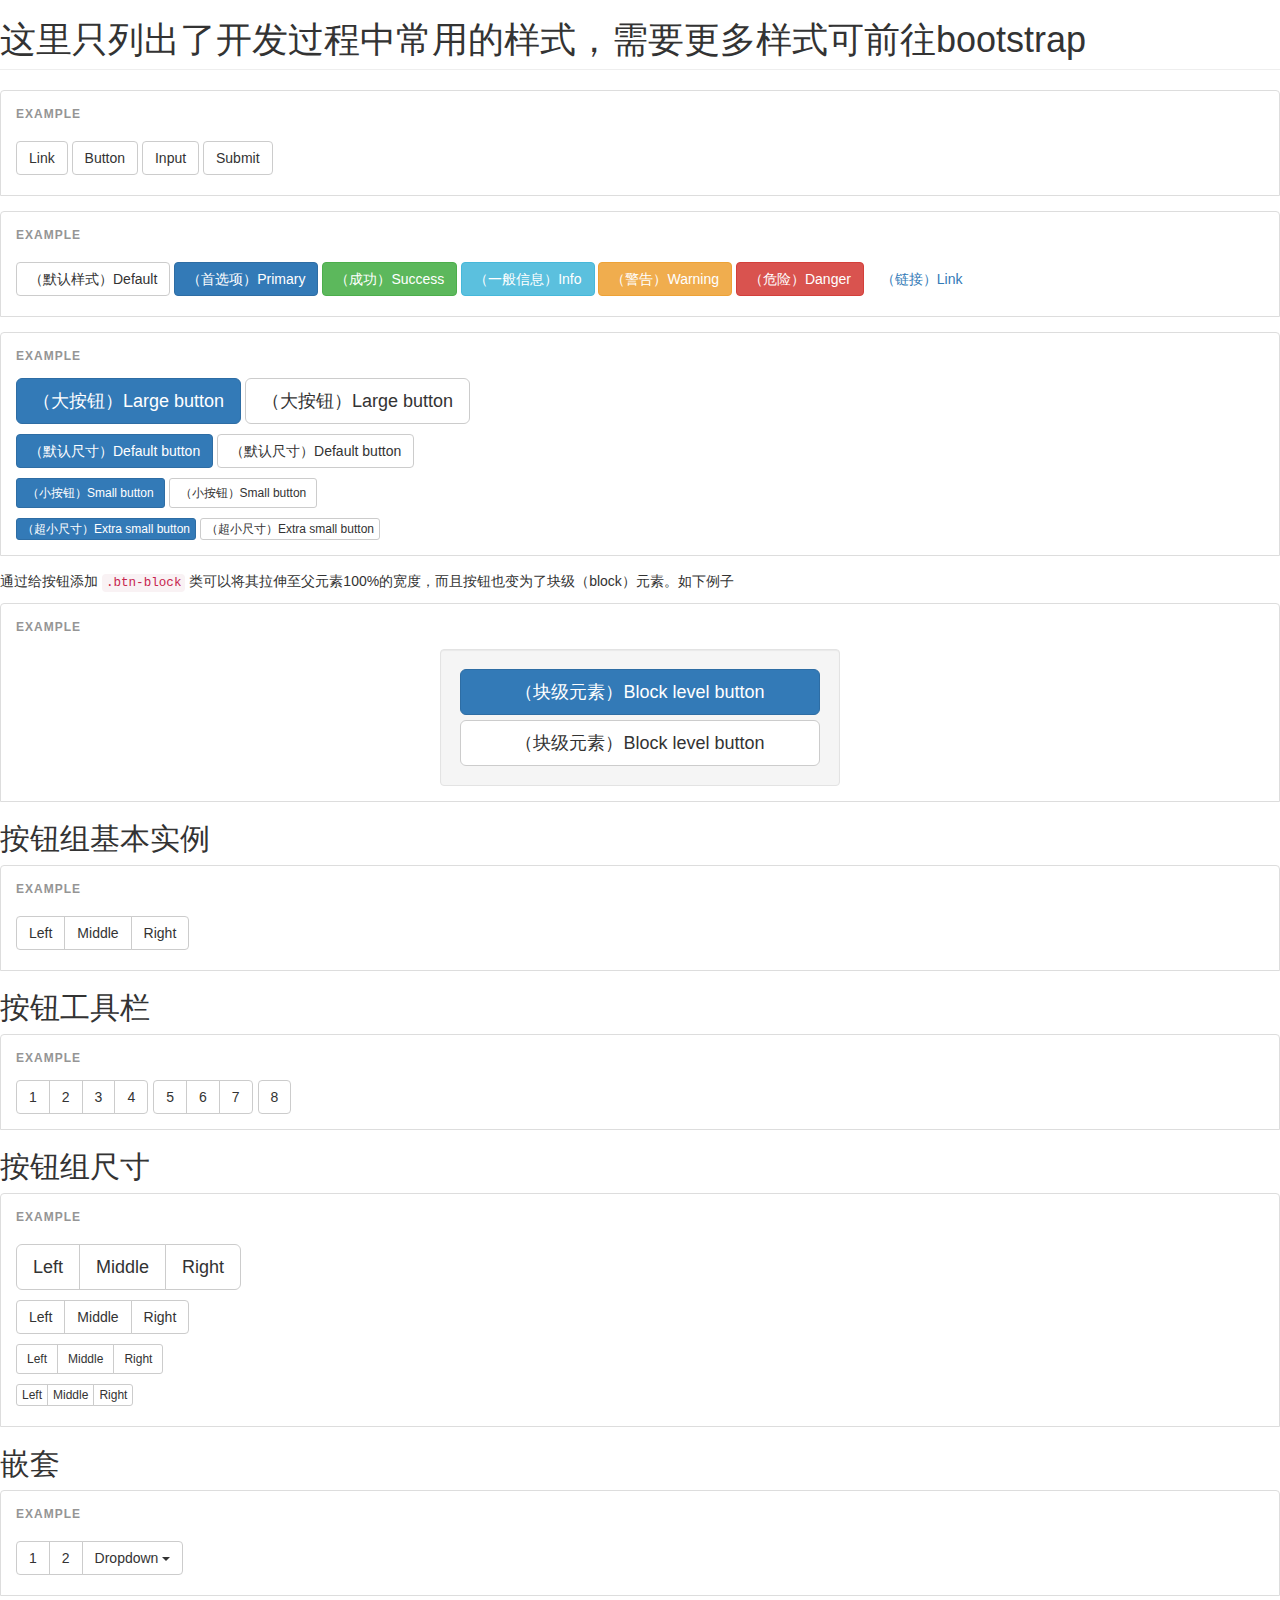
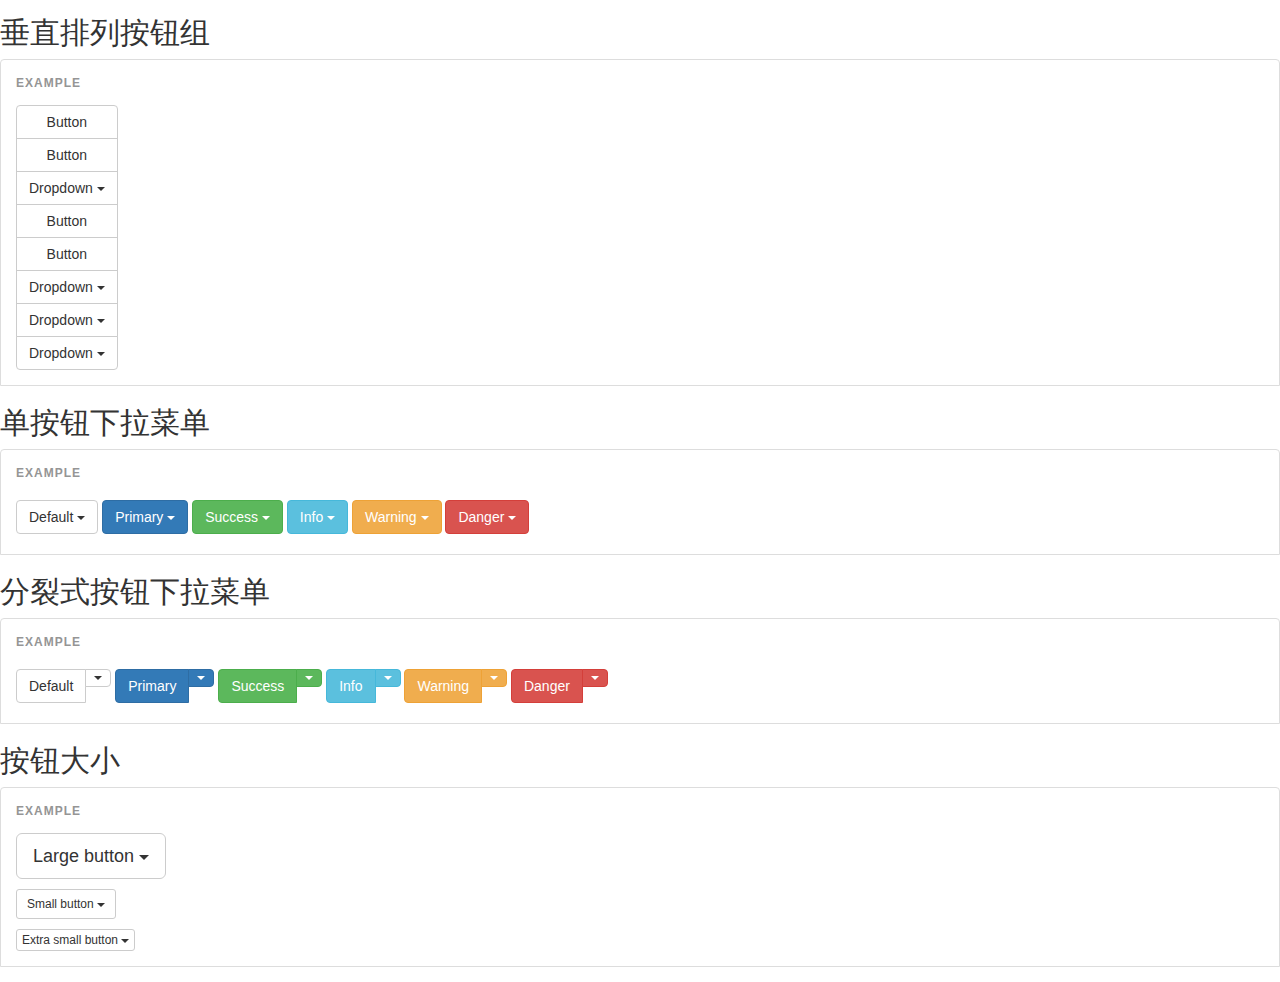
<file: buttons.html>
<html>

<head>
    <meta charset='utf-8'>
     <title>按钮</title>
	 <link href="css/bootstrap.min.css" rel="stylesheet">
	 
	 <!-- 本样式是doc演示需要，正式使用时可不引入 -->
	 <link href="doc/css/docs.css" rel="stylesheet">
	 
	 <script src="js/jquery.js"></script>
	 <script src="js/bootstrap.min.js"></script>
	 <script src="doc/js/docs.js"></script>
</head>

<body>
  <h1 id="glyphicons" class="page-header">
	<a class="anchorjs-link " href="#glyphicons" aria-label="Anchor link for: glyphicons"
	data-anchorjs-icon="" style="font-family: anchorjs-icons; font-style: normal; font-variant: normal; font-weight: normal; position: absolute; margin-left: -1em; padding-right: 0.5em;">
	</a>
	这里只列出了开发过程中常用的样式，需要更多样式可前往bootstrap
  </h1>

    <form class="bs-example" data-example-id="btn-tags">
		<a class="btn btn-default" href="#" role="button">Link</a>
		<button class="btn btn-default" type="submit">Button</button>
		<input class="btn btn-default" type="button" value="Input">
		<input class="btn btn-default" type="submit" value="Submit">
    </form>
	
  <div class="bs-example">
    <button type="button" class="btn btn-default">（默认样式）Default</button>
    <button type="button" class="btn btn-primary">（首选项）Primary</button>
    <button type="button" class="btn btn-success">（成功）Success</button>
    <button type="button" class="btn btn-info">（一般信息）Info</button>
    <button type="button" class="btn btn-warning">（警告）Warning</button>
    <button type="button" class="btn btn-danger">（危险）Danger</button>
    <button type="button" class="btn btn-link">（链接）Link</button>
  </div>
  
  <div class="bs-example" data-example-id="btn-sizes">
    <p>
      <button type="button" class="btn btn-primary btn-lg">（大按钮）Large button</button>
      <button type="button" class="btn btn-default btn-lg">（大按钮）Large button</button>
    </p>
    <p>
      <button type="button" class="btn btn-primary">（默认尺寸）Default button</button>
      <button type="button" class="btn btn-default">（默认尺寸）Default button</button>
    </p>
    <p>
      <button type="button" class="btn btn-primary btn-sm">（小按钮）Small button</button>
      <button type="button" class="btn btn-default btn-sm">（小按钮）Small button</button>
    </p>
    <p>
      <button type="button" class="btn btn-primary btn-xs">（超小尺寸）Extra small button</button>
      <button type="button" class="btn btn-default btn-xs">（超小尺寸）Extra small button</button>
    </p>
  </div>
  
  <p>通过给按钮添加 <code>.btn-block</code> 类可以将其拉伸至父元素100%的宽度，而且按钮也变为了块级（block）元素。如下例子</p>
  <div class="bs-example" data-example-id="block-btns">
    <div class="well center-block" style="max-width: 400px;">
      <button type="button" class="btn btn-primary btn-lg btn-block">（块级元素）Block level button</button>
      <button type="button" class="btn btn-default btn-lg btn-block">（块级元素）Block level button</button>
    </div>
  </div>
  
  <h2 id="btn-groups-toolbar">
	<a class="anchorjs-link " href="#btn-groups-toolbar" aria-label="Anchor link for: btn groups toolbar"
	data-anchorjs-icon="" style="font-family: anchorjs-icons; font-style: normal; font-variant: normal; font-weight: normal; position: absolute; margin-left: -1em; padding-right: 0.5em;">
	</a>
	按钮组基本实例
  </h2>
  <div class="bs-example" data-example-id="simple-button-group">
    <div class="btn-group" role="group" aria-label="Basic example">
      <button type="button" class="btn btn-default">Left</button>
      <button type="button" class="btn btn-default">Middle</button>
      <button type="button" class="btn btn-default">Right</button>
    </div>
  </div>
  
  <h2 id="btn-groups-toolbar">
	<a class="anchorjs-link " href="#btn-groups-toolbar" aria-label="Anchor link for: btn groups toolbar"
	data-anchorjs-icon="" style="font-family: anchorjs-icons; font-style: normal; font-variant: normal; font-weight: normal; position: absolute; margin-left: -1em; padding-right: 0.5em;">
	</a>
	按钮工具栏
  </h2>
  <div class="bs-example" data-example-id="simple-button-toolbar">
    <div class="btn-toolbar" role="toolbar" aria-label="Toolbar with button groups">
      <div class="btn-group" role="group" aria-label="First group">
        <button type="button" class="btn btn-default">1</button>
        <button type="button" class="btn btn-default">2</button>
        <button type="button" class="btn btn-default">3</button>
        <button type="button" class="btn btn-default">4</button>
      </div>
      <div class="btn-group" role="group" aria-label="Second group">
        <button type="button" class="btn btn-default">5</button>
        <button type="button" class="btn btn-default">6</button>
        <button type="button" class="btn btn-default">7</button>
      </div>
      <div class="btn-group" role="group" aria-label="Third group">
        <button type="button" class="btn btn-default">8</button>
      </div>
    </div>
  </div>
  
  <h2 id="btn-groups-toolbar">
	<a class="anchorjs-link " href="#btn-groups-toolbar" aria-label="Anchor link for: btn groups toolbar"
	data-anchorjs-icon="" style="font-family: anchorjs-icons; font-style: normal; font-variant: normal; font-weight: normal; position: absolute; margin-left: -1em; padding-right: 0.5em;">
	</a>
	按钮组尺寸
  </h2>
  <div class="bs-example" data-example-id="button-group-sizing">
    <div class="btn-group btn-group-lg" role="group" aria-label="Large button group">
      <button type="button" class="btn btn-default">Left</button>
      <button type="button" class="btn btn-default">Middle</button>
      <button type="button" class="btn btn-default">Right</button>
    </div>
    <br>
    <div class="btn-group" role="group" aria-label="Default button group">
      <button type="button" class="btn btn-default">Left</button>
      <button type="button" class="btn btn-default">Middle</button>
      <button type="button" class="btn btn-default">Right</button>
    </div>
    <br>
    <div class="btn-group btn-group-sm" role="group" aria-label="Small button group">
      <button type="button" class="btn btn-default">Left</button>
      <button type="button" class="btn btn-default">Middle</button>
      <button type="button" class="btn btn-default">Right</button>
    </div>
    <br>
    <div class="btn-group btn-group-xs" role="group" aria-label="Extra-small button group">
      <button type="button" class="btn btn-default">Left</button>
      <button type="button" class="btn btn-default">Middle</button>
      <button type="button" class="btn btn-default">Right</button>
    </div>
  </div>
  
  <h2 id="btn-groups-toolbar">
	<a class="anchorjs-link " href="#btn-groups-toolbar" aria-label="Anchor link for: btn groups toolbar"
	data-anchorjs-icon="" style="font-family: anchorjs-icons; font-style: normal; font-variant: normal; font-weight: normal; position: absolute; margin-left: -1em; padding-right: 0.5em;">
	</a>
	嵌套
  </h2>
  <div class="bs-example" data-example-id="button-group-nesting">
    <div class="btn-group" role="group" aria-label="Button group with nested dropdown">
      <button type="button" class="btn btn-default">1</button>
      <button type="button" class="btn btn-default">2</button>

      <div class="btn-group" role="group">
        <button id="btnGroupDrop1" type="button" class="btn btn-default dropdown-toggle" data-toggle="dropdown" aria-haspopup="true" aria-expanded="false">
          Dropdown
          <span class="caret"></span>
        </button>
        <ul class="dropdown-menu" aria-labelledby="btnGroupDrop1">
          <li><a href="#">Dropdown link</a></li>
          <li><a href="#">Dropdown link</a></li>
        </ul>
      </div>
    </div>
  </div>
  
  <h2 id="btn-groups-toolbar">
	<a class="anchorjs-link " href="#btn-groups-toolbar" aria-label="Anchor link for: btn groups toolbar"
	data-anchorjs-icon="" style="font-family: anchorjs-icons; font-style: normal; font-variant: normal; font-weight: normal; position: absolute; margin-left: -1em; padding-right: 0.5em;">
	</a>
	垂直排列按钮组
  </h2>
  <div class="bs-example" data-example-id="vertical-button-group">
    <div class="btn-group-vertical" role="group" aria-label="Vertical button group">
      <button type="button" class="btn btn-default">Button</button>
      <button type="button" class="btn btn-default">Button</button>
      <div class="btn-group" role="group">
        <button id="btnGroupVerticalDrop1" type="button" class="btn btn-default dropdown-toggle" data-toggle="dropdown" aria-haspopup="true" aria-expanded="false">
          Dropdown
          <span class="caret"></span>
        </button>
        <ul class="dropdown-menu" aria-labelledby="btnGroupVerticalDrop1">
          <li><a href="#">Dropdown link</a></li>
          <li><a href="#">Dropdown link</a></li>
        </ul>
      </div>
      <button type="button" class="btn btn-default">Button</button>
      <button type="button" class="btn btn-default">Button</button>
      <div class="btn-group" role="group">
        <button id="btnGroupVerticalDrop2" type="button" class="btn btn-default dropdown-toggle" data-toggle="dropdown" aria-haspopup="true" aria-expanded="false">
          Dropdown
          <span class="caret"></span>
        </button>
        <ul class="dropdown-menu" aria-labelledby="btnGroupVerticalDrop2">
          <li><a href="#">Dropdown link</a></li>
          <li><a href="#">Dropdown link</a></li>
        </ul>
      </div>
      <div class="btn-group" role="group">
        <button id="btnGroupVerticalDrop3" type="button" class="btn btn-default dropdown-toggle" data-toggle="dropdown" aria-haspopup="true" aria-expanded="false">
          Dropdown
          <span class="caret"></span>
        </button>
        <ul class="dropdown-menu" aria-labelledby="btnGroupVerticalDrop3">
          <li><a href="#">Dropdown link</a></li>
          <li><a href="#">Dropdown link</a></li>
        </ul>
      </div>
      <div class="btn-group" role="group">
        <button id="btnGroupVerticalDrop4" type="button" class="btn btn-default dropdown-toggle" data-toggle="dropdown" aria-haspopup="true" aria-expanded="false">
          Dropdown
          <span class="caret"></span>
        </button>
        <ul class="dropdown-menu" aria-labelledby="btnGroupVerticalDrop4">
          <li><a href="#">Dropdown link</a></li>
          <li><a href="#">Dropdown link</a></li>
        </ul>
      </div>
    </div>
  </div>
  
  <h2 id="btn-groups-toolbar">
	<a class="anchorjs-link " href="#btn-groups-toolbar" aria-label="Anchor link for: btn groups toolbar"
	data-anchorjs-icon="" style="font-family: anchorjs-icons; font-style: normal; font-variant: normal; font-weight: normal; position: absolute; margin-left: -1em; padding-right: 0.5em;">
	</a>
	单按钮下拉菜单
  </h2>
  <div class="bs-example" data-example-id="single-button-dropdown">
    <div class="btn-group">
      <button type="button" class="btn btn-default dropdown-toggle" data-toggle="dropdown" aria-haspopup="true" aria-expanded="false">Default <span class="caret"></span></button>
      <ul class="dropdown-menu">
        <li><a href="#">Action</a></li>
        <li><a href="#">Another action</a></li>
        <li><a href="#">Something else here</a></li>
        <li role="separator" class="divider"></li>
        <li><a href="#">Separated link</a></li>
      </ul>
    </div><!-- /btn-group -->
    <div class="btn-group">
      <button type="button" class="btn btn-primary dropdown-toggle" data-toggle="dropdown" aria-haspopup="true" aria-expanded="false">Primary <span class="caret"></span></button>
      <ul class="dropdown-menu">
        <li><a href="#">Action</a></li>
        <li><a href="#">Another action</a></li>
        <li><a href="#">Something else here</a></li>
        <li role="separator" class="divider"></li>
        <li><a href="#">Separated link</a></li>
      </ul>
    </div><!-- /btn-group -->
    <div class="btn-group">
      <button type="button" class="btn btn-success dropdown-toggle" data-toggle="dropdown" aria-haspopup="true" aria-expanded="false">Success <span class="caret"></span></button>
      <ul class="dropdown-menu">
        <li><a href="#">Action</a></li>
        <li><a href="#">Another action</a></li>
        <li><a href="#">Something else here</a></li>
        <li role="separator" class="divider"></li>
        <li><a href="#">Separated link</a></li>
      </ul>
    </div><!-- /btn-group -->
    <div class="btn-group">
      <button type="button" class="btn btn-info dropdown-toggle" data-toggle="dropdown" aria-haspopup="true" aria-expanded="false">Info <span class="caret"></span></button>
      <ul class="dropdown-menu">
        <li><a href="#">Action</a></li>
        <li><a href="#">Another action</a></li>
        <li><a href="#">Something else here</a></li>
        <li role="separator" class="divider"></li>
        <li><a href="#">Separated link</a></li>
      </ul>
    </div><!-- /btn-group -->
    <div class="btn-group">
      <button type="button" class="btn btn-warning dropdown-toggle" data-toggle="dropdown" aria-haspopup="true" aria-expanded="false">Warning <span class="caret"></span></button>
      <ul class="dropdown-menu">
        <li><a href="#">Action</a></li>
        <li><a href="#">Another action</a></li>
        <li><a href="#">Something else here</a></li>
        <li role="separator" class="divider"></li>
        <li><a href="#">Separated link</a></li>
      </ul>
    </div><!-- /btn-group -->
    <div class="btn-group">
      <button type="button" class="btn btn-danger dropdown-toggle" data-toggle="dropdown" aria-haspopup="true" aria-expanded="false">Danger <span class="caret"></span></button>
      <ul class="dropdown-menu">
        <li><a href="#">Action</a></li>
        <li><a href="#">Another action</a></li>
        <li><a href="#">Something else here</a></li>
        <li role="separator" class="divider"></li>
        <li><a href="#">Separated link</a></li>
      </ul>
    </div><!-- /btn-group -->
  </div>
  
  
  <h2 id="btn-groups-toolbar">
	<a class="anchorjs-link " href="#btn-groups-toolbar" aria-label="Anchor link for: btn groups toolbar"
	data-anchorjs-icon="" style="font-family: anchorjs-icons; font-style: normal; font-variant: normal; font-weight: normal; position: absolute; margin-left: -1em; padding-right: 0.5em;">
	</a>
	分裂式按钮下拉菜单
  </h2>
  <div class="bs-example" data-example-id="split-button-dropdown">
    <div class="btn-group">
      <button type="button" class="btn btn-default">Default</button>
      <button type="button" class="btn btn-default dropdown-toggle" data-toggle="dropdown" aria-haspopup="true" aria-expanded="false">
        <span class="caret"></span>
        <span class="sr-only">Toggle Dropdown</span>
      </button>
      <ul class="dropdown-menu">
        <li><a href="#">Action</a></li>
        <li><a href="#">Another action</a></li>
        <li><a href="#">Something else here</a></li>
        <li role="separator" class="divider"></li>
        <li><a href="#">Separated link</a></li>
      </ul>
    </div><!-- /btn-group -->
    <div class="btn-group">
      <button type="button" class="btn btn-primary">Primary</button>
      <button type="button" class="btn btn-primary dropdown-toggle" data-toggle="dropdown" aria-haspopup="true" aria-expanded="false">
        <span class="caret"></span>
        <span class="sr-only">Toggle Dropdown</span>
      </button>
      <ul class="dropdown-menu">
        <li><a href="#">Action</a></li>
        <li><a href="#">Another action</a></li>
        <li><a href="#">Something else here</a></li>
        <li role="separator" class="divider"></li>
        <li><a href="#">Separated link</a></li>
      </ul>
    </div><!-- /btn-group -->
    <div class="btn-group">
      <button type="button" class="btn btn-success">Success</button>
      <button type="button" class="btn btn-success dropdown-toggle" data-toggle="dropdown" aria-haspopup="true" aria-expanded="false">
        <span class="caret"></span>
        <span class="sr-only">Toggle Dropdown</span>
      </button>
      <ul class="dropdown-menu">
        <li><a href="#">Action</a></li>
        <li><a href="#">Another action</a></li>
        <li><a href="#">Something else here</a></li>
        <li role="separator" class="divider"></li>
        <li><a href="#">Separated link</a></li>
      </ul>
    </div><!-- /btn-group -->
    <div class="btn-group">
      <button type="button" class="btn btn-info">Info</button>
      <button type="button" class="btn btn-info dropdown-toggle" data-toggle="dropdown" aria-haspopup="true" aria-expanded="false">
        <span class="caret"></span>
        <span class="sr-only">Toggle Dropdown</span>
      </button>
      <ul class="dropdown-menu">
        <li><a href="#">Action</a></li>
        <li><a href="#">Another action</a></li>
        <li><a href="#">Something else here</a></li>
        <li role="separator" class="divider"></li>
        <li><a href="#">Separated link</a></li>
      </ul>
    </div><!-- /btn-group -->
    <div class="btn-group">
      <button type="button" class="btn btn-warning">Warning</button>
      <button type="button" class="btn btn-warning dropdown-toggle" data-toggle="dropdown" aria-haspopup="true" aria-expanded="false">
        <span class="caret"></span>
        <span class="sr-only">Toggle Dropdown</span>
      </button>
      <ul class="dropdown-menu">
        <li><a href="#">Action</a></li>
        <li><a href="#">Another action</a></li>
        <li><a href="#">Something else here</a></li>
        <li role="separator" class="divider"></li>
        <li><a href="#">Separated link</a></li>
      </ul>
    </div><!-- /btn-group -->
    <div class="btn-group">
      <button type="button" class="btn btn-danger">Danger</button>
      <button type="button" class="btn btn-danger dropdown-toggle" data-toggle="dropdown" aria-haspopup="true" aria-expanded="false">
        <span class="caret"></span>
        <span class="sr-only">Toggle Dropdown</span>
      </button>
      <ul class="dropdown-menu">
        <li><a href="#">Action</a></li>
        <li><a href="#">Another action</a></li>
        <li><a href="#">Something else here</a></li>
        <li role="separator" class="divider"></li>
        <li><a href="#">Separated link</a></li>
      </ul>
    </div><!-- /btn-group -->
  </div>
  
  <h2 id="btn-groups-toolbar">
	<a class="anchorjs-link " href="#btn-groups-toolbar" aria-label="Anchor link for: btn groups toolbar"
	data-anchorjs-icon="" style="font-family: anchorjs-icons; font-style: normal; font-variant: normal; font-weight: normal; position: absolute; margin-left: -1em; padding-right: 0.5em;">
	</a>
	按钮大小
  </h2>
  <div class="bs-example" data-example-id="button-dropdown-sizing">
    <div class="btn-toolbar" role="toolbar">
      <div class="btn-group">
        <button class="btn btn-default btn-lg dropdown-toggle" type="button" data-toggle="dropdown" aria-haspopup="true" aria-expanded="false">
          Large button <span class="caret"></span>
        </button>
        <ul class="dropdown-menu">
          <li><a href="#">Action</a></li>
          <li><a href="#">Another action</a></li>
          <li><a href="#">Something else here</a></li>
          <li role="separator" class="divider"></li>
          <li><a href="#">Separated link</a></li>
        </ul>
      </div><!-- /btn-group -->
    </div><!-- /btn-toolbar -->
    <div class="btn-toolbar" role="toolbar">
      <div class="btn-group">
        <button class="btn btn-default btn-sm dropdown-toggle" type="button" data-toggle="dropdown" aria-haspopup="true" aria-expanded="false">
          Small button <span class="caret"></span>
        </button>
        <ul class="dropdown-menu">
          <li><a href="#">Action</a></li>
          <li><a href="#">Another action</a></li>
          <li><a href="#">Something else here</a></li>
          <li role="separator" class="divider"></li>
          <li><a href="#">Separated link</a></li>
        </ul>
      </div><!-- /btn-group -->
    </div><!-- /btn-toolbar -->
    <div class="btn-toolbar" role="toolbar">
      <div class="btn-group">
        <button class="btn btn-default btn-xs dropdown-toggle" type="button" data-toggle="dropdown" aria-haspopup="true" aria-expanded="false">
          Extra small button <span class="caret"></span>
        </button>
        <ul class="dropdown-menu">
          <li><a href="#">Action</a></li>
          <li><a href="#">Another action</a></li>
          <li><a href="#">Something else here</a></li>
          <li role="separator" class="divider"></li>
          <li><a href="#">Separated link</a></li>
        </ul>
      </div><!-- /btn-group -->
    </div><!-- /btn-toolbar -->
  </div>
   
</body>

</html>
</file>
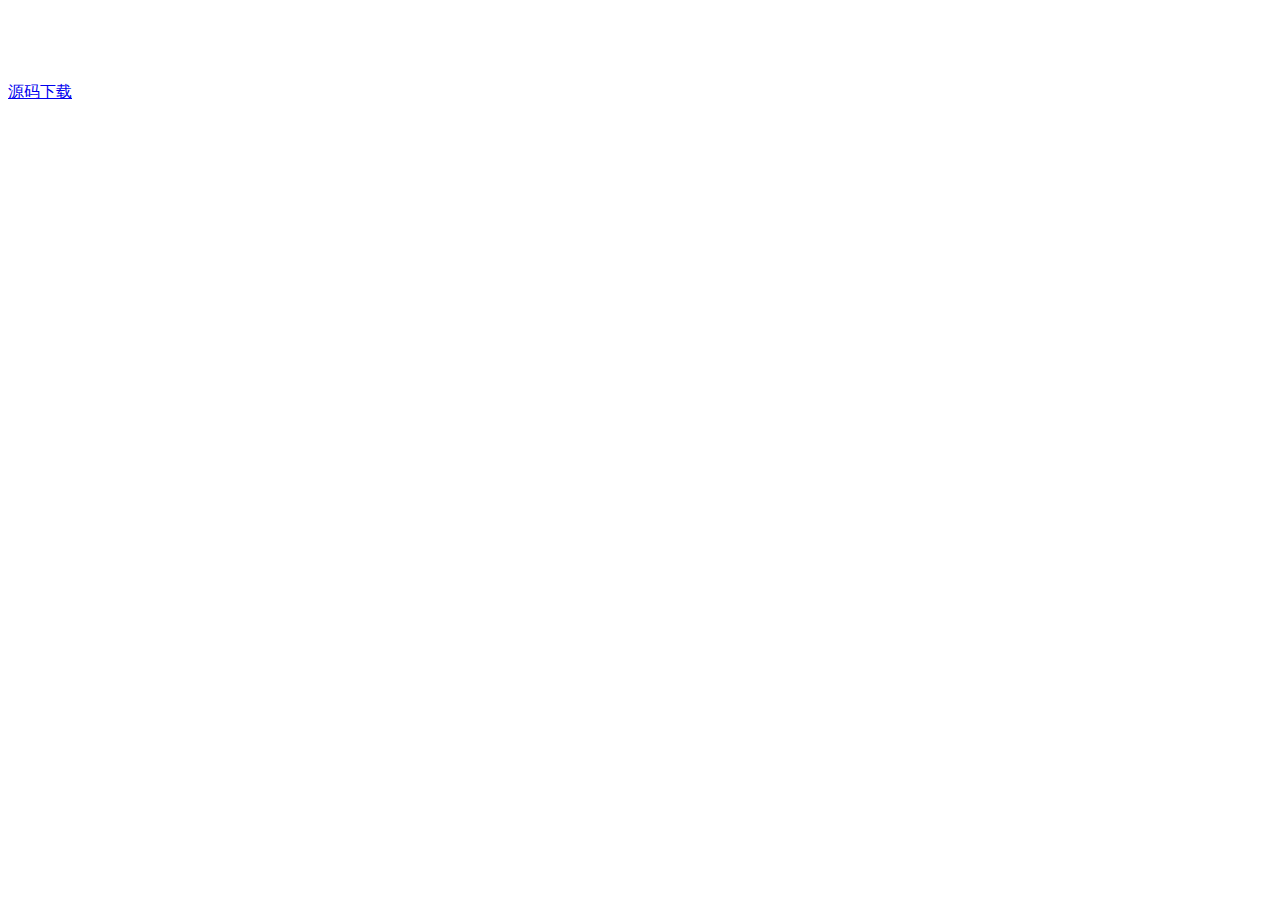
<file: hello2.html>
<html>

<head>
    <meta charset='utf-8'>
     <title>练习</title>
</head>

<body style="color: #fff;">

<p>Hello!,这是一个后台管理模板！</p>
<p>完全基于bootstrap3.x，样式和布局可以根据bootstrap提供的样式灵活设定！</p>
<p><a href="https://github.com/bcqtt/prj-admin/tree/gh-pages" target="_blank">源码下载</a></p>
</body>

</html>
</file>
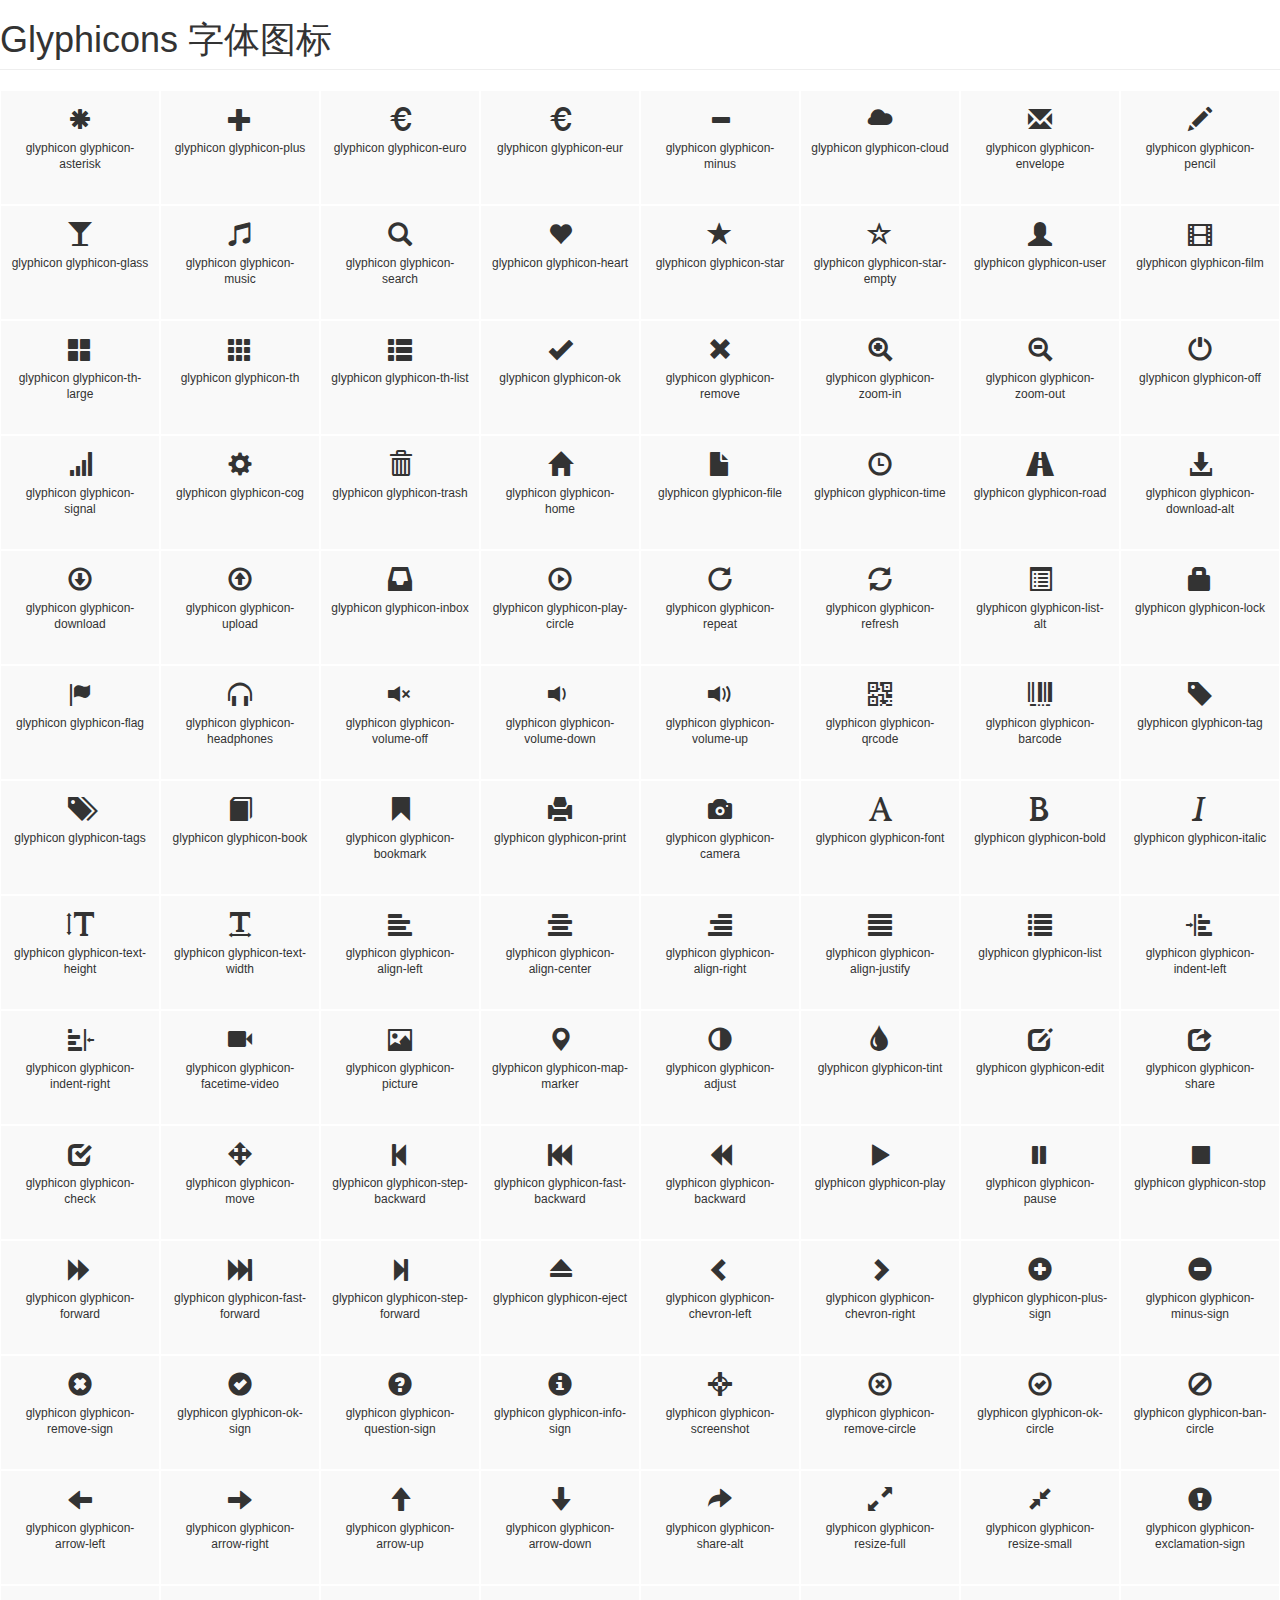
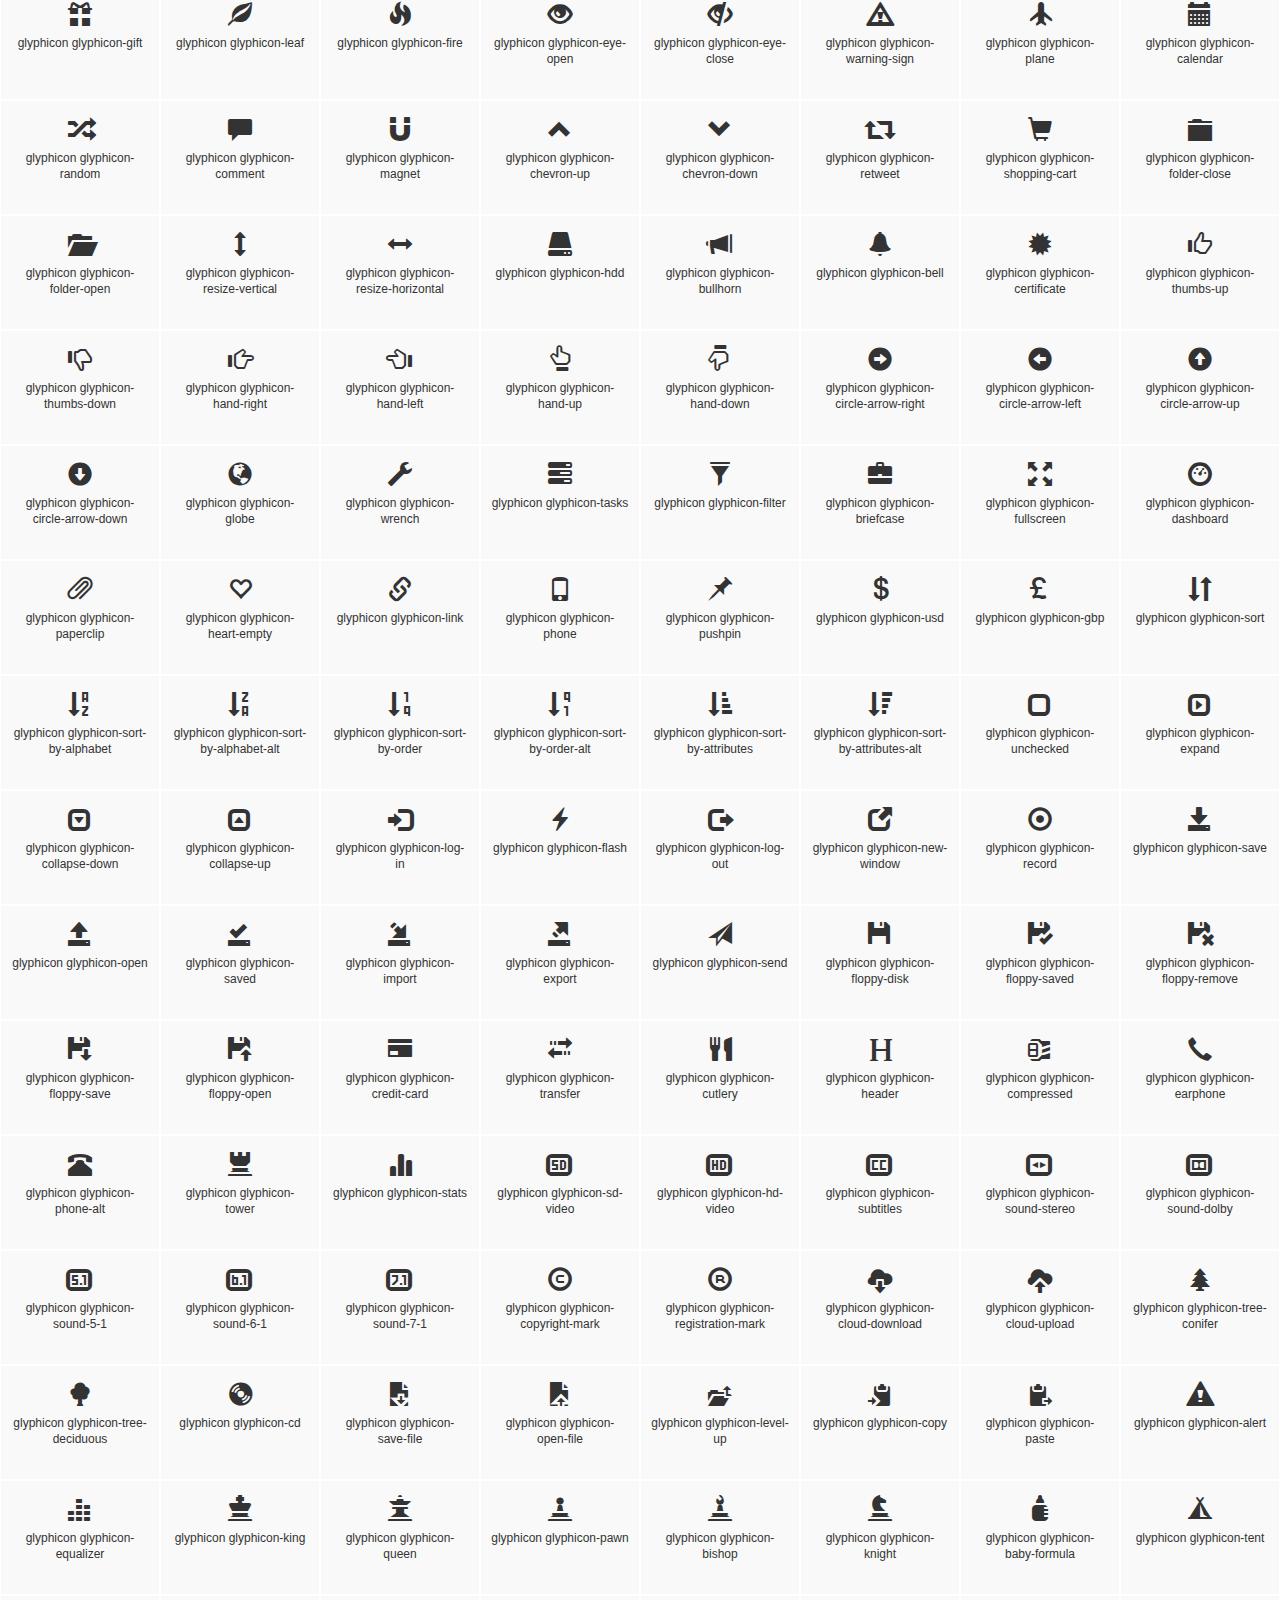
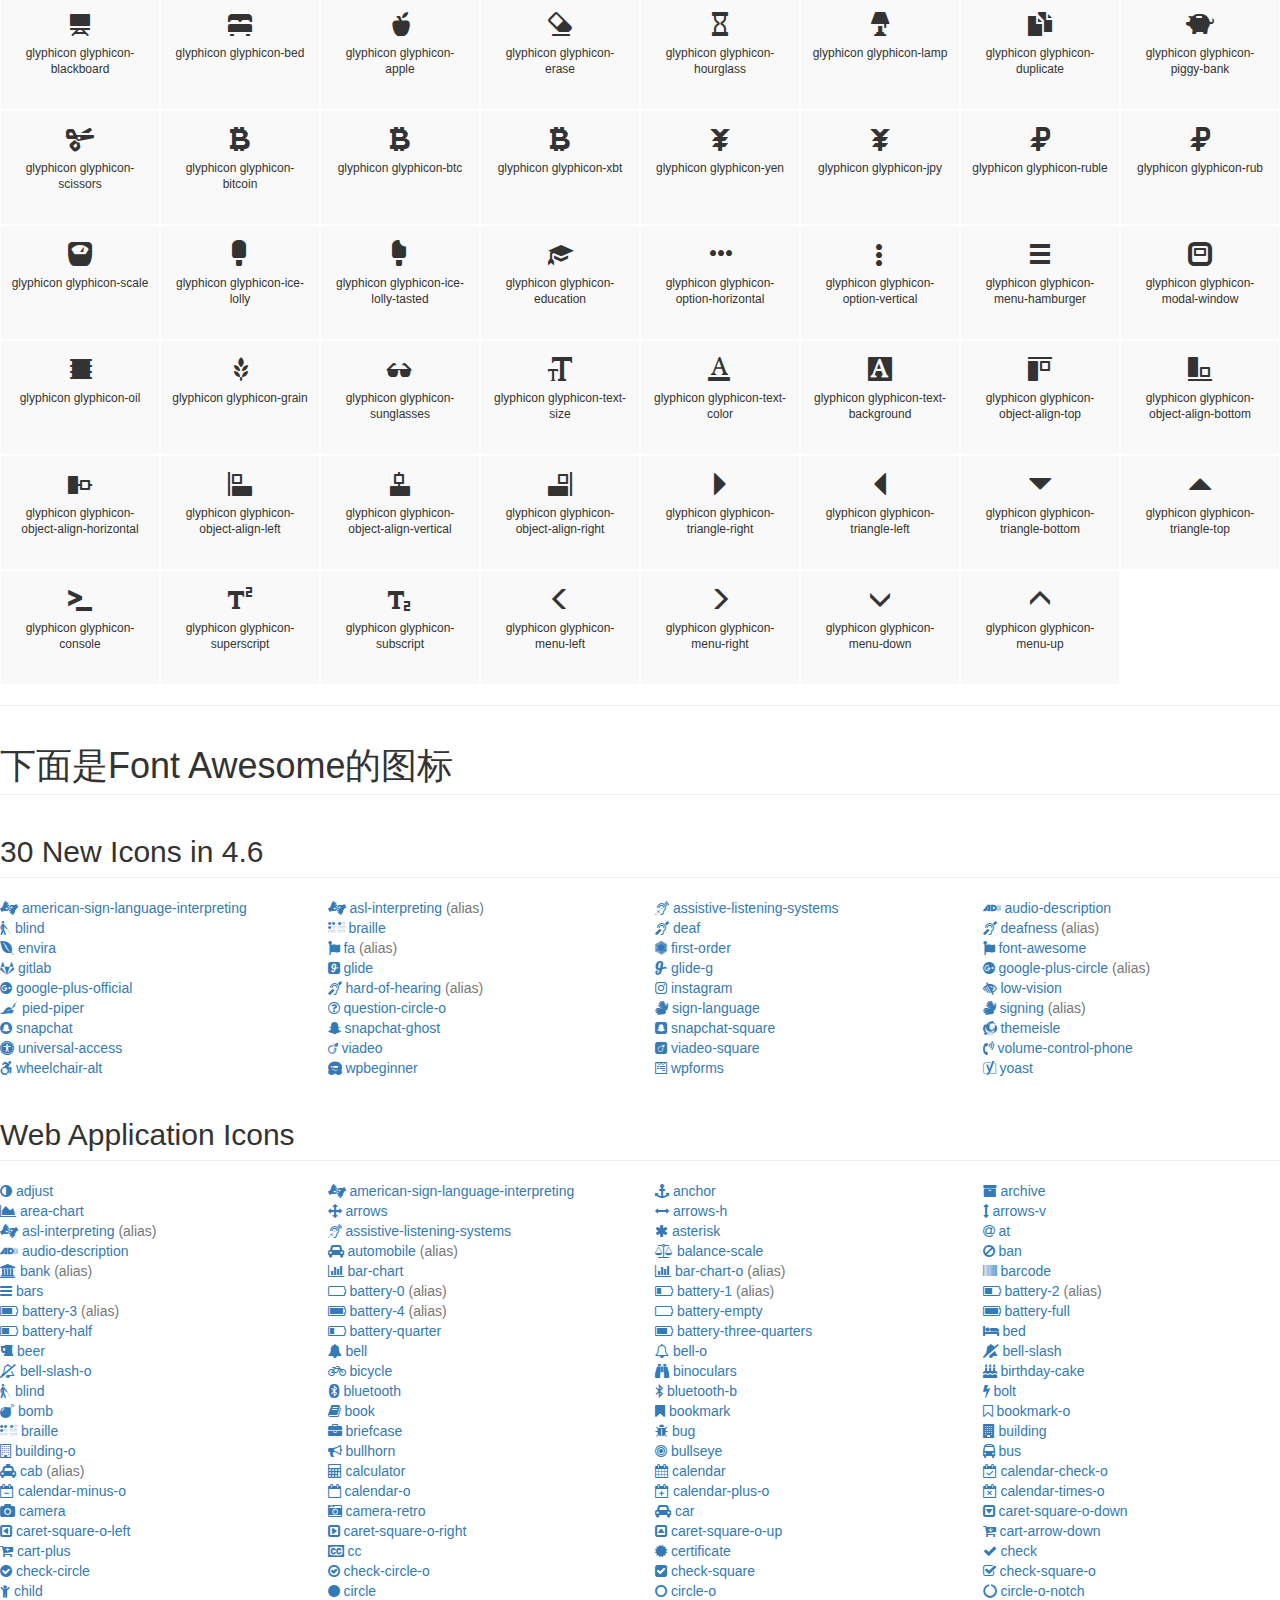
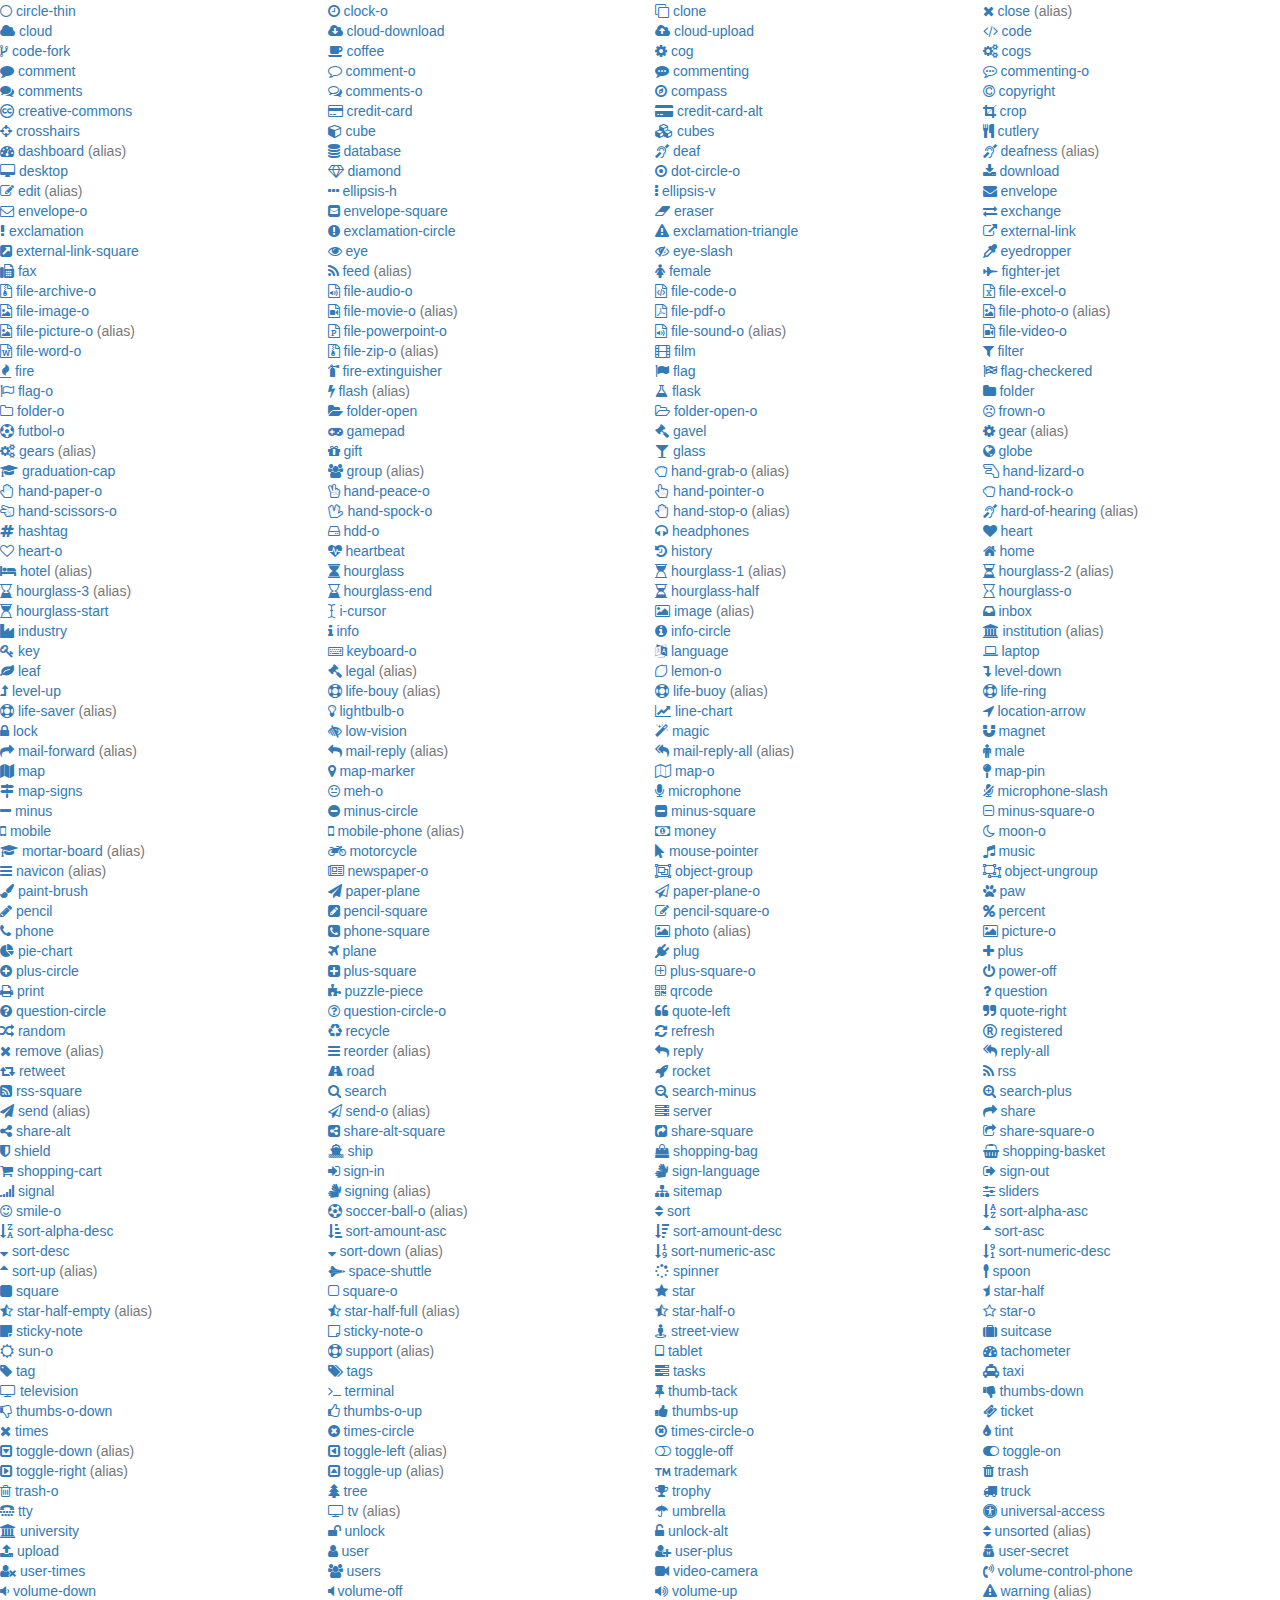
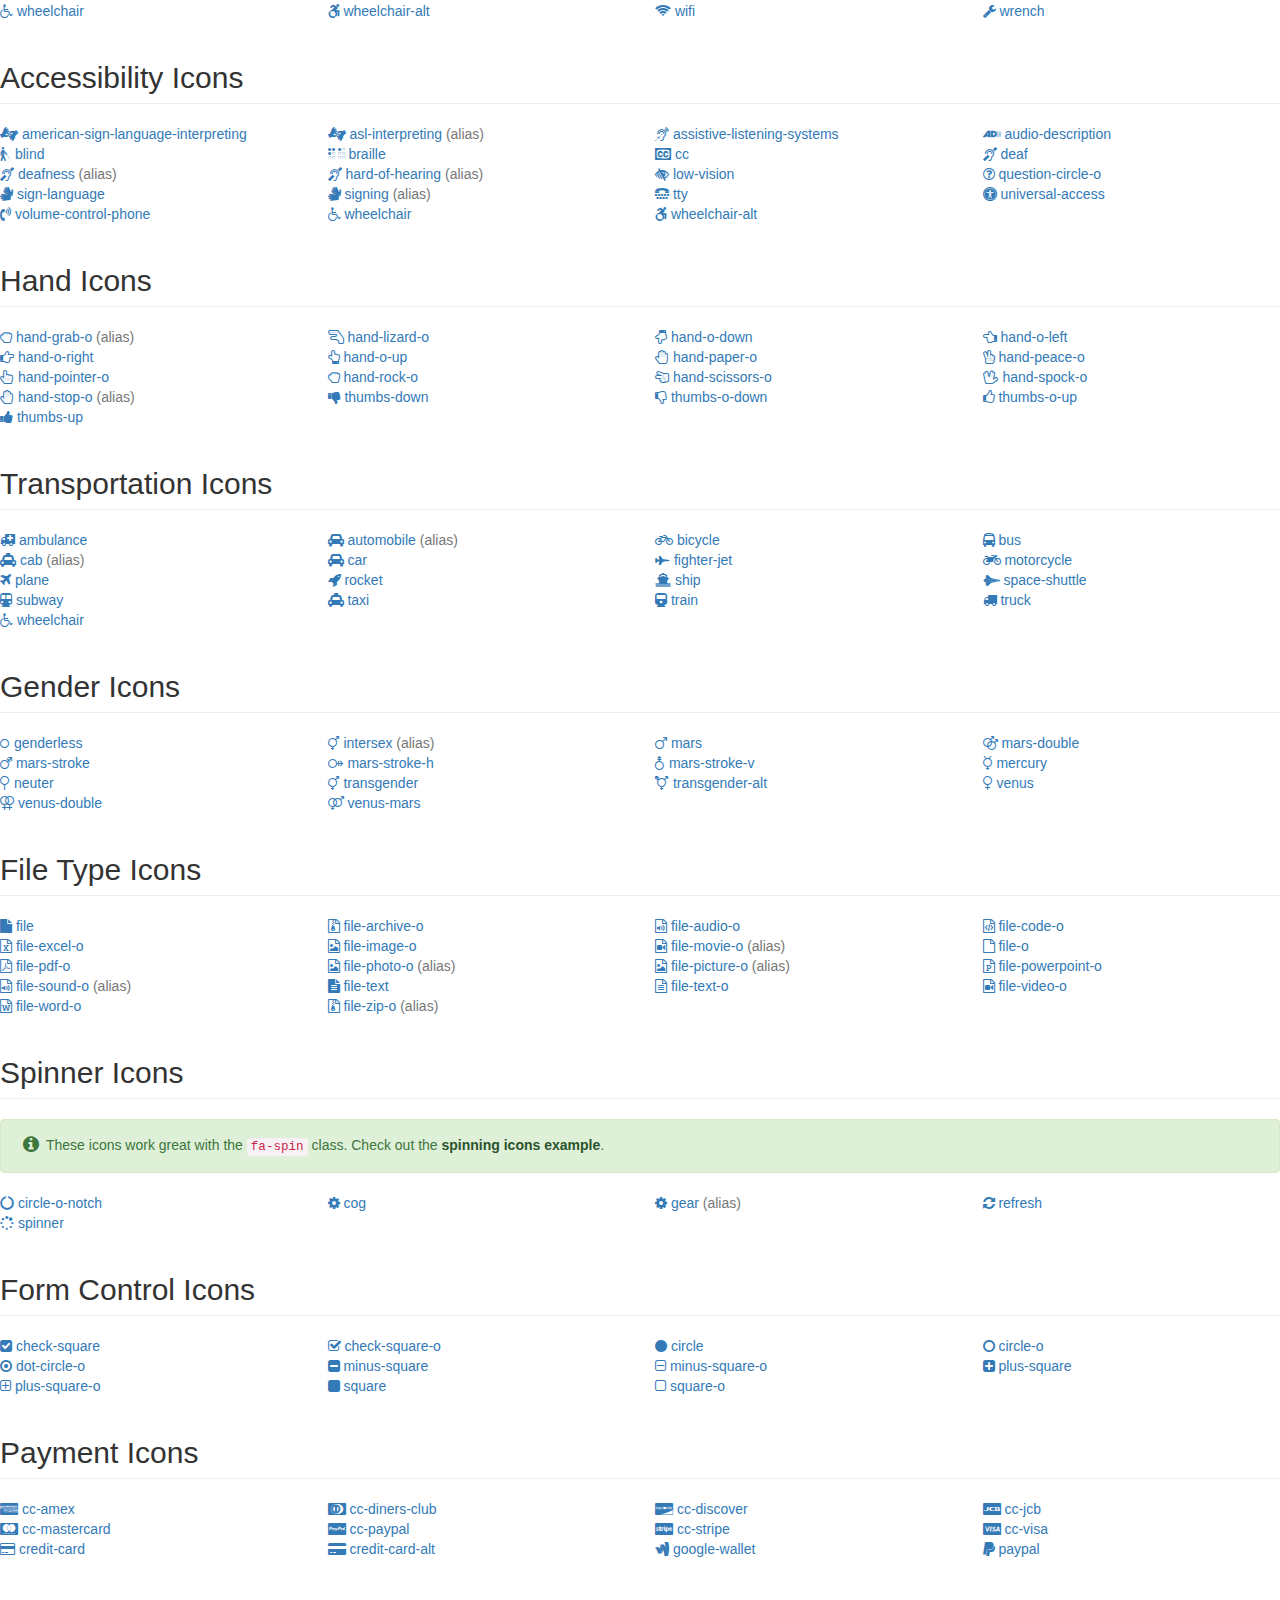
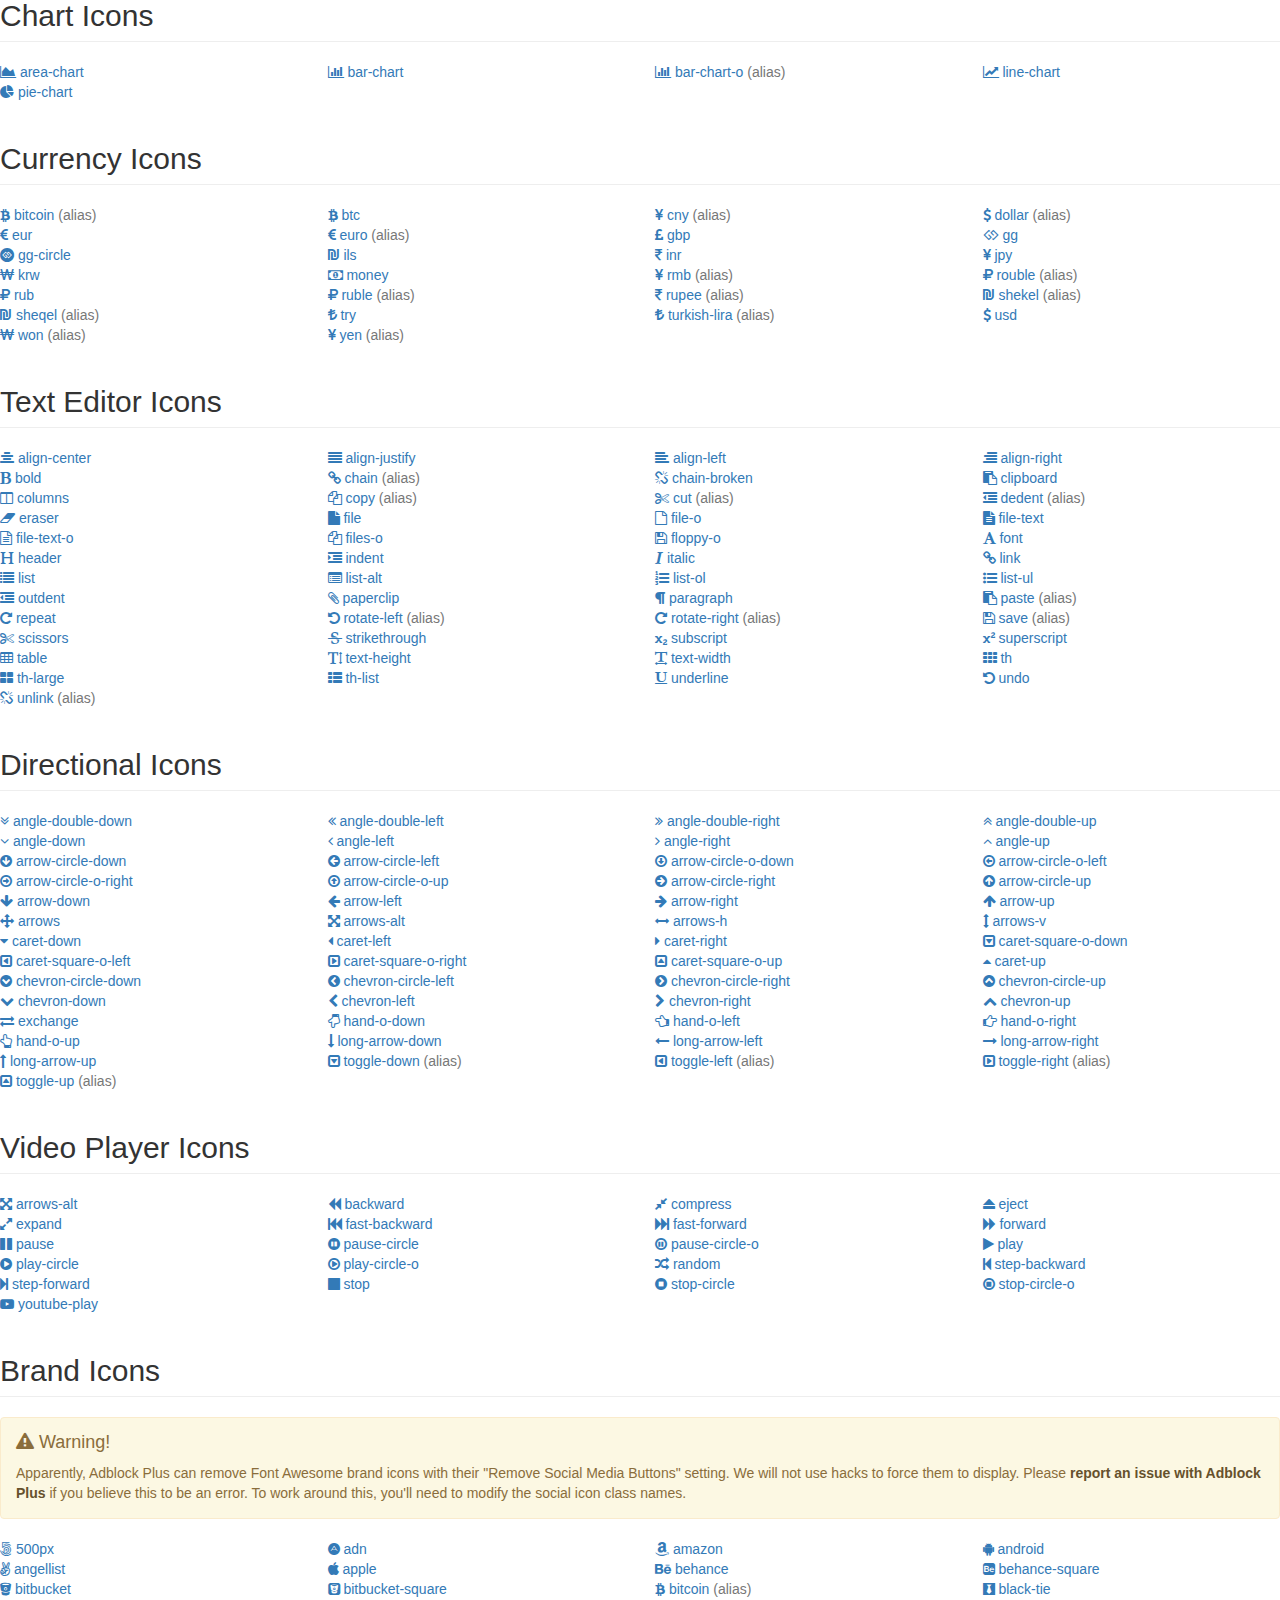
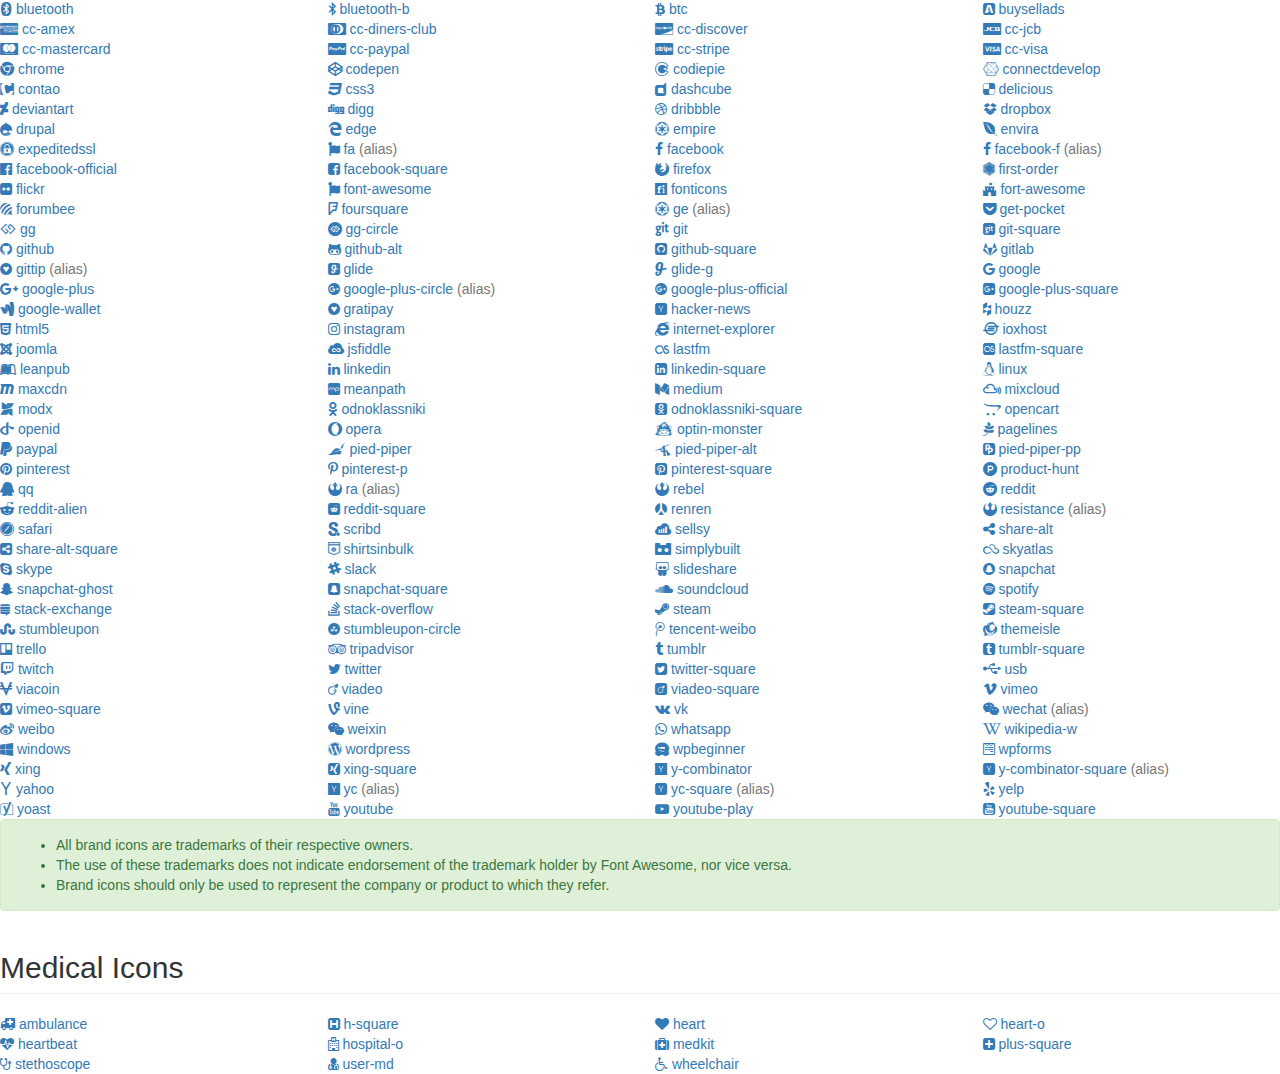
<file: icons.html>
<html>

<head>
    <meta charset='utf-8'>
     <title>图标-Icon</title>
	 <link href="css/bootstrap.min.css" rel="stylesheet">
	 
	 <!-- 本样式是doc演示需要，正式使用时可不引入 -->
	 <link href="doc/css/docs.css" rel="stylesheet">
	 <link href="http://netdna.bootstrapcdn.com/font-awesome/4.6.0/css/font-awesome.min.css" rel="stylesheet">
</head>

<body>
  <h1 id="glyphicons" class="page-header">
	<a class="anchorjs-link " href="#glyphicons" aria-label="Anchor link for: glyphicons"
	data-anchorjs-icon="" style="font-family: anchorjs-icons; font-style: normal; font-variant: normal; font-weight: normal; position: absolute; margin-left: -1em; padding-right: 0.5em;">
	</a>
	Glyphicons 字体图标
  </h1>
  <div class="bs-glyphicons">
    <ul class="bs-glyphicons-list">
      
        <li>
          <span class="glyphicon glyphicon-asterisk" aria-hidden="true"></span>
          <span class="glyphicon-class">glyphicon glyphicon-asterisk</span>
        </li>
      
        <li>
          <span class="glyphicon glyphicon-plus" aria-hidden="true"></span>
          <span class="glyphicon-class">glyphicon glyphicon-plus</span>
        </li>
      
        <li>
          <span class="glyphicon glyphicon-euro" aria-hidden="true"></span>
          <span class="glyphicon-class">glyphicon glyphicon-euro</span>
        </li>
      
        <li>
          <span class="glyphicon glyphicon-eur" aria-hidden="true"></span>
          <span class="glyphicon-class">glyphicon glyphicon-eur</span>
        </li>
      
        <li>
          <span class="glyphicon glyphicon-minus" aria-hidden="true"></span>
          <span class="glyphicon-class">glyphicon glyphicon-minus</span>
        </li>
      
        <li>
          <span class="glyphicon glyphicon-cloud" aria-hidden="true"></span>
          <span class="glyphicon-class">glyphicon glyphicon-cloud</span>
        </li>
      
        <li>
          <span class="glyphicon glyphicon-envelope" aria-hidden="true"></span>
          <span class="glyphicon-class">glyphicon glyphicon-envelope</span>
        </li>
      
        <li>
          <span class="glyphicon glyphicon-pencil" aria-hidden="true"></span>
          <span class="glyphicon-class">glyphicon glyphicon-pencil</span>
        </li>
      
        <li>
          <span class="glyphicon glyphicon-glass" aria-hidden="true"></span>
          <span class="glyphicon-class">glyphicon glyphicon-glass</span>
        </li>
      
        <li>
          <span class="glyphicon glyphicon-music" aria-hidden="true"></span>
          <span class="glyphicon-class">glyphicon glyphicon-music</span>
        </li>
      
        <li>
          <span class="glyphicon glyphicon-search" aria-hidden="true"></span>
          <span class="glyphicon-class">glyphicon glyphicon-search</span>
        </li>
      
        <li>
          <span class="glyphicon glyphicon-heart" aria-hidden="true"></span>
          <span class="glyphicon-class">glyphicon glyphicon-heart</span>
        </li>
      
        <li>
          <span class="glyphicon glyphicon-star" aria-hidden="true"></span>
          <span class="glyphicon-class">glyphicon glyphicon-star</span>
        </li>
      
        <li>
          <span class="glyphicon glyphicon-star-empty" aria-hidden="true"></span>
          <span class="glyphicon-class">glyphicon glyphicon-star-empty</span>
        </li>
      
        <li>
          <span class="glyphicon glyphicon-user" aria-hidden="true"></span>
          <span class="glyphicon-class">glyphicon glyphicon-user</span>
        </li>
      
        <li>
          <span class="glyphicon glyphicon-film" aria-hidden="true"></span>
          <span class="glyphicon-class">glyphicon glyphicon-film</span>
        </li>
      
        <li>
          <span class="glyphicon glyphicon-th-large" aria-hidden="true"></span>
          <span class="glyphicon-class">glyphicon glyphicon-th-large</span>
        </li>
      
        <li>
          <span class="glyphicon glyphicon-th" aria-hidden="true"></span>
          <span class="glyphicon-class">glyphicon glyphicon-th</span>
        </li>
      
        <li>
          <span class="glyphicon glyphicon-th-list" aria-hidden="true"></span>
          <span class="glyphicon-class">glyphicon glyphicon-th-list</span>
        </li>
      
        <li>
          <span class="glyphicon glyphicon-ok" aria-hidden="true"></span>
          <span class="glyphicon-class">glyphicon glyphicon-ok</span>
        </li>
      
        <li>
          <span class="glyphicon glyphicon-remove" aria-hidden="true"></span>
          <span class="glyphicon-class">glyphicon glyphicon-remove</span>
        </li>
      
        <li>
          <span class="glyphicon glyphicon-zoom-in" aria-hidden="true"></span>
          <span class="glyphicon-class">glyphicon glyphicon-zoom-in</span>
        </li>
      
        <li>
          <span class="glyphicon glyphicon-zoom-out" aria-hidden="true"></span>
          <span class="glyphicon-class">glyphicon glyphicon-zoom-out</span>
        </li>
      
        <li>
          <span class="glyphicon glyphicon-off" aria-hidden="true"></span>
          <span class="glyphicon-class">glyphicon glyphicon-off</span>
        </li>
      
        <li>
          <span class="glyphicon glyphicon-signal" aria-hidden="true"></span>
          <span class="glyphicon-class">glyphicon glyphicon-signal</span>
        </li>
      
        <li>
          <span class="glyphicon glyphicon-cog" aria-hidden="true"></span>
          <span class="glyphicon-class">glyphicon glyphicon-cog</span>
        </li>
      
        <li>
          <span class="glyphicon glyphicon-trash" aria-hidden="true"></span>
          <span class="glyphicon-class">glyphicon glyphicon-trash</span>
        </li>
      
        <li>
          <span class="glyphicon glyphicon-home" aria-hidden="true"></span>
          <span class="glyphicon-class">glyphicon glyphicon-home</span>
        </li>
      
        <li>
          <span class="glyphicon glyphicon-file" aria-hidden="true"></span>
          <span class="glyphicon-class">glyphicon glyphicon-file</span>
        </li>
      
        <li>
          <span class="glyphicon glyphicon-time" aria-hidden="true"></span>
          <span class="glyphicon-class">glyphicon glyphicon-time</span>
        </li>
      
        <li>
          <span class="glyphicon glyphicon-road" aria-hidden="true"></span>
          <span class="glyphicon-class">glyphicon glyphicon-road</span>
        </li>
      
        <li>
          <span class="glyphicon glyphicon-download-alt" aria-hidden="true"></span>
          <span class="glyphicon-class">glyphicon glyphicon-download-alt</span>
        </li>
      
        <li>
          <span class="glyphicon glyphicon-download" aria-hidden="true"></span>
          <span class="glyphicon-class">glyphicon glyphicon-download</span>
        </li>
      
        <li>
          <span class="glyphicon glyphicon-upload" aria-hidden="true"></span>
          <span class="glyphicon-class">glyphicon glyphicon-upload</span>
        </li>
      
        <li>
          <span class="glyphicon glyphicon-inbox" aria-hidden="true"></span>
          <span class="glyphicon-class">glyphicon glyphicon-inbox</span>
        </li>
      
        <li>
          <span class="glyphicon glyphicon-play-circle" aria-hidden="true"></span>
          <span class="glyphicon-class">glyphicon glyphicon-play-circle</span>
        </li>
      
        <li>
          <span class="glyphicon glyphicon-repeat" aria-hidden="true"></span>
          <span class="glyphicon-class">glyphicon glyphicon-repeat</span>
        </li>
      
        <li>
          <span class="glyphicon glyphicon-refresh" aria-hidden="true"></span>
          <span class="glyphicon-class">glyphicon glyphicon-refresh</span>
        </li>
      
        <li>
          <span class="glyphicon glyphicon-list-alt" aria-hidden="true"></span>
          <span class="glyphicon-class">glyphicon glyphicon-list-alt</span>
        </li>
      
        <li>
          <span class="glyphicon glyphicon-lock" aria-hidden="true"></span>
          <span class="glyphicon-class">glyphicon glyphicon-lock</span>
        </li>
      
        <li>
          <span class="glyphicon glyphicon-flag" aria-hidden="true"></span>
          <span class="glyphicon-class">glyphicon glyphicon-flag</span>
        </li>
      
        <li>
          <span class="glyphicon glyphicon-headphones" aria-hidden="true"></span>
          <span class="glyphicon-class">glyphicon glyphicon-headphones</span>
        </li>
      
        <li>
          <span class="glyphicon glyphicon-volume-off" aria-hidden="true"></span>
          <span class="glyphicon-class">glyphicon glyphicon-volume-off</span>
        </li>
      
        <li>
          <span class="glyphicon glyphicon-volume-down" aria-hidden="true"></span>
          <span class="glyphicon-class">glyphicon glyphicon-volume-down</span>
        </li>
      
        <li>
          <span class="glyphicon glyphicon-volume-up" aria-hidden="true"></span>
          <span class="glyphicon-class">glyphicon glyphicon-volume-up</span>
        </li>
      
        <li>
          <span class="glyphicon glyphicon-qrcode" aria-hidden="true"></span>
          <span class="glyphicon-class">glyphicon glyphicon-qrcode</span>
        </li>
      
        <li>
          <span class="glyphicon glyphicon-barcode" aria-hidden="true"></span>
          <span class="glyphicon-class">glyphicon glyphicon-barcode</span>
        </li>
      
        <li>
          <span class="glyphicon glyphicon-tag" aria-hidden="true"></span>
          <span class="glyphicon-class">glyphicon glyphicon-tag</span>
        </li>
      
        <li>
          <span class="glyphicon glyphicon-tags" aria-hidden="true"></span>
          <span class="glyphicon-class">glyphicon glyphicon-tags</span>
        </li>
      
        <li>
          <span class="glyphicon glyphicon-book" aria-hidden="true"></span>
          <span class="glyphicon-class">glyphicon glyphicon-book</span>
        </li>
      
        <li>
          <span class="glyphicon glyphicon-bookmark" aria-hidden="true"></span>
          <span class="glyphicon-class">glyphicon glyphicon-bookmark</span>
        </li>
      
        <li>
          <span class="glyphicon glyphicon-print" aria-hidden="true"></span>
          <span class="glyphicon-class">glyphicon glyphicon-print</span>
        </li>
      
        <li>
          <span class="glyphicon glyphicon-camera" aria-hidden="true"></span>
          <span class="glyphicon-class">glyphicon glyphicon-camera</span>
        </li>
      
        <li>
          <span class="glyphicon glyphicon-font" aria-hidden="true"></span>
          <span class="glyphicon-class">glyphicon glyphicon-font</span>
        </li>
      
        <li>
          <span class="glyphicon glyphicon-bold" aria-hidden="true"></span>
          <span class="glyphicon-class">glyphicon glyphicon-bold</span>
        </li>
      
        <li>
          <span class="glyphicon glyphicon-italic" aria-hidden="true"></span>
          <span class="glyphicon-class">glyphicon glyphicon-italic</span>
        </li>
      
        <li>
          <span class="glyphicon glyphicon-text-height" aria-hidden="true"></span>
          <span class="glyphicon-class">glyphicon glyphicon-text-height</span>
        </li>
      
        <li>
          <span class="glyphicon glyphicon-text-width" aria-hidden="true"></span>
          <span class="glyphicon-class">glyphicon glyphicon-text-width</span>
        </li>
      
        <li>
          <span class="glyphicon glyphicon-align-left" aria-hidden="true"></span>
          <span class="glyphicon-class">glyphicon glyphicon-align-left</span>
        </li>
      
        <li>
          <span class="glyphicon glyphicon-align-center" aria-hidden="true"></span>
          <span class="glyphicon-class">glyphicon glyphicon-align-center</span>
        </li>
      
        <li>
          <span class="glyphicon glyphicon-align-right" aria-hidden="true"></span>
          <span class="glyphicon-class">glyphicon glyphicon-align-right</span>
        </li>
      
        <li>
          <span class="glyphicon glyphicon-align-justify" aria-hidden="true"></span>
          <span class="glyphicon-class">glyphicon glyphicon-align-justify</span>
        </li>
      
        <li>
          <span class="glyphicon glyphicon-list" aria-hidden="true"></span>
          <span class="glyphicon-class">glyphicon glyphicon-list</span>
        </li>
      
        <li>
          <span class="glyphicon glyphicon-indent-left" aria-hidden="true"></span>
          <span class="glyphicon-class">glyphicon glyphicon-indent-left</span>
        </li>
      
        <li>
          <span class="glyphicon glyphicon-indent-right" aria-hidden="true"></span>
          <span class="glyphicon-class">glyphicon glyphicon-indent-right</span>
        </li>
      
        <li>
          <span class="glyphicon glyphicon-facetime-video" aria-hidden="true"></span>
          <span class="glyphicon-class">glyphicon glyphicon-facetime-video</span>
        </li>
      
        <li>
          <span class="glyphicon glyphicon-picture" aria-hidden="true"></span>
          <span class="glyphicon-class">glyphicon glyphicon-picture</span>
        </li>
      
        <li>
          <span class="glyphicon glyphicon-map-marker" aria-hidden="true"></span>
          <span class="glyphicon-class">glyphicon glyphicon-map-marker</span>
        </li>
      
        <li>
          <span class="glyphicon glyphicon-adjust" aria-hidden="true"></span>
          <span class="glyphicon-class">glyphicon glyphicon-adjust</span>
        </li>
      
        <li>
          <span class="glyphicon glyphicon-tint" aria-hidden="true"></span>
          <span class="glyphicon-class">glyphicon glyphicon-tint</span>
        </li>
      
        <li>
          <span class="glyphicon glyphicon-edit" aria-hidden="true"></span>
          <span class="glyphicon-class">glyphicon glyphicon-edit</span>
        </li>
      
        <li>
          <span class="glyphicon glyphicon-share" aria-hidden="true"></span>
          <span class="glyphicon-class">glyphicon glyphicon-share</span>
        </li>
      
        <li>
          <span class="glyphicon glyphicon-check" aria-hidden="true"></span>
          <span class="glyphicon-class">glyphicon glyphicon-check</span>
        </li>
      
        <li>
          <span class="glyphicon glyphicon-move" aria-hidden="true"></span>
          <span class="glyphicon-class">glyphicon glyphicon-move</span>
        </li>
      
        <li>
          <span class="glyphicon glyphicon-step-backward" aria-hidden="true"></span>
          <span class="glyphicon-class">glyphicon glyphicon-step-backward</span>
        </li>
      
        <li>
          <span class="glyphicon glyphicon-fast-backward" aria-hidden="true"></span>
          <span class="glyphicon-class">glyphicon glyphicon-fast-backward</span>
        </li>
      
        <li>
          <span class="glyphicon glyphicon-backward" aria-hidden="true"></span>
          <span class="glyphicon-class">glyphicon glyphicon-backward</span>
        </li>
      
        <li>
          <span class="glyphicon glyphicon-play" aria-hidden="true"></span>
          <span class="glyphicon-class">glyphicon glyphicon-play</span>
        </li>
      
        <li>
          <span class="glyphicon glyphicon-pause" aria-hidden="true"></span>
          <span class="glyphicon-class">glyphicon glyphicon-pause</span>
        </li>
      
        <li>
          <span class="glyphicon glyphicon-stop" aria-hidden="true"></span>
          <span class="glyphicon-class">glyphicon glyphicon-stop</span>
        </li>
      
        <li>
          <span class="glyphicon glyphicon-forward" aria-hidden="true"></span>
          <span class="glyphicon-class">glyphicon glyphicon-forward</span>
        </li>
      
        <li>
          <span class="glyphicon glyphicon-fast-forward" aria-hidden="true"></span>
          <span class="glyphicon-class">glyphicon glyphicon-fast-forward</span>
        </li>
      
        <li>
          <span class="glyphicon glyphicon-step-forward" aria-hidden="true"></span>
          <span class="glyphicon-class">glyphicon glyphicon-step-forward</span>
        </li>
      
        <li>
          <span class="glyphicon glyphicon-eject" aria-hidden="true"></span>
          <span class="glyphicon-class">glyphicon glyphicon-eject</span>
        </li>
      
        <li>
          <span class="glyphicon glyphicon-chevron-left" aria-hidden="true"></span>
          <span class="glyphicon-class">glyphicon glyphicon-chevron-left</span>
        </li>
      
        <li>
          <span class="glyphicon glyphicon-chevron-right" aria-hidden="true"></span>
          <span class="glyphicon-class">glyphicon glyphicon-chevron-right</span>
        </li>
      
        <li>
          <span class="glyphicon glyphicon-plus-sign" aria-hidden="true"></span>
          <span class="glyphicon-class">glyphicon glyphicon-plus-sign</span>
        </li>
      
        <li>
          <span class="glyphicon glyphicon-minus-sign" aria-hidden="true"></span>
          <span class="glyphicon-class">glyphicon glyphicon-minus-sign</span>
        </li>
      
        <li>
          <span class="glyphicon glyphicon-remove-sign" aria-hidden="true"></span>
          <span class="glyphicon-class">glyphicon glyphicon-remove-sign</span>
        </li>
      
        <li>
          <span class="glyphicon glyphicon-ok-sign" aria-hidden="true"></span>
          <span class="glyphicon-class">glyphicon glyphicon-ok-sign</span>
        </li>
      
        <li>
          <span class="glyphicon glyphicon-question-sign" aria-hidden="true"></span>
          <span class="glyphicon-class">glyphicon glyphicon-question-sign</span>
        </li>
      
        <li>
          <span class="glyphicon glyphicon-info-sign" aria-hidden="true"></span>
          <span class="glyphicon-class">glyphicon glyphicon-info-sign</span>
        </li>
      
        <li>
          <span class="glyphicon glyphicon-screenshot" aria-hidden="true"></span>
          <span class="glyphicon-class">glyphicon glyphicon-screenshot</span>
        </li>
      
        <li>
          <span class="glyphicon glyphicon-remove-circle" aria-hidden="true"></span>
          <span class="glyphicon-class">glyphicon glyphicon-remove-circle</span>
        </li>
      
        <li>
          <span class="glyphicon glyphicon-ok-circle" aria-hidden="true"></span>
          <span class="glyphicon-class">glyphicon glyphicon-ok-circle</span>
        </li>
      
        <li>
          <span class="glyphicon glyphicon-ban-circle" aria-hidden="true"></span>
          <span class="glyphicon-class">glyphicon glyphicon-ban-circle</span>
        </li>
      
        <li>
          <span class="glyphicon glyphicon-arrow-left" aria-hidden="true"></span>
          <span class="glyphicon-class">glyphicon glyphicon-arrow-left</span>
        </li>
      
        <li>
          <span class="glyphicon glyphicon-arrow-right" aria-hidden="true"></span>
          <span class="glyphicon-class">glyphicon glyphicon-arrow-right</span>
        </li>
      
        <li>
          <span class="glyphicon glyphicon-arrow-up" aria-hidden="true"></span>
          <span class="glyphicon-class">glyphicon glyphicon-arrow-up</span>
        </li>
      
        <li>
          <span class="glyphicon glyphicon-arrow-down" aria-hidden="true"></span>
          <span class="glyphicon-class">glyphicon glyphicon-arrow-down</span>
        </li>
      
        <li>
          <span class="glyphicon glyphicon-share-alt" aria-hidden="true"></span>
          <span class="glyphicon-class">glyphicon glyphicon-share-alt</span>
        </li>
      
        <li>
          <span class="glyphicon glyphicon-resize-full" aria-hidden="true"></span>
          <span class="glyphicon-class">glyphicon glyphicon-resize-full</span>
        </li>
      
        <li>
          <span class="glyphicon glyphicon-resize-small" aria-hidden="true"></span>
          <span class="glyphicon-class">glyphicon glyphicon-resize-small</span>
        </li>
      
        <li>
          <span class="glyphicon glyphicon-exclamation-sign" aria-hidden="true"></span>
          <span class="glyphicon-class">glyphicon glyphicon-exclamation-sign</span>
        </li>
      
        <li>
          <span class="glyphicon glyphicon-gift" aria-hidden="true"></span>
          <span class="glyphicon-class">glyphicon glyphicon-gift</span>
        </li>
      
        <li>
          <span class="glyphicon glyphicon-leaf" aria-hidden="true"></span>
          <span class="glyphicon-class">glyphicon glyphicon-leaf</span>
        </li>
      
        <li>
          <span class="glyphicon glyphicon-fire" aria-hidden="true"></span>
          <span class="glyphicon-class">glyphicon glyphicon-fire</span>
        </li>
      
        <li>
          <span class="glyphicon glyphicon-eye-open" aria-hidden="true"></span>
          <span class="glyphicon-class">glyphicon glyphicon-eye-open</span>
        </li>
      
        <li>
          <span class="glyphicon glyphicon-eye-close" aria-hidden="true"></span>
          <span class="glyphicon-class">glyphicon glyphicon-eye-close</span>
        </li>
      
        <li>
          <span class="glyphicon glyphicon-warning-sign" aria-hidden="true"></span>
          <span class="glyphicon-class">glyphicon glyphicon-warning-sign</span>
        </li>
      
        <li>
          <span class="glyphicon glyphicon-plane" aria-hidden="true"></span>
          <span class="glyphicon-class">glyphicon glyphicon-plane</span>
        </li>
      
        <li>
          <span class="glyphicon glyphicon-calendar" aria-hidden="true"></span>
          <span class="glyphicon-class">glyphicon glyphicon-calendar</span>
        </li>
      
        <li>
          <span class="glyphicon glyphicon-random" aria-hidden="true"></span>
          <span class="glyphicon-class">glyphicon glyphicon-random</span>
        </li>
      
        <li>
          <span class="glyphicon glyphicon-comment" aria-hidden="true"></span>
          <span class="glyphicon-class">glyphicon glyphicon-comment</span>
        </li>
      
        <li>
          <span class="glyphicon glyphicon-magnet" aria-hidden="true"></span>
          <span class="glyphicon-class">glyphicon glyphicon-magnet</span>
        </li>
      
        <li>
          <span class="glyphicon glyphicon-chevron-up" aria-hidden="true"></span>
          <span class="glyphicon-class">glyphicon glyphicon-chevron-up</span>
        </li>
      
        <li>
          <span class="glyphicon glyphicon-chevron-down" aria-hidden="true"></span>
          <span class="glyphicon-class">glyphicon glyphicon-chevron-down</span>
        </li>
      
        <li>
          <span class="glyphicon glyphicon-retweet" aria-hidden="true"></span>
          <span class="glyphicon-class">glyphicon glyphicon-retweet</span>
        </li>
      
        <li>
          <span class="glyphicon glyphicon-shopping-cart" aria-hidden="true"></span>
          <span class="glyphicon-class">glyphicon glyphicon-shopping-cart</span>
        </li>
      
        <li>
          <span class="glyphicon glyphicon-folder-close" aria-hidden="true"></span>
          <span class="glyphicon-class">glyphicon glyphicon-folder-close</span>
        </li>
      
        <li>
          <span class="glyphicon glyphicon-folder-open" aria-hidden="true"></span>
          <span class="glyphicon-class">glyphicon glyphicon-folder-open</span>
        </li>
      
        <li>
          <span class="glyphicon glyphicon-resize-vertical" aria-hidden="true"></span>
          <span class="glyphicon-class">glyphicon glyphicon-resize-vertical</span>
        </li>
      
        <li>
          <span class="glyphicon glyphicon-resize-horizontal" aria-hidden="true"></span>
          <span class="glyphicon-class">glyphicon glyphicon-resize-horizontal</span>
        </li>
      
        <li>
          <span class="glyphicon glyphicon-hdd" aria-hidden="true"></span>
          <span class="glyphicon-class">glyphicon glyphicon-hdd</span>
        </li>
      
        <li>
          <span class="glyphicon glyphicon-bullhorn" aria-hidden="true"></span>
          <span class="glyphicon-class">glyphicon glyphicon-bullhorn</span>
        </li>
      
        <li>
          <span class="glyphicon glyphicon-bell" aria-hidden="true"></span>
          <span class="glyphicon-class">glyphicon glyphicon-bell</span>
        </li>
      
        <li>
          <span class="glyphicon glyphicon-certificate" aria-hidden="true"></span>
          <span class="glyphicon-class">glyphicon glyphicon-certificate</span>
        </li>
      
        <li>
          <span class="glyphicon glyphicon-thumbs-up" aria-hidden="true"></span>
          <span class="glyphicon-class">glyphicon glyphicon-thumbs-up</span>
        </li>
      
        <li>
          <span class="glyphicon glyphicon-thumbs-down" aria-hidden="true"></span>
          <span class="glyphicon-class">glyphicon glyphicon-thumbs-down</span>
        </li>
      
        <li>
          <span class="glyphicon glyphicon-hand-right" aria-hidden="true"></span>
          <span class="glyphicon-class">glyphicon glyphicon-hand-right</span>
        </li>
      
        <li>
          <span class="glyphicon glyphicon-hand-left" aria-hidden="true"></span>
          <span class="glyphicon-class">glyphicon glyphicon-hand-left</span>
        </li>
      
        <li>
          <span class="glyphicon glyphicon-hand-up" aria-hidden="true"></span>
          <span class="glyphicon-class">glyphicon glyphicon-hand-up</span>
        </li>
      
        <li>
          <span class="glyphicon glyphicon-hand-down" aria-hidden="true"></span>
          <span class="glyphicon-class">glyphicon glyphicon-hand-down</span>
        </li>
      
        <li>
          <span class="glyphicon glyphicon-circle-arrow-right" aria-hidden="true"></span>
          <span class="glyphicon-class">glyphicon glyphicon-circle-arrow-right</span>
        </li>
      
        <li>
          <span class="glyphicon glyphicon-circle-arrow-left" aria-hidden="true"></span>
          <span class="glyphicon-class">glyphicon glyphicon-circle-arrow-left</span>
        </li>
      
        <li>
          <span class="glyphicon glyphicon-circle-arrow-up" aria-hidden="true"></span>
          <span class="glyphicon-class">glyphicon glyphicon-circle-arrow-up</span>
        </li>
      
        <li>
          <span class="glyphicon glyphicon-circle-arrow-down" aria-hidden="true"></span>
          <span class="glyphicon-class">glyphicon glyphicon-circle-arrow-down</span>
        </li>
      
        <li>
          <span class="glyphicon glyphicon-globe" aria-hidden="true"></span>
          <span class="glyphicon-class">glyphicon glyphicon-globe</span>
        </li>
      
        <li>
          <span class="glyphicon glyphicon-wrench" aria-hidden="true"></span>
          <span class="glyphicon-class">glyphicon glyphicon-wrench</span>
        </li>
      
        <li>
          <span class="glyphicon glyphicon-tasks" aria-hidden="true"></span>
          <span class="glyphicon-class">glyphicon glyphicon-tasks</span>
        </li>
      
        <li>
          <span class="glyphicon glyphicon-filter" aria-hidden="true"></span>
          <span class="glyphicon-class">glyphicon glyphicon-filter</span>
        </li>
      
        <li>
          <span class="glyphicon glyphicon-briefcase" aria-hidden="true"></span>
          <span class="glyphicon-class">glyphicon glyphicon-briefcase</span>
        </li>
      
        <li>
          <span class="glyphicon glyphicon-fullscreen" aria-hidden="true"></span>
          <span class="glyphicon-class">glyphicon glyphicon-fullscreen</span>
        </li>
      
        <li>
          <span class="glyphicon glyphicon-dashboard" aria-hidden="true"></span>
          <span class="glyphicon-class">glyphicon glyphicon-dashboard</span>
        </li>
      
        <li>
          <span class="glyphicon glyphicon-paperclip" aria-hidden="true"></span>
          <span class="glyphicon-class">glyphicon glyphicon-paperclip</span>
        </li>
      
        <li>
          <span class="glyphicon glyphicon-heart-empty" aria-hidden="true"></span>
          <span class="glyphicon-class">glyphicon glyphicon-heart-empty</span>
        </li>
      
        <li>
          <span class="glyphicon glyphicon-link" aria-hidden="true"></span>
          <span class="glyphicon-class">glyphicon glyphicon-link</span>
        </li>
      
        <li>
          <span class="glyphicon glyphicon-phone" aria-hidden="true"></span>
          <span class="glyphicon-class">glyphicon glyphicon-phone</span>
        </li>
      
        <li>
          <span class="glyphicon glyphicon-pushpin" aria-hidden="true"></span>
          <span class="glyphicon-class">glyphicon glyphicon-pushpin</span>
        </li>
      
        <li>
          <span class="glyphicon glyphicon-usd" aria-hidden="true"></span>
          <span class="glyphicon-class">glyphicon glyphicon-usd</span>
        </li>
      
        <li>
          <span class="glyphicon glyphicon-gbp" aria-hidden="true"></span>
          <span class="glyphicon-class">glyphicon glyphicon-gbp</span>
        </li>
      
        <li>
          <span class="glyphicon glyphicon-sort" aria-hidden="true"></span>
          <span class="glyphicon-class">glyphicon glyphicon-sort</span>
        </li>
      
        <li>
          <span class="glyphicon glyphicon-sort-by-alphabet" aria-hidden="true"></span>
          <span class="glyphicon-class">glyphicon glyphicon-sort-by-alphabet</span>
        </li>
      
        <li>
          <span class="glyphicon glyphicon-sort-by-alphabet-alt" aria-hidden="true"></span>
          <span class="glyphicon-class">glyphicon glyphicon-sort-by-alphabet-alt</span>
        </li>
      
        <li>
          <span class="glyphicon glyphicon-sort-by-order" aria-hidden="true"></span>
          <span class="glyphicon-class">glyphicon glyphicon-sort-by-order</span>
        </li>
      
        <li>
          <span class="glyphicon glyphicon-sort-by-order-alt" aria-hidden="true"></span>
          <span class="glyphicon-class">glyphicon glyphicon-sort-by-order-alt</span>
        </li>
      
        <li>
          <span class="glyphicon glyphicon-sort-by-attributes" aria-hidden="true"></span>
          <span class="glyphicon-class">glyphicon glyphicon-sort-by-attributes</span>
        </li>
      
        <li>
          <span class="glyphicon glyphicon-sort-by-attributes-alt" aria-hidden="true"></span>
          <span class="glyphicon-class">glyphicon glyphicon-sort-by-attributes-alt</span>
        </li>
      
        <li>
          <span class="glyphicon glyphicon-unchecked" aria-hidden="true"></span>
          <span class="glyphicon-class">glyphicon glyphicon-unchecked</span>
        </li>
      
        <li>
          <span class="glyphicon glyphicon-expand" aria-hidden="true"></span>
          <span class="glyphicon-class">glyphicon glyphicon-expand</span>
        </li>
      
        <li>
          <span class="glyphicon glyphicon-collapse-down" aria-hidden="true"></span>
          <span class="glyphicon-class">glyphicon glyphicon-collapse-down</span>
        </li>
      
        <li>
          <span class="glyphicon glyphicon-collapse-up" aria-hidden="true"></span>
          <span class="glyphicon-class">glyphicon glyphicon-collapse-up</span>
        </li>
      
        <li>
          <span class="glyphicon glyphicon-log-in" aria-hidden="true"></span>
          <span class="glyphicon-class">glyphicon glyphicon-log-in</span>
        </li>
      
        <li>
          <span class="glyphicon glyphicon-flash" aria-hidden="true"></span>
          <span class="glyphicon-class">glyphicon glyphicon-flash</span>
        </li>
      
        <li>
          <span class="glyphicon glyphicon-log-out" aria-hidden="true"></span>
          <span class="glyphicon-class">glyphicon glyphicon-log-out</span>
        </li>
      
        <li>
          <span class="glyphicon glyphicon-new-window" aria-hidden="true"></span>
          <span class="glyphicon-class">glyphicon glyphicon-new-window</span>
        </li>
      
        <li>
          <span class="glyphicon glyphicon-record" aria-hidden="true"></span>
          <span class="glyphicon-class">glyphicon glyphicon-record</span>
        </li>
      
        <li>
          <span class="glyphicon glyphicon-save" aria-hidden="true"></span>
          <span class="glyphicon-class">glyphicon glyphicon-save</span>
        </li>
      
        <li>
          <span class="glyphicon glyphicon-open" aria-hidden="true"></span>
          <span class="glyphicon-class">glyphicon glyphicon-open</span>
        </li>
      
        <li>
          <span class="glyphicon glyphicon-saved" aria-hidden="true"></span>
          <span class="glyphicon-class">glyphicon glyphicon-saved</span>
        </li>
      
        <li>
          <span class="glyphicon glyphicon-import" aria-hidden="true"></span>
          <span class="glyphicon-class">glyphicon glyphicon-import</span>
        </li>
      
        <li>
          <span class="glyphicon glyphicon-export" aria-hidden="true"></span>
          <span class="glyphicon-class">glyphicon glyphicon-export</span>
        </li>
      
        <li>
          <span class="glyphicon glyphicon-send" aria-hidden="true"></span>
          <span class="glyphicon-class">glyphicon glyphicon-send</span>
        </li>
      
        <li>
          <span class="glyphicon glyphicon-floppy-disk" aria-hidden="true"></span>
          <span class="glyphicon-class">glyphicon glyphicon-floppy-disk</span>
        </li>
      
        <li>
          <span class="glyphicon glyphicon-floppy-saved" aria-hidden="true"></span>
          <span class="glyphicon-class">glyphicon glyphicon-floppy-saved</span>
        </li>
      
        <li>
          <span class="glyphicon glyphicon-floppy-remove" aria-hidden="true"></span>
          <span class="glyphicon-class">glyphicon glyphicon-floppy-remove</span>
        </li>
      
        <li>
          <span class="glyphicon glyphicon-floppy-save" aria-hidden="true"></span>
          <span class="glyphicon-class">glyphicon glyphicon-floppy-save</span>
        </li>
      
        <li>
          <span class="glyphicon glyphicon-floppy-open" aria-hidden="true"></span>
          <span class="glyphicon-class">glyphicon glyphicon-floppy-open</span>
        </li>
      
        <li>
          <span class="glyphicon glyphicon-credit-card" aria-hidden="true"></span>
          <span class="glyphicon-class">glyphicon glyphicon-credit-card</span>
        </li>
      
        <li>
          <span class="glyphicon glyphicon-transfer" aria-hidden="true"></span>
          <span class="glyphicon-class">glyphicon glyphicon-transfer</span>
        </li>
      
        <li>
          <span class="glyphicon glyphicon-cutlery" aria-hidden="true"></span>
          <span class="glyphicon-class">glyphicon glyphicon-cutlery</span>
        </li>
      
        <li>
          <span class="glyphicon glyphicon-header" aria-hidden="true"></span>
          <span class="glyphicon-class">glyphicon glyphicon-header</span>
        </li>
      
        <li>
          <span class="glyphicon glyphicon-compressed" aria-hidden="true"></span>
          <span class="glyphicon-class">glyphicon glyphicon-compressed</span>
        </li>
      
        <li>
          <span class="glyphicon glyphicon-earphone" aria-hidden="true"></span>
          <span class="glyphicon-class">glyphicon glyphicon-earphone</span>
        </li>
      
        <li>
          <span class="glyphicon glyphicon-phone-alt" aria-hidden="true"></span>
          <span class="glyphicon-class">glyphicon glyphicon-phone-alt</span>
        </li>
      
        <li>
          <span class="glyphicon glyphicon-tower" aria-hidden="true"></span>
          <span class="glyphicon-class">glyphicon glyphicon-tower</span>
        </li>
      
        <li>
          <span class="glyphicon glyphicon-stats" aria-hidden="true"></span>
          <span class="glyphicon-class">glyphicon glyphicon-stats</span>
        </li>
      
        <li>
          <span class="glyphicon glyphicon-sd-video" aria-hidden="true"></span>
          <span class="glyphicon-class">glyphicon glyphicon-sd-video</span>
        </li>
      
        <li>
          <span class="glyphicon glyphicon-hd-video" aria-hidden="true"></span>
          <span class="glyphicon-class">glyphicon glyphicon-hd-video</span>
        </li>
      
        <li>
          <span class="glyphicon glyphicon-subtitles" aria-hidden="true"></span>
          <span class="glyphicon-class">glyphicon glyphicon-subtitles</span>
        </li>
      
        <li>
          <span class="glyphicon glyphicon-sound-stereo" aria-hidden="true"></span>
          <span class="glyphicon-class">glyphicon glyphicon-sound-stereo</span>
        </li>
      
        <li>
          <span class="glyphicon glyphicon-sound-dolby" aria-hidden="true"></span>
          <span class="glyphicon-class">glyphicon glyphicon-sound-dolby</span>
        </li>
      
        <li>
          <span class="glyphicon glyphicon-sound-5-1" aria-hidden="true"></span>
          <span class="glyphicon-class">glyphicon glyphicon-sound-5-1</span>
        </li>
      
        <li>
          <span class="glyphicon glyphicon-sound-6-1" aria-hidden="true"></span>
          <span class="glyphicon-class">glyphicon glyphicon-sound-6-1</span>
        </li>
      
        <li>
          <span class="glyphicon glyphicon-sound-7-1" aria-hidden="true"></span>
          <span class="glyphicon-class">glyphicon glyphicon-sound-7-1</span>
        </li>
      
        <li>
          <span class="glyphicon glyphicon-copyright-mark" aria-hidden="true"></span>
          <span class="glyphicon-class">glyphicon glyphicon-copyright-mark</span>
        </li>
      
        <li>
          <span class="glyphicon glyphicon-registration-mark" aria-hidden="true"></span>
          <span class="glyphicon-class">glyphicon glyphicon-registration-mark</span>
        </li>
      
        <li>
          <span class="glyphicon glyphicon-cloud-download" aria-hidden="true"></span>
          <span class="glyphicon-class">glyphicon glyphicon-cloud-download</span>
        </li>
      
        <li>
          <span class="glyphicon glyphicon-cloud-upload" aria-hidden="true"></span>
          <span class="glyphicon-class">glyphicon glyphicon-cloud-upload</span>
        </li>
      
        <li>
          <span class="glyphicon glyphicon-tree-conifer" aria-hidden="true"></span>
          <span class="glyphicon-class">glyphicon glyphicon-tree-conifer</span>
        </li>
      
        <li>
          <span class="glyphicon glyphicon-tree-deciduous" aria-hidden="true"></span>
          <span class="glyphicon-class">glyphicon glyphicon-tree-deciduous</span>
        </li>
      
        <li>
          <span class="glyphicon glyphicon-cd" aria-hidden="true"></span>
          <span class="glyphicon-class">glyphicon glyphicon-cd</span>
        </li>
      
        <li>
          <span class="glyphicon glyphicon-save-file" aria-hidden="true"></span>
          <span class="glyphicon-class">glyphicon glyphicon-save-file</span>
        </li>
      
        <li>
          <span class="glyphicon glyphicon-open-file" aria-hidden="true"></span>
          <span class="glyphicon-class">glyphicon glyphicon-open-file</span>
        </li>
      
        <li>
          <span class="glyphicon glyphicon-level-up" aria-hidden="true"></span>
          <span class="glyphicon-class">glyphicon glyphicon-level-up</span>
        </li>
      
        <li>
          <span class="glyphicon glyphicon-copy" aria-hidden="true"></span>
          <span class="glyphicon-class">glyphicon glyphicon-copy</span>
        </li>
      
        <li>
          <span class="glyphicon glyphicon-paste" aria-hidden="true"></span>
          <span class="glyphicon-class">glyphicon glyphicon-paste</span>
        </li>
      
        <li>
          <span class="glyphicon glyphicon-alert" aria-hidden="true"></span>
          <span class="glyphicon-class">glyphicon glyphicon-alert</span>
        </li>
      
        <li>
          <span class="glyphicon glyphicon-equalizer" aria-hidden="true"></span>
          <span class="glyphicon-class">glyphicon glyphicon-equalizer</span>
        </li>
      
        <li>
          <span class="glyphicon glyphicon-king" aria-hidden="true"></span>
          <span class="glyphicon-class">glyphicon glyphicon-king</span>
        </li>
      
        <li>
          <span class="glyphicon glyphicon-queen" aria-hidden="true"></span>
          <span class="glyphicon-class">glyphicon glyphicon-queen</span>
        </li>
      
        <li>
          <span class="glyphicon glyphicon-pawn" aria-hidden="true"></span>
          <span class="glyphicon-class">glyphicon glyphicon-pawn</span>
        </li>
      
        <li>
          <span class="glyphicon glyphicon-bishop" aria-hidden="true"></span>
          <span class="glyphicon-class">glyphicon glyphicon-bishop</span>
        </li>
      
        <li>
          <span class="glyphicon glyphicon-knight" aria-hidden="true"></span>
          <span class="glyphicon-class">glyphicon glyphicon-knight</span>
        </li>
      
        <li>
          <span class="glyphicon glyphicon-baby-formula" aria-hidden="true"></span>
          <span class="glyphicon-class">glyphicon glyphicon-baby-formula</span>
        </li>
      
        <li>
          <span class="glyphicon glyphicon-tent" aria-hidden="true"></span>
          <span class="glyphicon-class">glyphicon glyphicon-tent</span>
        </li>
      
        <li>
          <span class="glyphicon glyphicon-blackboard" aria-hidden="true"></span>
          <span class="glyphicon-class">glyphicon glyphicon-blackboard</span>
        </li>
      
        <li>
          <span class="glyphicon glyphicon-bed" aria-hidden="true"></span>
          <span class="glyphicon-class">glyphicon glyphicon-bed</span>
        </li>
      
        <li>
          <span class="glyphicon glyphicon-apple" aria-hidden="true"></span>
          <span class="glyphicon-class">glyphicon glyphicon-apple</span>
        </li>
      
        <li>
          <span class="glyphicon glyphicon-erase" aria-hidden="true"></span>
          <span class="glyphicon-class">glyphicon glyphicon-erase</span>
        </li>
      
        <li>
          <span class="glyphicon glyphicon-hourglass" aria-hidden="true"></span>
          <span class="glyphicon-class">glyphicon glyphicon-hourglass</span>
        </li>
      
        <li>
          <span class="glyphicon glyphicon-lamp" aria-hidden="true"></span>
          <span class="glyphicon-class">glyphicon glyphicon-lamp</span>
        </li>
      
        <li>
          <span class="glyphicon glyphicon-duplicate" aria-hidden="true"></span>
          <span class="glyphicon-class">glyphicon glyphicon-duplicate</span>
        </li>
      
        <li>
          <span class="glyphicon glyphicon-piggy-bank" aria-hidden="true"></span>
          <span class="glyphicon-class">glyphicon glyphicon-piggy-bank</span>
        </li>
      
        <li>
          <span class="glyphicon glyphicon-scissors" aria-hidden="true"></span>
          <span class="glyphicon-class">glyphicon glyphicon-scissors</span>
        </li>
      
        <li>
          <span class="glyphicon glyphicon-bitcoin" aria-hidden="true"></span>
          <span class="glyphicon-class">glyphicon glyphicon-bitcoin</span>
        </li>
      
        <li>
          <span class="glyphicon glyphicon-btc" aria-hidden="true"></span>
          <span class="glyphicon-class">glyphicon glyphicon-btc</span>
        </li>
      
        <li>
          <span class="glyphicon glyphicon-xbt" aria-hidden="true"></span>
          <span class="glyphicon-class">glyphicon glyphicon-xbt</span>
        </li>
      
        <li>
          <span class="glyphicon glyphicon-yen" aria-hidden="true"></span>
          <span class="glyphicon-class">glyphicon glyphicon-yen</span>
        </li>
      
        <li>
          <span class="glyphicon glyphicon-jpy" aria-hidden="true"></span>
          <span class="glyphicon-class">glyphicon glyphicon-jpy</span>
        </li>
      
        <li>
          <span class="glyphicon glyphicon-ruble" aria-hidden="true"></span>
          <span class="glyphicon-class">glyphicon glyphicon-ruble</span>
        </li>
      
        <li>
          <span class="glyphicon glyphicon-rub" aria-hidden="true"></span>
          <span class="glyphicon-class">glyphicon glyphicon-rub</span>
        </li>
      
        <li>
          <span class="glyphicon glyphicon-scale" aria-hidden="true"></span>
          <span class="glyphicon-class">glyphicon glyphicon-scale</span>
        </li>
      
        <li>
          <span class="glyphicon glyphicon-ice-lolly" aria-hidden="true"></span>
          <span class="glyphicon-class">glyphicon glyphicon-ice-lolly</span>
        </li>
      
        <li>
          <span class="glyphicon glyphicon-ice-lolly-tasted" aria-hidden="true"></span>
          <span class="glyphicon-class">glyphicon glyphicon-ice-lolly-tasted</span>
        </li>
      
        <li>
          <span class="glyphicon glyphicon-education" aria-hidden="true"></span>
          <span class="glyphicon-class">glyphicon glyphicon-education</span>
        </li>
      
        <li>
          <span class="glyphicon glyphicon-option-horizontal" aria-hidden="true"></span>
          <span class="glyphicon-class">glyphicon glyphicon-option-horizontal</span>
        </li>
      
        <li>
          <span class="glyphicon glyphicon-option-vertical" aria-hidden="true"></span>
          <span class="glyphicon-class">glyphicon glyphicon-option-vertical</span>
        </li>
      
        <li>
          <span class="glyphicon glyphicon-menu-hamburger" aria-hidden="true"></span>
          <span class="glyphicon-class">glyphicon glyphicon-menu-hamburger</span>
        </li>
      
        <li>
          <span class="glyphicon glyphicon-modal-window" aria-hidden="true"></span>
          <span class="glyphicon-class">glyphicon glyphicon-modal-window</span>
        </li>
      
        <li>
          <span class="glyphicon glyphicon-oil" aria-hidden="true"></span>
          <span class="glyphicon-class">glyphicon glyphicon-oil</span>
        </li>
      
        <li>
          <span class="glyphicon glyphicon-grain" aria-hidden="true"></span>
          <span class="glyphicon-class">glyphicon glyphicon-grain</span>
        </li>
      
        <li>
          <span class="glyphicon glyphicon-sunglasses" aria-hidden="true"></span>
          <span class="glyphicon-class">glyphicon glyphicon-sunglasses</span>
        </li>
      
        <li>
          <span class="glyphicon glyphicon-text-size" aria-hidden="true"></span>
          <span class="glyphicon-class">glyphicon glyphicon-text-size</span>
        </li>
      
        <li>
          <span class="glyphicon glyphicon-text-color" aria-hidden="true"></span>
          <span class="glyphicon-class">glyphicon glyphicon-text-color</span>
        </li>
      
        <li>
          <span class="glyphicon glyphicon-text-background" aria-hidden="true"></span>
          <span class="glyphicon-class">glyphicon glyphicon-text-background</span>
        </li>
      
        <li>
          <span class="glyphicon glyphicon-object-align-top" aria-hidden="true"></span>
          <span class="glyphicon-class">glyphicon glyphicon-object-align-top</span>
        </li>
      
        <li>
          <span class="glyphicon glyphicon-object-align-bottom" aria-hidden="true"></span>
          <span class="glyphicon-class">glyphicon glyphicon-object-align-bottom</span>
        </li>
      
        <li>
          <span class="glyphicon glyphicon-object-align-horizontal" aria-hidden="true"></span>
          <span class="glyphicon-class">glyphicon glyphicon-object-align-horizontal</span>
        </li>
      
        <li>
          <span class="glyphicon glyphicon-object-align-left" aria-hidden="true"></span>
          <span class="glyphicon-class">glyphicon glyphicon-object-align-left</span>
        </li>
      
        <li>
          <span class="glyphicon glyphicon-object-align-vertical" aria-hidden="true"></span>
          <span class="glyphicon-class">glyphicon glyphicon-object-align-vertical</span>
        </li>
      
        <li>
          <span class="glyphicon glyphicon-object-align-right" aria-hidden="true"></span>
          <span class="glyphicon-class">glyphicon glyphicon-object-align-right</span>
        </li>
      
        <li>
          <span class="glyphicon glyphicon-triangle-right" aria-hidden="true"></span>
          <span class="glyphicon-class">glyphicon glyphicon-triangle-right</span>
        </li>
      
        <li>
          <span class="glyphicon glyphicon-triangle-left" aria-hidden="true"></span>
          <span class="glyphicon-class">glyphicon glyphicon-triangle-left</span>
        </li>
      
        <li>
          <span class="glyphicon glyphicon-triangle-bottom" aria-hidden="true"></span>
          <span class="glyphicon-class">glyphicon glyphicon-triangle-bottom</span>
        </li>
      
        <li>
          <span class="glyphicon glyphicon-triangle-top" aria-hidden="true"></span>
          <span class="glyphicon-class">glyphicon glyphicon-triangle-top</span>
        </li>
      
        <li>
          <span class="glyphicon glyphicon-console" aria-hidden="true"></span>
          <span class="glyphicon-class">glyphicon glyphicon-console</span>
        </li>
      
        <li>
          <span class="glyphicon glyphicon-superscript" aria-hidden="true"></span>
          <span class="glyphicon-class">glyphicon glyphicon-superscript</span>
        </li>
      
        <li>
          <span class="glyphicon glyphicon-subscript" aria-hidden="true"></span>
          <span class="glyphicon-class">glyphicon glyphicon-subscript</span>
        </li>
      
        <li>
          <span class="glyphicon glyphicon-menu-left" aria-hidden="true"></span>
          <span class="glyphicon-class">glyphicon glyphicon-menu-left</span>
        </li>
      
        <li>
          <span class="glyphicon glyphicon-menu-right" aria-hidden="true"></span>
          <span class="glyphicon-class">glyphicon glyphicon-menu-right</span>
        </li>
      
        <li>
          <span class="glyphicon glyphicon-menu-down" aria-hidden="true"></span>
          <span class="glyphicon-class">glyphicon glyphicon-menu-down</span>
        </li>
      
        <li>
          <span class="glyphicon glyphicon-menu-up" aria-hidden="true"></span>
          <span class="glyphicon-class">glyphicon glyphicon-menu-up</span>
        </li>
      
    </ul>
  </div>
  <hr/>
  
  
  <h1 id="glyphicons" class="page-header">
	<a class="anchorjs-link " href="#glyphicons" aria-label="Anchor link for: glyphicons"
	data-anchorjs-icon="" style="font-family: anchorjs-icons; font-style: normal; font-variant: normal; font-weight: normal; position: absolute; margin-left: -1em; padding-right: 0.5em;">
	</a>
	下面是Font Awesome的图标
  </h1>
  <div id="icons">
    <section id="new">
  <h2 class="page-header">30 New Icons in 4.6</h2>
  

  <div class="row fontawesome-icon-list">
    

    
      <div class="fa-hover col-md-3 col-sm-4"><a href="http://fontawesome.io/icon/american-sign-language-interpreting"><i class="fa fa-american-sign-language-interpreting" aria-hidden="true"></i> <span class="sr-only">Example of </span>american-sign-language-interpreting</a></div>
    
      <div class="fa-hover col-md-3 col-sm-4"><a href="http://fontawesome.io/icon/american-sign-language-interpreting"><i class="fa fa-asl-interpreting" aria-hidden="true"></i> <span class="sr-only">Example of </span>asl-interpreting <span class="text-muted">(alias)</span></a></div>
    
      <div class="fa-hover col-md-3 col-sm-4"><a href="http://fontawesome.io/icon/assistive-listening-systems"><i class="fa fa-assistive-listening-systems" aria-hidden="true"></i> <span class="sr-only">Example of </span>assistive-listening-systems</a></div>
    
      <div class="fa-hover col-md-3 col-sm-4"><a href="http://fontawesome.io/icon/audio-description"><i class="fa fa-audio-description" aria-hidden="true"></i> <span class="sr-only">Example of </span>audio-description</a></div>
    
      <div class="fa-hover col-md-3 col-sm-4"><a href="http://fontawesome.io/icon/blind"><i class="fa fa-blind" aria-hidden="true"></i> <span class="sr-only">Example of </span>blind</a></div>
    
      <div class="fa-hover col-md-3 col-sm-4"><a href="http://fontawesome.io/icon/braille"><i class="fa fa-braille" aria-hidden="true"></i> <span class="sr-only">Example of </span>braille</a></div>
    
      <div class="fa-hover col-md-3 col-sm-4"><a href="http://fontawesome.io/icon/deaf"><i class="fa fa-deaf" aria-hidden="true"></i> <span class="sr-only">Example of </span>deaf</a></div>
    
      <div class="fa-hover col-md-3 col-sm-4"><a href="http://fontawesome.io/icon/deaf"><i class="fa fa-deafness" aria-hidden="true"></i> <span class="sr-only">Example of </span>deafness <span class="text-muted">(alias)</span></a></div>
    
      <div class="fa-hover col-md-3 col-sm-4"><a href="http://fontawesome.io/icon/envira"><i class="fa fa-envira" aria-hidden="true"></i> <span class="sr-only">Example of </span>envira</a></div>
    
      <div class="fa-hover col-md-3 col-sm-4"><a href="http://fontawesome.io/icon/font-awesome"><i class="fa fa-fa" aria-hidden="true"></i> <span class="sr-only">Example of </span>fa <span class="text-muted">(alias)</span></a></div>
    
      <div class="fa-hover col-md-3 col-sm-4"><a href="http://fontawesome.io/icon/first-order"><i class="fa fa-first-order" aria-hidden="true"></i> <span class="sr-only">Example of </span>first-order</a></div>
    
      <div class="fa-hover col-md-3 col-sm-4"><a href="http://fontawesome.io/icon/font-awesome"><i class="fa fa-font-awesome" aria-hidden="true"></i> <span class="sr-only">Example of </span>font-awesome</a></div>
    
      <div class="fa-hover col-md-3 col-sm-4"><a href="http://fontawesome.io/icon/gitlab"><i class="fa fa-gitlab" aria-hidden="true"></i> <span class="sr-only">Example of </span>gitlab</a></div>
    
      <div class="fa-hover col-md-3 col-sm-4"><a href="http://fontawesome.io/icon/glide"><i class="fa fa-glide" aria-hidden="true"></i> <span class="sr-only">Example of </span>glide</a></div>
    
      <div class="fa-hover col-md-3 col-sm-4"><a href="http://fontawesome.io/icon/glide-g"><i class="fa fa-glide-g" aria-hidden="true"></i> <span class="sr-only">Example of </span>glide-g</a></div>
    
      <div class="fa-hover col-md-3 col-sm-4"><a href="http://fontawesome.io/icon/google-plus-official"><i class="fa fa-google-plus-circle" aria-hidden="true"></i> <span class="sr-only">Example of </span>google-plus-circle <span class="text-muted">(alias)</span></a></div>
    
      <div class="fa-hover col-md-3 col-sm-4"><a href="http://fontawesome.io/icon/google-plus-official"><i class="fa fa-google-plus-official" aria-hidden="true"></i> <span class="sr-only">Example of </span>google-plus-official</a></div>
    
      <div class="fa-hover col-md-3 col-sm-4"><a href="http://fontawesome.io/icon/deaf"><i class="fa fa-hard-of-hearing" aria-hidden="true"></i> <span class="sr-only">Example of </span>hard-of-hearing <span class="text-muted">(alias)</span></a></div>
    
      <div class="fa-hover col-md-3 col-sm-4"><a href="http://fontawesome.io/icon/instagram"><i class="fa fa-instagram" aria-hidden="true"></i> <span class="sr-only">Example of </span>instagram</a></div>
    
      <div class="fa-hover col-md-3 col-sm-4"><a href="http://fontawesome.io/icon/low-vision"><i class="fa fa-low-vision" aria-hidden="true"></i> <span class="sr-only">Example of </span>low-vision</a></div>
    
      <div class="fa-hover col-md-3 col-sm-4"><a href="http://fontawesome.io/icon/pied-piper"><i class="fa fa-pied-piper" aria-hidden="true"></i> <span class="sr-only">Example of </span>pied-piper</a></div>
    
      <div class="fa-hover col-md-3 col-sm-4"><a href="http://fontawesome.io/icon/question-circle-o"><i class="fa fa-question-circle-o" aria-hidden="true"></i> <span class="sr-only">Example of </span>question-circle-o</a></div>
    
      <div class="fa-hover col-md-3 col-sm-4"><a href="http://fontawesome.io/icon/sign-language"><i class="fa fa-sign-language" aria-hidden="true"></i> <span class="sr-only">Example of </span>sign-language</a></div>
    
      <div class="fa-hover col-md-3 col-sm-4"><a href="http://fontawesome.io/icon/sign-language"><i class="fa fa-signing" aria-hidden="true"></i> <span class="sr-only">Example of </span>signing <span class="text-muted">(alias)</span></a></div>
    
      <div class="fa-hover col-md-3 col-sm-4"><a href="http://fontawesome.io/icon/snapchat"><i class="fa fa-snapchat" aria-hidden="true"></i> <span class="sr-only">Example of </span>snapchat</a></div>
    
      <div class="fa-hover col-md-3 col-sm-4"><a href="http://fontawesome.io/icon/snapchat-ghost"><i class="fa fa-snapchat-ghost" aria-hidden="true"></i> <span class="sr-only">Example of </span>snapchat-ghost</a></div>
    
      <div class="fa-hover col-md-3 col-sm-4"><a href="http://fontawesome.io/icon/snapchat-square"><i class="fa fa-snapchat-square" aria-hidden="true"></i> <span class="sr-only">Example of </span>snapchat-square</a></div>
    
      <div class="fa-hover col-md-3 col-sm-4"><a href="http://fontawesome.io/icon/themeisle"><i class="fa fa-themeisle" aria-hidden="true"></i> <span class="sr-only">Example of </span>themeisle</a></div>
    
      <div class="fa-hover col-md-3 col-sm-4"><a href="http://fontawesome.io/icon/universal-access"><i class="fa fa-universal-access" aria-hidden="true"></i> <span class="sr-only">Example of </span>universal-access</a></div>
    
      <div class="fa-hover col-md-3 col-sm-4"><a href="http://fontawesome.io/icon/viadeo"><i class="fa fa-viadeo" aria-hidden="true"></i> <span class="sr-only">Example of </span>viadeo</a></div>
    
      <div class="fa-hover col-md-3 col-sm-4"><a href="http://fontawesome.io/icon/viadeo-square"><i class="fa fa-viadeo-square" aria-hidden="true"></i> <span class="sr-only">Example of </span>viadeo-square</a></div>
    
      <div class="fa-hover col-md-3 col-sm-4"><a href="http://fontawesome.io/icon/volume-control-phone"><i class="fa fa-volume-control-phone" aria-hidden="true"></i> <span class="sr-only">Example of </span>volume-control-phone</a></div>
    
      <div class="fa-hover col-md-3 col-sm-4"><a href="http://fontawesome.io/icon/wheelchair-alt"><i class="fa fa-wheelchair-alt" aria-hidden="true"></i> <span class="sr-only">Example of </span>wheelchair-alt</a></div>
    
      <div class="fa-hover col-md-3 col-sm-4"><a href="http://fontawesome.io/icon/wpbeginner"><i class="fa fa-wpbeginner" aria-hidden="true"></i> <span class="sr-only">Example of </span>wpbeginner</a></div>
    
      <div class="fa-hover col-md-3 col-sm-4"><a href="http://fontawesome.io/icon/wpforms"><i class="fa fa-wpforms" aria-hidden="true"></i> <span class="sr-only">Example of </span>wpforms</a></div>
    
      <div class="fa-hover col-md-3 col-sm-4"><a href="http://fontawesome.io/icon/yoast"><i class="fa fa-yoast" aria-hidden="true"></i> <span class="sr-only">Example of </span>yoast</a></div>
    
  </div>

</section>

    <section id="web-application">
  <h2 class="page-header">Web Application Icons</h2>

  <div class="row fontawesome-icon-list">
    

    
      <div class="fa-hover col-md-3 col-sm-4"><a href="http://fontawesome.io/icon/adjust"><i class="fa fa-adjust" aria-hidden="true"></i> <span class="sr-only">Example of </span>adjust</a></div>
    
      <div class="fa-hover col-md-3 col-sm-4"><a href="http://fontawesome.io/icon/american-sign-language-interpreting"><i class="fa fa-american-sign-language-interpreting" aria-hidden="true"></i> <span class="sr-only">Example of </span>american-sign-language-interpreting</a></div>
    
      <div class="fa-hover col-md-3 col-sm-4"><a href="http://fontawesome.io/icon/anchor"><i class="fa fa-anchor" aria-hidden="true"></i> <span class="sr-only">Example of </span>anchor</a></div>
    
      <div class="fa-hover col-md-3 col-sm-4"><a href="http://fontawesome.io/icon/archive"><i class="fa fa-archive" aria-hidden="true"></i> <span class="sr-only">Example of </span>archive</a></div>
    
      <div class="fa-hover col-md-3 col-sm-4"><a href="http://fontawesome.io/icon/area-chart"><i class="fa fa-area-chart" aria-hidden="true"></i> <span class="sr-only">Example of </span>area-chart</a></div>
    
      <div class="fa-hover col-md-3 col-sm-4"><a href="http://fontawesome.io/icon/arrows"><i class="fa fa-arrows" aria-hidden="true"></i> <span class="sr-only">Example of </span>arrows</a></div>
    
      <div class="fa-hover col-md-3 col-sm-4"><a href="http://fontawesome.io/icon/arrows-h"><i class="fa fa-arrows-h" aria-hidden="true"></i> <span class="sr-only">Example of </span>arrows-h</a></div>
    
      <div class="fa-hover col-md-3 col-sm-4"><a href="http://fontawesome.io/icon/arrows-v"><i class="fa fa-arrows-v" aria-hidden="true"></i> <span class="sr-only">Example of </span>arrows-v</a></div>
    
      <div class="fa-hover col-md-3 col-sm-4"><a href="http://fontawesome.io/icon/american-sign-language-interpreting"><i class="fa fa-asl-interpreting" aria-hidden="true"></i> <span class="sr-only">Example of </span>asl-interpreting <span class="text-muted">(alias)</span></a></div>
    
      <div class="fa-hover col-md-3 col-sm-4"><a href="http://fontawesome.io/icon/assistive-listening-systems"><i class="fa fa-assistive-listening-systems" aria-hidden="true"></i> <span class="sr-only">Example of </span>assistive-listening-systems</a></div>
    
      <div class="fa-hover col-md-3 col-sm-4"><a href="http://fontawesome.io/icon/asterisk"><i class="fa fa-asterisk" aria-hidden="true"></i> <span class="sr-only">Example of </span>asterisk</a></div>
    
      <div class="fa-hover col-md-3 col-sm-4"><a href="http://fontawesome.io/icon/at"><i class="fa fa-at" aria-hidden="true"></i> <span class="sr-only">Example of </span>at</a></div>
    
      <div class="fa-hover col-md-3 col-sm-4"><a href="http://fontawesome.io/icon/audio-description"><i class="fa fa-audio-description" aria-hidden="true"></i> <span class="sr-only">Example of </span>audio-description</a></div>
    
      <div class="fa-hover col-md-3 col-sm-4"><a href="http://fontawesome.io/icon/car"><i class="fa fa-automobile" aria-hidden="true"></i> <span class="sr-only">Example of </span>automobile <span class="text-muted">(alias)</span></a></div>
    
      <div class="fa-hover col-md-3 col-sm-4"><a href="http://fontawesome.io/icon/balance-scale"><i class="fa fa-balance-scale" aria-hidden="true"></i> <span class="sr-only">Example of </span>balance-scale</a></div>
    
      <div class="fa-hover col-md-3 col-sm-4"><a href="http://fontawesome.io/icon/ban"><i class="fa fa-ban" aria-hidden="true"></i> <span class="sr-only">Example of </span>ban</a></div>
    
      <div class="fa-hover col-md-3 col-sm-4"><a href="http://fontawesome.io/icon/university"><i class="fa fa-bank" aria-hidden="true"></i> <span class="sr-only">Example of </span>bank <span class="text-muted">(alias)</span></a></div>
    
      <div class="fa-hover col-md-3 col-sm-4"><a href="http://fontawesome.io/icon/bar-chart"><i class="fa fa-bar-chart" aria-hidden="true"></i> <span class="sr-only">Example of </span>bar-chart</a></div>
    
      <div class="fa-hover col-md-3 col-sm-4"><a href="http://fontawesome.io/icon/bar-chart"><i class="fa fa-bar-chart-o" aria-hidden="true"></i> <span class="sr-only">Example of </span>bar-chart-o <span class="text-muted">(alias)</span></a></div>
    
      <div class="fa-hover col-md-3 col-sm-4"><a href="http://fontawesome.io/icon/barcode"><i class="fa fa-barcode" aria-hidden="true"></i> <span class="sr-only">Example of </span>barcode</a></div>
    
      <div class="fa-hover col-md-3 col-sm-4"><a href="http://fontawesome.io/icon/bars"><i class="fa fa-bars" aria-hidden="true"></i> <span class="sr-only">Example of </span>bars</a></div>
    
      <div class="fa-hover col-md-3 col-sm-4"><a href="http://fontawesome.io/icon/battery-empty"><i class="fa fa-battery-0" aria-hidden="true"></i> <span class="sr-only">Example of </span>battery-0 <span class="text-muted">(alias)</span></a></div>
    
      <div class="fa-hover col-md-3 col-sm-4"><a href="http://fontawesome.io/icon/battery-quarter"><i class="fa fa-battery-1" aria-hidden="true"></i> <span class="sr-only">Example of </span>battery-1 <span class="text-muted">(alias)</span></a></div>
    
      <div class="fa-hover col-md-3 col-sm-4"><a href="http://fontawesome.io/icon/battery-half"><i class="fa fa-battery-2" aria-hidden="true"></i> <span class="sr-only">Example of </span>battery-2 <span class="text-muted">(alias)</span></a></div>
    
      <div class="fa-hover col-md-3 col-sm-4"><a href="http://fontawesome.io/icon/battery-three-quarters"><i class="fa fa-battery-3" aria-hidden="true"></i> <span class="sr-only">Example of </span>battery-3 <span class="text-muted">(alias)</span></a></div>
    
      <div class="fa-hover col-md-3 col-sm-4"><a href="http://fontawesome.io/icon/battery-full"><i class="fa fa-battery-4" aria-hidden="true"></i> <span class="sr-only">Example of </span>battery-4 <span class="text-muted">(alias)</span></a></div>
    
      <div class="fa-hover col-md-3 col-sm-4"><a href="http://fontawesome.io/icon/battery-empty"><i class="fa fa-battery-empty" aria-hidden="true"></i> <span class="sr-only">Example of </span>battery-empty</a></div>
    
      <div class="fa-hover col-md-3 col-sm-4"><a href="http://fontawesome.io/icon/battery-full"><i class="fa fa-battery-full" aria-hidden="true"></i> <span class="sr-only">Example of </span>battery-full</a></div>
    
      <div class="fa-hover col-md-3 col-sm-4"><a href="http://fontawesome.io/icon/battery-half"><i class="fa fa-battery-half" aria-hidden="true"></i> <span class="sr-only">Example of </span>battery-half</a></div>
    
      <div class="fa-hover col-md-3 col-sm-4"><a href="http://fontawesome.io/icon/battery-quarter"><i class="fa fa-battery-quarter" aria-hidden="true"></i> <span class="sr-only">Example of </span>battery-quarter</a></div>
    
      <div class="fa-hover col-md-3 col-sm-4"><a href="http://fontawesome.io/icon/battery-three-quarters"><i class="fa fa-battery-three-quarters" aria-hidden="true"></i> <span class="sr-only">Example of </span>battery-three-quarters</a></div>
    
      <div class="fa-hover col-md-3 col-sm-4"><a href="http://fontawesome.io/icon/bed"><i class="fa fa-bed" aria-hidden="true"></i> <span class="sr-only">Example of </span>bed</a></div>
    
      <div class="fa-hover col-md-3 col-sm-4"><a href="http://fontawesome.io/icon/beer"><i class="fa fa-beer" aria-hidden="true"></i> <span class="sr-only">Example of </span>beer</a></div>
    
      <div class="fa-hover col-md-3 col-sm-4"><a href="http://fontawesome.io/icon/bell"><i class="fa fa-bell" aria-hidden="true"></i> <span class="sr-only">Example of </span>bell</a></div>
    
      <div class="fa-hover col-md-3 col-sm-4"><a href="http://fontawesome.io/icon/bell-o"><i class="fa fa-bell-o" aria-hidden="true"></i> <span class="sr-only">Example of </span>bell-o</a></div>
    
      <div class="fa-hover col-md-3 col-sm-4"><a href="http://fontawesome.io/icon/bell-slash"><i class="fa fa-bell-slash" aria-hidden="true"></i> <span class="sr-only">Example of </span>bell-slash</a></div>
    
      <div class="fa-hover col-md-3 col-sm-4"><a href="http://fontawesome.io/icon/bell-slash-o"><i class="fa fa-bell-slash-o" aria-hidden="true"></i> <span class="sr-only">Example of </span>bell-slash-o</a></div>
    
      <div class="fa-hover col-md-3 col-sm-4"><a href="http://fontawesome.io/icon/bicycle"><i class="fa fa-bicycle" aria-hidden="true"></i> <span class="sr-only">Example of </span>bicycle</a></div>
    
      <div class="fa-hover col-md-3 col-sm-4"><a href="http://fontawesome.io/icon/binoculars"><i class="fa fa-binoculars" aria-hidden="true"></i> <span class="sr-only">Example of </span>binoculars</a></div>
    
      <div class="fa-hover col-md-3 col-sm-4"><a href="http://fontawesome.io/icon/birthday-cake"><i class="fa fa-birthday-cake" aria-hidden="true"></i> <span class="sr-only">Example of </span>birthday-cake</a></div>
    
      <div class="fa-hover col-md-3 col-sm-4"><a href="http://fontawesome.io/icon/blind"><i class="fa fa-blind" aria-hidden="true"></i> <span class="sr-only">Example of </span>blind</a></div>
    
      <div class="fa-hover col-md-3 col-sm-4"><a href="http://fontawesome.io/icon/bluetooth"><i class="fa fa-bluetooth" aria-hidden="true"></i> <span class="sr-only">Example of </span>bluetooth</a></div>
    
      <div class="fa-hover col-md-3 col-sm-4"><a href="http://fontawesome.io/icon/bluetooth-b"><i class="fa fa-bluetooth-b" aria-hidden="true"></i> <span class="sr-only">Example of </span>bluetooth-b</a></div>
    
      <div class="fa-hover col-md-3 col-sm-4"><a href="http://fontawesome.io/icon/bolt"><i class="fa fa-bolt" aria-hidden="true"></i> <span class="sr-only">Example of </span>bolt</a></div>
    
      <div class="fa-hover col-md-3 col-sm-4"><a href="http://fontawesome.io/icon/bomb"><i class="fa fa-bomb" aria-hidden="true"></i> <span class="sr-only">Example of </span>bomb</a></div>
    
      <div class="fa-hover col-md-3 col-sm-4"><a href="http://fontawesome.io/icon/book"><i class="fa fa-book" aria-hidden="true"></i> <span class="sr-only">Example of </span>book</a></div>
    
      <div class="fa-hover col-md-3 col-sm-4"><a href="http://fontawesome.io/icon/bookmark"><i class="fa fa-bookmark" aria-hidden="true"></i> <span class="sr-only">Example of </span>bookmark</a></div>
    
      <div class="fa-hover col-md-3 col-sm-4"><a href="http://fontawesome.io/icon/bookmark-o"><i class="fa fa-bookmark-o" aria-hidden="true"></i> <span class="sr-only">Example of </span>bookmark-o</a></div>
    
      <div class="fa-hover col-md-3 col-sm-4"><a href="http://fontawesome.io/icon/braille"><i class="fa fa-braille" aria-hidden="true"></i> <span class="sr-only">Example of </span>braille</a></div>
    
      <div class="fa-hover col-md-3 col-sm-4"><a href="http://fontawesome.io/icon/briefcase"><i class="fa fa-briefcase" aria-hidden="true"></i> <span class="sr-only">Example of </span>briefcase</a></div>
    
      <div class="fa-hover col-md-3 col-sm-4"><a href="http://fontawesome.io/icon/bug"><i class="fa fa-bug" aria-hidden="true"></i> <span class="sr-only">Example of </span>bug</a></div>
    
      <div class="fa-hover col-md-3 col-sm-4"><a href="http://fontawesome.io/icon/building"><i class="fa fa-building" aria-hidden="true"></i> <span class="sr-only">Example of </span>building</a></div>
    
      <div class="fa-hover col-md-3 col-sm-4"><a href="http://fontawesome.io/icon/building-o"><i class="fa fa-building-o" aria-hidden="true"></i> <span class="sr-only">Example of </span>building-o</a></div>
    
      <div class="fa-hover col-md-3 col-sm-4"><a href="http://fontawesome.io/icon/bullhorn"><i class="fa fa-bullhorn" aria-hidden="true"></i> <span class="sr-only">Example of </span>bullhorn</a></div>
    
      <div class="fa-hover col-md-3 col-sm-4"><a href="http://fontawesome.io/icon/bullseye"><i class="fa fa-bullseye" aria-hidden="true"></i> <span class="sr-only">Example of </span>bullseye</a></div>
    
      <div class="fa-hover col-md-3 col-sm-4"><a href="http://fontawesome.io/icon/bus"><i class="fa fa-bus" aria-hidden="true"></i> <span class="sr-only">Example of </span>bus</a></div>
    
      <div class="fa-hover col-md-3 col-sm-4"><a href="http://fontawesome.io/icon/taxi"><i class="fa fa-cab" aria-hidden="true"></i> <span class="sr-only">Example of </span>cab <span class="text-muted">(alias)</span></a></div>
    
      <div class="fa-hover col-md-3 col-sm-4"><a href="http://fontawesome.io/icon/calculator"><i class="fa fa-calculator" aria-hidden="true"></i> <span class="sr-only">Example of </span>calculator</a></div>
    
      <div class="fa-hover col-md-3 col-sm-4"><a href="http://fontawesome.io/icon/calendar"><i class="fa fa-calendar" aria-hidden="true"></i> <span class="sr-only">Example of </span>calendar</a></div>
    
      <div class="fa-hover col-md-3 col-sm-4"><a href="http://fontawesome.io/icon/calendar-check-o"><i class="fa fa-calendar-check-o" aria-hidden="true"></i> <span class="sr-only">Example of </span>calendar-check-o</a></div>
    
      <div class="fa-hover col-md-3 col-sm-4"><a href="http://fontawesome.io/icon/calendar-minus-o"><i class="fa fa-calendar-minus-o" aria-hidden="true"></i> <span class="sr-only">Example of </span>calendar-minus-o</a></div>
    
      <div class="fa-hover col-md-3 col-sm-4"><a href="http://fontawesome.io/icon/calendar-o"><i class="fa fa-calendar-o" aria-hidden="true"></i> <span class="sr-only">Example of </span>calendar-o</a></div>
    
      <div class="fa-hover col-md-3 col-sm-4"><a href="http://fontawesome.io/icon/calendar-plus-o"><i class="fa fa-calendar-plus-o" aria-hidden="true"></i> <span class="sr-only">Example of </span>calendar-plus-o</a></div>
    
      <div class="fa-hover col-md-3 col-sm-4"><a href="http://fontawesome.io/icon/calendar-times-o"><i class="fa fa-calendar-times-o" aria-hidden="true"></i> <span class="sr-only">Example of </span>calendar-times-o</a></div>
    
      <div class="fa-hover col-md-3 col-sm-4"><a href="http://fontawesome.io/icon/camera"><i class="fa fa-camera" aria-hidden="true"></i> <span class="sr-only">Example of </span>camera</a></div>
    
      <div class="fa-hover col-md-3 col-sm-4"><a href="http://fontawesome.io/icon/camera-retro"><i class="fa fa-camera-retro" aria-hidden="true"></i> <span class="sr-only">Example of </span>camera-retro</a></div>
    
      <div class="fa-hover col-md-3 col-sm-4"><a href="http://fontawesome.io/icon/car"><i class="fa fa-car" aria-hidden="true"></i> <span class="sr-only">Example of </span>car</a></div>
    
      <div class="fa-hover col-md-3 col-sm-4"><a href="http://fontawesome.io/icon/caret-square-o-down"><i class="fa fa-caret-square-o-down" aria-hidden="true"></i> <span class="sr-only">Example of </span>caret-square-o-down</a></div>
    
      <div class="fa-hover col-md-3 col-sm-4"><a href="http://fontawesome.io/icon/caret-square-o-left"><i class="fa fa-caret-square-o-left" aria-hidden="true"></i> <span class="sr-only">Example of </span>caret-square-o-left</a></div>
    
      <div class="fa-hover col-md-3 col-sm-4"><a href="http://fontawesome.io/icon/caret-square-o-right"><i class="fa fa-caret-square-o-right" aria-hidden="true"></i> <span class="sr-only">Example of </span>caret-square-o-right</a></div>
    
      <div class="fa-hover col-md-3 col-sm-4"><a href="http://fontawesome.io/icon/caret-square-o-up"><i class="fa fa-caret-square-o-up" aria-hidden="true"></i> <span class="sr-only">Example of </span>caret-square-o-up</a></div>
    
      <div class="fa-hover col-md-3 col-sm-4"><a href="http://fontawesome.io/icon/cart-arrow-down"><i class="fa fa-cart-arrow-down" aria-hidden="true"></i> <span class="sr-only">Example of </span>cart-arrow-down</a></div>
    
      <div class="fa-hover col-md-3 col-sm-4"><a href="http://fontawesome.io/icon/cart-plus"><i class="fa fa-cart-plus" aria-hidden="true"></i> <span class="sr-only">Example of </span>cart-plus</a></div>
    
      <div class="fa-hover col-md-3 col-sm-4"><a href="http://fontawesome.io/icon/cc"><i class="fa fa-cc" aria-hidden="true"></i> <span class="sr-only">Example of </span>cc</a></div>
    
      <div class="fa-hover col-md-3 col-sm-4"><a href="http://fontawesome.io/icon/certificate"><i class="fa fa-certificate" aria-hidden="true"></i> <span class="sr-only">Example of </span>certificate</a></div>
    
      <div class="fa-hover col-md-3 col-sm-4"><a href="http://fontawesome.io/icon/check"><i class="fa fa-check" aria-hidden="true"></i> <span class="sr-only">Example of </span>check</a></div>
    
      <div class="fa-hover col-md-3 col-sm-4"><a href="http://fontawesome.io/icon/check-circle"><i class="fa fa-check-circle" aria-hidden="true"></i> <span class="sr-only">Example of </span>check-circle</a></div>
    
      <div class="fa-hover col-md-3 col-sm-4"><a href="http://fontawesome.io/icon/check-circle-o"><i class="fa fa-check-circle-o" aria-hidden="true"></i> <span class="sr-only">Example of </span>check-circle-o</a></div>
    
      <div class="fa-hover col-md-3 col-sm-4"><a href="http://fontawesome.io/icon/check-square"><i class="fa fa-check-square" aria-hidden="true"></i> <span class="sr-only">Example of </span>check-square</a></div>
    
      <div class="fa-hover col-md-3 col-sm-4"><a href="http://fontawesome.io/icon/check-square-o"><i class="fa fa-check-square-o" aria-hidden="true"></i> <span class="sr-only">Example of </span>check-square-o</a></div>
    
      <div class="fa-hover col-md-3 col-sm-4"><a href="http://fontawesome.io/icon/child"><i class="fa fa-child" aria-hidden="true"></i> <span class="sr-only">Example of </span>child</a></div>
    
      <div class="fa-hover col-md-3 col-sm-4"><a href="http://fontawesome.io/icon/circle"><i class="fa fa-circle" aria-hidden="true"></i> <span class="sr-only">Example of </span>circle</a></div>
    
      <div class="fa-hover col-md-3 col-sm-4"><a href="http://fontawesome.io/icon/circle-o"><i class="fa fa-circle-o" aria-hidden="true"></i> <span class="sr-only">Example of </span>circle-o</a></div>
    
      <div class="fa-hover col-md-3 col-sm-4"><a href="http://fontawesome.io/icon/circle-o-notch"><i class="fa fa-circle-o-notch" aria-hidden="true"></i> <span class="sr-only">Example of </span>circle-o-notch</a></div>
    
      <div class="fa-hover col-md-3 col-sm-4"><a href="http://fontawesome.io/icon/circle-thin"><i class="fa fa-circle-thin" aria-hidden="true"></i> <span class="sr-only">Example of </span>circle-thin</a></div>
    
      <div class="fa-hover col-md-3 col-sm-4"><a href="http://fontawesome.io/icon/clock-o"><i class="fa fa-clock-o" aria-hidden="true"></i> <span class="sr-only">Example of </span>clock-o</a></div>
    
      <div class="fa-hover col-md-3 col-sm-4"><a href="http://fontawesome.io/icon/clone"><i class="fa fa-clone" aria-hidden="true"></i> <span class="sr-only">Example of </span>clone</a></div>
    
      <div class="fa-hover col-md-3 col-sm-4"><a href="http://fontawesome.io/icon/times"><i class="fa fa-close" aria-hidden="true"></i> <span class="sr-only">Example of </span>close <span class="text-muted">(alias)</span></a></div>
    
      <div class="fa-hover col-md-3 col-sm-4"><a href="http://fontawesome.io/icon/cloud"><i class="fa fa-cloud" aria-hidden="true"></i> <span class="sr-only">Example of </span>cloud</a></div>
    
      <div class="fa-hover col-md-3 col-sm-4"><a href="http://fontawesome.io/icon/cloud-download"><i class="fa fa-cloud-download" aria-hidden="true"></i> <span class="sr-only">Example of </span>cloud-download</a></div>
    
      <div class="fa-hover col-md-3 col-sm-4"><a href="http://fontawesome.io/icon/cloud-upload"><i class="fa fa-cloud-upload" aria-hidden="true"></i> <span class="sr-only">Example of </span>cloud-upload</a></div>
    
      <div class="fa-hover col-md-3 col-sm-4"><a href="http://fontawesome.io/icon/code"><i class="fa fa-code" aria-hidden="true"></i> <span class="sr-only">Example of </span>code</a></div>
    
      <div class="fa-hover col-md-3 col-sm-4"><a href="http://fontawesome.io/icon/code-fork"><i class="fa fa-code-fork" aria-hidden="true"></i> <span class="sr-only">Example of </span>code-fork</a></div>
    
      <div class="fa-hover col-md-3 col-sm-4"><a href="http://fontawesome.io/icon/coffee"><i class="fa fa-coffee" aria-hidden="true"></i> <span class="sr-only">Example of </span>coffee</a></div>
    
      <div class="fa-hover col-md-3 col-sm-4"><a href="http://fontawesome.io/icon/cog"><i class="fa fa-cog" aria-hidden="true"></i> <span class="sr-only">Example of </span>cog</a></div>
    
      <div class="fa-hover col-md-3 col-sm-4"><a href="http://fontawesome.io/icon/cogs"><i class="fa fa-cogs" aria-hidden="true"></i> <span class="sr-only">Example of </span>cogs</a></div>
    
      <div class="fa-hover col-md-3 col-sm-4"><a href="http://fontawesome.io/icon/comment"><i class="fa fa-comment" aria-hidden="true"></i> <span class="sr-only">Example of </span>comment</a></div>
    
      <div class="fa-hover col-md-3 col-sm-4"><a href="http://fontawesome.io/icon/comment-o"><i class="fa fa-comment-o" aria-hidden="true"></i> <span class="sr-only">Example of </span>comment-o</a></div>
    
      <div class="fa-hover col-md-3 col-sm-4"><a href="http://fontawesome.io/icon/commenting"><i class="fa fa-commenting" aria-hidden="true"></i> <span class="sr-only">Example of </span>commenting</a></div>
    
      <div class="fa-hover col-md-3 col-sm-4"><a href="http://fontawesome.io/icon/commenting-o"><i class="fa fa-commenting-o" aria-hidden="true"></i> <span class="sr-only">Example of </span>commenting-o</a></div>
    
      <div class="fa-hover col-md-3 col-sm-4"><a href="http://fontawesome.io/icon/comments"><i class="fa fa-comments" aria-hidden="true"></i> <span class="sr-only">Example of </span>comments</a></div>
    
      <div class="fa-hover col-md-3 col-sm-4"><a href="http://fontawesome.io/icon/comments-o"><i class="fa fa-comments-o" aria-hidden="true"></i> <span class="sr-only">Example of </span>comments-o</a></div>
    
      <div class="fa-hover col-md-3 col-sm-4"><a href="http://fontawesome.io/icon/compass"><i class="fa fa-compass" aria-hidden="true"></i> <span class="sr-only">Example of </span>compass</a></div>
    
      <div class="fa-hover col-md-3 col-sm-4"><a href="http://fontawesome.io/icon/copyright"><i class="fa fa-copyright" aria-hidden="true"></i> <span class="sr-only">Example of </span>copyright</a></div>
    
      <div class="fa-hover col-md-3 col-sm-4"><a href="http://fontawesome.io/icon/creative-commons"><i class="fa fa-creative-commons" aria-hidden="true"></i> <span class="sr-only">Example of </span>creative-commons</a></div>
    
      <div class="fa-hover col-md-3 col-sm-4"><a href="http://fontawesome.io/icon/credit-card"><i class="fa fa-credit-card" aria-hidden="true"></i> <span class="sr-only">Example of </span>credit-card</a></div>
    
      <div class="fa-hover col-md-3 col-sm-4"><a href="http://fontawesome.io/icon/credit-card-alt"><i class="fa fa-credit-card-alt" aria-hidden="true"></i> <span class="sr-only">Example of </span>credit-card-alt</a></div>
    
      <div class="fa-hover col-md-3 col-sm-4"><a href="http://fontawesome.io/icon/crop"><i class="fa fa-crop" aria-hidden="true"></i> <span class="sr-only">Example of </span>crop</a></div>
    
      <div class="fa-hover col-md-3 col-sm-4"><a href="http://fontawesome.io/icon/crosshairs"><i class="fa fa-crosshairs" aria-hidden="true"></i> <span class="sr-only">Example of </span>crosshairs</a></div>
    
      <div class="fa-hover col-md-3 col-sm-4"><a href="http://fontawesome.io/icon/cube"><i class="fa fa-cube" aria-hidden="true"></i> <span class="sr-only">Example of </span>cube</a></div>
    
      <div class="fa-hover col-md-3 col-sm-4"><a href="http://fontawesome.io/icon/cubes"><i class="fa fa-cubes" aria-hidden="true"></i> <span class="sr-only">Example of </span>cubes</a></div>
    
      <div class="fa-hover col-md-3 col-sm-4"><a href="http://fontawesome.io/icon/cutlery"><i class="fa fa-cutlery" aria-hidden="true"></i> <span class="sr-only">Example of </span>cutlery</a></div>
    
      <div class="fa-hover col-md-3 col-sm-4"><a href="http://fontawesome.io/icon/tachometer"><i class="fa fa-dashboard" aria-hidden="true"></i> <span class="sr-only">Example of </span>dashboard <span class="text-muted">(alias)</span></a></div>
    
      <div class="fa-hover col-md-3 col-sm-4"><a href="http://fontawesome.io/icon/database"><i class="fa fa-database" aria-hidden="true"></i> <span class="sr-only">Example of </span>database</a></div>
    
      <div class="fa-hover col-md-3 col-sm-4"><a href="http://fontawesome.io/icon/deaf"><i class="fa fa-deaf" aria-hidden="true"></i> <span class="sr-only">Example of </span>deaf</a></div>
    
      <div class="fa-hover col-md-3 col-sm-4"><a href="http://fontawesome.io/icon/deaf"><i class="fa fa-deafness" aria-hidden="true"></i> <span class="sr-only">Example of </span>deafness <span class="text-muted">(alias)</span></a></div>
    
      <div class="fa-hover col-md-3 col-sm-4"><a href="http://fontawesome.io/icon/desktop"><i class="fa fa-desktop" aria-hidden="true"></i> <span class="sr-only">Example of </span>desktop</a></div>
    
      <div class="fa-hover col-md-3 col-sm-4"><a href="http://fontawesome.io/icon/diamond"><i class="fa fa-diamond" aria-hidden="true"></i> <span class="sr-only">Example of </span>diamond</a></div>
    
      <div class="fa-hover col-md-3 col-sm-4"><a href="http://fontawesome.io/icon/dot-circle-o"><i class="fa fa-dot-circle-o" aria-hidden="true"></i> <span class="sr-only">Example of </span>dot-circle-o</a></div>
    
      <div class="fa-hover col-md-3 col-sm-4"><a href="http://fontawesome.io/icon/download"><i class="fa fa-download" aria-hidden="true"></i> <span class="sr-only">Example of </span>download</a></div>
    
      <div class="fa-hover col-md-3 col-sm-4"><a href="http://fontawesome.io/icon/pencil-square-o"><i class="fa fa-edit" aria-hidden="true"></i> <span class="sr-only">Example of </span>edit <span class="text-muted">(alias)</span></a></div>
    
      <div class="fa-hover col-md-3 col-sm-4"><a href="http://fontawesome.io/icon/ellipsis-h"><i class="fa fa-ellipsis-h" aria-hidden="true"></i> <span class="sr-only">Example of </span>ellipsis-h</a></div>
    
      <div class="fa-hover col-md-3 col-sm-4"><a href="http://fontawesome.io/icon/ellipsis-v"><i class="fa fa-ellipsis-v" aria-hidden="true"></i> <span class="sr-only">Example of </span>ellipsis-v</a></div>
    
      <div class="fa-hover col-md-3 col-sm-4"><a href="http://fontawesome.io/icon/envelope"><i class="fa fa-envelope" aria-hidden="true"></i> <span class="sr-only">Example of </span>envelope</a></div>
    
      <div class="fa-hover col-md-3 col-sm-4"><a href="http://fontawesome.io/icon/envelope-o"><i class="fa fa-envelope-o" aria-hidden="true"></i> <span class="sr-only">Example of </span>envelope-o</a></div>
    
      <div class="fa-hover col-md-3 col-sm-4"><a href="http://fontawesome.io/icon/envelope-square"><i class="fa fa-envelope-square" aria-hidden="true"></i> <span class="sr-only">Example of </span>envelope-square</a></div>
    
      <div class="fa-hover col-md-3 col-sm-4"><a href="http://fontawesome.io/icon/eraser"><i class="fa fa-eraser" aria-hidden="true"></i> <span class="sr-only">Example of </span>eraser</a></div>
    
      <div class="fa-hover col-md-3 col-sm-4"><a href="http://fontawesome.io/icon/exchange"><i class="fa fa-exchange" aria-hidden="true"></i> <span class="sr-only">Example of </span>exchange</a></div>
    
      <div class="fa-hover col-md-3 col-sm-4"><a href="http://fontawesome.io/icon/exclamation"><i class="fa fa-exclamation" aria-hidden="true"></i> <span class="sr-only">Example of </span>exclamation</a></div>
    
      <div class="fa-hover col-md-3 col-sm-4"><a href="http://fontawesome.io/icon/exclamation-circle"><i class="fa fa-exclamation-circle" aria-hidden="true"></i> <span class="sr-only">Example of </span>exclamation-circle</a></div>
    
      <div class="fa-hover col-md-3 col-sm-4"><a href="http://fontawesome.io/icon/exclamation-triangle"><i class="fa fa-exclamation-triangle" aria-hidden="true"></i> <span class="sr-only">Example of </span>exclamation-triangle</a></div>
    
      <div class="fa-hover col-md-3 col-sm-4"><a href="http://fontawesome.io/icon/external-link"><i class="fa fa-external-link" aria-hidden="true"></i> <span class="sr-only">Example of </span>external-link</a></div>
    
      <div class="fa-hover col-md-3 col-sm-4"><a href="http://fontawesome.io/icon/external-link-square"><i class="fa fa-external-link-square" aria-hidden="true"></i> <span class="sr-only">Example of </span>external-link-square</a></div>
    
      <div class="fa-hover col-md-3 col-sm-4"><a href="http://fontawesome.io/icon/eye"><i class="fa fa-eye" aria-hidden="true"></i> <span class="sr-only">Example of </span>eye</a></div>
    
      <div class="fa-hover col-md-3 col-sm-4"><a href="http://fontawesome.io/icon/eye-slash"><i class="fa fa-eye-slash" aria-hidden="true"></i> <span class="sr-only">Example of </span>eye-slash</a></div>
    
      <div class="fa-hover col-md-3 col-sm-4"><a href="http://fontawesome.io/icon/eyedropper"><i class="fa fa-eyedropper" aria-hidden="true"></i> <span class="sr-only">Example of </span>eyedropper</a></div>
    
      <div class="fa-hover col-md-3 col-sm-4"><a href="http://fontawesome.io/icon/fax"><i class="fa fa-fax" aria-hidden="true"></i> <span class="sr-only">Example of </span>fax</a></div>
    
      <div class="fa-hover col-md-3 col-sm-4"><a href="http://fontawesome.io/icon/rss"><i class="fa fa-feed" aria-hidden="true"></i> <span class="sr-only">Example of </span>feed <span class="text-muted">(alias)</span></a></div>
    
      <div class="fa-hover col-md-3 col-sm-4"><a href="http://fontawesome.io/icon/female"><i class="fa fa-female" aria-hidden="true"></i> <span class="sr-only">Example of </span>female</a></div>
    
      <div class="fa-hover col-md-3 col-sm-4"><a href="http://fontawesome.io/icon/fighter-jet"><i class="fa fa-fighter-jet" aria-hidden="true"></i> <span class="sr-only">Example of </span>fighter-jet</a></div>
    
      <div class="fa-hover col-md-3 col-sm-4"><a href="http://fontawesome.io/icon/file-archive-o"><i class="fa fa-file-archive-o" aria-hidden="true"></i> <span class="sr-only">Example of </span>file-archive-o</a></div>
    
      <div class="fa-hover col-md-3 col-sm-4"><a href="http://fontawesome.io/icon/file-audio-o"><i class="fa fa-file-audio-o" aria-hidden="true"></i> <span class="sr-only">Example of </span>file-audio-o</a></div>
    
      <div class="fa-hover col-md-3 col-sm-4"><a href="http://fontawesome.io/icon/file-code-o"><i class="fa fa-file-code-o" aria-hidden="true"></i> <span class="sr-only">Example of </span>file-code-o</a></div>
    
      <div class="fa-hover col-md-3 col-sm-4"><a href="http://fontawesome.io/icon/file-excel-o"><i class="fa fa-file-excel-o" aria-hidden="true"></i> <span class="sr-only">Example of </span>file-excel-o</a></div>
    
      <div class="fa-hover col-md-3 col-sm-4"><a href="http://fontawesome.io/icon/file-image-o"><i class="fa fa-file-image-o" aria-hidden="true"></i> <span class="sr-only">Example of </span>file-image-o</a></div>
    
      <div class="fa-hover col-md-3 col-sm-4"><a href="http://fontawesome.io/icon/file-video-o"><i class="fa fa-file-movie-o" aria-hidden="true"></i> <span class="sr-only">Example of </span>file-movie-o <span class="text-muted">(alias)</span></a></div>
    
      <div class="fa-hover col-md-3 col-sm-4"><a href="http://fontawesome.io/icon/file-pdf-o"><i class="fa fa-file-pdf-o" aria-hidden="true"></i> <span class="sr-only">Example of </span>file-pdf-o</a></div>
    
      <div class="fa-hover col-md-3 col-sm-4"><a href="http://fontawesome.io/icon/file-image-o"><i class="fa fa-file-photo-o" aria-hidden="true"></i> <span class="sr-only">Example of </span>file-photo-o <span class="text-muted">(alias)</span></a></div>
    
      <div class="fa-hover col-md-3 col-sm-4"><a href="http://fontawesome.io/icon/file-image-o"><i class="fa fa-file-picture-o" aria-hidden="true"></i> <span class="sr-only">Example of </span>file-picture-o <span class="text-muted">(alias)</span></a></div>
    
      <div class="fa-hover col-md-3 col-sm-4"><a href="http://fontawesome.io/icon/file-powerpoint-o"><i class="fa fa-file-powerpoint-o" aria-hidden="true"></i> <span class="sr-only">Example of </span>file-powerpoint-o</a></div>
    
      <div class="fa-hover col-md-3 col-sm-4"><a href="http://fontawesome.io/icon/file-audio-o"><i class="fa fa-file-sound-o" aria-hidden="true"></i> <span class="sr-only">Example of </span>file-sound-o <span class="text-muted">(alias)</span></a></div>
    
      <div class="fa-hover col-md-3 col-sm-4"><a href="http://fontawesome.io/icon/file-video-o"><i class="fa fa-file-video-o" aria-hidden="true"></i> <span class="sr-only">Example of </span>file-video-o</a></div>
    
      <div class="fa-hover col-md-3 col-sm-4"><a href="http://fontawesome.io/icon/file-word-o"><i class="fa fa-file-word-o" aria-hidden="true"></i> <span class="sr-only">Example of </span>file-word-o</a></div>
    
      <div class="fa-hover col-md-3 col-sm-4"><a href="http://fontawesome.io/icon/file-archive-o"><i class="fa fa-file-zip-o" aria-hidden="true"></i> <span class="sr-only">Example of </span>file-zip-o <span class="text-muted">(alias)</span></a></div>
    
      <div class="fa-hover col-md-3 col-sm-4"><a href="http://fontawesome.io/icon/film"><i class="fa fa-film" aria-hidden="true"></i> <span class="sr-only">Example of </span>film</a></div>
    
      <div class="fa-hover col-md-3 col-sm-4"><a href="http://fontawesome.io/icon/filter"><i class="fa fa-filter" aria-hidden="true"></i> <span class="sr-only">Example of </span>filter</a></div>
    
      <div class="fa-hover col-md-3 col-sm-4"><a href="http://fontawesome.io/icon/fire"><i class="fa fa-fire" aria-hidden="true"></i> <span class="sr-only">Example of </span>fire</a></div>
    
      <div class="fa-hover col-md-3 col-sm-4"><a href="http://fontawesome.io/icon/fire-extinguisher"><i class="fa fa-fire-extinguisher" aria-hidden="true"></i> <span class="sr-only">Example of </span>fire-extinguisher</a></div>
    
      <div class="fa-hover col-md-3 col-sm-4"><a href="http://fontawesome.io/icon/flag"><i class="fa fa-flag" aria-hidden="true"></i> <span class="sr-only">Example of </span>flag</a></div>
    
      <div class="fa-hover col-md-3 col-sm-4"><a href="http://fontawesome.io/icon/flag-checkered"><i class="fa fa-flag-checkered" aria-hidden="true"></i> <span class="sr-only">Example of </span>flag-checkered</a></div>
    
      <div class="fa-hover col-md-3 col-sm-4"><a href="http://fontawesome.io/icon/flag-o"><i class="fa fa-flag-o" aria-hidden="true"></i> <span class="sr-only">Example of </span>flag-o</a></div>
    
      <div class="fa-hover col-md-3 col-sm-4"><a href="http://fontawesome.io/icon/bolt"><i class="fa fa-flash" aria-hidden="true"></i> <span class="sr-only">Example of </span>flash <span class="text-muted">(alias)</span></a></div>
    
      <div class="fa-hover col-md-3 col-sm-4"><a href="http://fontawesome.io/icon/flask"><i class="fa fa-flask" aria-hidden="true"></i> <span class="sr-only">Example of </span>flask</a></div>
    
      <div class="fa-hover col-md-3 col-sm-4"><a href="http://fontawesome.io/icon/folder"><i class="fa fa-folder" aria-hidden="true"></i> <span class="sr-only">Example of </span>folder</a></div>
    
      <div class="fa-hover col-md-3 col-sm-4"><a href="http://fontawesome.io/icon/folder-o"><i class="fa fa-folder-o" aria-hidden="true"></i> <span class="sr-only">Example of </span>folder-o</a></div>
    
      <div class="fa-hover col-md-3 col-sm-4"><a href="http://fontawesome.io/icon/folder-open"><i class="fa fa-folder-open" aria-hidden="true"></i> <span class="sr-only">Example of </span>folder-open</a></div>
    
      <div class="fa-hover col-md-3 col-sm-4"><a href="http://fontawesome.io/icon/folder-open-o"><i class="fa fa-folder-open-o" aria-hidden="true"></i> <span class="sr-only">Example of </span>folder-open-o</a></div>
    
      <div class="fa-hover col-md-3 col-sm-4"><a href="http://fontawesome.io/icon/frown-o"><i class="fa fa-frown-o" aria-hidden="true"></i> <span class="sr-only">Example of </span>frown-o</a></div>
    
      <div class="fa-hover col-md-3 col-sm-4"><a href="http://fontawesome.io/icon/futbol-o"><i class="fa fa-futbol-o" aria-hidden="true"></i> <span class="sr-only">Example of </span>futbol-o</a></div>
    
      <div class="fa-hover col-md-3 col-sm-4"><a href="http://fontawesome.io/icon/gamepad"><i class="fa fa-gamepad" aria-hidden="true"></i> <span class="sr-only">Example of </span>gamepad</a></div>
    
      <div class="fa-hover col-md-3 col-sm-4"><a href="http://fontawesome.io/icon/gavel"><i class="fa fa-gavel" aria-hidden="true"></i> <span class="sr-only">Example of </span>gavel</a></div>
    
      <div class="fa-hover col-md-3 col-sm-4"><a href="http://fontawesome.io/icon/cog"><i class="fa fa-gear" aria-hidden="true"></i> <span class="sr-only">Example of </span>gear <span class="text-muted">(alias)</span></a></div>
    
      <div class="fa-hover col-md-3 col-sm-4"><a href="http://fontawesome.io/icon/cogs"><i class="fa fa-gears" aria-hidden="true"></i> <span class="sr-only">Example of </span>gears <span class="text-muted">(alias)</span></a></div>
    
      <div class="fa-hover col-md-3 col-sm-4"><a href="http://fontawesome.io/icon/gift"><i class="fa fa-gift" aria-hidden="true"></i> <span class="sr-only">Example of </span>gift</a></div>
    
      <div class="fa-hover col-md-3 col-sm-4"><a href="http://fontawesome.io/icon/glass"><i class="fa fa-glass" aria-hidden="true"></i> <span class="sr-only">Example of </span>glass</a></div>
    
      <div class="fa-hover col-md-3 col-sm-4"><a href="http://fontawesome.io/icon/globe"><i class="fa fa-globe" aria-hidden="true"></i> <span class="sr-only">Example of </span>globe</a></div>
    
      <div class="fa-hover col-md-3 col-sm-4"><a href="http://fontawesome.io/icon/graduation-cap"><i class="fa fa-graduation-cap" aria-hidden="true"></i> <span class="sr-only">Example of </span>graduation-cap</a></div>
    
      <div class="fa-hover col-md-3 col-sm-4"><a href="http://fontawesome.io/icon/users"><i class="fa fa-group" aria-hidden="true"></i> <span class="sr-only">Example of </span>group <span class="text-muted">(alias)</span></a></div>
    
      <div class="fa-hover col-md-3 col-sm-4"><a href="http://fontawesome.io/icon/hand-rock-o"><i class="fa fa-hand-grab-o" aria-hidden="true"></i> <span class="sr-only">Example of </span>hand-grab-o <span class="text-muted">(alias)</span></a></div>
    
      <div class="fa-hover col-md-3 col-sm-4"><a href="http://fontawesome.io/icon/hand-lizard-o"><i class="fa fa-hand-lizard-o" aria-hidden="true"></i> <span class="sr-only">Example of </span>hand-lizard-o</a></div>
    
      <div class="fa-hover col-md-3 col-sm-4"><a href="http://fontawesome.io/icon/hand-paper-o"><i class="fa fa-hand-paper-o" aria-hidden="true"></i> <span class="sr-only">Example of </span>hand-paper-o</a></div>
    
      <div class="fa-hover col-md-3 col-sm-4"><a href="http://fontawesome.io/icon/hand-peace-o"><i class="fa fa-hand-peace-o" aria-hidden="true"></i> <span class="sr-only">Example of </span>hand-peace-o</a></div>
    
      <div class="fa-hover col-md-3 col-sm-4"><a href="http://fontawesome.io/icon/hand-pointer-o"><i class="fa fa-hand-pointer-o" aria-hidden="true"></i> <span class="sr-only">Example of </span>hand-pointer-o</a></div>
    
      <div class="fa-hover col-md-3 col-sm-4"><a href="http://fontawesome.io/icon/hand-rock-o"><i class="fa fa-hand-rock-o" aria-hidden="true"></i> <span class="sr-only">Example of </span>hand-rock-o</a></div>
    
      <div class="fa-hover col-md-3 col-sm-4"><a href="http://fontawesome.io/icon/hand-scissors-o"><i class="fa fa-hand-scissors-o" aria-hidden="true"></i> <span class="sr-only">Example of </span>hand-scissors-o</a></div>
    
      <div class="fa-hover col-md-3 col-sm-4"><a href="http://fontawesome.io/icon/hand-spock-o"><i class="fa fa-hand-spock-o" aria-hidden="true"></i> <span class="sr-only">Example of </span>hand-spock-o</a></div>
    
      <div class="fa-hover col-md-3 col-sm-4"><a href="http://fontawesome.io/icon/hand-paper-o"><i class="fa fa-hand-stop-o" aria-hidden="true"></i> <span class="sr-only">Example of </span>hand-stop-o <span class="text-muted">(alias)</span></a></div>
    
      <div class="fa-hover col-md-3 col-sm-4"><a href="http://fontawesome.io/icon/deaf"><i class="fa fa-hard-of-hearing" aria-hidden="true"></i> <span class="sr-only">Example of </span>hard-of-hearing <span class="text-muted">(alias)</span></a></div>
    
      <div class="fa-hover col-md-3 col-sm-4"><a href="http://fontawesome.io/icon/hashtag"><i class="fa fa-hashtag" aria-hidden="true"></i> <span class="sr-only">Example of </span>hashtag</a></div>
    
      <div class="fa-hover col-md-3 col-sm-4"><a href="http://fontawesome.io/icon/hdd-o"><i class="fa fa-hdd-o" aria-hidden="true"></i> <span class="sr-only">Example of </span>hdd-o</a></div>
    
      <div class="fa-hover col-md-3 col-sm-4"><a href="http://fontawesome.io/icon/headphones"><i class="fa fa-headphones" aria-hidden="true"></i> <span class="sr-only">Example of </span>headphones</a></div>
    
      <div class="fa-hover col-md-3 col-sm-4"><a href="http://fontawesome.io/icon/heart"><i class="fa fa-heart" aria-hidden="true"></i> <span class="sr-only">Example of </span>heart</a></div>
    
      <div class="fa-hover col-md-3 col-sm-4"><a href="http://fontawesome.io/icon/heart-o"><i class="fa fa-heart-o" aria-hidden="true"></i> <span class="sr-only">Example of </span>heart-o</a></div>
    
      <div class="fa-hover col-md-3 col-sm-4"><a href="http://fontawesome.io/icon/heartbeat"><i class="fa fa-heartbeat" aria-hidden="true"></i> <span class="sr-only">Example of </span>heartbeat</a></div>
    
      <div class="fa-hover col-md-3 col-sm-4"><a href="http://fontawesome.io/icon/history"><i class="fa fa-history" aria-hidden="true"></i> <span class="sr-only">Example of </span>history</a></div>
    
      <div class="fa-hover col-md-3 col-sm-4"><a href="http://fontawesome.io/icon/home"><i class="fa fa-home" aria-hidden="true"></i> <span class="sr-only">Example of </span>home</a></div>
    
      <div class="fa-hover col-md-3 col-sm-4"><a href="http://fontawesome.io/icon/bed"><i class="fa fa-hotel" aria-hidden="true"></i> <span class="sr-only">Example of </span>hotel <span class="text-muted">(alias)</span></a></div>
    
      <div class="fa-hover col-md-3 col-sm-4"><a href="http://fontawesome.io/icon/hourglass"><i class="fa fa-hourglass" aria-hidden="true"></i> <span class="sr-only">Example of </span>hourglass</a></div>
    
      <div class="fa-hover col-md-3 col-sm-4"><a href="http://fontawesome.io/icon/hourglass-start"><i class="fa fa-hourglass-1" aria-hidden="true"></i> <span class="sr-only">Example of </span>hourglass-1 <span class="text-muted">(alias)</span></a></div>
    
      <div class="fa-hover col-md-3 col-sm-4"><a href="http://fontawesome.io/icon/hourglass-half"><i class="fa fa-hourglass-2" aria-hidden="true"></i> <span class="sr-only">Example of </span>hourglass-2 <span class="text-muted">(alias)</span></a></div>
    
      <div class="fa-hover col-md-3 col-sm-4"><a href="http://fontawesome.io/icon/hourglass-end"><i class="fa fa-hourglass-3" aria-hidden="true"></i> <span class="sr-only">Example of </span>hourglass-3 <span class="text-muted">(alias)</span></a></div>
    
      <div class="fa-hover col-md-3 col-sm-4"><a href="http://fontawesome.io/icon/hourglass-end"><i class="fa fa-hourglass-end" aria-hidden="true"></i> <span class="sr-only">Example of </span>hourglass-end</a></div>
    
      <div class="fa-hover col-md-3 col-sm-4"><a href="http://fontawesome.io/icon/hourglass-half"><i class="fa fa-hourglass-half" aria-hidden="true"></i> <span class="sr-only">Example of </span>hourglass-half</a></div>
    
      <div class="fa-hover col-md-3 col-sm-4"><a href="http://fontawesome.io/icon/hourglass-o"><i class="fa fa-hourglass-o" aria-hidden="true"></i> <span class="sr-only">Example of </span>hourglass-o</a></div>
    
      <div class="fa-hover col-md-3 col-sm-4"><a href="http://fontawesome.io/icon/hourglass-start"><i class="fa fa-hourglass-start" aria-hidden="true"></i> <span class="sr-only">Example of </span>hourglass-start</a></div>
    
      <div class="fa-hover col-md-3 col-sm-4"><a href="http://fontawesome.io/icon/i-cursor"><i class="fa fa-i-cursor" aria-hidden="true"></i> <span class="sr-only">Example of </span>i-cursor</a></div>
    
      <div class="fa-hover col-md-3 col-sm-4"><a href="http://fontawesome.io/icon/picture-o"><i class="fa fa-image" aria-hidden="true"></i> <span class="sr-only">Example of </span>image <span class="text-muted">(alias)</span></a></div>
    
      <div class="fa-hover col-md-3 col-sm-4"><a href="http://fontawesome.io/icon/inbox"><i class="fa fa-inbox" aria-hidden="true"></i> <span class="sr-only">Example of </span>inbox</a></div>
    
      <div class="fa-hover col-md-3 col-sm-4"><a href="http://fontawesome.io/icon/industry"><i class="fa fa-industry" aria-hidden="true"></i> <span class="sr-only">Example of </span>industry</a></div>
    
      <div class="fa-hover col-md-3 col-sm-4"><a href="http://fontawesome.io/icon/info"><i class="fa fa-info" aria-hidden="true"></i> <span class="sr-only">Example of </span>info</a></div>
    
      <div class="fa-hover col-md-3 col-sm-4"><a href="http://fontawesome.io/icon/info-circle"><i class="fa fa-info-circle" aria-hidden="true"></i> <span class="sr-only">Example of </span>info-circle</a></div>
    
      <div class="fa-hover col-md-3 col-sm-4"><a href="http://fontawesome.io/icon/university"><i class="fa fa-institution" aria-hidden="true"></i> <span class="sr-only">Example of </span>institution <span class="text-muted">(alias)</span></a></div>
    
      <div class="fa-hover col-md-3 col-sm-4"><a href="http://fontawesome.io/icon/key"><i class="fa fa-key" aria-hidden="true"></i> <span class="sr-only">Example of </span>key</a></div>
    
      <div class="fa-hover col-md-3 col-sm-4"><a href="http://fontawesome.io/icon/keyboard-o"><i class="fa fa-keyboard-o" aria-hidden="true"></i> <span class="sr-only">Example of </span>keyboard-o</a></div>
    
      <div class="fa-hover col-md-3 col-sm-4"><a href="http://fontawesome.io/icon/language"><i class="fa fa-language" aria-hidden="true"></i> <span class="sr-only">Example of </span>language</a></div>
    
      <div class="fa-hover col-md-3 col-sm-4"><a href="http://fontawesome.io/icon/laptop"><i class="fa fa-laptop" aria-hidden="true"></i> <span class="sr-only">Example of </span>laptop</a></div>
    
      <div class="fa-hover col-md-3 col-sm-4"><a href="http://fontawesome.io/icon/leaf"><i class="fa fa-leaf" aria-hidden="true"></i> <span class="sr-only">Example of </span>leaf</a></div>
    
      <div class="fa-hover col-md-3 col-sm-4"><a href="http://fontawesome.io/icon/gavel"><i class="fa fa-legal" aria-hidden="true"></i> <span class="sr-only">Example of </span>legal <span class="text-muted">(alias)</span></a></div>
    
      <div class="fa-hover col-md-3 col-sm-4"><a href="http://fontawesome.io/icon/lemon-o"><i class="fa fa-lemon-o" aria-hidden="true"></i> <span class="sr-only">Example of </span>lemon-o</a></div>
    
      <div class="fa-hover col-md-3 col-sm-4"><a href="http://fontawesome.io/icon/level-down"><i class="fa fa-level-down" aria-hidden="true"></i> <span class="sr-only">Example of </span>level-down</a></div>
    
      <div class="fa-hover col-md-3 col-sm-4"><a href="http://fontawesome.io/icon/level-up"><i class="fa fa-level-up" aria-hidden="true"></i> <span class="sr-only">Example of </span>level-up</a></div>
    
      <div class="fa-hover col-md-3 col-sm-4"><a href="http://fontawesome.io/icon/life-ring"><i class="fa fa-life-bouy" aria-hidden="true"></i> <span class="sr-only">Example of </span>life-bouy <span class="text-muted">(alias)</span></a></div>
    
      <div class="fa-hover col-md-3 col-sm-4"><a href="http://fontawesome.io/icon/life-ring"><i class="fa fa-life-buoy" aria-hidden="true"></i> <span class="sr-only">Example of </span>life-buoy <span class="text-muted">(alias)</span></a></div>
    
      <div class="fa-hover col-md-3 col-sm-4"><a href="http://fontawesome.io/icon/life-ring"><i class="fa fa-life-ring" aria-hidden="true"></i> <span class="sr-only">Example of </span>life-ring</a></div>
    
      <div class="fa-hover col-md-3 col-sm-4"><a href="http://fontawesome.io/icon/life-ring"><i class="fa fa-life-saver" aria-hidden="true"></i> <span class="sr-only">Example of </span>life-saver <span class="text-muted">(alias)</span></a></div>
    
      <div class="fa-hover col-md-3 col-sm-4"><a href="http://fontawesome.io/icon/lightbulb-o"><i class="fa fa-lightbulb-o" aria-hidden="true"></i> <span class="sr-only">Example of </span>lightbulb-o</a></div>
    
      <div class="fa-hover col-md-3 col-sm-4"><a href="http://fontawesome.io/icon/line-chart"><i class="fa fa-line-chart" aria-hidden="true"></i> <span class="sr-only">Example of </span>line-chart</a></div>
    
      <div class="fa-hover col-md-3 col-sm-4"><a href="http://fontawesome.io/icon/location-arrow"><i class="fa fa-location-arrow" aria-hidden="true"></i> <span class="sr-only">Example of </span>location-arrow</a></div>
    
      <div class="fa-hover col-md-3 col-sm-4"><a href="http://fontawesome.io/icon/lock"><i class="fa fa-lock" aria-hidden="true"></i> <span class="sr-only">Example of </span>lock</a></div>
    
      <div class="fa-hover col-md-3 col-sm-4"><a href="http://fontawesome.io/icon/low-vision"><i class="fa fa-low-vision" aria-hidden="true"></i> <span class="sr-only">Example of </span>low-vision</a></div>
    
      <div class="fa-hover col-md-3 col-sm-4"><a href="http://fontawesome.io/icon/magic"><i class="fa fa-magic" aria-hidden="true"></i> <span class="sr-only">Example of </span>magic</a></div>
    
      <div class="fa-hover col-md-3 col-sm-4"><a href="http://fontawesome.io/icon/magnet"><i class="fa fa-magnet" aria-hidden="true"></i> <span class="sr-only">Example of </span>magnet</a></div>
    
      <div class="fa-hover col-md-3 col-sm-4"><a href="http://fontawesome.io/icon/share"><i class="fa fa-mail-forward" aria-hidden="true"></i> <span class="sr-only">Example of </span>mail-forward <span class="text-muted">(alias)</span></a></div>
    
      <div class="fa-hover col-md-3 col-sm-4"><a href="http://fontawesome.io/icon/reply"><i class="fa fa-mail-reply" aria-hidden="true"></i> <span class="sr-only">Example of </span>mail-reply <span class="text-muted">(alias)</span></a></div>
    
      <div class="fa-hover col-md-3 col-sm-4"><a href="http://fontawesome.io/icon/reply-all"><i class="fa fa-mail-reply-all" aria-hidden="true"></i> <span class="sr-only">Example of </span>mail-reply-all <span class="text-muted">(alias)</span></a></div>
    
      <div class="fa-hover col-md-3 col-sm-4"><a href="http://fontawesome.io/icon/male"><i class="fa fa-male" aria-hidden="true"></i> <span class="sr-only">Example of </span>male</a></div>
    
      <div class="fa-hover col-md-3 col-sm-4"><a href="http://fontawesome.io/icon/map"><i class="fa fa-map" aria-hidden="true"></i> <span class="sr-only">Example of </span>map</a></div>
    
      <div class="fa-hover col-md-3 col-sm-4"><a href="http://fontawesome.io/icon/map-marker"><i class="fa fa-map-marker" aria-hidden="true"></i> <span class="sr-only">Example of </span>map-marker</a></div>
    
      <div class="fa-hover col-md-3 col-sm-4"><a href="http://fontawesome.io/icon/map-o"><i class="fa fa-map-o" aria-hidden="true"></i> <span class="sr-only">Example of </span>map-o</a></div>
    
      <div class="fa-hover col-md-3 col-sm-4"><a href="http://fontawesome.io/icon/map-pin"><i class="fa fa-map-pin" aria-hidden="true"></i> <span class="sr-only">Example of </span>map-pin</a></div>
    
      <div class="fa-hover col-md-3 col-sm-4"><a href="http://fontawesome.io/icon/map-signs"><i class="fa fa-map-signs" aria-hidden="true"></i> <span class="sr-only">Example of </span>map-signs</a></div>
    
      <div class="fa-hover col-md-3 col-sm-4"><a href="http://fontawesome.io/icon/meh-o"><i class="fa fa-meh-o" aria-hidden="true"></i> <span class="sr-only">Example of </span>meh-o</a></div>
    
      <div class="fa-hover col-md-3 col-sm-4"><a href="http://fontawesome.io/icon/microphone"><i class="fa fa-microphone" aria-hidden="true"></i> <span class="sr-only">Example of </span>microphone</a></div>
    
      <div class="fa-hover col-md-3 col-sm-4"><a href="http://fontawesome.io/icon/microphone-slash"><i class="fa fa-microphone-slash" aria-hidden="true"></i> <span class="sr-only">Example of </span>microphone-slash</a></div>
    
      <div class="fa-hover col-md-3 col-sm-4"><a href="http://fontawesome.io/icon/minus"><i class="fa fa-minus" aria-hidden="true"></i> <span class="sr-only">Example of </span>minus</a></div>
    
      <div class="fa-hover col-md-3 col-sm-4"><a href="http://fontawesome.io/icon/minus-circle"><i class="fa fa-minus-circle" aria-hidden="true"></i> <span class="sr-only">Example of </span>minus-circle</a></div>
    
      <div class="fa-hover col-md-3 col-sm-4"><a href="http://fontawesome.io/icon/minus-square"><i class="fa fa-minus-square" aria-hidden="true"></i> <span class="sr-only">Example of </span>minus-square</a></div>
    
      <div class="fa-hover col-md-3 col-sm-4"><a href="http://fontawesome.io/icon/minus-square-o"><i class="fa fa-minus-square-o" aria-hidden="true"></i> <span class="sr-only">Example of </span>minus-square-o</a></div>
    
      <div class="fa-hover col-md-3 col-sm-4"><a href="http://fontawesome.io/icon/mobile"><i class="fa fa-mobile" aria-hidden="true"></i> <span class="sr-only">Example of </span>mobile</a></div>
    
      <div class="fa-hover col-md-3 col-sm-4"><a href="http://fontawesome.io/icon/mobile"><i class="fa fa-mobile-phone" aria-hidden="true"></i> <span class="sr-only">Example of </span>mobile-phone <span class="text-muted">(alias)</span></a></div>
    
      <div class="fa-hover col-md-3 col-sm-4"><a href="http://fontawesome.io/icon/money"><i class="fa fa-money" aria-hidden="true"></i> <span class="sr-only">Example of </span>money</a></div>
    
      <div class="fa-hover col-md-3 col-sm-4"><a href="http://fontawesome.io/icon/moon-o"><i class="fa fa-moon-o" aria-hidden="true"></i> <span class="sr-only">Example of </span>moon-o</a></div>
    
      <div class="fa-hover col-md-3 col-sm-4"><a href="http://fontawesome.io/icon/graduation-cap"><i class="fa fa-mortar-board" aria-hidden="true"></i> <span class="sr-only">Example of </span>mortar-board <span class="text-muted">(alias)</span></a></div>
    
      <div class="fa-hover col-md-3 col-sm-4"><a href="http://fontawesome.io/icon/motorcycle"><i class="fa fa-motorcycle" aria-hidden="true"></i> <span class="sr-only">Example of </span>motorcycle</a></div>
    
      <div class="fa-hover col-md-3 col-sm-4"><a href="http://fontawesome.io/icon/mouse-pointer"><i class="fa fa-mouse-pointer" aria-hidden="true"></i> <span class="sr-only">Example of </span>mouse-pointer</a></div>
    
      <div class="fa-hover col-md-3 col-sm-4"><a href="http://fontawesome.io/icon/music"><i class="fa fa-music" aria-hidden="true"></i> <span class="sr-only">Example of </span>music</a></div>
    
      <div class="fa-hover col-md-3 col-sm-4"><a href="http://fontawesome.io/icon/bars"><i class="fa fa-navicon" aria-hidden="true"></i> <span class="sr-only">Example of </span>navicon <span class="text-muted">(alias)</span></a></div>
    
      <div class="fa-hover col-md-3 col-sm-4"><a href="http://fontawesome.io/icon/newspaper-o"><i class="fa fa-newspaper-o" aria-hidden="true"></i> <span class="sr-only">Example of </span>newspaper-o</a></div>
    
      <div class="fa-hover col-md-3 col-sm-4"><a href="http://fontawesome.io/icon/object-group"><i class="fa fa-object-group" aria-hidden="true"></i> <span class="sr-only">Example of </span>object-group</a></div>
    
      <div class="fa-hover col-md-3 col-sm-4"><a href="http://fontawesome.io/icon/object-ungroup"><i class="fa fa-object-ungroup" aria-hidden="true"></i> <span class="sr-only">Example of </span>object-ungroup</a></div>
    
      <div class="fa-hover col-md-3 col-sm-4"><a href="http://fontawesome.io/icon/paint-brush"><i class="fa fa-paint-brush" aria-hidden="true"></i> <span class="sr-only">Example of </span>paint-brush</a></div>
    
      <div class="fa-hover col-md-3 col-sm-4"><a href="http://fontawesome.io/icon/paper-plane"><i class="fa fa-paper-plane" aria-hidden="true"></i> <span class="sr-only">Example of </span>paper-plane</a></div>
    
      <div class="fa-hover col-md-3 col-sm-4"><a href="http://fontawesome.io/icon/paper-plane-o"><i class="fa fa-paper-plane-o" aria-hidden="true"></i> <span class="sr-only">Example of </span>paper-plane-o</a></div>
    
      <div class="fa-hover col-md-3 col-sm-4"><a href="http://fontawesome.io/icon/paw"><i class="fa fa-paw" aria-hidden="true"></i> <span class="sr-only">Example of </span>paw</a></div>
    
      <div class="fa-hover col-md-3 col-sm-4"><a href="http://fontawesome.io/icon/pencil"><i class="fa fa-pencil" aria-hidden="true"></i> <span class="sr-only">Example of </span>pencil</a></div>
    
      <div class="fa-hover col-md-3 col-sm-4"><a href="http://fontawesome.io/icon/pencil-square"><i class="fa fa-pencil-square" aria-hidden="true"></i> <span class="sr-only">Example of </span>pencil-square</a></div>
    
      <div class="fa-hover col-md-3 col-sm-4"><a href="http://fontawesome.io/icon/pencil-square-o"><i class="fa fa-pencil-square-o" aria-hidden="true"></i> <span class="sr-only">Example of </span>pencil-square-o</a></div>
    
      <div class="fa-hover col-md-3 col-sm-4"><a href="http://fontawesome.io/icon/percent"><i class="fa fa-percent" aria-hidden="true"></i> <span class="sr-only">Example of </span>percent</a></div>
    
      <div class="fa-hover col-md-3 col-sm-4"><a href="http://fontawesome.io/icon/phone"><i class="fa fa-phone" aria-hidden="true"></i> <span class="sr-only">Example of </span>phone</a></div>
    
      <div class="fa-hover col-md-3 col-sm-4"><a href="http://fontawesome.io/icon/phone-square"><i class="fa fa-phone-square" aria-hidden="true"></i> <span class="sr-only">Example of </span>phone-square</a></div>
    
      <div class="fa-hover col-md-3 col-sm-4"><a href="http://fontawesome.io/icon/picture-o"><i class="fa fa-photo" aria-hidden="true"></i> <span class="sr-only">Example of </span>photo <span class="text-muted">(alias)</span></a></div>
    
      <div class="fa-hover col-md-3 col-sm-4"><a href="http://fontawesome.io/icon/picture-o"><i class="fa fa-picture-o" aria-hidden="true"></i> <span class="sr-only">Example of </span>picture-o</a></div>
    
      <div class="fa-hover col-md-3 col-sm-4"><a href="http://fontawesome.io/icon/pie-chart"><i class="fa fa-pie-chart" aria-hidden="true"></i> <span class="sr-only">Example of </span>pie-chart</a></div>
    
      <div class="fa-hover col-md-3 col-sm-4"><a href="http://fontawesome.io/icon/plane"><i class="fa fa-plane" aria-hidden="true"></i> <span class="sr-only">Example of </span>plane</a></div>
    
      <div class="fa-hover col-md-3 col-sm-4"><a href="http://fontawesome.io/icon/plug"><i class="fa fa-plug" aria-hidden="true"></i> <span class="sr-only">Example of </span>plug</a></div>
    
      <div class="fa-hover col-md-3 col-sm-4"><a href="http://fontawesome.io/icon/plus"><i class="fa fa-plus" aria-hidden="true"></i> <span class="sr-only">Example of </span>plus</a></div>
    
      <div class="fa-hover col-md-3 col-sm-4"><a href="http://fontawesome.io/icon/plus-circle"><i class="fa fa-plus-circle" aria-hidden="true"></i> <span class="sr-only">Example of </span>plus-circle</a></div>
    
      <div class="fa-hover col-md-3 col-sm-4"><a href="http://fontawesome.io/icon/plus-square"><i class="fa fa-plus-square" aria-hidden="true"></i> <span class="sr-only">Example of </span>plus-square</a></div>
    
      <div class="fa-hover col-md-3 col-sm-4"><a href="http://fontawesome.io/icon/plus-square-o"><i class="fa fa-plus-square-o" aria-hidden="true"></i> <span class="sr-only">Example of </span>plus-square-o</a></div>
    
      <div class="fa-hover col-md-3 col-sm-4"><a href="http://fontawesome.io/icon/power-off"><i class="fa fa-power-off" aria-hidden="true"></i> <span class="sr-only">Example of </span>power-off</a></div>
    
      <div class="fa-hover col-md-3 col-sm-4"><a href="http://fontawesome.io/icon/print"><i class="fa fa-print" aria-hidden="true"></i> <span class="sr-only">Example of </span>print</a></div>
    
      <div class="fa-hover col-md-3 col-sm-4"><a href="http://fontawesome.io/icon/puzzle-piece"><i class="fa fa-puzzle-piece" aria-hidden="true"></i> <span class="sr-only">Example of </span>puzzle-piece</a></div>
    
      <div class="fa-hover col-md-3 col-sm-4"><a href="http://fontawesome.io/icon/qrcode"><i class="fa fa-qrcode" aria-hidden="true"></i> <span class="sr-only">Example of </span>qrcode</a></div>
    
      <div class="fa-hover col-md-3 col-sm-4"><a href="http://fontawesome.io/icon/question"><i class="fa fa-question" aria-hidden="true"></i> <span class="sr-only">Example of </span>question</a></div>
    
      <div class="fa-hover col-md-3 col-sm-4"><a href="http://fontawesome.io/icon/question-circle"><i class="fa fa-question-circle" aria-hidden="true"></i> <span class="sr-only">Example of </span>question-circle</a></div>
    
      <div class="fa-hover col-md-3 col-sm-4"><a href="http://fontawesome.io/icon/question-circle-o"><i class="fa fa-question-circle-o" aria-hidden="true"></i> <span class="sr-only">Example of </span>question-circle-o</a></div>
    
      <div class="fa-hover col-md-3 col-sm-4"><a href="http://fontawesome.io/icon/quote-left"><i class="fa fa-quote-left" aria-hidden="true"></i> <span class="sr-only">Example of </span>quote-left</a></div>
    
      <div class="fa-hover col-md-3 col-sm-4"><a href="http://fontawesome.io/icon/quote-right"><i class="fa fa-quote-right" aria-hidden="true"></i> <span class="sr-only">Example of </span>quote-right</a></div>
    
      <div class="fa-hover col-md-3 col-sm-4"><a href="http://fontawesome.io/icon/random"><i class="fa fa-random" aria-hidden="true"></i> <span class="sr-only">Example of </span>random</a></div>
    
      <div class="fa-hover col-md-3 col-sm-4"><a href="http://fontawesome.io/icon/recycle"><i class="fa fa-recycle" aria-hidden="true"></i> <span class="sr-only">Example of </span>recycle</a></div>
    
      <div class="fa-hover col-md-3 col-sm-4"><a href="http://fontawesome.io/icon/refresh"><i class="fa fa-refresh" aria-hidden="true"></i> <span class="sr-only">Example of </span>refresh</a></div>
    
      <div class="fa-hover col-md-3 col-sm-4"><a href="http://fontawesome.io/icon/registered"><i class="fa fa-registered" aria-hidden="true"></i> <span class="sr-only">Example of </span>registered</a></div>
    
      <div class="fa-hover col-md-3 col-sm-4"><a href="http://fontawesome.io/icon/times"><i class="fa fa-remove" aria-hidden="true"></i> <span class="sr-only">Example of </span>remove <span class="text-muted">(alias)</span></a></div>
    
      <div class="fa-hover col-md-3 col-sm-4"><a href="http://fontawesome.io/icon/bars"><i class="fa fa-reorder" aria-hidden="true"></i> <span class="sr-only">Example of </span>reorder <span class="text-muted">(alias)</span></a></div>
    
      <div class="fa-hover col-md-3 col-sm-4"><a href="http://fontawesome.io/icon/reply"><i class="fa fa-reply" aria-hidden="true"></i> <span class="sr-only">Example of </span>reply</a></div>
    
      <div class="fa-hover col-md-3 col-sm-4"><a href="http://fontawesome.io/icon/reply-all"><i class="fa fa-reply-all" aria-hidden="true"></i> <span class="sr-only">Example of </span>reply-all</a></div>
    
      <div class="fa-hover col-md-3 col-sm-4"><a href="http://fontawesome.io/icon/retweet"><i class="fa fa-retweet" aria-hidden="true"></i> <span class="sr-only">Example of </span>retweet</a></div>
    
      <div class="fa-hover col-md-3 col-sm-4"><a href="http://fontawesome.io/icon/road"><i class="fa fa-road" aria-hidden="true"></i> <span class="sr-only">Example of </span>road</a></div>
    
      <div class="fa-hover col-md-3 col-sm-4"><a href="http://fontawesome.io/icon/rocket"><i class="fa fa-rocket" aria-hidden="true"></i> <span class="sr-only">Example of </span>rocket</a></div>
    
      <div class="fa-hover col-md-3 col-sm-4"><a href="http://fontawesome.io/icon/rss"><i class="fa fa-rss" aria-hidden="true"></i> <span class="sr-only">Example of </span>rss</a></div>
    
      <div class="fa-hover col-md-3 col-sm-4"><a href="http://fontawesome.io/icon/rss-square"><i class="fa fa-rss-square" aria-hidden="true"></i> <span class="sr-only">Example of </span>rss-square</a></div>
    
      <div class="fa-hover col-md-3 col-sm-4"><a href="http://fontawesome.io/icon/search"><i class="fa fa-search" aria-hidden="true"></i> <span class="sr-only">Example of </span>search</a></div>
    
      <div class="fa-hover col-md-3 col-sm-4"><a href="http://fontawesome.io/icon/search-minus"><i class="fa fa-search-minus" aria-hidden="true"></i> <span class="sr-only">Example of </span>search-minus</a></div>
    
      <div class="fa-hover col-md-3 col-sm-4"><a href="http://fontawesome.io/icon/search-plus"><i class="fa fa-search-plus" aria-hidden="true"></i> <span class="sr-only">Example of </span>search-plus</a></div>
    
      <div class="fa-hover col-md-3 col-sm-4"><a href="http://fontawesome.io/icon/paper-plane"><i class="fa fa-send" aria-hidden="true"></i> <span class="sr-only">Example of </span>send <span class="text-muted">(alias)</span></a></div>
    
      <div class="fa-hover col-md-3 col-sm-4"><a href="http://fontawesome.io/icon/paper-plane-o"><i class="fa fa-send-o" aria-hidden="true"></i> <span class="sr-only">Example of </span>send-o <span class="text-muted">(alias)</span></a></div>
    
      <div class="fa-hover col-md-3 col-sm-4"><a href="http://fontawesome.io/icon/server"><i class="fa fa-server" aria-hidden="true"></i> <span class="sr-only">Example of </span>server</a></div>
    
      <div class="fa-hover col-md-3 col-sm-4"><a href="http://fontawesome.io/icon/share"><i class="fa fa-share" aria-hidden="true"></i> <span class="sr-only">Example of </span>share</a></div>
    
      <div class="fa-hover col-md-3 col-sm-4"><a href="http://fontawesome.io/icon/share-alt"><i class="fa fa-share-alt" aria-hidden="true"></i> <span class="sr-only">Example of </span>share-alt</a></div>
    
      <div class="fa-hover col-md-3 col-sm-4"><a href="http://fontawesome.io/icon/share-alt-square"><i class="fa fa-share-alt-square" aria-hidden="true"></i> <span class="sr-only">Example of </span>share-alt-square</a></div>
    
      <div class="fa-hover col-md-3 col-sm-4"><a href="http://fontawesome.io/icon/share-square"><i class="fa fa-share-square" aria-hidden="true"></i> <span class="sr-only">Example of </span>share-square</a></div>
    
      <div class="fa-hover col-md-3 col-sm-4"><a href="http://fontawesome.io/icon/share-square-o"><i class="fa fa-share-square-o" aria-hidden="true"></i> <span class="sr-only">Example of </span>share-square-o</a></div>
    
      <div class="fa-hover col-md-3 col-sm-4"><a href="http://fontawesome.io/icon/shield"><i class="fa fa-shield" aria-hidden="true"></i> <span class="sr-only">Example of </span>shield</a></div>
    
      <div class="fa-hover col-md-3 col-sm-4"><a href="http://fontawesome.io/icon/ship"><i class="fa fa-ship" aria-hidden="true"></i> <span class="sr-only">Example of </span>ship</a></div>
    
      <div class="fa-hover col-md-3 col-sm-4"><a href="http://fontawesome.io/icon/shopping-bag"><i class="fa fa-shopping-bag" aria-hidden="true"></i> <span class="sr-only">Example of </span>shopping-bag</a></div>
    
      <div class="fa-hover col-md-3 col-sm-4"><a href="http://fontawesome.io/icon/shopping-basket"><i class="fa fa-shopping-basket" aria-hidden="true"></i> <span class="sr-only">Example of </span>shopping-basket</a></div>
    
      <div class="fa-hover col-md-3 col-sm-4"><a href="http://fontawesome.io/icon/shopping-cart"><i class="fa fa-shopping-cart" aria-hidden="true"></i> <span class="sr-only">Example of </span>shopping-cart</a></div>
    
      <div class="fa-hover col-md-3 col-sm-4"><a href="http://fontawesome.io/icon/sign-in"><i class="fa fa-sign-in" aria-hidden="true"></i> <span class="sr-only">Example of </span>sign-in</a></div>
    
      <div class="fa-hover col-md-3 col-sm-4"><a href="http://fontawesome.io/icon/sign-language"><i class="fa fa-sign-language" aria-hidden="true"></i> <span class="sr-only">Example of </span>sign-language</a></div>
    
      <div class="fa-hover col-md-3 col-sm-4"><a href="http://fontawesome.io/icon/sign-out"><i class="fa fa-sign-out" aria-hidden="true"></i> <span class="sr-only">Example of </span>sign-out</a></div>
    
      <div class="fa-hover col-md-3 col-sm-4"><a href="http://fontawesome.io/icon/signal"><i class="fa fa-signal" aria-hidden="true"></i> <span class="sr-only">Example of </span>signal</a></div>
    
      <div class="fa-hover col-md-3 col-sm-4"><a href="http://fontawesome.io/icon/sign-language"><i class="fa fa-signing" aria-hidden="true"></i> <span class="sr-only">Example of </span>signing <span class="text-muted">(alias)</span></a></div>
    
      <div class="fa-hover col-md-3 col-sm-4"><a href="http://fontawesome.io/icon/sitemap"><i class="fa fa-sitemap" aria-hidden="true"></i> <span class="sr-only">Example of </span>sitemap</a></div>
    
      <div class="fa-hover col-md-3 col-sm-4"><a href="http://fontawesome.io/icon/sliders"><i class="fa fa-sliders" aria-hidden="true"></i> <span class="sr-only">Example of </span>sliders</a></div>
    
      <div class="fa-hover col-md-3 col-sm-4"><a href="http://fontawesome.io/icon/smile-o"><i class="fa fa-smile-o" aria-hidden="true"></i> <span class="sr-only">Example of </span>smile-o</a></div>
    
      <div class="fa-hover col-md-3 col-sm-4"><a href="http://fontawesome.io/icon/futbol-o"><i class="fa fa-soccer-ball-o" aria-hidden="true"></i> <span class="sr-only">Example of </span>soccer-ball-o <span class="text-muted">(alias)</span></a></div>
    
      <div class="fa-hover col-md-3 col-sm-4"><a href="http://fontawesome.io/icon/sort"><i class="fa fa-sort" aria-hidden="true"></i> <span class="sr-only">Example of </span>sort</a></div>
    
      <div class="fa-hover col-md-3 col-sm-4"><a href="http://fontawesome.io/icon/sort-alpha-asc"><i class="fa fa-sort-alpha-asc" aria-hidden="true"></i> <span class="sr-only">Example of </span>sort-alpha-asc</a></div>
    
      <div class="fa-hover col-md-3 col-sm-4"><a href="http://fontawesome.io/icon/sort-alpha-desc"><i class="fa fa-sort-alpha-desc" aria-hidden="true"></i> <span class="sr-only">Example of </span>sort-alpha-desc</a></div>
    
      <div class="fa-hover col-md-3 col-sm-4"><a href="http://fontawesome.io/icon/sort-amount-asc"><i class="fa fa-sort-amount-asc" aria-hidden="true"></i> <span class="sr-only">Example of </span>sort-amount-asc</a></div>
    
      <div class="fa-hover col-md-3 col-sm-4"><a href="http://fontawesome.io/icon/sort-amount-desc"><i class="fa fa-sort-amount-desc" aria-hidden="true"></i> <span class="sr-only">Example of </span>sort-amount-desc</a></div>
    
      <div class="fa-hover col-md-3 col-sm-4"><a href="http://fontawesome.io/icon/sort-asc"><i class="fa fa-sort-asc" aria-hidden="true"></i> <span class="sr-only">Example of </span>sort-asc</a></div>
    
      <div class="fa-hover col-md-3 col-sm-4"><a href="http://fontawesome.io/icon/sort-desc"><i class="fa fa-sort-desc" aria-hidden="true"></i> <span class="sr-only">Example of </span>sort-desc</a></div>
    
      <div class="fa-hover col-md-3 col-sm-4"><a href="http://fontawesome.io/icon/sort-desc"><i class="fa fa-sort-down" aria-hidden="true"></i> <span class="sr-only">Example of </span>sort-down <span class="text-muted">(alias)</span></a></div>
    
      <div class="fa-hover col-md-3 col-sm-4"><a href="http://fontawesome.io/icon/sort-numeric-asc"><i class="fa fa-sort-numeric-asc" aria-hidden="true"></i> <span class="sr-only">Example of </span>sort-numeric-asc</a></div>
    
      <div class="fa-hover col-md-3 col-sm-4"><a href="http://fontawesome.io/icon/sort-numeric-desc"><i class="fa fa-sort-numeric-desc" aria-hidden="true"></i> <span class="sr-only">Example of </span>sort-numeric-desc</a></div>
    
      <div class="fa-hover col-md-3 col-sm-4"><a href="http://fontawesome.io/icon/sort-asc"><i class="fa fa-sort-up" aria-hidden="true"></i> <span class="sr-only">Example of </span>sort-up <span class="text-muted">(alias)</span></a></div>
    
      <div class="fa-hover col-md-3 col-sm-4"><a href="http://fontawesome.io/icon/space-shuttle"><i class="fa fa-space-shuttle" aria-hidden="true"></i> <span class="sr-only">Example of </span>space-shuttle</a></div>
    
      <div class="fa-hover col-md-3 col-sm-4"><a href="http://fontawesome.io/icon/spinner"><i class="fa fa-spinner" aria-hidden="true"></i> <span class="sr-only">Example of </span>spinner</a></div>
    
      <div class="fa-hover col-md-3 col-sm-4"><a href="http://fontawesome.io/icon/spoon"><i class="fa fa-spoon" aria-hidden="true"></i> <span class="sr-only">Example of </span>spoon</a></div>
    
      <div class="fa-hover col-md-3 col-sm-4"><a href="http://fontawesome.io/icon/square"><i class="fa fa-square" aria-hidden="true"></i> <span class="sr-only">Example of </span>square</a></div>
    
      <div class="fa-hover col-md-3 col-sm-4"><a href="http://fontawesome.io/icon/square-o"><i class="fa fa-square-o" aria-hidden="true"></i> <span class="sr-only">Example of </span>square-o</a></div>
    
      <div class="fa-hover col-md-3 col-sm-4"><a href="http://fontawesome.io/icon/star"><i class="fa fa-star" aria-hidden="true"></i> <span class="sr-only">Example of </span>star</a></div>
    
      <div class="fa-hover col-md-3 col-sm-4"><a href="http://fontawesome.io/icon/star-half"><i class="fa fa-star-half" aria-hidden="true"></i> <span class="sr-only">Example of </span>star-half</a></div>
    
      <div class="fa-hover col-md-3 col-sm-4"><a href="http://fontawesome.io/icon/star-half-o"><i class="fa fa-star-half-empty" aria-hidden="true"></i> <span class="sr-only">Example of </span>star-half-empty <span class="text-muted">(alias)</span></a></div>
    
      <div class="fa-hover col-md-3 col-sm-4"><a href="http://fontawesome.io/icon/star-half-o"><i class="fa fa-star-half-full" aria-hidden="true"></i> <span class="sr-only">Example of </span>star-half-full <span class="text-muted">(alias)</span></a></div>
    
      <div class="fa-hover col-md-3 col-sm-4"><a href="http://fontawesome.io/icon/star-half-o"><i class="fa fa-star-half-o" aria-hidden="true"></i> <span class="sr-only">Example of </span>star-half-o</a></div>
    
      <div class="fa-hover col-md-3 col-sm-4"><a href="http://fontawesome.io/icon/star-o"><i class="fa fa-star-o" aria-hidden="true"></i> <span class="sr-only">Example of </span>star-o</a></div>
    
      <div class="fa-hover col-md-3 col-sm-4"><a href="http://fontawesome.io/icon/sticky-note"><i class="fa fa-sticky-note" aria-hidden="true"></i> <span class="sr-only">Example of </span>sticky-note</a></div>
    
      <div class="fa-hover col-md-3 col-sm-4"><a href="http://fontawesome.io/icon/sticky-note-o"><i class="fa fa-sticky-note-o" aria-hidden="true"></i> <span class="sr-only">Example of </span>sticky-note-o</a></div>
    
      <div class="fa-hover col-md-3 col-sm-4"><a href="http://fontawesome.io/icon/street-view"><i class="fa fa-street-view" aria-hidden="true"></i> <span class="sr-only">Example of </span>street-view</a></div>
    
      <div class="fa-hover col-md-3 col-sm-4"><a href="http://fontawesome.io/icon/suitcase"><i class="fa fa-suitcase" aria-hidden="true"></i> <span class="sr-only">Example of </span>suitcase</a></div>
    
      <div class="fa-hover col-md-3 col-sm-4"><a href="http://fontawesome.io/icon/sun-o"><i class="fa fa-sun-o" aria-hidden="true"></i> <span class="sr-only">Example of </span>sun-o</a></div>
    
      <div class="fa-hover col-md-3 col-sm-4"><a href="http://fontawesome.io/icon/life-ring"><i class="fa fa-support" aria-hidden="true"></i> <span class="sr-only">Example of </span>support <span class="text-muted">(alias)</span></a></div>
    
      <div class="fa-hover col-md-3 col-sm-4"><a href="http://fontawesome.io/icon/tablet"><i class="fa fa-tablet" aria-hidden="true"></i> <span class="sr-only">Example of </span>tablet</a></div>
    
      <div class="fa-hover col-md-3 col-sm-4"><a href="http://fontawesome.io/icon/tachometer"><i class="fa fa-tachometer" aria-hidden="true"></i> <span class="sr-only">Example of </span>tachometer</a></div>
    
      <div class="fa-hover col-md-3 col-sm-4"><a href="http://fontawesome.io/icon/tag"><i class="fa fa-tag" aria-hidden="true"></i> <span class="sr-only">Example of </span>tag</a></div>
    
      <div class="fa-hover col-md-3 col-sm-4"><a href="http://fontawesome.io/icon/tags"><i class="fa fa-tags" aria-hidden="true"></i> <span class="sr-only">Example of </span>tags</a></div>
    
      <div class="fa-hover col-md-3 col-sm-4"><a href="http://fontawesome.io/icon/tasks"><i class="fa fa-tasks" aria-hidden="true"></i> <span class="sr-only">Example of </span>tasks</a></div>
    
      <div class="fa-hover col-md-3 col-sm-4"><a href="http://fontawesome.io/icon/taxi"><i class="fa fa-taxi" aria-hidden="true"></i> <span class="sr-only">Example of </span>taxi</a></div>
    
      <div class="fa-hover col-md-3 col-sm-4"><a href="http://fontawesome.io/icon/television"><i class="fa fa-television" aria-hidden="true"></i> <span class="sr-only">Example of </span>television</a></div>
    
      <div class="fa-hover col-md-3 col-sm-4"><a href="http://fontawesome.io/icon/terminal"><i class="fa fa-terminal" aria-hidden="true"></i> <span class="sr-only">Example of </span>terminal</a></div>
    
      <div class="fa-hover col-md-3 col-sm-4"><a href="http://fontawesome.io/icon/thumb-tack"><i class="fa fa-thumb-tack" aria-hidden="true"></i> <span class="sr-only">Example of </span>thumb-tack</a></div>
    
      <div class="fa-hover col-md-3 col-sm-4"><a href="http://fontawesome.io/icon/thumbs-down"><i class="fa fa-thumbs-down" aria-hidden="true"></i> <span class="sr-only">Example of </span>thumbs-down</a></div>
    
      <div class="fa-hover col-md-3 col-sm-4"><a href="http://fontawesome.io/icon/thumbs-o-down"><i class="fa fa-thumbs-o-down" aria-hidden="true"></i> <span class="sr-only">Example of </span>thumbs-o-down</a></div>
    
      <div class="fa-hover col-md-3 col-sm-4"><a href="http://fontawesome.io/icon/thumbs-o-up"><i class="fa fa-thumbs-o-up" aria-hidden="true"></i> <span class="sr-only">Example of </span>thumbs-o-up</a></div>
    
      <div class="fa-hover col-md-3 col-sm-4"><a href="http://fontawesome.io/icon/thumbs-up"><i class="fa fa-thumbs-up" aria-hidden="true"></i> <span class="sr-only">Example of </span>thumbs-up</a></div>
    
      <div class="fa-hover col-md-3 col-sm-4"><a href="http://fontawesome.io/icon/ticket"><i class="fa fa-ticket" aria-hidden="true"></i> <span class="sr-only">Example of </span>ticket</a></div>
    
      <div class="fa-hover col-md-3 col-sm-4"><a href="http://fontawesome.io/icon/times"><i class="fa fa-times" aria-hidden="true"></i> <span class="sr-only">Example of </span>times</a></div>
    
      <div class="fa-hover col-md-3 col-sm-4"><a href="http://fontawesome.io/icon/times-circle"><i class="fa fa-times-circle" aria-hidden="true"></i> <span class="sr-only">Example of </span>times-circle</a></div>
    
      <div class="fa-hover col-md-3 col-sm-4"><a href="http://fontawesome.io/icon/times-circle-o"><i class="fa fa-times-circle-o" aria-hidden="true"></i> <span class="sr-only">Example of </span>times-circle-o</a></div>
    
      <div class="fa-hover col-md-3 col-sm-4"><a href="http://fontawesome.io/icon/tint"><i class="fa fa-tint" aria-hidden="true"></i> <span class="sr-only">Example of </span>tint</a></div>
    
      <div class="fa-hover col-md-3 col-sm-4"><a href="http://fontawesome.io/icon/caret-square-o-down"><i class="fa fa-toggle-down" aria-hidden="true"></i> <span class="sr-only">Example of </span>toggle-down <span class="text-muted">(alias)</span></a></div>
    
      <div class="fa-hover col-md-3 col-sm-4"><a href="http://fontawesome.io/icon/caret-square-o-left"><i class="fa fa-toggle-left" aria-hidden="true"></i> <span class="sr-only">Example of </span>toggle-left <span class="text-muted">(alias)</span></a></div>
    
      <div class="fa-hover col-md-3 col-sm-4"><a href="http://fontawesome.io/icon/toggle-off"><i class="fa fa-toggle-off" aria-hidden="true"></i> <span class="sr-only">Example of </span>toggle-off</a></div>
    
      <div class="fa-hover col-md-3 col-sm-4"><a href="http://fontawesome.io/icon/toggle-on"><i class="fa fa-toggle-on" aria-hidden="true"></i> <span class="sr-only">Example of </span>toggle-on</a></div>
    
      <div class="fa-hover col-md-3 col-sm-4"><a href="http://fontawesome.io/icon/caret-square-o-right"><i class="fa fa-toggle-right" aria-hidden="true"></i> <span class="sr-only">Example of </span>toggle-right <span class="text-muted">(alias)</span></a></div>
    
      <div class="fa-hover col-md-3 col-sm-4"><a href="http://fontawesome.io/icon/caret-square-o-up"><i class="fa fa-toggle-up" aria-hidden="true"></i> <span class="sr-only">Example of </span>toggle-up <span class="text-muted">(alias)</span></a></div>
    
      <div class="fa-hover col-md-3 col-sm-4"><a href="http://fontawesome.io/icon/trademark"><i class="fa fa-trademark" aria-hidden="true"></i> <span class="sr-only">Example of </span>trademark</a></div>
    
      <div class="fa-hover col-md-3 col-sm-4"><a href="http://fontawesome.io/icon/trash"><i class="fa fa-trash" aria-hidden="true"></i> <span class="sr-only">Example of </span>trash</a></div>
    
      <div class="fa-hover col-md-3 col-sm-4"><a href="http://fontawesome.io/icon/trash-o"><i class="fa fa-trash-o" aria-hidden="true"></i> <span class="sr-only">Example of </span>trash-o</a></div>
    
      <div class="fa-hover col-md-3 col-sm-4"><a href="http://fontawesome.io/icon/tree"><i class="fa fa-tree" aria-hidden="true"></i> <span class="sr-only">Example of </span>tree</a></div>
    
      <div class="fa-hover col-md-3 col-sm-4"><a href="http://fontawesome.io/icon/trophy"><i class="fa fa-trophy" aria-hidden="true"></i> <span class="sr-only">Example of </span>trophy</a></div>
    
      <div class="fa-hover col-md-3 col-sm-4"><a href="http://fontawesome.io/icon/truck"><i class="fa fa-truck" aria-hidden="true"></i> <span class="sr-only">Example of </span>truck</a></div>
    
      <div class="fa-hover col-md-3 col-sm-4"><a href="http://fontawesome.io/icon/tty"><i class="fa fa-tty" aria-hidden="true"></i> <span class="sr-only">Example of </span>tty</a></div>
    
      <div class="fa-hover col-md-3 col-sm-4"><a href="http://fontawesome.io/icon/television"><i class="fa fa-tv" aria-hidden="true"></i> <span class="sr-only">Example of </span>tv <span class="text-muted">(alias)</span></a></div>
    
      <div class="fa-hover col-md-3 col-sm-4"><a href="http://fontawesome.io/icon/umbrella"><i class="fa fa-umbrella" aria-hidden="true"></i> <span class="sr-only">Example of </span>umbrella</a></div>
    
      <div class="fa-hover col-md-3 col-sm-4"><a href="http://fontawesome.io/icon/universal-access"><i class="fa fa-universal-access" aria-hidden="true"></i> <span class="sr-only">Example of </span>universal-access</a></div>
    
      <div class="fa-hover col-md-3 col-sm-4"><a href="http://fontawesome.io/icon/university"><i class="fa fa-university" aria-hidden="true"></i> <span class="sr-only">Example of </span>university</a></div>
    
      <div class="fa-hover col-md-3 col-sm-4"><a href="http://fontawesome.io/icon/unlock"><i class="fa fa-unlock" aria-hidden="true"></i> <span class="sr-only">Example of </span>unlock</a></div>
    
      <div class="fa-hover col-md-3 col-sm-4"><a href="http://fontawesome.io/icon/unlock-alt"><i class="fa fa-unlock-alt" aria-hidden="true"></i> <span class="sr-only">Example of </span>unlock-alt</a></div>
    
      <div class="fa-hover col-md-3 col-sm-4"><a href="http://fontawesome.io/icon/sort"><i class="fa fa-unsorted" aria-hidden="true"></i> <span class="sr-only">Example of </span>unsorted <span class="text-muted">(alias)</span></a></div>
    
      <div class="fa-hover col-md-3 col-sm-4"><a href="http://fontawesome.io/icon/upload"><i class="fa fa-upload" aria-hidden="true"></i> <span class="sr-only">Example of </span>upload</a></div>
    
      <div class="fa-hover col-md-3 col-sm-4"><a href="http://fontawesome.io/icon/user"><i class="fa fa-user" aria-hidden="true"></i> <span class="sr-only">Example of </span>user</a></div>
    
      <div class="fa-hover col-md-3 col-sm-4"><a href="http://fontawesome.io/icon/user-plus"><i class="fa fa-user-plus" aria-hidden="true"></i> <span class="sr-only">Example of </span>user-plus</a></div>
    
      <div class="fa-hover col-md-3 col-sm-4"><a href="http://fontawesome.io/icon/user-secret"><i class="fa fa-user-secret" aria-hidden="true"></i> <span class="sr-only">Example of </span>user-secret</a></div>
    
      <div class="fa-hover col-md-3 col-sm-4"><a href="http://fontawesome.io/icon/user-times"><i class="fa fa-user-times" aria-hidden="true"></i> <span class="sr-only">Example of </span>user-times</a></div>
    
      <div class="fa-hover col-md-3 col-sm-4"><a href="http://fontawesome.io/icon/users"><i class="fa fa-users" aria-hidden="true"></i> <span class="sr-only">Example of </span>users</a></div>
    
      <div class="fa-hover col-md-3 col-sm-4"><a href="http://fontawesome.io/icon/video-camera"><i class="fa fa-video-camera" aria-hidden="true"></i> <span class="sr-only">Example of </span>video-camera</a></div>
    
      <div class="fa-hover col-md-3 col-sm-4"><a href="http://fontawesome.io/icon/volume-control-phone"><i class="fa fa-volume-control-phone" aria-hidden="true"></i> <span class="sr-only">Example of </span>volume-control-phone</a></div>
    
      <div class="fa-hover col-md-3 col-sm-4"><a href="http://fontawesome.io/icon/volume-down"><i class="fa fa-volume-down" aria-hidden="true"></i> <span class="sr-only">Example of </span>volume-down</a></div>
    
      <div class="fa-hover col-md-3 col-sm-4"><a href="http://fontawesome.io/icon/volume-off"><i class="fa fa-volume-off" aria-hidden="true"></i> <span class="sr-only">Example of </span>volume-off</a></div>
    
      <div class="fa-hover col-md-3 col-sm-4"><a href="http://fontawesome.io/icon/volume-up"><i class="fa fa-volume-up" aria-hidden="true"></i> <span class="sr-only">Example of </span>volume-up</a></div>
    
      <div class="fa-hover col-md-3 col-sm-4"><a href="http://fontawesome.io/icon/exclamation-triangle"><i class="fa fa-warning" aria-hidden="true"></i> <span class="sr-only">Example of </span>warning <span class="text-muted">(alias)</span></a></div>
    
      <div class="fa-hover col-md-3 col-sm-4"><a href="http://fontawesome.io/icon/wheelchair"><i class="fa fa-wheelchair" aria-hidden="true"></i> <span class="sr-only">Example of </span>wheelchair</a></div>
    
      <div class="fa-hover col-md-3 col-sm-4"><a href="http://fontawesome.io/icon/wheelchair-alt"><i class="fa fa-wheelchair-alt" aria-hidden="true"></i> <span class="sr-only">Example of </span>wheelchair-alt</a></div>
    
      <div class="fa-hover col-md-3 col-sm-4"><a href="http://fontawesome.io/icon/wifi"><i class="fa fa-wifi" aria-hidden="true"></i> <span class="sr-only">Example of </span>wifi</a></div>
    
      <div class="fa-hover col-md-3 col-sm-4"><a href="http://fontawesome.io/icon/wrench"><i class="fa fa-wrench" aria-hidden="true"></i> <span class="sr-only">Example of </span>wrench</a></div>
    
  </div>

</section>

    <section id="accessibility">
  <h2 class="page-header">Accessibility Icons</h2>

  <div class="row fontawesome-icon-list">
    

    
      <div class="fa-hover col-md-3 col-sm-4"><a href="http://fontawesome.io/icon/american-sign-language-interpreting"><i class="fa fa-american-sign-language-interpreting" aria-hidden="true"></i> <span class="sr-only">Example of </span>american-sign-language-interpreting</a></div>
    
      <div class="fa-hover col-md-3 col-sm-4"><a href="http://fontawesome.io/icon/american-sign-language-interpreting"><i class="fa fa-asl-interpreting" aria-hidden="true"></i> <span class="sr-only">Example of </span>asl-interpreting <span class="text-muted">(alias)</span></a></div>
    
      <div class="fa-hover col-md-3 col-sm-4"><a href="http://fontawesome.io/icon/assistive-listening-systems"><i class="fa fa-assistive-listening-systems" aria-hidden="true"></i> <span class="sr-only">Example of </span>assistive-listening-systems</a></div>
    
      <div class="fa-hover col-md-3 col-sm-4"><a href="http://fontawesome.io/icon/audio-description"><i class="fa fa-audio-description" aria-hidden="true"></i> <span class="sr-only">Example of </span>audio-description</a></div>
    
      <div class="fa-hover col-md-3 col-sm-4"><a href="http://fontawesome.io/icon/blind"><i class="fa fa-blind" aria-hidden="true"></i> <span class="sr-only">Example of </span>blind</a></div>
    
      <div class="fa-hover col-md-3 col-sm-4"><a href="http://fontawesome.io/icon/braille"><i class="fa fa-braille" aria-hidden="true"></i> <span class="sr-only">Example of </span>braille</a></div>
    
      <div class="fa-hover col-md-3 col-sm-4"><a href="http://fontawesome.io/icon/cc"><i class="fa fa-cc" aria-hidden="true"></i> <span class="sr-only">Example of </span>cc</a></div>
    
      <div class="fa-hover col-md-3 col-sm-4"><a href="http://fontawesome.io/icon/deaf"><i class="fa fa-deaf" aria-hidden="true"></i> <span class="sr-only">Example of </span>deaf</a></div>
    
      <div class="fa-hover col-md-3 col-sm-4"><a href="http://fontawesome.io/icon/deaf"><i class="fa fa-deafness" aria-hidden="true"></i> <span class="sr-only">Example of </span>deafness <span class="text-muted">(alias)</span></a></div>
    
      <div class="fa-hover col-md-3 col-sm-4"><a href="http://fontawesome.io/icon/deaf"><i class="fa fa-hard-of-hearing" aria-hidden="true"></i> <span class="sr-only">Example of </span>hard-of-hearing <span class="text-muted">(alias)</span></a></div>
    
      <div class="fa-hover col-md-3 col-sm-4"><a href="http://fontawesome.io/icon/low-vision"><i class="fa fa-low-vision" aria-hidden="true"></i> <span class="sr-only">Example of </span>low-vision</a></div>
    
      <div class="fa-hover col-md-3 col-sm-4"><a href="http://fontawesome.io/icon/question-circle-o"><i class="fa fa-question-circle-o" aria-hidden="true"></i> <span class="sr-only">Example of </span>question-circle-o</a></div>
    
      <div class="fa-hover col-md-3 col-sm-4"><a href="http://fontawesome.io/icon/sign-language"><i class="fa fa-sign-language" aria-hidden="true"></i> <span class="sr-only">Example of </span>sign-language</a></div>
    
      <div class="fa-hover col-md-3 col-sm-4"><a href="http://fontawesome.io/icon/sign-language"><i class="fa fa-signing" aria-hidden="true"></i> <span class="sr-only">Example of </span>signing <span class="text-muted">(alias)</span></a></div>
    
      <div class="fa-hover col-md-3 col-sm-4"><a href="http://fontawesome.io/icon/tty"><i class="fa fa-tty" aria-hidden="true"></i> <span class="sr-only">Example of </span>tty</a></div>
    
      <div class="fa-hover col-md-3 col-sm-4"><a href="http://fontawesome.io/icon/universal-access"><i class="fa fa-universal-access" aria-hidden="true"></i> <span class="sr-only">Example of </span>universal-access</a></div>
    
      <div class="fa-hover col-md-3 col-sm-4"><a href="http://fontawesome.io/icon/volume-control-phone"><i class="fa fa-volume-control-phone" aria-hidden="true"></i> <span class="sr-only">Example of </span>volume-control-phone</a></div>
    
      <div class="fa-hover col-md-3 col-sm-4"><a href="http://fontawesome.io/icon/wheelchair"><i class="fa fa-wheelchair" aria-hidden="true"></i> <span class="sr-only">Example of </span>wheelchair</a></div>
    
      <div class="fa-hover col-md-3 col-sm-4"><a href="http://fontawesome.io/icon/wheelchair-alt"><i class="fa fa-wheelchair-alt" aria-hidden="true"></i> <span class="sr-only">Example of </span>wheelchair-alt</a></div>
    
  </div>

</section>

    <section id="hand">
  <h2 class="page-header">Hand Icons</h2>

  <div class="row fontawesome-icon-list">
    

    
      <div class="fa-hover col-md-3 col-sm-4"><a href="http://fontawesome.io/icon/hand-rock-o"><i class="fa fa-hand-grab-o" aria-hidden="true"></i> <span class="sr-only">Example of </span>hand-grab-o <span class="text-muted">(alias)</span></a></div>
    
      <div class="fa-hover col-md-3 col-sm-4"><a href="http://fontawesome.io/icon/hand-lizard-o"><i class="fa fa-hand-lizard-o" aria-hidden="true"></i> <span class="sr-only">Example of </span>hand-lizard-o</a></div>
    
      <div class="fa-hover col-md-3 col-sm-4"><a href="http://fontawesome.io/icon/hand-o-down"><i class="fa fa-hand-o-down" aria-hidden="true"></i> <span class="sr-only">Example of </span>hand-o-down</a></div>
    
      <div class="fa-hover col-md-3 col-sm-4"><a href="http://fontawesome.io/icon/hand-o-left"><i class="fa fa-hand-o-left" aria-hidden="true"></i> <span class="sr-only">Example of </span>hand-o-left</a></div>
    
      <div class="fa-hover col-md-3 col-sm-4"><a href="http://fontawesome.io/icon/hand-o-right"><i class="fa fa-hand-o-right" aria-hidden="true"></i> <span class="sr-only">Example of </span>hand-o-right</a></div>
    
      <div class="fa-hover col-md-3 col-sm-4"><a href="http://fontawesome.io/icon/hand-o-up"><i class="fa fa-hand-o-up" aria-hidden="true"></i> <span class="sr-only">Example of </span>hand-o-up</a></div>
    
      <div class="fa-hover col-md-3 col-sm-4"><a href="http://fontawesome.io/icon/hand-paper-o"><i class="fa fa-hand-paper-o" aria-hidden="true"></i> <span class="sr-only">Example of </span>hand-paper-o</a></div>
    
      <div class="fa-hover col-md-3 col-sm-4"><a href="http://fontawesome.io/icon/hand-peace-o"><i class="fa fa-hand-peace-o" aria-hidden="true"></i> <span class="sr-only">Example of </span>hand-peace-o</a></div>
    
      <div class="fa-hover col-md-3 col-sm-4"><a href="http://fontawesome.io/icon/hand-pointer-o"><i class="fa fa-hand-pointer-o" aria-hidden="true"></i> <span class="sr-only">Example of </span>hand-pointer-o</a></div>
    
      <div class="fa-hover col-md-3 col-sm-4"><a href="http://fontawesome.io/icon/hand-rock-o"><i class="fa fa-hand-rock-o" aria-hidden="true"></i> <span class="sr-only">Example of </span>hand-rock-o</a></div>
    
      <div class="fa-hover col-md-3 col-sm-4"><a href="http://fontawesome.io/icon/hand-scissors-o"><i class="fa fa-hand-scissors-o" aria-hidden="true"></i> <span class="sr-only">Example of </span>hand-scissors-o</a></div>
    
      <div class="fa-hover col-md-3 col-sm-4"><a href="http://fontawesome.io/icon/hand-spock-o"><i class="fa fa-hand-spock-o" aria-hidden="true"></i> <span class="sr-only">Example of </span>hand-spock-o</a></div>
    
      <div class="fa-hover col-md-3 col-sm-4"><a href="http://fontawesome.io/icon/hand-paper-o"><i class="fa fa-hand-stop-o" aria-hidden="true"></i> <span class="sr-only">Example of </span>hand-stop-o <span class="text-muted">(alias)</span></a></div>
    
      <div class="fa-hover col-md-3 col-sm-4"><a href="http://fontawesome.io/icon/thumbs-down"><i class="fa fa-thumbs-down" aria-hidden="true"></i> <span class="sr-only">Example of </span>thumbs-down</a></div>
    
      <div class="fa-hover col-md-3 col-sm-4"><a href="http://fontawesome.io/icon/thumbs-o-down"><i class="fa fa-thumbs-o-down" aria-hidden="true"></i> <span class="sr-only">Example of </span>thumbs-o-down</a></div>
    
      <div class="fa-hover col-md-3 col-sm-4"><a href="http://fontawesome.io/icon/thumbs-o-up"><i class="fa fa-thumbs-o-up" aria-hidden="true"></i> <span class="sr-only">Example of </span>thumbs-o-up</a></div>
    
      <div class="fa-hover col-md-3 col-sm-4"><a href="http://fontawesome.io/icon/thumbs-up"><i class="fa fa-thumbs-up" aria-hidden="true"></i> <span class="sr-only">Example of </span>thumbs-up</a></div>
    
  </div>

</section>

    <section id="transportation">
  <h2 class="page-header">Transportation Icons</h2>

  <div class="row fontawesome-icon-list">
    

    
      <div class="fa-hover col-md-3 col-sm-4"><a href="http://fontawesome.io/icon/ambulance"><i class="fa fa-ambulance" aria-hidden="true"></i> <span class="sr-only">Example of </span>ambulance</a></div>
    
      <div class="fa-hover col-md-3 col-sm-4"><a href="http://fontawesome.io/icon/car"><i class="fa fa-automobile" aria-hidden="true"></i> <span class="sr-only">Example of </span>automobile <span class="text-muted">(alias)</span></a></div>
    
      <div class="fa-hover col-md-3 col-sm-4"><a href="http://fontawesome.io/icon/bicycle"><i class="fa fa-bicycle" aria-hidden="true"></i> <span class="sr-only">Example of </span>bicycle</a></div>
    
      <div class="fa-hover col-md-3 col-sm-4"><a href="http://fontawesome.io/icon/bus"><i class="fa fa-bus" aria-hidden="true"></i> <span class="sr-only">Example of </span>bus</a></div>
    
      <div class="fa-hover col-md-3 col-sm-4"><a href="http://fontawesome.io/icon/taxi"><i class="fa fa-cab" aria-hidden="true"></i> <span class="sr-only">Example of </span>cab <span class="text-muted">(alias)</span></a></div>
    
      <div class="fa-hover col-md-3 col-sm-4"><a href="http://fontawesome.io/icon/car"><i class="fa fa-car" aria-hidden="true"></i> <span class="sr-only">Example of </span>car</a></div>
    
      <div class="fa-hover col-md-3 col-sm-4"><a href="http://fontawesome.io/icon/fighter-jet"><i class="fa fa-fighter-jet" aria-hidden="true"></i> <span class="sr-only">Example of </span>fighter-jet</a></div>
    
      <div class="fa-hover col-md-3 col-sm-4"><a href="http://fontawesome.io/icon/motorcycle"><i class="fa fa-motorcycle" aria-hidden="true"></i> <span class="sr-only">Example of </span>motorcycle</a></div>
    
      <div class="fa-hover col-md-3 col-sm-4"><a href="http://fontawesome.io/icon/plane"><i class="fa fa-plane" aria-hidden="true"></i> <span class="sr-only">Example of </span>plane</a></div>
    
      <div class="fa-hover col-md-3 col-sm-4"><a href="http://fontawesome.io/icon/rocket"><i class="fa fa-rocket" aria-hidden="true"></i> <span class="sr-only">Example of </span>rocket</a></div>
    
      <div class="fa-hover col-md-3 col-sm-4"><a href="http://fontawesome.io/icon/ship"><i class="fa fa-ship" aria-hidden="true"></i> <span class="sr-only">Example of </span>ship</a></div>
    
      <div class="fa-hover col-md-3 col-sm-4"><a href="http://fontawesome.io/icon/space-shuttle"><i class="fa fa-space-shuttle" aria-hidden="true"></i> <span class="sr-only">Example of </span>space-shuttle</a></div>
    
      <div class="fa-hover col-md-3 col-sm-4"><a href="http://fontawesome.io/icon/subway"><i class="fa fa-subway" aria-hidden="true"></i> <span class="sr-only">Example of </span>subway</a></div>
    
      <div class="fa-hover col-md-3 col-sm-4"><a href="http://fontawesome.io/icon/taxi"><i class="fa fa-taxi" aria-hidden="true"></i> <span class="sr-only">Example of </span>taxi</a></div>
    
      <div class="fa-hover col-md-3 col-sm-4"><a href="http://fontawesome.io/icon/train"><i class="fa fa-train" aria-hidden="true"></i> <span class="sr-only">Example of </span>train</a></div>
    
      <div class="fa-hover col-md-3 col-sm-4"><a href="http://fontawesome.io/icon/truck"><i class="fa fa-truck" aria-hidden="true"></i> <span class="sr-only">Example of </span>truck</a></div>
    
      <div class="fa-hover col-md-3 col-sm-4"><a href="http://fontawesome.io/icon/wheelchair"><i class="fa fa-wheelchair" aria-hidden="true"></i> <span class="sr-only">Example of </span>wheelchair</a></div>
    
  </div>

</section>

    <section id="gender">
  <h2 class="page-header">Gender Icons</h2>

  <div class="row fontawesome-icon-list">
    

    
      <div class="fa-hover col-md-3 col-sm-4"><a href="http://fontawesome.io/icon/genderless"><i class="fa fa-genderless" aria-hidden="true"></i> <span class="sr-only">Example of </span>genderless</a></div>
    
      <div class="fa-hover col-md-3 col-sm-4"><a href="http://fontawesome.io/icon/transgender"><i class="fa fa-intersex" aria-hidden="true"></i> <span class="sr-only">Example of </span>intersex <span class="text-muted">(alias)</span></a></div>
    
      <div class="fa-hover col-md-3 col-sm-4"><a href="http://fontawesome.io/icon/mars"><i class="fa fa-mars" aria-hidden="true"></i> <span class="sr-only">Example of </span>mars</a></div>
    
      <div class="fa-hover col-md-3 col-sm-4"><a href="http://fontawesome.io/icon/mars-double"><i class="fa fa-mars-double" aria-hidden="true"></i> <span class="sr-only">Example of </span>mars-double</a></div>
    
      <div class="fa-hover col-md-3 col-sm-4"><a href="http://fontawesome.io/icon/mars-stroke"><i class="fa fa-mars-stroke" aria-hidden="true"></i> <span class="sr-only">Example of </span>mars-stroke</a></div>
    
      <div class="fa-hover col-md-3 col-sm-4"><a href="http://fontawesome.io/icon/mars-stroke-h"><i class="fa fa-mars-stroke-h" aria-hidden="true"></i> <span class="sr-only">Example of </span>mars-stroke-h</a></div>
    
      <div class="fa-hover col-md-3 col-sm-4"><a href="http://fontawesome.io/icon/mars-stroke-v"><i class="fa fa-mars-stroke-v" aria-hidden="true"></i> <span class="sr-only">Example of </span>mars-stroke-v</a></div>
    
      <div class="fa-hover col-md-3 col-sm-4"><a href="http://fontawesome.io/icon/mercury"><i class="fa fa-mercury" aria-hidden="true"></i> <span class="sr-only">Example of </span>mercury</a></div>
    
      <div class="fa-hover col-md-3 col-sm-4"><a href="http://fontawesome.io/icon/neuter"><i class="fa fa-neuter" aria-hidden="true"></i> <span class="sr-only">Example of </span>neuter</a></div>
    
      <div class="fa-hover col-md-3 col-sm-4"><a href="http://fontawesome.io/icon/transgender"><i class="fa fa-transgender" aria-hidden="true"></i> <span class="sr-only">Example of </span>transgender</a></div>
    
      <div class="fa-hover col-md-3 col-sm-4"><a href="http://fontawesome.io/icon/transgender-alt"><i class="fa fa-transgender-alt" aria-hidden="true"></i> <span class="sr-only">Example of </span>transgender-alt</a></div>
    
      <div class="fa-hover col-md-3 col-sm-4"><a href="http://fontawesome.io/icon/venus"><i class="fa fa-venus" aria-hidden="true"></i> <span class="sr-only">Example of </span>venus</a></div>
    
      <div class="fa-hover col-md-3 col-sm-4"><a href="http://fontawesome.io/icon/venus-double"><i class="fa fa-venus-double" aria-hidden="true"></i> <span class="sr-only">Example of </span>venus-double</a></div>
    
      <div class="fa-hover col-md-3 col-sm-4"><a href="http://fontawesome.io/icon/venus-mars"><i class="fa fa-venus-mars" aria-hidden="true"></i> <span class="sr-only">Example of </span>venus-mars</a></div>
    
  </div>

</section>

    <section id="file-type">
  <h2 class="page-header">File Type Icons</h2>

  <div class="row fontawesome-icon-list">
    

    
      <div class="fa-hover col-md-3 col-sm-4"><a href="http://fontawesome.io/icon/file"><i class="fa fa-file" aria-hidden="true"></i> <span class="sr-only">Example of </span>file</a></div>
    
      <div class="fa-hover col-md-3 col-sm-4"><a href="http://fontawesome.io/icon/file-archive-o"><i class="fa fa-file-archive-o" aria-hidden="true"></i> <span class="sr-only">Example of </span>file-archive-o</a></div>
    
      <div class="fa-hover col-md-3 col-sm-4"><a href="http://fontawesome.io/icon/file-audio-o"><i class="fa fa-file-audio-o" aria-hidden="true"></i> <span class="sr-only">Example of </span>file-audio-o</a></div>
    
      <div class="fa-hover col-md-3 col-sm-4"><a href="http://fontawesome.io/icon/file-code-o"><i class="fa fa-file-code-o" aria-hidden="true"></i> <span class="sr-only">Example of </span>file-code-o</a></div>
    
      <div class="fa-hover col-md-3 col-sm-4"><a href="http://fontawesome.io/icon/file-excel-o"><i class="fa fa-file-excel-o" aria-hidden="true"></i> <span class="sr-only">Example of </span>file-excel-o</a></div>
    
      <div class="fa-hover col-md-3 col-sm-4"><a href="http://fontawesome.io/icon/file-image-o"><i class="fa fa-file-image-o" aria-hidden="true"></i> <span class="sr-only">Example of </span>file-image-o</a></div>
    
      <div class="fa-hover col-md-3 col-sm-4"><a href="http://fontawesome.io/icon/file-video-o"><i class="fa fa-file-movie-o" aria-hidden="true"></i> <span class="sr-only">Example of </span>file-movie-o <span class="text-muted">(alias)</span></a></div>
    
      <div class="fa-hover col-md-3 col-sm-4"><a href="http://fontawesome.io/icon/file-o"><i class="fa fa-file-o" aria-hidden="true"></i> <span class="sr-only">Example of </span>file-o</a></div>
    
      <div class="fa-hover col-md-3 col-sm-4"><a href="http://fontawesome.io/icon/file-pdf-o"><i class="fa fa-file-pdf-o" aria-hidden="true"></i> <span class="sr-only">Example of </span>file-pdf-o</a></div>
    
      <div class="fa-hover col-md-3 col-sm-4"><a href="http://fontawesome.io/icon/file-image-o"><i class="fa fa-file-photo-o" aria-hidden="true"></i> <span class="sr-only">Example of </span>file-photo-o <span class="text-muted">(alias)</span></a></div>
    
      <div class="fa-hover col-md-3 col-sm-4"><a href="http://fontawesome.io/icon/file-image-o"><i class="fa fa-file-picture-o" aria-hidden="true"></i> <span class="sr-only">Example of </span>file-picture-o <span class="text-muted">(alias)</span></a></div>
    
      <div class="fa-hover col-md-3 col-sm-4"><a href="http://fontawesome.io/icon/file-powerpoint-o"><i class="fa fa-file-powerpoint-o" aria-hidden="true"></i> <span class="sr-only">Example of </span>file-powerpoint-o</a></div>
    
      <div class="fa-hover col-md-3 col-sm-4"><a href="http://fontawesome.io/icon/file-audio-o"><i class="fa fa-file-sound-o" aria-hidden="true"></i> <span class="sr-only">Example of </span>file-sound-o <span class="text-muted">(alias)</span></a></div>
    
      <div class="fa-hover col-md-3 col-sm-4"><a href="http://fontawesome.io/icon/file-text"><i class="fa fa-file-text" aria-hidden="true"></i> <span class="sr-only">Example of </span>file-text</a></div>
    
      <div class="fa-hover col-md-3 col-sm-4"><a href="http://fontawesome.io/icon/file-text-o"><i class="fa fa-file-text-o" aria-hidden="true"></i> <span class="sr-only">Example of </span>file-text-o</a></div>
    
      <div class="fa-hover col-md-3 col-sm-4"><a href="http://fontawesome.io/icon/file-video-o"><i class="fa fa-file-video-o" aria-hidden="true"></i> <span class="sr-only">Example of </span>file-video-o</a></div>
    
      <div class="fa-hover col-md-3 col-sm-4"><a href="http://fontawesome.io/icon/file-word-o"><i class="fa fa-file-word-o" aria-hidden="true"></i> <span class="sr-only">Example of </span>file-word-o</a></div>
    
      <div class="fa-hover col-md-3 col-sm-4"><a href="http://fontawesome.io/icon/file-archive-o"><i class="fa fa-file-zip-o" aria-hidden="true"></i> <span class="sr-only">Example of </span>file-zip-o <span class="text-muted">(alias)</span></a></div>
    
  </div>

</section>

    <section id="spinner">
  <h2 class="page-header">Spinner Icons</h2>

  <div class="alert alert-success">
    <ul class="fa-ul">
      <li>
        <i class="fa fa-info-circle fa-lg fa-li" aria-hidden="true"></i>
        <strong class="sr-only">Note:</strong>
        These icons work great with the <code>fa-spin</code> class. Check out the
        <a href="../examples/#animated" class="alert-link">spinning icons example</a>.
      </li>
    </ul>
  </div>

  <div class="row fontawesome-icon-list">
    

    
      <div class="fa-hover col-md-3 col-sm-4"><a href="http://fontawesome.io/icon/circle-o-notch"><i class="fa fa-circle-o-notch" aria-hidden="true"></i> <span class="sr-only">Example of </span>circle-o-notch</a></div>
    
      <div class="fa-hover col-md-3 col-sm-4"><a href="http://fontawesome.io/icon/cog"><i class="fa fa-cog" aria-hidden="true"></i> <span class="sr-only">Example of </span>cog</a></div>
    
      <div class="fa-hover col-md-3 col-sm-4"><a href="http://fontawesome.io/icon/cog"><i class="fa fa-gear" aria-hidden="true"></i> <span class="sr-only">Example of </span>gear <span class="text-muted">(alias)</span></a></div>
    
      <div class="fa-hover col-md-3 col-sm-4"><a href="http://fontawesome.io/icon/refresh"><i class="fa fa-refresh" aria-hidden="true"></i> <span class="sr-only">Example of </span>refresh</a></div>
    
      <div class="fa-hover col-md-3 col-sm-4"><a href="http://fontawesome.io/icon/spinner"><i class="fa fa-spinner" aria-hidden="true"></i> <span class="sr-only">Example of </span>spinner</a></div>
    
  </div>
</section>

    <section id="form-control">
  <h2 class="page-header">Form Control Icons</h2>

  <div class="row fontawesome-icon-list">
    

    
      <div class="fa-hover col-md-3 col-sm-4"><a href="http://fontawesome.io/icon/check-square"><i class="fa fa-check-square" aria-hidden="true"></i> <span class="sr-only">Example of </span>check-square</a></div>
    
      <div class="fa-hover col-md-3 col-sm-4"><a href="http://fontawesome.io/icon/check-square-o"><i class="fa fa-check-square-o" aria-hidden="true"></i> <span class="sr-only">Example of </span>check-square-o</a></div>
    
      <div class="fa-hover col-md-3 col-sm-4"><a href="http://fontawesome.io/icon/circle"><i class="fa fa-circle" aria-hidden="true"></i> <span class="sr-only">Example of </span>circle</a></div>
    
      <div class="fa-hover col-md-3 col-sm-4"><a href="http://fontawesome.io/icon/circle-o"><i class="fa fa-circle-o" aria-hidden="true"></i> <span class="sr-only">Example of </span>circle-o</a></div>
    
      <div class="fa-hover col-md-3 col-sm-4"><a href="http://fontawesome.io/icon/dot-circle-o"><i class="fa fa-dot-circle-o" aria-hidden="true"></i> <span class="sr-only">Example of </span>dot-circle-o</a></div>
    
      <div class="fa-hover col-md-3 col-sm-4"><a href="http://fontawesome.io/icon/minus-square"><i class="fa fa-minus-square" aria-hidden="true"></i> <span class="sr-only">Example of </span>minus-square</a></div>
    
      <div class="fa-hover col-md-3 col-sm-4"><a href="http://fontawesome.io/icon/minus-square-o"><i class="fa fa-minus-square-o" aria-hidden="true"></i> <span class="sr-only">Example of </span>minus-square-o</a></div>
    
      <div class="fa-hover col-md-3 col-sm-4"><a href="http://fontawesome.io/icon/plus-square"><i class="fa fa-plus-square" aria-hidden="true"></i> <span class="sr-only">Example of </span>plus-square</a></div>
    
      <div class="fa-hover col-md-3 col-sm-4"><a href="http://fontawesome.io/icon/plus-square-o"><i class="fa fa-plus-square-o" aria-hidden="true"></i> <span class="sr-only">Example of </span>plus-square-o</a></div>
    
      <div class="fa-hover col-md-3 col-sm-4"><a href="http://fontawesome.io/icon/square"><i class="fa fa-square" aria-hidden="true"></i> <span class="sr-only">Example of </span>square</a></div>
    
      <div class="fa-hover col-md-3 col-sm-4"><a href="http://fontawesome.io/icon/square-o"><i class="fa fa-square-o" aria-hidden="true"></i> <span class="sr-only">Example of </span>square-o</a></div>
    
  </div>
</section>

    <section id="payment">
  <h2 class="page-header">Payment Icons</h2>

  <div class="row fontawesome-icon-list">
    

    
      <div class="fa-hover col-md-3 col-sm-4"><a href="http://fontawesome.io/icon/cc-amex"><i class="fa fa-cc-amex" aria-hidden="true"></i> <span class="sr-only">Example of </span>cc-amex</a></div>
    
      <div class="fa-hover col-md-3 col-sm-4"><a href="http://fontawesome.io/icon/cc-diners-club"><i class="fa fa-cc-diners-club" aria-hidden="true"></i> <span class="sr-only">Example of </span>cc-diners-club</a></div>
    
      <div class="fa-hover col-md-3 col-sm-4"><a href="http://fontawesome.io/icon/cc-discover"><i class="fa fa-cc-discover" aria-hidden="true"></i> <span class="sr-only">Example of </span>cc-discover</a></div>
    
      <div class="fa-hover col-md-3 col-sm-4"><a href="http://fontawesome.io/icon/cc-jcb"><i class="fa fa-cc-jcb" aria-hidden="true"></i> <span class="sr-only">Example of </span>cc-jcb</a></div>
    
      <div class="fa-hover col-md-3 col-sm-4"><a href="http://fontawesome.io/icon/cc-mastercard"><i class="fa fa-cc-mastercard" aria-hidden="true"></i> <span class="sr-only">Example of </span>cc-mastercard</a></div>
    
      <div class="fa-hover col-md-3 col-sm-4"><a href="http://fontawesome.io/icon/cc-paypal"><i class="fa fa-cc-paypal" aria-hidden="true"></i> <span class="sr-only">Example of </span>cc-paypal</a></div>
    
      <div class="fa-hover col-md-3 col-sm-4"><a href="http://fontawesome.io/icon/cc-stripe"><i class="fa fa-cc-stripe" aria-hidden="true"></i> <span class="sr-only">Example of </span>cc-stripe</a></div>
    
      <div class="fa-hover col-md-3 col-sm-4"><a href="http://fontawesome.io/icon/cc-visa"><i class="fa fa-cc-visa" aria-hidden="true"></i> <span class="sr-only">Example of </span>cc-visa</a></div>
    
      <div class="fa-hover col-md-3 col-sm-4"><a href="http://fontawesome.io/icon/credit-card"><i class="fa fa-credit-card" aria-hidden="true"></i> <span class="sr-only">Example of </span>credit-card</a></div>
    
      <div class="fa-hover col-md-3 col-sm-4"><a href="http://fontawesome.io/icon/credit-card-alt"><i class="fa fa-credit-card-alt" aria-hidden="true"></i> <span class="sr-only">Example of </span>credit-card-alt</a></div>
    
      <div class="fa-hover col-md-3 col-sm-4"><a href="http://fontawesome.io/icon/google-wallet"><i class="fa fa-google-wallet" aria-hidden="true"></i> <span class="sr-only">Example of </span>google-wallet</a></div>
    
      <div class="fa-hover col-md-3 col-sm-4"><a href="http://fontawesome.io/icon/paypal"><i class="fa fa-paypal" aria-hidden="true"></i> <span class="sr-only">Example of </span>paypal</a></div>
    
  </div>

</section>

    <section id="chart">
  <h2 class="page-header">Chart Icons</h2>

  <div class="row fontawesome-icon-list">
    

    
      <div class="fa-hover col-md-3 col-sm-4"><a href="http://fontawesome.io/icon/area-chart"><i class="fa fa-area-chart" aria-hidden="true"></i> <span class="sr-only">Example of </span>area-chart</a></div>
    
      <div class="fa-hover col-md-3 col-sm-4"><a href="http://fontawesome.io/icon/bar-chart"><i class="fa fa-bar-chart" aria-hidden="true"></i> <span class="sr-only">Example of </span>bar-chart</a></div>
    
      <div class="fa-hover col-md-3 col-sm-4"><a href="http://fontawesome.io/icon/bar-chart"><i class="fa fa-bar-chart-o" aria-hidden="true"></i> <span class="sr-only">Example of </span>bar-chart-o <span class="text-muted">(alias)</span></a></div>
    
      <div class="fa-hover col-md-3 col-sm-4"><a href="http://fontawesome.io/icon/line-chart"><i class="fa fa-line-chart" aria-hidden="true"></i> <span class="sr-only">Example of </span>line-chart</a></div>
    
      <div class="fa-hover col-md-3 col-sm-4"><a href="http://fontawesome.io/icon/pie-chart"><i class="fa fa-pie-chart" aria-hidden="true"></i> <span class="sr-only">Example of </span>pie-chart</a></div>
    
  </div>

</section>

    <section id="currency">
  <h2 class="page-header">Currency Icons</h2>

  <div class="row fontawesome-icon-list">
    

    
      <div class="fa-hover col-md-3 col-sm-4"><a href="http://fontawesome.io/icon/btc"><i class="fa fa-bitcoin" aria-hidden="true"></i> <span class="sr-only">Example of </span>bitcoin <span class="text-muted">(alias)</span></a></div>
    
      <div class="fa-hover col-md-3 col-sm-4"><a href="http://fontawesome.io/icon/btc"><i class="fa fa-btc" aria-hidden="true"></i> <span class="sr-only">Example of </span>btc</a></div>
    
      <div class="fa-hover col-md-3 col-sm-4"><a href="http://fontawesome.io/icon/jpy"><i class="fa fa-cny" aria-hidden="true"></i> <span class="sr-only">Example of </span>cny <span class="text-muted">(alias)</span></a></div>
    
      <div class="fa-hover col-md-3 col-sm-4"><a href="http://fontawesome.io/icon/usd"><i class="fa fa-dollar" aria-hidden="true"></i> <span class="sr-only">Example of </span>dollar <span class="text-muted">(alias)</span></a></div>
    
      <div class="fa-hover col-md-3 col-sm-4"><a href="http://fontawesome.io/icon/eur"><i class="fa fa-eur" aria-hidden="true"></i> <span class="sr-only">Example of </span>eur</a></div>
    
      <div class="fa-hover col-md-3 col-sm-4"><a href="http://fontawesome.io/icon/eur"><i class="fa fa-euro" aria-hidden="true"></i> <span class="sr-only">Example of </span>euro <span class="text-muted">(alias)</span></a></div>
    
      <div class="fa-hover col-md-3 col-sm-4"><a href="http://fontawesome.io/icon/gbp"><i class="fa fa-gbp" aria-hidden="true"></i> <span class="sr-only">Example of </span>gbp</a></div>
    
      <div class="fa-hover col-md-3 col-sm-4"><a href="http://fontawesome.io/icon/gg"><i class="fa fa-gg" aria-hidden="true"></i> <span class="sr-only">Example of </span>gg</a></div>
    
      <div class="fa-hover col-md-3 col-sm-4"><a href="http://fontawesome.io/icon/gg-circle"><i class="fa fa-gg-circle" aria-hidden="true"></i> <span class="sr-only">Example of </span>gg-circle</a></div>
    
      <div class="fa-hover col-md-3 col-sm-4"><a href="http://fontawesome.io/icon/ils"><i class="fa fa-ils" aria-hidden="true"></i> <span class="sr-only">Example of </span>ils</a></div>
    
      <div class="fa-hover col-md-3 col-sm-4"><a href="http://fontawesome.io/icon/inr"><i class="fa fa-inr" aria-hidden="true"></i> <span class="sr-only">Example of </span>inr</a></div>
    
      <div class="fa-hover col-md-3 col-sm-4"><a href="http://fontawesome.io/icon/jpy"><i class="fa fa-jpy" aria-hidden="true"></i> <span class="sr-only">Example of </span>jpy</a></div>
    
      <div class="fa-hover col-md-3 col-sm-4"><a href="http://fontawesome.io/icon/krw"><i class="fa fa-krw" aria-hidden="true"></i> <span class="sr-only">Example of </span>krw</a></div>
    
      <div class="fa-hover col-md-3 col-sm-4"><a href="http://fontawesome.io/icon/money"><i class="fa fa-money" aria-hidden="true"></i> <span class="sr-only">Example of </span>money</a></div>
    
      <div class="fa-hover col-md-3 col-sm-4"><a href="http://fontawesome.io/icon/jpy"><i class="fa fa-rmb" aria-hidden="true"></i> <span class="sr-only">Example of </span>rmb <span class="text-muted">(alias)</span></a></div>
    
      <div class="fa-hover col-md-3 col-sm-4"><a href="http://fontawesome.io/icon/rub"><i class="fa fa-rouble" aria-hidden="true"></i> <span class="sr-only">Example of </span>rouble <span class="text-muted">(alias)</span></a></div>
    
      <div class="fa-hover col-md-3 col-sm-4"><a href="http://fontawesome.io/icon/rub"><i class="fa fa-rub" aria-hidden="true"></i> <span class="sr-only">Example of </span>rub</a></div>
    
      <div class="fa-hover col-md-3 col-sm-4"><a href="http://fontawesome.io/icon/rub"><i class="fa fa-ruble" aria-hidden="true"></i> <span class="sr-only">Example of </span>ruble <span class="text-muted">(alias)</span></a></div>
    
      <div class="fa-hover col-md-3 col-sm-4"><a href="http://fontawesome.io/icon/inr"><i class="fa fa-rupee" aria-hidden="true"></i> <span class="sr-only">Example of </span>rupee <span class="text-muted">(alias)</span></a></div>
    
      <div class="fa-hover col-md-3 col-sm-4"><a href="http://fontawesome.io/icon/ils"><i class="fa fa-shekel" aria-hidden="true"></i> <span class="sr-only">Example of </span>shekel <span class="text-muted">(alias)</span></a></div>
    
      <div class="fa-hover col-md-3 col-sm-4"><a href="http://fontawesome.io/icon/ils"><i class="fa fa-sheqel" aria-hidden="true"></i> <span class="sr-only">Example of </span>sheqel <span class="text-muted">(alias)</span></a></div>
    
      <div class="fa-hover col-md-3 col-sm-4"><a href="http://fontawesome.io/icon/try"><i class="fa fa-try" aria-hidden="true"></i> <span class="sr-only">Example of </span>try</a></div>
    
      <div class="fa-hover col-md-3 col-sm-4"><a href="http://fontawesome.io/icon/try"><i class="fa fa-turkish-lira" aria-hidden="true"></i> <span class="sr-only">Example of </span>turkish-lira <span class="text-muted">(alias)</span></a></div>
    
      <div class="fa-hover col-md-3 col-sm-4"><a href="http://fontawesome.io/icon/usd"><i class="fa fa-usd" aria-hidden="true"></i> <span class="sr-only">Example of </span>usd</a></div>
    
      <div class="fa-hover col-md-3 col-sm-4"><a href="http://fontawesome.io/icon/krw"><i class="fa fa-won" aria-hidden="true"></i> <span class="sr-only">Example of </span>won <span class="text-muted">(alias)</span></a></div>
    
      <div class="fa-hover col-md-3 col-sm-4"><a href="http://fontawesome.io/icon/jpy"><i class="fa fa-yen" aria-hidden="true"></i> <span class="sr-only">Example of </span>yen <span class="text-muted">(alias)</span></a></div>
    
  </div>

</section>

    <section id="text-editor">
  <h2 class="page-header">Text Editor Icons</h2>

  <div class="row fontawesome-icon-list">
    

    
      <div class="fa-hover col-md-3 col-sm-4"><a href="http://fontawesome.io/icon/align-center"><i class="fa fa-align-center" aria-hidden="true"></i> <span class="sr-only">Example of </span>align-center</a></div>
    
      <div class="fa-hover col-md-3 col-sm-4"><a href="http://fontawesome.io/icon/align-justify"><i class="fa fa-align-justify" aria-hidden="true"></i> <span class="sr-only">Example of </span>align-justify</a></div>
    
      <div class="fa-hover col-md-3 col-sm-4"><a href="http://fontawesome.io/icon/align-left"><i class="fa fa-align-left" aria-hidden="true"></i> <span class="sr-only">Example of </span>align-left</a></div>
    
      <div class="fa-hover col-md-3 col-sm-4"><a href="http://fontawesome.io/icon/align-right"><i class="fa fa-align-right" aria-hidden="true"></i> <span class="sr-only">Example of </span>align-right</a></div>
    
      <div class="fa-hover col-md-3 col-sm-4"><a href="http://fontawesome.io/icon/bold"><i class="fa fa-bold" aria-hidden="true"></i> <span class="sr-only">Example of </span>bold</a></div>
    
      <div class="fa-hover col-md-3 col-sm-4"><a href="http://fontawesome.io/icon/link"><i class="fa fa-chain" aria-hidden="true"></i> <span class="sr-only">Example of </span>chain <span class="text-muted">(alias)</span></a></div>
    
      <div class="fa-hover col-md-3 col-sm-4"><a href="http://fontawesome.io/icon/chain-broken"><i class="fa fa-chain-broken" aria-hidden="true"></i> <span class="sr-only">Example of </span>chain-broken</a></div>
    
      <div class="fa-hover col-md-3 col-sm-4"><a href="http://fontawesome.io/icon/clipboard"><i class="fa fa-clipboard" aria-hidden="true"></i> <span class="sr-only">Example of </span>clipboard</a></div>
    
      <div class="fa-hover col-md-3 col-sm-4"><a href="http://fontawesome.io/icon/columns"><i class="fa fa-columns" aria-hidden="true"></i> <span class="sr-only">Example of </span>columns</a></div>
    
      <div class="fa-hover col-md-3 col-sm-4"><a href="http://fontawesome.io/icon/files-o"><i class="fa fa-copy" aria-hidden="true"></i> <span class="sr-only">Example of </span>copy <span class="text-muted">(alias)</span></a></div>
    
      <div class="fa-hover col-md-3 col-sm-4"><a href="http://fontawesome.io/icon/scissors"><i class="fa fa-cut" aria-hidden="true"></i> <span class="sr-only">Example of </span>cut <span class="text-muted">(alias)</span></a></div>
    
      <div class="fa-hover col-md-3 col-sm-4"><a href="http://fontawesome.io/icon/outdent"><i class="fa fa-dedent" aria-hidden="true"></i> <span class="sr-only">Example of </span>dedent <span class="text-muted">(alias)</span></a></div>
    
      <div class="fa-hover col-md-3 col-sm-4"><a href="http://fontawesome.io/icon/eraser"><i class="fa fa-eraser" aria-hidden="true"></i> <span class="sr-only">Example of </span>eraser</a></div>
    
      <div class="fa-hover col-md-3 col-sm-4"><a href="http://fontawesome.io/icon/file"><i class="fa fa-file" aria-hidden="true"></i> <span class="sr-only">Example of </span>file</a></div>
    
      <div class="fa-hover col-md-3 col-sm-4"><a href="http://fontawesome.io/icon/file-o"><i class="fa fa-file-o" aria-hidden="true"></i> <span class="sr-only">Example of </span>file-o</a></div>
    
      <div class="fa-hover col-md-3 col-sm-4"><a href="http://fontawesome.io/icon/file-text"><i class="fa fa-file-text" aria-hidden="true"></i> <span class="sr-only">Example of </span>file-text</a></div>
    
      <div class="fa-hover col-md-3 col-sm-4"><a href="http://fontawesome.io/icon/file-text-o"><i class="fa fa-file-text-o" aria-hidden="true"></i> <span class="sr-only">Example of </span>file-text-o</a></div>
    
      <div class="fa-hover col-md-3 col-sm-4"><a href="http://fontawesome.io/icon/files-o"><i class="fa fa-files-o" aria-hidden="true"></i> <span class="sr-only">Example of </span>files-o</a></div>
    
      <div class="fa-hover col-md-3 col-sm-4"><a href="http://fontawesome.io/icon/floppy-o"><i class="fa fa-floppy-o" aria-hidden="true"></i> <span class="sr-only">Example of </span>floppy-o</a></div>
    
      <div class="fa-hover col-md-3 col-sm-4"><a href="http://fontawesome.io/icon/font"><i class="fa fa-font" aria-hidden="true"></i> <span class="sr-only">Example of </span>font</a></div>
    
      <div class="fa-hover col-md-3 col-sm-4"><a href="http://fontawesome.io/icon/header"><i class="fa fa-header" aria-hidden="true"></i> <span class="sr-only">Example of </span>header</a></div>
    
      <div class="fa-hover col-md-3 col-sm-4"><a href="http://fontawesome.io/icon/indent"><i class="fa fa-indent" aria-hidden="true"></i> <span class="sr-only">Example of </span>indent</a></div>
    
      <div class="fa-hover col-md-3 col-sm-4"><a href="http://fontawesome.io/icon/italic"><i class="fa fa-italic" aria-hidden="true"></i> <span class="sr-only">Example of </span>italic</a></div>
    
      <div class="fa-hover col-md-3 col-sm-4"><a href="http://fontawesome.io/icon/link"><i class="fa fa-link" aria-hidden="true"></i> <span class="sr-only">Example of </span>link</a></div>
    
      <div class="fa-hover col-md-3 col-sm-4"><a href="http://fontawesome.io/icon/list"><i class="fa fa-list" aria-hidden="true"></i> <span class="sr-only">Example of </span>list</a></div>
    
      <div class="fa-hover col-md-3 col-sm-4"><a href="http://fontawesome.io/icon/list-alt"><i class="fa fa-list-alt" aria-hidden="true"></i> <span class="sr-only">Example of </span>list-alt</a></div>
    
      <div class="fa-hover col-md-3 col-sm-4"><a href="http://fontawesome.io/icon/list-ol"><i class="fa fa-list-ol" aria-hidden="true"></i> <span class="sr-only">Example of </span>list-ol</a></div>
    
      <div class="fa-hover col-md-3 col-sm-4"><a href="http://fontawesome.io/icon/list-ul"><i class="fa fa-list-ul" aria-hidden="true"></i> <span class="sr-only">Example of </span>list-ul</a></div>
    
      <div class="fa-hover col-md-3 col-sm-4"><a href="http://fontawesome.io/icon/outdent"><i class="fa fa-outdent" aria-hidden="true"></i> <span class="sr-only">Example of </span>outdent</a></div>
    
      <div class="fa-hover col-md-3 col-sm-4"><a href="http://fontawesome.io/icon/paperclip"><i class="fa fa-paperclip" aria-hidden="true"></i> <span class="sr-only">Example of </span>paperclip</a></div>
    
      <div class="fa-hover col-md-3 col-sm-4"><a href="http://fontawesome.io/icon/paragraph"><i class="fa fa-paragraph" aria-hidden="true"></i> <span class="sr-only">Example of </span>paragraph</a></div>
    
      <div class="fa-hover col-md-3 col-sm-4"><a href="http://fontawesome.io/icon/clipboard"><i class="fa fa-paste" aria-hidden="true"></i> <span class="sr-only">Example of </span>paste <span class="text-muted">(alias)</span></a></div>
    
      <div class="fa-hover col-md-3 col-sm-4"><a href="http://fontawesome.io/icon/repeat"><i class="fa fa-repeat" aria-hidden="true"></i> <span class="sr-only">Example of </span>repeat</a></div>
    
      <div class="fa-hover col-md-3 col-sm-4"><a href="http://fontawesome.io/icon/undo"><i class="fa fa-rotate-left" aria-hidden="true"></i> <span class="sr-only">Example of </span>rotate-left <span class="text-muted">(alias)</span></a></div>
    
      <div class="fa-hover col-md-3 col-sm-4"><a href="http://fontawesome.io/icon/repeat"><i class="fa fa-rotate-right" aria-hidden="true"></i> <span class="sr-only">Example of </span>rotate-right <span class="text-muted">(alias)</span></a></div>
    
      <div class="fa-hover col-md-3 col-sm-4"><a href="http://fontawesome.io/icon/floppy-o"><i class="fa fa-save" aria-hidden="true"></i> <span class="sr-only">Example of </span>save <span class="text-muted">(alias)</span></a></div>
    
      <div class="fa-hover col-md-3 col-sm-4"><a href="http://fontawesome.io/icon/scissors"><i class="fa fa-scissors" aria-hidden="true"></i> <span class="sr-only">Example of </span>scissors</a></div>
    
      <div class="fa-hover col-md-3 col-sm-4"><a href="http://fontawesome.io/icon/strikethrough"><i class="fa fa-strikethrough" aria-hidden="true"></i> <span class="sr-only">Example of </span>strikethrough</a></div>
    
      <div class="fa-hover col-md-3 col-sm-4"><a href="http://fontawesome.io/icon/subscript"><i class="fa fa-subscript" aria-hidden="true"></i> <span class="sr-only">Example of </span>subscript</a></div>
    
      <div class="fa-hover col-md-3 col-sm-4"><a href="http://fontawesome.io/icon/superscript"><i class="fa fa-superscript" aria-hidden="true"></i> <span class="sr-only">Example of </span>superscript</a></div>
    
      <div class="fa-hover col-md-3 col-sm-4"><a href="http://fontawesome.io/icon/table"><i class="fa fa-table" aria-hidden="true"></i> <span class="sr-only">Example of </span>table</a></div>
    
      <div class="fa-hover col-md-3 col-sm-4"><a href="http://fontawesome.io/icon/text-height"><i class="fa fa-text-height" aria-hidden="true"></i> <span class="sr-only">Example of </span>text-height</a></div>
    
      <div class="fa-hover col-md-3 col-sm-4"><a href="http://fontawesome.io/icon/text-width"><i class="fa fa-text-width" aria-hidden="true"></i> <span class="sr-only">Example of </span>text-width</a></div>
    
      <div class="fa-hover col-md-3 col-sm-4"><a href="http://fontawesome.io/icon/th"><i class="fa fa-th" aria-hidden="true"></i> <span class="sr-only">Example of </span>th</a></div>
    
      <div class="fa-hover col-md-3 col-sm-4"><a href="http://fontawesome.io/icon/th-large"><i class="fa fa-th-large" aria-hidden="true"></i> <span class="sr-only">Example of </span>th-large</a></div>
    
      <div class="fa-hover col-md-3 col-sm-4"><a href="http://fontawesome.io/icon/th-list"><i class="fa fa-th-list" aria-hidden="true"></i> <span class="sr-only">Example of </span>th-list</a></div>
    
      <div class="fa-hover col-md-3 col-sm-4"><a href="http://fontawesome.io/icon/underline"><i class="fa fa-underline" aria-hidden="true"></i> <span class="sr-only">Example of </span>underline</a></div>
    
      <div class="fa-hover col-md-3 col-sm-4"><a href="http://fontawesome.io/icon/undo"><i class="fa fa-undo" aria-hidden="true"></i> <span class="sr-only">Example of </span>undo</a></div>
    
      <div class="fa-hover col-md-3 col-sm-4"><a href="http://fontawesome.io/icon/chain-broken"><i class="fa fa-unlink" aria-hidden="true"></i> <span class="sr-only">Example of </span>unlink <span class="text-muted">(alias)</span></a></div>
    
  </div>

</section>

    <section id="directional">
  <h2 class="page-header">Directional Icons</h2>

  <div class="row fontawesome-icon-list">
    

    
      <div class="fa-hover col-md-3 col-sm-4"><a href="http://fontawesome.io/icon/angle-double-down"><i class="fa fa-angle-double-down" aria-hidden="true"></i> <span class="sr-only">Example of </span>angle-double-down</a></div>
    
      <div class="fa-hover col-md-3 col-sm-4"><a href="http://fontawesome.io/icon/angle-double-left"><i class="fa fa-angle-double-left" aria-hidden="true"></i> <span class="sr-only">Example of </span>angle-double-left</a></div>
    
      <div class="fa-hover col-md-3 col-sm-4"><a href="http://fontawesome.io/icon/angle-double-right"><i class="fa fa-angle-double-right" aria-hidden="true"></i> <span class="sr-only">Example of </span>angle-double-right</a></div>
    
      <div class="fa-hover col-md-3 col-sm-4"><a href="http://fontawesome.io/icon/angle-double-up"><i class="fa fa-angle-double-up" aria-hidden="true"></i> <span class="sr-only">Example of </span>angle-double-up</a></div>
    
      <div class="fa-hover col-md-3 col-sm-4"><a href="http://fontawesome.io/icon/angle-down"><i class="fa fa-angle-down" aria-hidden="true"></i> <span class="sr-only">Example of </span>angle-down</a></div>
    
      <div class="fa-hover col-md-3 col-sm-4"><a href="http://fontawesome.io/icon/angle-left"><i class="fa fa-angle-left" aria-hidden="true"></i> <span class="sr-only">Example of </span>angle-left</a></div>
    
      <div class="fa-hover col-md-3 col-sm-4"><a href="http://fontawesome.io/icon/angle-right"><i class="fa fa-angle-right" aria-hidden="true"></i> <span class="sr-only">Example of </span>angle-right</a></div>
    
      <div class="fa-hover col-md-3 col-sm-4"><a href="http://fontawesome.io/icon/angle-up"><i class="fa fa-angle-up" aria-hidden="true"></i> <span class="sr-only">Example of </span>angle-up</a></div>
    
      <div class="fa-hover col-md-3 col-sm-4"><a href="http://fontawesome.io/icon/arrow-circle-down"><i class="fa fa-arrow-circle-down" aria-hidden="true"></i> <span class="sr-only">Example of </span>arrow-circle-down</a></div>
    
      <div class="fa-hover col-md-3 col-sm-4"><a href="http://fontawesome.io/icon/arrow-circle-left"><i class="fa fa-arrow-circle-left" aria-hidden="true"></i> <span class="sr-only">Example of </span>arrow-circle-left</a></div>
    
      <div class="fa-hover col-md-3 col-sm-4"><a href="http://fontawesome.io/icon/arrow-circle-o-down"><i class="fa fa-arrow-circle-o-down" aria-hidden="true"></i> <span class="sr-only">Example of </span>arrow-circle-o-down</a></div>
    
      <div class="fa-hover col-md-3 col-sm-4"><a href="http://fontawesome.io/icon/arrow-circle-o-left"><i class="fa fa-arrow-circle-o-left" aria-hidden="true"></i> <span class="sr-only">Example of </span>arrow-circle-o-left</a></div>
    
      <div class="fa-hover col-md-3 col-sm-4"><a href="http://fontawesome.io/icon/arrow-circle-o-right"><i class="fa fa-arrow-circle-o-right" aria-hidden="true"></i> <span class="sr-only">Example of </span>arrow-circle-o-right</a></div>
    
      <div class="fa-hover col-md-3 col-sm-4"><a href="http://fontawesome.io/icon/arrow-circle-o-up"><i class="fa fa-arrow-circle-o-up" aria-hidden="true"></i> <span class="sr-only">Example of </span>arrow-circle-o-up</a></div>
    
      <div class="fa-hover col-md-3 col-sm-4"><a href="http://fontawesome.io/icon/arrow-circle-right"><i class="fa fa-arrow-circle-right" aria-hidden="true"></i> <span class="sr-only">Example of </span>arrow-circle-right</a></div>
    
      <div class="fa-hover col-md-3 col-sm-4"><a href="http://fontawesome.io/icon/arrow-circle-up"><i class="fa fa-arrow-circle-up" aria-hidden="true"></i> <span class="sr-only">Example of </span>arrow-circle-up</a></div>
    
      <div class="fa-hover col-md-3 col-sm-4"><a href="http://fontawesome.io/icon/arrow-down"><i class="fa fa-arrow-down" aria-hidden="true"></i> <span class="sr-only">Example of </span>arrow-down</a></div>
    
      <div class="fa-hover col-md-3 col-sm-4"><a href="http://fontawesome.io/icon/arrow-left"><i class="fa fa-arrow-left" aria-hidden="true"></i> <span class="sr-only">Example of </span>arrow-left</a></div>
    
      <div class="fa-hover col-md-3 col-sm-4"><a href="http://fontawesome.io/icon/arrow-right"><i class="fa fa-arrow-right" aria-hidden="true"></i> <span class="sr-only">Example of </span>arrow-right</a></div>
    
      <div class="fa-hover col-md-3 col-sm-4"><a href="http://fontawesome.io/icon/arrow-up"><i class="fa fa-arrow-up" aria-hidden="true"></i> <span class="sr-only">Example of </span>arrow-up</a></div>
    
      <div class="fa-hover col-md-3 col-sm-4"><a href="http://fontawesome.io/icon/arrows"><i class="fa fa-arrows" aria-hidden="true"></i> <span class="sr-only">Example of </span>arrows</a></div>
    
      <div class="fa-hover col-md-3 col-sm-4"><a href="http://fontawesome.io/icon/arrows-alt"><i class="fa fa-arrows-alt" aria-hidden="true"></i> <span class="sr-only">Example of </span>arrows-alt</a></div>
    
      <div class="fa-hover col-md-3 col-sm-4"><a href="http://fontawesome.io/icon/arrows-h"><i class="fa fa-arrows-h" aria-hidden="true"></i> <span class="sr-only">Example of </span>arrows-h</a></div>
    
      <div class="fa-hover col-md-3 col-sm-4"><a href="http://fontawesome.io/icon/arrows-v"><i class="fa fa-arrows-v" aria-hidden="true"></i> <span class="sr-only">Example of </span>arrows-v</a></div>
    
      <div class="fa-hover col-md-3 col-sm-4"><a href="http://fontawesome.io/icon/caret-down"><i class="fa fa-caret-down" aria-hidden="true"></i> <span class="sr-only">Example of </span>caret-down</a></div>
    
      <div class="fa-hover col-md-3 col-sm-4"><a href="http://fontawesome.io/icon/caret-left"><i class="fa fa-caret-left" aria-hidden="true"></i> <span class="sr-only">Example of </span>caret-left</a></div>
    
      <div class="fa-hover col-md-3 col-sm-4"><a href="http://fontawesome.io/icon/caret-right"><i class="fa fa-caret-right" aria-hidden="true"></i> <span class="sr-only">Example of </span>caret-right</a></div>
    
      <div class="fa-hover col-md-3 col-sm-4"><a href="http://fontawesome.io/icon/caret-square-o-down"><i class="fa fa-caret-square-o-down" aria-hidden="true"></i> <span class="sr-only">Example of </span>caret-square-o-down</a></div>
    
      <div class="fa-hover col-md-3 col-sm-4"><a href="http://fontawesome.io/icon/caret-square-o-left"><i class="fa fa-caret-square-o-left" aria-hidden="true"></i> <span class="sr-only">Example of </span>caret-square-o-left</a></div>
    
      <div class="fa-hover col-md-3 col-sm-4"><a href="http://fontawesome.io/icon/caret-square-o-right"><i class="fa fa-caret-square-o-right" aria-hidden="true"></i> <span class="sr-only">Example of </span>caret-square-o-right</a></div>
    
      <div class="fa-hover col-md-3 col-sm-4"><a href="http://fontawesome.io/icon/caret-square-o-up"><i class="fa fa-caret-square-o-up" aria-hidden="true"></i> <span class="sr-only">Example of </span>caret-square-o-up</a></div>
    
      <div class="fa-hover col-md-3 col-sm-4"><a href="http://fontawesome.io/icon/caret-up"><i class="fa fa-caret-up" aria-hidden="true"></i> <span class="sr-only">Example of </span>caret-up</a></div>
    
      <div class="fa-hover col-md-3 col-sm-4"><a href="http://fontawesome.io/icon/chevron-circle-down"><i class="fa fa-chevron-circle-down" aria-hidden="true"></i> <span class="sr-only">Example of </span>chevron-circle-down</a></div>
    
      <div class="fa-hover col-md-3 col-sm-4"><a href="http://fontawesome.io/icon/chevron-circle-left"><i class="fa fa-chevron-circle-left" aria-hidden="true"></i> <span class="sr-only">Example of </span>chevron-circle-left</a></div>
    
      <div class="fa-hover col-md-3 col-sm-4"><a href="http://fontawesome.io/icon/chevron-circle-right"><i class="fa fa-chevron-circle-right" aria-hidden="true"></i> <span class="sr-only">Example of </span>chevron-circle-right</a></div>
    
      <div class="fa-hover col-md-3 col-sm-4"><a href="http://fontawesome.io/icon/chevron-circle-up"><i class="fa fa-chevron-circle-up" aria-hidden="true"></i> <span class="sr-only">Example of </span>chevron-circle-up</a></div>
    
      <div class="fa-hover col-md-3 col-sm-4"><a href="http://fontawesome.io/icon/chevron-down"><i class="fa fa-chevron-down" aria-hidden="true"></i> <span class="sr-only">Example of </span>chevron-down</a></div>
    
      <div class="fa-hover col-md-3 col-sm-4"><a href="http://fontawesome.io/icon/chevron-left"><i class="fa fa-chevron-left" aria-hidden="true"></i> <span class="sr-only">Example of </span>chevron-left</a></div>
    
      <div class="fa-hover col-md-3 col-sm-4"><a href="http://fontawesome.io/icon/chevron-right"><i class="fa fa-chevron-right" aria-hidden="true"></i> <span class="sr-only">Example of </span>chevron-right</a></div>
    
      <div class="fa-hover col-md-3 col-sm-4"><a href="http://fontawesome.io/icon/chevron-up"><i class="fa fa-chevron-up" aria-hidden="true"></i> <span class="sr-only">Example of </span>chevron-up</a></div>
    
      <div class="fa-hover col-md-3 col-sm-4"><a href="http://fontawesome.io/icon/exchange"><i class="fa fa-exchange" aria-hidden="true"></i> <span class="sr-only">Example of </span>exchange</a></div>
    
      <div class="fa-hover col-md-3 col-sm-4"><a href="http://fontawesome.io/icon/hand-o-down"><i class="fa fa-hand-o-down" aria-hidden="true"></i> <span class="sr-only">Example of </span>hand-o-down</a></div>
    
      <div class="fa-hover col-md-3 col-sm-4"><a href="http://fontawesome.io/icon/hand-o-left"><i class="fa fa-hand-o-left" aria-hidden="true"></i> <span class="sr-only">Example of </span>hand-o-left</a></div>
    
      <div class="fa-hover col-md-3 col-sm-4"><a href="http://fontawesome.io/icon/hand-o-right"><i class="fa fa-hand-o-right" aria-hidden="true"></i> <span class="sr-only">Example of </span>hand-o-right</a></div>
    
      <div class="fa-hover col-md-3 col-sm-4"><a href="http://fontawesome.io/icon/hand-o-up"><i class="fa fa-hand-o-up" aria-hidden="true"></i> <span class="sr-only">Example of </span>hand-o-up</a></div>
    
      <div class="fa-hover col-md-3 col-sm-4"><a href="http://fontawesome.io/icon/long-arrow-down"><i class="fa fa-long-arrow-down" aria-hidden="true"></i> <span class="sr-only">Example of </span>long-arrow-down</a></div>
    
      <div class="fa-hover col-md-3 col-sm-4"><a href="http://fontawesome.io/icon/long-arrow-left"><i class="fa fa-long-arrow-left" aria-hidden="true"></i> <span class="sr-only">Example of </span>long-arrow-left</a></div>
    
      <div class="fa-hover col-md-3 col-sm-4"><a href="http://fontawesome.io/icon/long-arrow-right"><i class="fa fa-long-arrow-right" aria-hidden="true"></i> <span class="sr-only">Example of </span>long-arrow-right</a></div>
    
      <div class="fa-hover col-md-3 col-sm-4"><a href="http://fontawesome.io/icon/long-arrow-up"><i class="fa fa-long-arrow-up" aria-hidden="true"></i> <span class="sr-only">Example of </span>long-arrow-up</a></div>
    
      <div class="fa-hover col-md-3 col-sm-4"><a href="http://fontawesome.io/icon/caret-square-o-down"><i class="fa fa-toggle-down" aria-hidden="true"></i> <span class="sr-only">Example of </span>toggle-down <span class="text-muted">(alias)</span></a></div>
    
      <div class="fa-hover col-md-3 col-sm-4"><a href="http://fontawesome.io/icon/caret-square-o-left"><i class="fa fa-toggle-left" aria-hidden="true"></i> <span class="sr-only">Example of </span>toggle-left <span class="text-muted">(alias)</span></a></div>
    
      <div class="fa-hover col-md-3 col-sm-4"><a href="http://fontawesome.io/icon/caret-square-o-right"><i class="fa fa-toggle-right" aria-hidden="true"></i> <span class="sr-only">Example of </span>toggle-right <span class="text-muted">(alias)</span></a></div>
    
      <div class="fa-hover col-md-3 col-sm-4"><a href="http://fontawesome.io/icon/caret-square-o-up"><i class="fa fa-toggle-up" aria-hidden="true"></i> <span class="sr-only">Example of </span>toggle-up <span class="text-muted">(alias)</span></a></div>
    
  </div>

</section>

    <section id="video-player">
  <h2 class="page-header">Video Player Icons</h2>

  <div class="row fontawesome-icon-list">
    

    
      <div class="fa-hover col-md-3 col-sm-4"><a href="http://fontawesome.io/icon/arrows-alt"><i class="fa fa-arrows-alt" aria-hidden="true"></i> <span class="sr-only">Example of </span>arrows-alt</a></div>
    
      <div class="fa-hover col-md-3 col-sm-4"><a href="http://fontawesome.io/icon/backward"><i class="fa fa-backward" aria-hidden="true"></i> <span class="sr-only">Example of </span>backward</a></div>
    
      <div class="fa-hover col-md-3 col-sm-4"><a href="http://fontawesome.io/icon/compress"><i class="fa fa-compress" aria-hidden="true"></i> <span class="sr-only">Example of </span>compress</a></div>
    
      <div class="fa-hover col-md-3 col-sm-4"><a href="http://fontawesome.io/icon/eject"><i class="fa fa-eject" aria-hidden="true"></i> <span class="sr-only">Example of </span>eject</a></div>
    
      <div class="fa-hover col-md-3 col-sm-4"><a href="http://fontawesome.io/icon/expand"><i class="fa fa-expand" aria-hidden="true"></i> <span class="sr-only">Example of </span>expand</a></div>
    
      <div class="fa-hover col-md-3 col-sm-4"><a href="http://fontawesome.io/icon/fast-backward"><i class="fa fa-fast-backward" aria-hidden="true"></i> <span class="sr-only">Example of </span>fast-backward</a></div>
    
      <div class="fa-hover col-md-3 col-sm-4"><a href="http://fontawesome.io/icon/fast-forward"><i class="fa fa-fast-forward" aria-hidden="true"></i> <span class="sr-only">Example of </span>fast-forward</a></div>
    
      <div class="fa-hover col-md-3 col-sm-4"><a href="http://fontawesome.io/icon/forward"><i class="fa fa-forward" aria-hidden="true"></i> <span class="sr-only">Example of </span>forward</a></div>
    
      <div class="fa-hover col-md-3 col-sm-4"><a href="http://fontawesome.io/icon/pause"><i class="fa fa-pause" aria-hidden="true"></i> <span class="sr-only">Example of </span>pause</a></div>
    
      <div class="fa-hover col-md-3 col-sm-4"><a href="http://fontawesome.io/icon/pause-circle"><i class="fa fa-pause-circle" aria-hidden="true"></i> <span class="sr-only">Example of </span>pause-circle</a></div>
    
      <div class="fa-hover col-md-3 col-sm-4"><a href="http://fontawesome.io/icon/pause-circle-o"><i class="fa fa-pause-circle-o" aria-hidden="true"></i> <span class="sr-only">Example of </span>pause-circle-o</a></div>
    
      <div class="fa-hover col-md-3 col-sm-4"><a href="http://fontawesome.io/icon/play"><i class="fa fa-play" aria-hidden="true"></i> <span class="sr-only">Example of </span>play</a></div>
    
      <div class="fa-hover col-md-3 col-sm-4"><a href="http://fontawesome.io/icon/play-circle"><i class="fa fa-play-circle" aria-hidden="true"></i> <span class="sr-only">Example of </span>play-circle</a></div>
    
      <div class="fa-hover col-md-3 col-sm-4"><a href="http://fontawesome.io/icon/play-circle-o"><i class="fa fa-play-circle-o" aria-hidden="true"></i> <span class="sr-only">Example of </span>play-circle-o</a></div>
    
      <div class="fa-hover col-md-3 col-sm-4"><a href="http://fontawesome.io/icon/random"><i class="fa fa-random" aria-hidden="true"></i> <span class="sr-only">Example of </span>random</a></div>
    
      <div class="fa-hover col-md-3 col-sm-4"><a href="http://fontawesome.io/icon/step-backward"><i class="fa fa-step-backward" aria-hidden="true"></i> <span class="sr-only">Example of </span>step-backward</a></div>
    
      <div class="fa-hover col-md-3 col-sm-4"><a href="http://fontawesome.io/icon/step-forward"><i class="fa fa-step-forward" aria-hidden="true"></i> <span class="sr-only">Example of </span>step-forward</a></div>
    
      <div class="fa-hover col-md-3 col-sm-4"><a href="http://fontawesome.io/icon/stop"><i class="fa fa-stop" aria-hidden="true"></i> <span class="sr-only">Example of </span>stop</a></div>
    
      <div class="fa-hover col-md-3 col-sm-4"><a href="http://fontawesome.io/icon/stop-circle"><i class="fa fa-stop-circle" aria-hidden="true"></i> <span class="sr-only">Example of </span>stop-circle</a></div>
    
      <div class="fa-hover col-md-3 col-sm-4"><a href="http://fontawesome.io/icon/stop-circle-o"><i class="fa fa-stop-circle-o" aria-hidden="true"></i> <span class="sr-only">Example of </span>stop-circle-o</a></div>
    
      <div class="fa-hover col-md-3 col-sm-4"><a href="http://fontawesome.io/icon/youtube-play"><i class="fa fa-youtube-play" aria-hidden="true"></i> <span class="sr-only">Example of </span>youtube-play</a></div>
    
  </div>

</section>

    <section id="brand">
  <h2 class="page-header">Brand Icons</h2>

  <div class="alert alert-warning">
    <h4><i class="fa fa-warning" aria-hidden"true"=""></i> Warning!</h4>
Apparently, Adblock Plus can remove Font Awesome brand icons with their "Remove Social
Media Buttons" setting. We will not use hacks to force them to display. Please
<a href="https://adblockplus.org/en/bugs" class="alert-link">report an issue with Adblock Plus</a> if you believe this to be
an error. To work around this, you'll need to modify the social icon class names.

  </div>

  <div class="row fontawesome-icon-list margin-bottom-lg">
    

    
      <div class="fa-hover col-md-3 col-sm-4"><a href="http://fontawesome.io/icon/500px"><i class="fa fa-500px" aria-hidden="true"></i> <span class="sr-only">Example of </span>500px</a></div>
    
      <div class="fa-hover col-md-3 col-sm-4"><a href="http://fontawesome.io/icon/adn"><i class="fa fa-adn" aria-hidden="true"></i> <span class="sr-only">Example of </span>adn</a></div>
    
      <div class="fa-hover col-md-3 col-sm-4"><a href="http://fontawesome.io/icon/amazon"><i class="fa fa-amazon" aria-hidden="true"></i> <span class="sr-only">Example of </span>amazon</a></div>
    
      <div class="fa-hover col-md-3 col-sm-4"><a href="http://fontawesome.io/icon/android"><i class="fa fa-android" aria-hidden="true"></i> <span class="sr-only">Example of </span>android</a></div>
    
      <div class="fa-hover col-md-3 col-sm-4"><a href="http://fontawesome.io/icon/angellist"><i class="fa fa-angellist" aria-hidden="true"></i> <span class="sr-only">Example of </span>angellist</a></div>
    
      <div class="fa-hover col-md-3 col-sm-4"><a href="http://fontawesome.io/icon/apple"><i class="fa fa-apple" aria-hidden="true"></i> <span class="sr-only">Example of </span>apple</a></div>
    
      <div class="fa-hover col-md-3 col-sm-4"><a href="http://fontawesome.io/icon/behance"><i class="fa fa-behance" aria-hidden="true"></i> <span class="sr-only">Example of </span>behance</a></div>
    
      <div class="fa-hover col-md-3 col-sm-4"><a href="http://fontawesome.io/icon/behance-square"><i class="fa fa-behance-square" aria-hidden="true"></i> <span class="sr-only">Example of </span>behance-square</a></div>
    
      <div class="fa-hover col-md-3 col-sm-4"><a href="http://fontawesome.io/icon/bitbucket"><i class="fa fa-bitbucket" aria-hidden="true"></i> <span class="sr-only">Example of </span>bitbucket</a></div>
    
      <div class="fa-hover col-md-3 col-sm-4"><a href="http://fontawesome.io/icon/bitbucket-square"><i class="fa fa-bitbucket-square" aria-hidden="true"></i> <span class="sr-only">Example of </span>bitbucket-square</a></div>
    
      <div class="fa-hover col-md-3 col-sm-4"><a href="http://fontawesome.io/icon/btc"><i class="fa fa-bitcoin" aria-hidden="true"></i> <span class="sr-only">Example of </span>bitcoin <span class="text-muted">(alias)</span></a></div>
    
      <div class="fa-hover col-md-3 col-sm-4"><a href="http://fontawesome.io/icon/black-tie"><i class="fa fa-black-tie" aria-hidden="true"></i> <span class="sr-only">Example of </span>black-tie</a></div>
    
      <div class="fa-hover col-md-3 col-sm-4"><a href="http://fontawesome.io/icon/bluetooth"><i class="fa fa-bluetooth" aria-hidden="true"></i> <span class="sr-only">Example of </span>bluetooth</a></div>
    
      <div class="fa-hover col-md-3 col-sm-4"><a href="http://fontawesome.io/icon/bluetooth-b"><i class="fa fa-bluetooth-b" aria-hidden="true"></i> <span class="sr-only">Example of </span>bluetooth-b</a></div>
    
      <div class="fa-hover col-md-3 col-sm-4"><a href="http://fontawesome.io/icon/btc"><i class="fa fa-btc" aria-hidden="true"></i> <span class="sr-only">Example of </span>btc</a></div>
    
      <div class="fa-hover col-md-3 col-sm-4"><a href="http://fontawesome.io/icon/buysellads"><i class="fa fa-buysellads" aria-hidden="true"></i> <span class="sr-only">Example of </span>buysellads</a></div>
    
      <div class="fa-hover col-md-3 col-sm-4"><a href="http://fontawesome.io/icon/cc-amex"><i class="fa fa-cc-amex" aria-hidden="true"></i> <span class="sr-only">Example of </span>cc-amex</a></div>
    
      <div class="fa-hover col-md-3 col-sm-4"><a href="http://fontawesome.io/icon/cc-diners-club"><i class="fa fa-cc-diners-club" aria-hidden="true"></i> <span class="sr-only">Example of </span>cc-diners-club</a></div>
    
      <div class="fa-hover col-md-3 col-sm-4"><a href="http://fontawesome.io/icon/cc-discover"><i class="fa fa-cc-discover" aria-hidden="true"></i> <span class="sr-only">Example of </span>cc-discover</a></div>
    
      <div class="fa-hover col-md-3 col-sm-4"><a href="http://fontawesome.io/icon/cc-jcb"><i class="fa fa-cc-jcb" aria-hidden="true"></i> <span class="sr-only">Example of </span>cc-jcb</a></div>
    
      <div class="fa-hover col-md-3 col-sm-4"><a href="http://fontawesome.io/icon/cc-mastercard"><i class="fa fa-cc-mastercard" aria-hidden="true"></i> <span class="sr-only">Example of </span>cc-mastercard</a></div>
    
      <div class="fa-hover col-md-3 col-sm-4"><a href="http://fontawesome.io/icon/cc-paypal"><i class="fa fa-cc-paypal" aria-hidden="true"></i> <span class="sr-only">Example of </span>cc-paypal</a></div>
    
      <div class="fa-hover col-md-3 col-sm-4"><a href="http://fontawesome.io/icon/cc-stripe"><i class="fa fa-cc-stripe" aria-hidden="true"></i> <span class="sr-only">Example of </span>cc-stripe</a></div>
    
      <div class="fa-hover col-md-3 col-sm-4"><a href="http://fontawesome.io/icon/cc-visa"><i class="fa fa-cc-visa" aria-hidden="true"></i> <span class="sr-only">Example of </span>cc-visa</a></div>
    
      <div class="fa-hover col-md-3 col-sm-4"><a href="http://fontawesome.io/icon/chrome"><i class="fa fa-chrome" aria-hidden="true"></i> <span class="sr-only">Example of </span>chrome</a></div>
    
      <div class="fa-hover col-md-3 col-sm-4"><a href="http://fontawesome.io/icon/codepen"><i class="fa fa-codepen" aria-hidden="true"></i> <span class="sr-only">Example of </span>codepen</a></div>
    
      <div class="fa-hover col-md-3 col-sm-4"><a href="http://fontawesome.io/icon/codiepie"><i class="fa fa-codiepie" aria-hidden="true"></i> <span class="sr-only">Example of </span>codiepie</a></div>
    
      <div class="fa-hover col-md-3 col-sm-4"><a href="http://fontawesome.io/icon/connectdevelop"><i class="fa fa-connectdevelop" aria-hidden="true"></i> <span class="sr-only">Example of </span>connectdevelop</a></div>
    
      <div class="fa-hover col-md-3 col-sm-4"><a href="http://fontawesome.io/icon/contao"><i class="fa fa-contao" aria-hidden="true"></i> <span class="sr-only">Example of </span>contao</a></div>
    
      <div class="fa-hover col-md-3 col-sm-4"><a href="http://fontawesome.io/icon/css3"><i class="fa fa-css3" aria-hidden="true"></i> <span class="sr-only">Example of </span>css3</a></div>
    
      <div class="fa-hover col-md-3 col-sm-4"><a href="http://fontawesome.io/icon/dashcube"><i class="fa fa-dashcube" aria-hidden="true"></i> <span class="sr-only">Example of </span>dashcube</a></div>
    
      <div class="fa-hover col-md-3 col-sm-4"><a href="http://fontawesome.io/icon/delicious"><i class="fa fa-delicious" aria-hidden="true"></i> <span class="sr-only">Example of </span>delicious</a></div>
    
      <div class="fa-hover col-md-3 col-sm-4"><a href="http://fontawesome.io/icon/deviantart"><i class="fa fa-deviantart" aria-hidden="true"></i> <span class="sr-only">Example of </span>deviantart</a></div>
    
      <div class="fa-hover col-md-3 col-sm-4"><a href="http://fontawesome.io/icon/digg"><i class="fa fa-digg" aria-hidden="true"></i> <span class="sr-only">Example of </span>digg</a></div>
    
      <div class="fa-hover col-md-3 col-sm-4"><a href="http://fontawesome.io/icon/dribbble"><i class="fa fa-dribbble" aria-hidden="true"></i> <span class="sr-only">Example of </span>dribbble</a></div>
    
      <div class="fa-hover col-md-3 col-sm-4"><a href="http://fontawesome.io/icon/dropbox"><i class="fa fa-dropbox" aria-hidden="true"></i> <span class="sr-only">Example of </span>dropbox</a></div>
    
      <div class="fa-hover col-md-3 col-sm-4"><a href="http://fontawesome.io/icon/drupal"><i class="fa fa-drupal" aria-hidden="true"></i> <span class="sr-only">Example of </span>drupal</a></div>
    
      <div class="fa-hover col-md-3 col-sm-4"><a href="http://fontawesome.io/icon/edge"><i class="fa fa-edge" aria-hidden="true"></i> <span class="sr-only">Example of </span>edge</a></div>
    
      <div class="fa-hover col-md-3 col-sm-4"><a href="http://fontawesome.io/icon/empire"><i class="fa fa-empire" aria-hidden="true"></i> <span class="sr-only">Example of </span>empire</a></div>
    
      <div class="fa-hover col-md-3 col-sm-4"><a href="http://fontawesome.io/icon/envira"><i class="fa fa-envira" aria-hidden="true"></i> <span class="sr-only">Example of </span>envira</a></div>
    
      <div class="fa-hover col-md-3 col-sm-4"><a href="http://fontawesome.io/icon/expeditedssl"><i class="fa fa-expeditedssl" aria-hidden="true"></i> <span class="sr-only">Example of </span>expeditedssl</a></div>
    
      <div class="fa-hover col-md-3 col-sm-4"><a href="http://fontawesome.io/icon/font-awesome"><i class="fa fa-fa" aria-hidden="true"></i> <span class="sr-only">Example of </span>fa <span class="text-muted">(alias)</span></a></div>
    
      <div class="fa-hover col-md-3 col-sm-4"><a href="http://fontawesome.io/icon/facebook"><i class="fa fa-facebook" aria-hidden="true"></i> <span class="sr-only">Example of </span>facebook</a></div>
    
      <div class="fa-hover col-md-3 col-sm-4"><a href="http://fontawesome.io/icon/facebook"><i class="fa fa-facebook-f" aria-hidden="true"></i> <span class="sr-only">Example of </span>facebook-f <span class="text-muted">(alias)</span></a></div>
    
      <div class="fa-hover col-md-3 col-sm-4"><a href="http://fontawesome.io/icon/facebook-official"><i class="fa fa-facebook-official" aria-hidden="true"></i> <span class="sr-only">Example of </span>facebook-official</a></div>
    
      <div class="fa-hover col-md-3 col-sm-4"><a href="http://fontawesome.io/icon/facebook-square"><i class="fa fa-facebook-square" aria-hidden="true"></i> <span class="sr-only">Example of </span>facebook-square</a></div>
    
      <div class="fa-hover col-md-3 col-sm-4"><a href="http://fontawesome.io/icon/firefox"><i class="fa fa-firefox" aria-hidden="true"></i> <span class="sr-only">Example of </span>firefox</a></div>
    
      <div class="fa-hover col-md-3 col-sm-4"><a href="http://fontawesome.io/icon/first-order"><i class="fa fa-first-order" aria-hidden="true"></i> <span class="sr-only">Example of </span>first-order</a></div>
    
      <div class="fa-hover col-md-3 col-sm-4"><a href="http://fontawesome.io/icon/flickr"><i class="fa fa-flickr" aria-hidden="true"></i> <span class="sr-only">Example of </span>flickr</a></div>
    
      <div class="fa-hover col-md-3 col-sm-4"><a href="http://fontawesome.io/icon/font-awesome"><i class="fa fa-font-awesome" aria-hidden="true"></i> <span class="sr-only">Example of </span>font-awesome</a></div>
    
      <div class="fa-hover col-md-3 col-sm-4"><a href="http://fontawesome.io/icon/fonticons"><i class="fa fa-fonticons" aria-hidden="true"></i> <span class="sr-only">Example of </span>fonticons</a></div>
    
      <div class="fa-hover col-md-3 col-sm-4"><a href="http://fontawesome.io/icon/fort-awesome"><i class="fa fa-fort-awesome" aria-hidden="true"></i> <span class="sr-only">Example of </span>fort-awesome</a></div>
    
      <div class="fa-hover col-md-3 col-sm-4"><a href="http://fontawesome.io/icon/forumbee"><i class="fa fa-forumbee" aria-hidden="true"></i> <span class="sr-only">Example of </span>forumbee</a></div>
    
      <div class="fa-hover col-md-3 col-sm-4"><a href="http://fontawesome.io/icon/foursquare"><i class="fa fa-foursquare" aria-hidden="true"></i> <span class="sr-only">Example of </span>foursquare</a></div>
    
      <div class="fa-hover col-md-3 col-sm-4"><a href="http://fontawesome.io/icon/empire"><i class="fa fa-ge" aria-hidden="true"></i> <span class="sr-only">Example of </span>ge <span class="text-muted">(alias)</span></a></div>
    
      <div class="fa-hover col-md-3 col-sm-4"><a href="http://fontawesome.io/icon/get-pocket"><i class="fa fa-get-pocket" aria-hidden="true"></i> <span class="sr-only">Example of </span>get-pocket</a></div>
    
      <div class="fa-hover col-md-3 col-sm-4"><a href="http://fontawesome.io/icon/gg"><i class="fa fa-gg" aria-hidden="true"></i> <span class="sr-only">Example of </span>gg</a></div>
    
      <div class="fa-hover col-md-3 col-sm-4"><a href="http://fontawesome.io/icon/gg-circle"><i class="fa fa-gg-circle" aria-hidden="true"></i> <span class="sr-only">Example of </span>gg-circle</a></div>
    
      <div class="fa-hover col-md-3 col-sm-4"><a href="http://fontawesome.io/icon/git"><i class="fa fa-git" aria-hidden="true"></i> <span class="sr-only">Example of </span>git</a></div>
    
      <div class="fa-hover col-md-3 col-sm-4"><a href="http://fontawesome.io/icon/git-square"><i class="fa fa-git-square" aria-hidden="true"></i> <span class="sr-only">Example of </span>git-square</a></div>
    
      <div class="fa-hover col-md-3 col-sm-4"><a href="http://fontawesome.io/icon/github"><i class="fa fa-github" aria-hidden="true"></i> <span class="sr-only">Example of </span>github</a></div>
    
      <div class="fa-hover col-md-3 col-sm-4"><a href="http://fontawesome.io/icon/github-alt"><i class="fa fa-github-alt" aria-hidden="true"></i> <span class="sr-only">Example of </span>github-alt</a></div>
    
      <div class="fa-hover col-md-3 col-sm-4"><a href="http://fontawesome.io/icon/github-square"><i class="fa fa-github-square" aria-hidden="true"></i> <span class="sr-only">Example of </span>github-square</a></div>
    
      <div class="fa-hover col-md-3 col-sm-4"><a href="http://fontawesome.io/icon/gitlab"><i class="fa fa-gitlab" aria-hidden="true"></i> <span class="sr-only">Example of </span>gitlab</a></div>
    
      <div class="fa-hover col-md-3 col-sm-4"><a href="http://fontawesome.io/icon/gratipay"><i class="fa fa-gittip" aria-hidden="true"></i> <span class="sr-only">Example of </span>gittip <span class="text-muted">(alias)</span></a></div>
    
      <div class="fa-hover col-md-3 col-sm-4"><a href="http://fontawesome.io/icon/glide"><i class="fa fa-glide" aria-hidden="true"></i> <span class="sr-only">Example of </span>glide</a></div>
    
      <div class="fa-hover col-md-3 col-sm-4"><a href="http://fontawesome.io/icon/glide-g"><i class="fa fa-glide-g" aria-hidden="true"></i> <span class="sr-only">Example of </span>glide-g</a></div>
    
      <div class="fa-hover col-md-3 col-sm-4"><a href="http://fontawesome.io/icon/google"><i class="fa fa-google" aria-hidden="true"></i> <span class="sr-only">Example of </span>google</a></div>
    
      <div class="fa-hover col-md-3 col-sm-4"><a href="http://fontawesome.io/icon/google-plus"><i class="fa fa-google-plus" aria-hidden="true"></i> <span class="sr-only">Example of </span>google-plus</a></div>
    
      <div class="fa-hover col-md-3 col-sm-4"><a href="http://fontawesome.io/icon/google-plus-official"><i class="fa fa-google-plus-circle" aria-hidden="true"></i> <span class="sr-only">Example of </span>google-plus-circle <span class="text-muted">(alias)</span></a></div>
    
      <div class="fa-hover col-md-3 col-sm-4"><a href="http://fontawesome.io/icon/google-plus-official"><i class="fa fa-google-plus-official" aria-hidden="true"></i> <span class="sr-only">Example of </span>google-plus-official</a></div>
    
      <div class="fa-hover col-md-3 col-sm-4"><a href="http://fontawesome.io/icon/google-plus-square"><i class="fa fa-google-plus-square" aria-hidden="true"></i> <span class="sr-only">Example of </span>google-plus-square</a></div>
    
      <div class="fa-hover col-md-3 col-sm-4"><a href="http://fontawesome.io/icon/google-wallet"><i class="fa fa-google-wallet" aria-hidden="true"></i> <span class="sr-only">Example of </span>google-wallet</a></div>
    
      <div class="fa-hover col-md-3 col-sm-4"><a href="http://fontawesome.io/icon/gratipay"><i class="fa fa-gratipay" aria-hidden="true"></i> <span class="sr-only">Example of </span>gratipay</a></div>
    
      <div class="fa-hover col-md-3 col-sm-4"><a href="http://fontawesome.io/icon/hacker-news"><i class="fa fa-hacker-news" aria-hidden="true"></i> <span class="sr-only">Example of </span>hacker-news</a></div>
    
      <div class="fa-hover col-md-3 col-sm-4"><a href="http://fontawesome.io/icon/houzz"><i class="fa fa-houzz" aria-hidden="true"></i> <span class="sr-only">Example of </span>houzz</a></div>
    
      <div class="fa-hover col-md-3 col-sm-4"><a href="http://fontawesome.io/icon/html5"><i class="fa fa-html5" aria-hidden="true"></i> <span class="sr-only">Example of </span>html5</a></div>
    
      <div class="fa-hover col-md-3 col-sm-4"><a href="http://fontawesome.io/icon/instagram"><i class="fa fa-instagram" aria-hidden="true"></i> <span class="sr-only">Example of </span>instagram</a></div>
    
      <div class="fa-hover col-md-3 col-sm-4"><a href="http://fontawesome.io/icon/internet-explorer"><i class="fa fa-internet-explorer" aria-hidden="true"></i> <span class="sr-only">Example of </span>internet-explorer</a></div>
    
      <div class="fa-hover col-md-3 col-sm-4"><a href="http://fontawesome.io/icon/ioxhost"><i class="fa fa-ioxhost" aria-hidden="true"></i> <span class="sr-only">Example of </span>ioxhost</a></div>
    
      <div class="fa-hover col-md-3 col-sm-4"><a href="http://fontawesome.io/icon/joomla"><i class="fa fa-joomla" aria-hidden="true"></i> <span class="sr-only">Example of </span>joomla</a></div>
    
      <div class="fa-hover col-md-3 col-sm-4"><a href="http://fontawesome.io/icon/jsfiddle"><i class="fa fa-jsfiddle" aria-hidden="true"></i> <span class="sr-only">Example of </span>jsfiddle</a></div>
    
      <div class="fa-hover col-md-3 col-sm-4"><a href="http://fontawesome.io/icon/lastfm"><i class="fa fa-lastfm" aria-hidden="true"></i> <span class="sr-only">Example of </span>lastfm</a></div>
    
      <div class="fa-hover col-md-3 col-sm-4"><a href="http://fontawesome.io/icon/lastfm-square"><i class="fa fa-lastfm-square" aria-hidden="true"></i> <span class="sr-only">Example of </span>lastfm-square</a></div>
    
      <div class="fa-hover col-md-3 col-sm-4"><a href="http://fontawesome.io/icon/leanpub"><i class="fa fa-leanpub" aria-hidden="true"></i> <span class="sr-only">Example of </span>leanpub</a></div>
    
      <div class="fa-hover col-md-3 col-sm-4"><a href="http://fontawesome.io/icon/linkedin"><i class="fa fa-linkedin" aria-hidden="true"></i> <span class="sr-only">Example of </span>linkedin</a></div>
    
      <div class="fa-hover col-md-3 col-sm-4"><a href="http://fontawesome.io/icon/linkedin-square"><i class="fa fa-linkedin-square" aria-hidden="true"></i> <span class="sr-only">Example of </span>linkedin-square</a></div>
    
      <div class="fa-hover col-md-3 col-sm-4"><a href="http://fontawesome.io/icon/linux"><i class="fa fa-linux" aria-hidden="true"></i> <span class="sr-only">Example of </span>linux</a></div>
    
      <div class="fa-hover col-md-3 col-sm-4"><a href="http://fontawesome.io/icon/maxcdn"><i class="fa fa-maxcdn" aria-hidden="true"></i> <span class="sr-only">Example of </span>maxcdn</a></div>
    
      <div class="fa-hover col-md-3 col-sm-4"><a href="http://fontawesome.io/icon/meanpath"><i class="fa fa-meanpath" aria-hidden="true"></i> <span class="sr-only">Example of </span>meanpath</a></div>
    
      <div class="fa-hover col-md-3 col-sm-4"><a href="http://fontawesome.io/icon/medium"><i class="fa fa-medium" aria-hidden="true"></i> <span class="sr-only">Example of </span>medium</a></div>
    
      <div class="fa-hover col-md-3 col-sm-4"><a href="http://fontawesome.io/icon/mixcloud"><i class="fa fa-mixcloud" aria-hidden="true"></i> <span class="sr-only">Example of </span>mixcloud</a></div>
    
      <div class="fa-hover col-md-3 col-sm-4"><a href="http://fontawesome.io/icon/modx"><i class="fa fa-modx" aria-hidden="true"></i> <span class="sr-only">Example of </span>modx</a></div>
    
      <div class="fa-hover col-md-3 col-sm-4"><a href="http://fontawesome.io/icon/odnoklassniki"><i class="fa fa-odnoklassniki" aria-hidden="true"></i> <span class="sr-only">Example of </span>odnoklassniki</a></div>
    
      <div class="fa-hover col-md-3 col-sm-4"><a href="http://fontawesome.io/icon/odnoklassniki-square"><i class="fa fa-odnoklassniki-square" aria-hidden="true"></i> <span class="sr-only">Example of </span>odnoklassniki-square</a></div>
    
      <div class="fa-hover col-md-3 col-sm-4"><a href="http://fontawesome.io/icon/opencart"><i class="fa fa-opencart" aria-hidden="true"></i> <span class="sr-only">Example of </span>opencart</a></div>
    
      <div class="fa-hover col-md-3 col-sm-4"><a href="http://fontawesome.io/icon/openid"><i class="fa fa-openid" aria-hidden="true"></i> <span class="sr-only">Example of </span>openid</a></div>
    
      <div class="fa-hover col-md-3 col-sm-4"><a href="http://fontawesome.io/icon/opera"><i class="fa fa-opera" aria-hidden="true"></i> <span class="sr-only">Example of </span>opera</a></div>
    
      <div class="fa-hover col-md-3 col-sm-4"><a href="http://fontawesome.io/icon/optin-monster"><i class="fa fa-optin-monster" aria-hidden="true"></i> <span class="sr-only">Example of </span>optin-monster</a></div>
    
      <div class="fa-hover col-md-3 col-sm-4"><a href="http://fontawesome.io/icon/pagelines"><i class="fa fa-pagelines" aria-hidden="true"></i> <span class="sr-only">Example of </span>pagelines</a></div>
    
      <div class="fa-hover col-md-3 col-sm-4"><a href="http://fontawesome.io/icon/paypal"><i class="fa fa-paypal" aria-hidden="true"></i> <span class="sr-only">Example of </span>paypal</a></div>
    
      <div class="fa-hover col-md-3 col-sm-4"><a href="http://fontawesome.io/icon/pied-piper"><i class="fa fa-pied-piper" aria-hidden="true"></i> <span class="sr-only">Example of </span>pied-piper</a></div>
    
      <div class="fa-hover col-md-3 col-sm-4"><a href="http://fontawesome.io/icon/pied-piper-alt"><i class="fa fa-pied-piper-alt" aria-hidden="true"></i> <span class="sr-only">Example of </span>pied-piper-alt</a></div>
    
      <div class="fa-hover col-md-3 col-sm-4"><a href="http://fontawesome.io/icon/pied-piper-pp"><i class="fa fa-pied-piper-pp" aria-hidden="true"></i> <span class="sr-only">Example of </span>pied-piper-pp</a></div>
    
      <div class="fa-hover col-md-3 col-sm-4"><a href="http://fontawesome.io/icon/pinterest"><i class="fa fa-pinterest" aria-hidden="true"></i> <span class="sr-only">Example of </span>pinterest</a></div>
    
      <div class="fa-hover col-md-3 col-sm-4"><a href="http://fontawesome.io/icon/pinterest-p"><i class="fa fa-pinterest-p" aria-hidden="true"></i> <span class="sr-only">Example of </span>pinterest-p</a></div>
    
      <div class="fa-hover col-md-3 col-sm-4"><a href="http://fontawesome.io/icon/pinterest-square"><i class="fa fa-pinterest-square" aria-hidden="true"></i> <span class="sr-only">Example of </span>pinterest-square</a></div>
    
      <div class="fa-hover col-md-3 col-sm-4"><a href="http://fontawesome.io/icon/product-hunt"><i class="fa fa-product-hunt" aria-hidden="true"></i> <span class="sr-only">Example of </span>product-hunt</a></div>
    
      <div class="fa-hover col-md-3 col-sm-4"><a href="http://fontawesome.io/icon/qq"><i class="fa fa-qq" aria-hidden="true"></i> <span class="sr-only">Example of </span>qq</a></div>
    
      <div class="fa-hover col-md-3 col-sm-4"><a href="http://fontawesome.io/icon/rebel"><i class="fa fa-ra" aria-hidden="true"></i> <span class="sr-only">Example of </span>ra <span class="text-muted">(alias)</span></a></div>
    
      <div class="fa-hover col-md-3 col-sm-4"><a href="http://fontawesome.io/icon/rebel"><i class="fa fa-rebel" aria-hidden="true"></i> <span class="sr-only">Example of </span>rebel</a></div>
    
      <div class="fa-hover col-md-3 col-sm-4"><a href="http://fontawesome.io/icon/reddit"><i class="fa fa-reddit" aria-hidden="true"></i> <span class="sr-only">Example of </span>reddit</a></div>
    
      <div class="fa-hover col-md-3 col-sm-4"><a href="http://fontawesome.io/icon/reddit-alien"><i class="fa fa-reddit-alien" aria-hidden="true"></i> <span class="sr-only">Example of </span>reddit-alien</a></div>
    
      <div class="fa-hover col-md-3 col-sm-4"><a href="http://fontawesome.io/icon/reddit-square"><i class="fa fa-reddit-square" aria-hidden="true"></i> <span class="sr-only">Example of </span>reddit-square</a></div>
    
      <div class="fa-hover col-md-3 col-sm-4"><a href="http://fontawesome.io/icon/renren"><i class="fa fa-renren" aria-hidden="true"></i> <span class="sr-only">Example of </span>renren</a></div>
    
      <div class="fa-hover col-md-3 col-sm-4"><a href="http://fontawesome.io/icon/rebel"><i class="fa fa-resistance" aria-hidden="true"></i> <span class="sr-only">Example of </span>resistance <span class="text-muted">(alias)</span></a></div>
    
      <div class="fa-hover col-md-3 col-sm-4"><a href="http://fontawesome.io/icon/safari"><i class="fa fa-safari" aria-hidden="true"></i> <span class="sr-only">Example of </span>safari</a></div>
    
      <div class="fa-hover col-md-3 col-sm-4"><a href="http://fontawesome.io/icon/scribd"><i class="fa fa-scribd" aria-hidden="true"></i> <span class="sr-only">Example of </span>scribd</a></div>
    
      <div class="fa-hover col-md-3 col-sm-4"><a href="http://fontawesome.io/icon/sellsy"><i class="fa fa-sellsy" aria-hidden="true"></i> <span class="sr-only">Example of </span>sellsy</a></div>
    
      <div class="fa-hover col-md-3 col-sm-4"><a href="http://fontawesome.io/icon/share-alt"><i class="fa fa-share-alt" aria-hidden="true"></i> <span class="sr-only">Example of </span>share-alt</a></div>
    
      <div class="fa-hover col-md-3 col-sm-4"><a href="http://fontawesome.io/icon/share-alt-square"><i class="fa fa-share-alt-square" aria-hidden="true"></i> <span class="sr-only">Example of </span>share-alt-square</a></div>
    
      <div class="fa-hover col-md-3 col-sm-4"><a href="http://fontawesome.io/icon/shirtsinbulk"><i class="fa fa-shirtsinbulk" aria-hidden="true"></i> <span class="sr-only">Example of </span>shirtsinbulk</a></div>
    
      <div class="fa-hover col-md-3 col-sm-4"><a href="http://fontawesome.io/icon/simplybuilt"><i class="fa fa-simplybuilt" aria-hidden="true"></i> <span class="sr-only">Example of </span>simplybuilt</a></div>
    
      <div class="fa-hover col-md-3 col-sm-4"><a href="http://fontawesome.io/icon/skyatlas"><i class="fa fa-skyatlas" aria-hidden="true"></i> <span class="sr-only">Example of </span>skyatlas</a></div>
    
      <div class="fa-hover col-md-3 col-sm-4"><a href="http://fontawesome.io/icon/skype"><i class="fa fa-skype" aria-hidden="true"></i> <span class="sr-only">Example of </span>skype</a></div>
    
      <div class="fa-hover col-md-3 col-sm-4"><a href="http://fontawesome.io/icon/slack"><i class="fa fa-slack" aria-hidden="true"></i> <span class="sr-only">Example of </span>slack</a></div>
    
      <div class="fa-hover col-md-3 col-sm-4"><a href="http://fontawesome.io/icon/slideshare"><i class="fa fa-slideshare" aria-hidden="true"></i> <span class="sr-only">Example of </span>slideshare</a></div>
    
      <div class="fa-hover col-md-3 col-sm-4"><a href="http://fontawesome.io/icon/snapchat"><i class="fa fa-snapchat" aria-hidden="true"></i> <span class="sr-only">Example of </span>snapchat</a></div>
    
      <div class="fa-hover col-md-3 col-sm-4"><a href="http://fontawesome.io/icon/snapchat-ghost"><i class="fa fa-snapchat-ghost" aria-hidden="true"></i> <span class="sr-only">Example of </span>snapchat-ghost</a></div>
    
      <div class="fa-hover col-md-3 col-sm-4"><a href="http://fontawesome.io/icon/snapchat-square"><i class="fa fa-snapchat-square" aria-hidden="true"></i> <span class="sr-only">Example of </span>snapchat-square</a></div>
    
      <div class="fa-hover col-md-3 col-sm-4"><a href="http://fontawesome.io/icon/soundcloud"><i class="fa fa-soundcloud" aria-hidden="true"></i> <span class="sr-only">Example of </span>soundcloud</a></div>
    
      <div class="fa-hover col-md-3 col-sm-4"><a href="http://fontawesome.io/icon/spotify"><i class="fa fa-spotify" aria-hidden="true"></i> <span class="sr-only">Example of </span>spotify</a></div>
    
      <div class="fa-hover col-md-3 col-sm-4"><a href="http://fontawesome.io/icon/stack-exchange"><i class="fa fa-stack-exchange" aria-hidden="true"></i> <span class="sr-only">Example of </span>stack-exchange</a></div>
    
      <div class="fa-hover col-md-3 col-sm-4"><a href="http://fontawesome.io/icon/stack-overflow"><i class="fa fa-stack-overflow" aria-hidden="true"></i> <span class="sr-only">Example of </span>stack-overflow</a></div>
    
      <div class="fa-hover col-md-3 col-sm-4"><a href="http://fontawesome.io/icon/steam"><i class="fa fa-steam" aria-hidden="true"></i> <span class="sr-only">Example of </span>steam</a></div>
    
      <div class="fa-hover col-md-3 col-sm-4"><a href="http://fontawesome.io/icon/steam-square"><i class="fa fa-steam-square" aria-hidden="true"></i> <span class="sr-only">Example of </span>steam-square</a></div>
    
      <div class="fa-hover col-md-3 col-sm-4"><a href="http://fontawesome.io/icon/stumbleupon"><i class="fa fa-stumbleupon" aria-hidden="true"></i> <span class="sr-only">Example of </span>stumbleupon</a></div>
    
      <div class="fa-hover col-md-3 col-sm-4"><a href="http://fontawesome.io/icon/stumbleupon-circle"><i class="fa fa-stumbleupon-circle" aria-hidden="true"></i> <span class="sr-only">Example of </span>stumbleupon-circle</a></div>
    
      <div class="fa-hover col-md-3 col-sm-4"><a href="http://fontawesome.io/icon/tencent-weibo"><i class="fa fa-tencent-weibo" aria-hidden="true"></i> <span class="sr-only">Example of </span>tencent-weibo</a></div>
    
      <div class="fa-hover col-md-3 col-sm-4"><a href="http://fontawesome.io/icon/themeisle"><i class="fa fa-themeisle" aria-hidden="true"></i> <span class="sr-only">Example of </span>themeisle</a></div>
    
      <div class="fa-hover col-md-3 col-sm-4"><a href="http://fontawesome.io/icon/trello"><i class="fa fa-trello" aria-hidden="true"></i> <span class="sr-only">Example of </span>trello</a></div>
    
      <div class="fa-hover col-md-3 col-sm-4"><a href="http://fontawesome.io/icon/tripadvisor"><i class="fa fa-tripadvisor" aria-hidden="true"></i> <span class="sr-only">Example of </span>tripadvisor</a></div>
    
      <div class="fa-hover col-md-3 col-sm-4"><a href="http://fontawesome.io/icon/tumblr"><i class="fa fa-tumblr" aria-hidden="true"></i> <span class="sr-only">Example of </span>tumblr</a></div>
    
      <div class="fa-hover col-md-3 col-sm-4"><a href="http://fontawesome.io/icon/tumblr-square"><i class="fa fa-tumblr-square" aria-hidden="true"></i> <span class="sr-only">Example of </span>tumblr-square</a></div>
    
      <div class="fa-hover col-md-3 col-sm-4"><a href="http://fontawesome.io/icon/twitch"><i class="fa fa-twitch" aria-hidden="true"></i> <span class="sr-only">Example of </span>twitch</a></div>
    
      <div class="fa-hover col-md-3 col-sm-4"><a href="http://fontawesome.io/icon/twitter"><i class="fa fa-twitter" aria-hidden="true"></i> <span class="sr-only">Example of </span>twitter</a></div>
    
      <div class="fa-hover col-md-3 col-sm-4"><a href="http://fontawesome.io/icon/twitter-square"><i class="fa fa-twitter-square" aria-hidden="true"></i> <span class="sr-only">Example of </span>twitter-square</a></div>
    
      <div class="fa-hover col-md-3 col-sm-4"><a href="http://fontawesome.io/icon/usb"><i class="fa fa-usb" aria-hidden="true"></i> <span class="sr-only">Example of </span>usb</a></div>
    
      <div class="fa-hover col-md-3 col-sm-4"><a href="http://fontawesome.io/icon/viacoin"><i class="fa fa-viacoin" aria-hidden="true"></i> <span class="sr-only">Example of </span>viacoin</a></div>
    
      <div class="fa-hover col-md-3 col-sm-4"><a href="http://fontawesome.io/icon/viadeo"><i class="fa fa-viadeo" aria-hidden="true"></i> <span class="sr-only">Example of </span>viadeo</a></div>
    
      <div class="fa-hover col-md-3 col-sm-4"><a href="http://fontawesome.io/icon/viadeo-square"><i class="fa fa-viadeo-square" aria-hidden="true"></i> <span class="sr-only">Example of </span>viadeo-square</a></div>
    
      <div class="fa-hover col-md-3 col-sm-4"><a href="http://fontawesome.io/icon/vimeo"><i class="fa fa-vimeo" aria-hidden="true"></i> <span class="sr-only">Example of </span>vimeo</a></div>
    
      <div class="fa-hover col-md-3 col-sm-4"><a href="http://fontawesome.io/icon/vimeo-square"><i class="fa fa-vimeo-square" aria-hidden="true"></i> <span class="sr-only">Example of </span>vimeo-square</a></div>
    
      <div class="fa-hover col-md-3 col-sm-4"><a href="http://fontawesome.io/icon/vine"><i class="fa fa-vine" aria-hidden="true"></i> <span class="sr-only">Example of </span>vine</a></div>
    
      <div class="fa-hover col-md-3 col-sm-4"><a href="http://fontawesome.io/icon/vk"><i class="fa fa-vk" aria-hidden="true"></i> <span class="sr-only">Example of </span>vk</a></div>
    
      <div class="fa-hover col-md-3 col-sm-4"><a href="http://fontawesome.io/icon/weixin"><i class="fa fa-wechat" aria-hidden="true"></i> <span class="sr-only">Example of </span>wechat <span class="text-muted">(alias)</span></a></div>
    
      <div class="fa-hover col-md-3 col-sm-4"><a href="http://fontawesome.io/icon/weibo"><i class="fa fa-weibo" aria-hidden="true"></i> <span class="sr-only">Example of </span>weibo</a></div>
    
      <div class="fa-hover col-md-3 col-sm-4"><a href="http://fontawesome.io/icon/weixin"><i class="fa fa-weixin" aria-hidden="true"></i> <span class="sr-only">Example of </span>weixin</a></div>
    
      <div class="fa-hover col-md-3 col-sm-4"><a href="http://fontawesome.io/icon/whatsapp"><i class="fa fa-whatsapp" aria-hidden="true"></i> <span class="sr-only">Example of </span>whatsapp</a></div>
    
      <div class="fa-hover col-md-3 col-sm-4"><a href="http://fontawesome.io/icon/wikipedia-w"><i class="fa fa-wikipedia-w" aria-hidden="true"></i> <span class="sr-only">Example of </span>wikipedia-w</a></div>
    
      <div class="fa-hover col-md-3 col-sm-4"><a href="http://fontawesome.io/icon/windows"><i class="fa fa-windows" aria-hidden="true"></i> <span class="sr-only">Example of </span>windows</a></div>
    
      <div class="fa-hover col-md-3 col-sm-4"><a href="http://fontawesome.io/icon/wordpress"><i class="fa fa-wordpress" aria-hidden="true"></i> <span class="sr-only">Example of </span>wordpress</a></div>
    
      <div class="fa-hover col-md-3 col-sm-4"><a href="http://fontawesome.io/icon/wpbeginner"><i class="fa fa-wpbeginner" aria-hidden="true"></i> <span class="sr-only">Example of </span>wpbeginner</a></div>
    
      <div class="fa-hover col-md-3 col-sm-4"><a href="http://fontawesome.io/icon/wpforms"><i class="fa fa-wpforms" aria-hidden="true"></i> <span class="sr-only">Example of </span>wpforms</a></div>
    
      <div class="fa-hover col-md-3 col-sm-4"><a href="http://fontawesome.io/icon/xing"><i class="fa fa-xing" aria-hidden="true"></i> <span class="sr-only">Example of </span>xing</a></div>
    
      <div class="fa-hover col-md-3 col-sm-4"><a href="http://fontawesome.io/icon/xing-square"><i class="fa fa-xing-square" aria-hidden="true"></i> <span class="sr-only">Example of </span>xing-square</a></div>
    
      <div class="fa-hover col-md-3 col-sm-4"><a href="http://fontawesome.io/icon/y-combinator"><i class="fa fa-y-combinator" aria-hidden="true"></i> <span class="sr-only">Example of </span>y-combinator</a></div>
    
      <div class="fa-hover col-md-3 col-sm-4"><a href="http://fontawesome.io/icon/hacker-news"><i class="fa fa-y-combinator-square" aria-hidden="true"></i> <span class="sr-only">Example of </span>y-combinator-square <span class="text-muted">(alias)</span></a></div>
    
      <div class="fa-hover col-md-3 col-sm-4"><a href="http://fontawesome.io/icon/yahoo"><i class="fa fa-yahoo" aria-hidden="true"></i> <span class="sr-only">Example of </span>yahoo</a></div>
    
      <div class="fa-hover col-md-3 col-sm-4"><a href="http://fontawesome.io/icon/y-combinator"><i class="fa fa-yc" aria-hidden="true"></i> <span class="sr-only">Example of </span>yc <span class="text-muted">(alias)</span></a></div>
    
      <div class="fa-hover col-md-3 col-sm-4"><a href="http://fontawesome.io/icon/hacker-news"><i class="fa fa-yc-square" aria-hidden="true"></i> <span class="sr-only">Example of </span>yc-square <span class="text-muted">(alias)</span></a></div>
    
      <div class="fa-hover col-md-3 col-sm-4"><a href="http://fontawesome.io/icon/yelp"><i class="fa fa-yelp" aria-hidden="true"></i> <span class="sr-only">Example of </span>yelp</a></div>
    
      <div class="fa-hover col-md-3 col-sm-4"><a href="http://fontawesome.io/icon/yoast"><i class="fa fa-yoast" aria-hidden="true"></i> <span class="sr-only">Example of </span>yoast</a></div>
    
      <div class="fa-hover col-md-3 col-sm-4"><a href="http://fontawesome.io/icon/youtube"><i class="fa fa-youtube" aria-hidden="true"></i> <span class="sr-only">Example of </span>youtube</a></div>
    
      <div class="fa-hover col-md-3 col-sm-4"><a href="http://fontawesome.io/icon/youtube-play"><i class="fa fa-youtube-play" aria-hidden="true"></i> <span class="sr-only">Example of </span>youtube-play</a></div>
    
      <div class="fa-hover col-md-3 col-sm-4"><a href="http://fontawesome.io/icon/youtube-square"><i class="fa fa-youtube-square" aria-hidden="true"></i> <span class="sr-only">Example of </span>youtube-square</a></div>
    
  </div>

  <div class="alert alert-success">
    <ul class="margin-bottom-none padding-left-lg">
  <li>All brand icons are trademarks of their respective owners.</li>
  <li>The use of these trademarks does not indicate endorsement of the trademark holder by Font Awesome, nor vice versa.</li>
  <li>Brand icons should only be used to represent the company or product to which they refer.</li>
</ul>

  </div>
</section>

    <section id="medical">
  <h2 class="page-header">Medical Icons</h2>

  <div class="row fontawesome-icon-list">
    

    
      <div class="fa-hover col-md-3 col-sm-4"><a href="http://fontawesome.io/icon/ambulance"><i class="fa fa-ambulance" aria-hidden="true"></i> <span class="sr-only">Example of </span>ambulance</a></div>
    
      <div class="fa-hover col-md-3 col-sm-4"><a href="http://fontawesome.io/icon/h-square"><i class="fa fa-h-square" aria-hidden="true"></i> <span class="sr-only">Example of </span>h-square</a></div>
    
      <div class="fa-hover col-md-3 col-sm-4"><a href="http://fontawesome.io/icon/heart"><i class="fa fa-heart" aria-hidden="true"></i> <span class="sr-only">Example of </span>heart</a></div>
    
      <div class="fa-hover col-md-3 col-sm-4"><a href="http://fontawesome.io/icon/heart-o"><i class="fa fa-heart-o" aria-hidden="true"></i> <span class="sr-only">Example of </span>heart-o</a></div>
    
      <div class="fa-hover col-md-3 col-sm-4"><a href="http://fontawesome.io/icon/heartbeat"><i class="fa fa-heartbeat" aria-hidden="true"></i> <span class="sr-only">Example of </span>heartbeat</a></div>
    
      <div class="fa-hover col-md-3 col-sm-4"><a href="http://fontawesome.io/icon/hospital-o"><i class="fa fa-hospital-o" aria-hidden="true"></i> <span class="sr-only">Example of </span>hospital-o</a></div>
    
      <div class="fa-hover col-md-3 col-sm-4"><a href="http://fontawesome.io/icon/medkit"><i class="fa fa-medkit" aria-hidden="true"></i> <span class="sr-only">Example of </span>medkit</a></div>
    
      <div class="fa-hover col-md-3 col-sm-4"><a href="http://fontawesome.io/icon/plus-square"><i class="fa fa-plus-square" aria-hidden="true"></i> <span class="sr-only">Example of </span>plus-square</a></div>
    
      <div class="fa-hover col-md-3 col-sm-4"><a href="http://fontawesome.io/icon/stethoscope"><i class="fa fa-stethoscope" aria-hidden="true"></i> <span class="sr-only">Example of </span>stethoscope</a></div>
    
      <div class="fa-hover col-md-3 col-sm-4"><a href="http://fontawesome.io/icon/user-md"><i class="fa fa-user-md" aria-hidden="true"></i> <span class="sr-only">Example of </span>user-md</a></div>
    
      <div class="fa-hover col-md-3 col-sm-4"><a href="http://fontawesome.io/icon/wheelchair"><i class="fa fa-wheelchair" aria-hidden="true"></i> <span class="sr-only">Example of </span>wheelchair</a></div>
    
  </div>

</section>

  </div>
   
</body>

</html>
</file>
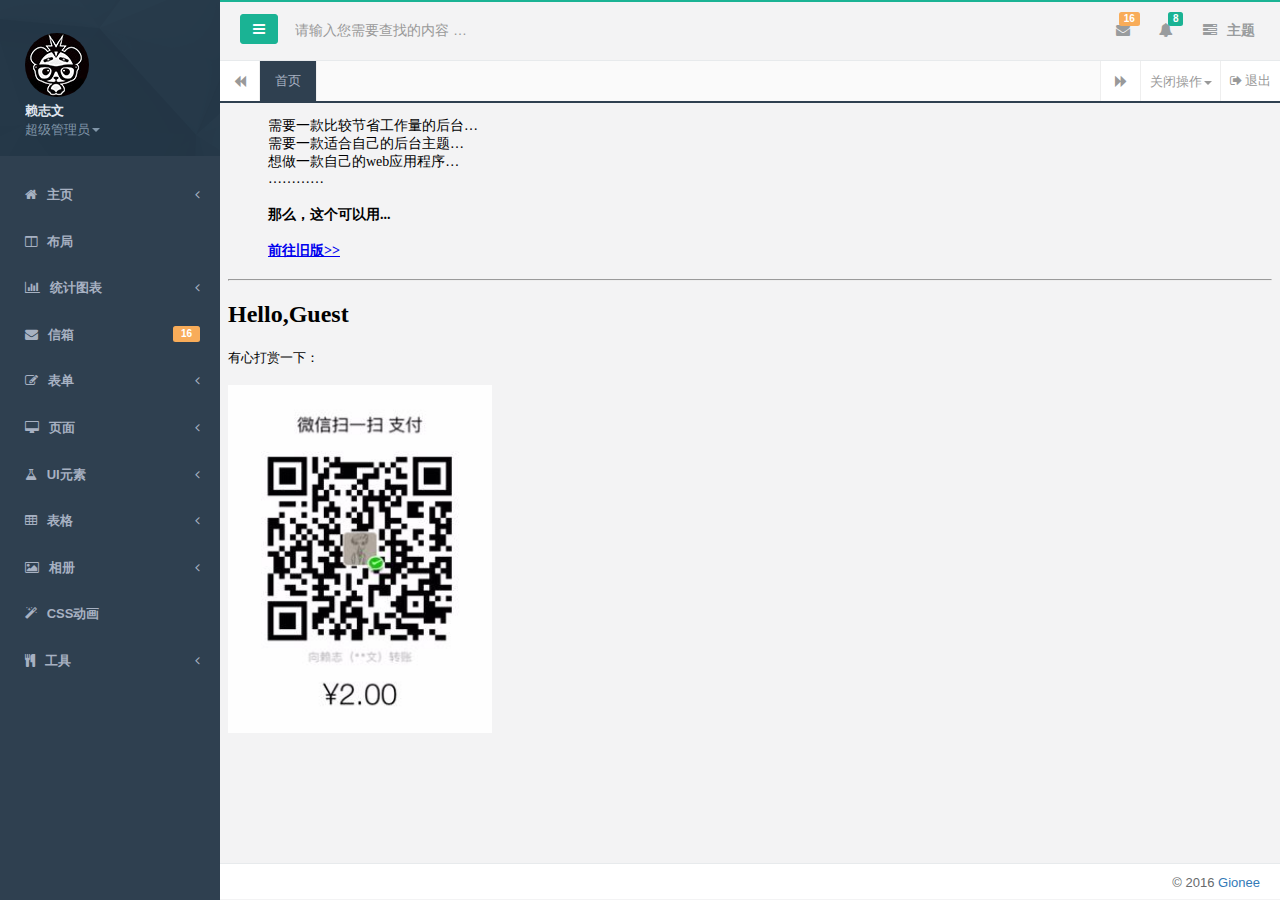
<file: index2.html>
<!DOCTYPE html>
<html>

<head>
    <meta charset="utf-8">
    <meta name="viewport" content="width=device-width, initial-scale=1.0">
    <meta name="renderer" content="webkit">
    <meta http-equiv="Cache-Control" content="no-siteapp" />
    <title>全新后台管理UI</title>

    <meta name="keywords" content="H+后台主题,后台bootstrap框架,会员中心主题,后台HTML,响应式后台">
    <meta name="description" content="H+是一个完全响应式，基于Bootstrap3最新版本开发的扁平化主题，她采用了主流的左右两栏式布局，使用了Html5+CSS3等现代技术">

    <!--[if lt IE 9]>
    <meta http-equiv="refresh" content="0;ie.html" />
    <![endif]-->

    <link rel="shortcut icon" href="favicon.ico">
    <link href="css/bootstrap.min.css?v=3.3.6" rel="stylesheet">
    <link href="css/font-awesome.min.css?v=4.4.0" rel="stylesheet">
    <link href="css/animate.min.css" rel="stylesheet">
    <link href="css/style4.1.0.min.css?v=4.1.0" rel="stylesheet">
</head>

<body class="fixed-sidebar full-height-layout gray-bg" style="overflow:hidden">
    <div id="wrapper">
        <!--左侧导航开始-->
        <nav class="navbar-default navbar-static-side" role="navigation">
            <div class="nav-close"><i class="fa fa-times-circle"></i>
            </div>
            <div class="sidebar-collapse">
                <ul class="nav" id="side-menu">
                    <li class="nav-header">
                        <div class="dropdown profile-element">
                            <span><img alt="image" class="img-circle" src="img/profile_small.jpg" /></span>
                            <a data-toggle="dropdown" class="dropdown-toggle" href="#">
                                <span class="clear">
                               <span class="block m-t-xs"><strong class="font-bold">赖志文</strong></span>
                                <span class="text-muted text-xs block">超级管理员<b class="caret"></b></span>
                                </span>
                            </a>
                            <ul class="dropdown-menu animated fadeInRight m-t-xs">
                                <li><a class="J_menuItem" href="form_avatar.html">修改头像</a>
                                </li>
                                <li><a class="J_menuItem" href="profile.html">个人资料</a>
                                </li>
                                <li><a class="J_menuItem" href="contacts.html">联系我们</a>
                                </li>
                                <li><a class="J_menuItem" href="mailbox.html">信箱</a>
                                </li>
                                <li class="divider"></li>
                                <li><a href="login.html">安全退出</a>
                                </li>
                            </ul>
                        </div>
                        <div class="logo-element">H+
                        </div>
                    </li>
                    <li>
                        <a href="#">
                            <i class="fa fa-home"></i>
                            <span class="nav-label">主页</span>
                            <span class="fa arrow"></span>
                        </a>
                        <ul class="nav nav-second-level">
                            <li>
                                <a class="J_menuItem" href="index_v1.html" data-index="0">主页示例一</a>
                            </li>
                            <li>
                                <a class="J_menuItem" href="icons.html">图标</a>
                            </li>
                            <li>
                                <a class="J_menuItem" href="buttons.html">按钮</a>
                            </li>
                            <li>
                                <a class="J_menuItem" href="noty2.html">操作提示</a>
                            </li>
                            <li>
                                <a href="index_v5.html" target="_blank">主页示例五</a>
                            </li>
                        </ul>

                    </li>
                    <li>
                        <a class="J_menuItem" href="layouts.html"><i class="fa fa-columns"></i> <span class="nav-label">布局</span></a>
                    </li>
                    <li>
                        <a href="#">
                            <i class="fa fa fa-bar-chart-o"></i>
                            <span class="nav-label">统计图表</span>
                            <span class="fa arrow"></span>
                        </a>
                        <ul class="nav nav-second-level">
                            <li>
                                <a class="J_menuItem" href="graph_echarts.html">百度ECharts</a>
                            </li>
                            <li>
                                <a class="J_menuItem" href="graph_flot.html">Flot</a>
                            </li>
                            <li>
                                <a class="J_menuItem" href="graph_morris.html">Morris.js</a>
                            </li>
                            <li>
                                <a class="J_menuItem" href="graph_rickshaw.html">Rickshaw</a>
                            </li>
                            <li>
                                <a class="J_menuItem" href="graph_peity.html">Peity</a>
                            </li>
                            <li>
                                <a class="J_menuItem" href="graph_sparkline.html">Sparkline</a>
                            </li>
                            <li>
                                <a class="J_menuItem" href="graph_metrics.html">图表组合</a>
                            </li>
                        </ul>
                    </li>

                    <li>
                        <a href="mailbox.html"><i class="fa fa-envelope"></i> <span class="nav-label">信箱 </span><span class="label label-warning pull-right">16</span></a>
                        <ul class="nav nav-second-level">
                            <li><a class="J_menuItem" href="mailbox.html">收件箱</a>
                            </li>
                            <li><a class="J_menuItem" href="mail_detail.html">查看邮件</a>
                            </li>
                            <li><a class="J_menuItem" href="mail_compose.html">写信</a>
                            </li>
                        </ul>
                    </li>
                    <li>
                        <a href="#"><i class="fa fa-edit"></i> <span class="nav-label">表单</span><span class="fa arrow"></span></a>
                        <ul class="nav nav-second-level">
                            <li><a class="J_menuItem" href="form_basic.html">基本表单</a>
                            </li>
                            <li><a class="J_menuItem" href="form_validate.html">表单验证</a>
                            </li>
                            <li><a class="J_menuItem" href="form_advanced.html">高级插件</a>
                            </li>
                            <li><a class="J_menuItem" href="form_wizard.html">表单向导</a>
                            </li>
                            <li>
                                <a href="#">文件上传 <span class="fa arrow"></span></a>
                                <ul class="nav nav-third-level">
                                    <li><a class="J_menuItem" href="form_webuploader.html">百度WebUploader</a>
                                    </li>
                                    <li><a class="J_menuItem" href="form_file_upload.html">DropzoneJS</a>
                                    </li>
                                    <li><a class="J_menuItem" href="form_avatar.html">头像裁剪上传</a>
                                    </li>
                                </ul>
                            </li>
                            <li>
                                <a href="#">编辑器 <span class="fa arrow"></span></a>
                                <ul class="nav nav-third-level">
                                    <li><a class="J_menuItem" href="form_editors.html">富文本编辑器</a>
                                    </li>
                                    <li><a class="J_menuItem" href="form_simditor.html">simditor</a>
                                    </li>
                                    <li><a class="J_menuItem" href="form_markdown.html">MarkDown编辑器</a>
                                    </li>
                                    <li><a class="J_menuItem" href="code_editor.html">代码编辑器</a>
                                    </li>
                                </ul>
                            </li>
                            <li><a class="J_menuItem" href="suggest.html">搜索自动补全</a>
                            </li>
                            <li><a class="J_menuItem" href="layerdate.html">日期选择器layerDate</a>
                            </li>
                        </ul>
                    </li>
                    <li>
                        <a href="#"><i class="fa fa-desktop"></i> <span class="nav-label">页面</span><span class="fa arrow"></span></a>
                        <ul class="nav nav-second-level">
                            <li><a class="J_menuItem" href="contacts.html">联系人</a>
                            </li>
                            <li><a class="J_menuItem" href="profile.html">个人资料</a>
                            </li>
                            <li>
                                <a href="#">项目管理 <span class="fa arrow"></span></a>
                                <ul class="nav nav-third-level">
                                    <li><a class="J_menuItem" href="projects.html">项目</a>
                                    </li>
                                    <li><a class="J_menuItem" href="project_detail.html">项目详情</a>
                                    </li>
                                </ul>
                            </li>
                            <li><a class="J_menuItem" href="teams_board.html">团队管理</a>
                            </li>
                            <li><a class="J_menuItem" href="social_feed.html">信息流</a>
                            </li>
                            <li><a class="J_menuItem" href="clients.html">客户管理</a>
                            </li>
                            <li><a class="J_menuItem" href="file_manager.html">文件管理器</a>
                            </li>
                            <li><a class="J_menuItem" href="calendar.html">日历</a>
                            </li>
                            <li>
                                <a href="#">博客 <span class="fa arrow"></span></a>
                                <ul class="nav nav-third-level">
                                    <li><a class="J_menuItem" href="blog.html">文章列表</a>
                                    </li>
                                    <li><a class="J_menuItem" href="article.html">文章详情</a>
                                    </li>
                                </ul>
                            </li>
                            <li><a class="J_menuItem" href="faq.html">FAQ</a>
                            </li>
                            <li>
                                <a href="#">时间轴 <span class="fa arrow"></span></a>
                                <ul class="nav nav-third-level">
                                    <li><a class="J_menuItem" href="timeline.html">时间轴</a>
                                    </li>
                                    <li><a class="J_menuItem" href="timeline_v2.html">时间轴v2</a>
                                    </li>
                                </ul>
                            </li>
                            <li><a class="J_menuItem" href="pin_board.html">标签墙</a>
                            </li>
                            <li>
                                <a href="#">单据 <span class="fa arrow"></span></a>
                                <ul class="nav nav-third-level">
                                    <li><a class="J_menuItem" href="invoice.html">单据</a>
                                    </li>
                                    <li><a class="J_menuItem" href="invoice_print.html">单据打印</a>
                                    </li>
                                </ul>
                            </li>
                            <li><a class="J_menuItem" href="search_results.html">搜索结果</a>
                            </li>
                            <li><a class="J_menuItem" href="forum_main.html">论坛</a>
                            </li>
                            <li>
                                <a href="#">即时通讯 <span class="fa arrow"></span></a>
                                <ul class="nav nav-third-level">
                                    <li><a class="J_menuItem" href="chat_view.html">聊天窗口</a>
                                    </li>
                                    <li><a class="J_menuItem" href="webim.html">layIM</a>
                                    </li>
                                </ul>
                            </li>
                            <li>
                                <a href="#">登录注册相关 <span class="fa arrow"></span></a>
                                <ul class="nav nav-third-level">
                                    <li><a href="login.html" target="_blank">登录页面</a>
                                    </li>
                                    <li><a href="login_v2.html" target="_blank">登录页面v2</a>
                                    </li>
                                    <li><a href="register.html" target="_blank">注册页面</a>
                                    </li>
                                    <li><a href="lockscreen.html" target="_blank">登录超时</a>
                                    </li>
                                </ul>
                            </li>
                            <li><a class="J_menuItem" href="404.html">404页面</a>
                            </li>
                            <li><a class="J_menuItem" href="500.html">500页面</a>
                            </li>
                            <li><a class="J_menuItem" href="empty_page.html">空白页</a>
                            </li>
                        </ul>
                    </li>
                    <li>
                        <a href="#"><i class="fa fa-flask"></i> <span class="nav-label">UI元素</span><span class="fa arrow"></span></a>
                        <ul class="nav nav-second-level">
                            <li><a class="J_menuItem" href="typography.html">排版</a>
                            </li>
                            <li>
                                <a href="#">字体图标 <span class="fa arrow"></span></a>
                                <ul class="nav nav-third-level">
                                    <li>
                                        <a class="J_menuItem" href="fontawesome.html">Font Awesome</a>
                                    </li>
                                    <li>
                                        <a class="J_menuItem" href="glyphicons.html">Glyphicon</a>
                                    </li>
                                    <li>
                                        <a class="J_menuItem" href="iconfont.html">阿里巴巴矢量图标库</a>
                                    </li>
                                </ul>
                            </li>
                            <li>
                                <a href="#">拖动排序 <span class="fa arrow"></span></a>
                                <ul class="nav nav-third-level">
                                    <li><a class="J_menuItem" href="draggable_panels.html">拖动面板</a>
                                    </li>
                                    <li><a class="J_menuItem" href="agile_board.html">任务清单</a>
                                    </li>
                                </ul>
                            </li>
                            <li><a class="J_menuItem" href="buttons.html">按钮</a>
                            </li>
                            <li><a class="J_menuItem" href="tabs_panels.html">选项卡 &amp; 面板</a>
                            </li>
                            <li><a class="J_menuItem" href="notifications.html">通知 &amp; 提示</a>
                            </li>
                            <li><a class="J_menuItem" href="badges_labels.html">徽章，标签，进度条</a>
                            </li>
                            <li>
                                <a class="J_menuItem" href="grid_options.html">栅格</a>
                            </li>
                            <li><a class="J_menuItem" href="plyr.html">视频、音频</a>
                            </li>
                            <li>
                                <a href="#">弹框插件 <span class="fa arrow"></span></a>
                                <ul class="nav nav-third-level">
                                    <li><a class="J_menuItem" href="layer.html">Web弹层组件layer</a>
                                    </li>
                                    <li><a class="J_menuItem" href="modal_window.html">模态窗口</a>
                                    </li>
                                    <li><a class="J_menuItem" href="sweetalert.html">SweetAlert</a>
                                    </li>
                                </ul>
                            </li>
                            <li>
                                <a href="#">树形视图 <span class="fa arrow"></span></a>
                                <ul class="nav nav-third-level">
                                    <li><a class="J_menuItem" href="jstree.html">jsTree</a>
                                    </li>
                                    <li><a class="J_menuItem" href="tree_view.html">Bootstrap Tree View</a>
                                    </li>
                                    <li><a class="J_menuItem" href="nestable_list.html">nestable</a>
                                    </li>
                                </ul>
                            </li>
                            <li><a class="J_menuItem" href="toastr_notifications.html">Toastr通知</a>
                            </li>
                            <li><a class="J_menuItem" href="diff.html">文本对比</a>
                            </li>
                            <li><a class="J_menuItem" href="spinners.html">加载动画</a>
                            </li>
                            <li><a class="J_menuItem" href="widgets.html">小部件</a>
                            </li>
                        </ul>
                    </li>
                    <li>
                        <a href="#"><i class="fa fa-table"></i> <span class="nav-label">表格</span><span class="fa arrow"></span></a>
                        <ul class="nav nav-second-level">
                            <li><a class="J_menuItem" href="table_basic.html">基本表格</a>
                            </li>
                            <li><a class="J_menuItem" href="table_data_tables.html">DataTables</a>
                            </li>
                            <li><a class="J_menuItem" href="table_jqgrid.html">jqGrid</a>
                            </li>
                            <li><a class="J_menuItem" href="table_foo_table.html">Foo Tables</a>
                            </li>
                            <li><a class="J_menuItem" href="table_bootstrap.html">Bootstrap Table
                                <span class="label label-danger pull-right">推荐</span></a>
                            </li>
                        </ul>
                    </li>
                    <li>
                        <a href="#"><i class="fa fa-picture-o"></i> <span class="nav-label">相册</span><span class="fa arrow"></span></a>
                        <ul class="nav nav-second-level">
                            <li><a class="J_menuItem" href="basic_gallery.html">基本图库</a>
                            </li>
                            <li><a class="J_menuItem" href="carousel.html">图片切换</a>
                            </li>
                            <li><a class="J_menuItem" href="blueimp.html">Blueimp相册</a>
                            </li>
                        </ul>
                    </li>
                    <li>
                        <a class="J_menuItem" href="css_animation.html"><i class="fa fa-magic"></i> <span class="nav-label">CSS动画</span></a>
                    </li>
                    <li>
                        <a href="#"><i class="fa fa-cutlery"></i> <span class="nav-label">工具 </span><span class="fa arrow"></span></a>
                        <ul class="nav nav-second-level">
                            <li><a class="J_menuItem" href="form_builder.html">表单构建器</a>
                            </li>
                        </ul>
                    </li>

                </ul>
            </div>
        </nav>
        <!--左侧导航结束-->
        <!--右侧部分开始-->
        <div id="page-wrapper" class="gray-bg dashbard-1">
            <div class="row border-bottom">
                <nav class="navbar navbar-static-top" role="navigation" style="margin-bottom: 0">
                    <div class="navbar-header"><a class="navbar-minimalize minimalize-styl-2 btn btn-primary " href="#"><i class="fa fa-bars"></i> </a>
                        <form role="search" class="navbar-form-custom" method="post" action="search_results.html">
                            <div class="form-group">
                                <input type="text" placeholder="请输入您需要查找的内容 …" class="form-control" name="top-search" id="top-search">
                            </div>
                        </form>
                    </div>
                    <ul class="nav navbar-top-links navbar-right">
                        <li class="dropdown">
                            <a class="dropdown-toggle count-info" data-toggle="dropdown" href="#">
                                <i class="fa fa-envelope"></i> <span class="label label-warning">16</span>
                            </a>
                            <ul class="dropdown-menu dropdown-messages">
                                <li class="m-t-xs">
                                    <div class="dropdown-messages-box">
                                        <a href="profile.html" class="pull-left">
                                            <img alt="image" class="img-circle" src="img/profile_small.jpg">
                                        </a>
                                        <div class="media-body">
                                            <small class="pull-right">46小时前</small>
                                            <strong>小四</strong> 这个在日本投降书上签字的军官，建国后一定是个不小的干部吧？
                                            <br>
                                            <small class="text-muted">3天前 2014.11.8</small>
                                        </div>
                                    </div>
                                </li>
                                <li class="divider"></li>
                                <li>
                                    <div class="dropdown-messages-box">
                                        <a href="profile.html" class="pull-left">
                                            <img alt="image" class="img-circle" src="img/profile_small.jpg">
                                        </a>
                                        <div class="media-body ">
                                            <small class="pull-right text-navy">25小时前</small>
                                            <strong>国民岳父</strong> 如何看待“男子不满自己爱犬被称为狗，刺伤路人”？——这人比犬还凶
                                            <br>
                                            <small class="text-muted">昨天</small>
                                        </div>
                                    </div>
                                </li>
                                <li class="divider"></li>
                                <li>
                                    <div class="text-center link-block">
                                        <a class="J_menuItem" href="mailbox.html">
                                            <i class="fa fa-envelope"></i> <strong> 查看所有消息</strong>
                                        </a>
                                    </div>
                                </li>
                            </ul>
                        </li>
                        <li class="dropdown">
                            <a class="dropdown-toggle count-info" data-toggle="dropdown" href="#">
                                <i class="fa fa-bell"></i> <span class="label label-primary">8</span>
                            </a>
                            <ul class="dropdown-menu dropdown-alerts">
                                <li>
                                    <a href="mailbox.html">
                                        <div>
                                            <i class="fa fa-envelope fa-fw"></i> 您有8条未读消息
                                            <span class="pull-right text-muted small">4分钟前</span>
                                        </div>
                                    </a>
                                </li>
                                <li class="divider"></li>
                                <li>
                                    <a href="profile.html">
                                        <div>
                                            <i class="fa fa-qq fa-fw"></i> 3条新回复
                                            <span class="pull-right text-muted small">12分钟钱</span>
                                        </div>
                                    </a>
                                </li>
                                <li class="divider"></li>
                                <li>
                                    <div class="text-center link-block">
                                        <a class="J_menuItem" href="notifications.html">
                                            <strong>查看所有 </strong>
                                            <i class="fa fa-angle-right"></i>
                                        </a>
                                    </div>
                                </li>
                            </ul>
                        </li>
                        
                        <li class="dropdown hidden-xs">
                            <a class="right-sidebar-toggle" aria-expanded="false">
                                <i class="fa fa-tasks"></i> 主题
                            </a>
                        </li>
                    </ul>
                </nav>
            </div>
            <div class="row content-tabs">
                <button class="roll-nav roll-left J_tabLeft"><i class="fa fa-backward"></i>
                </button>
                <nav class="page-tabs J_menuTabs">
                    <div class="page-tabs-content">
                        <a href="javascript:;" class="active J_menuTab" data-id="hello.html">首页</a>
                    </div>
                </nav>
                <button class="roll-nav roll-right J_tabRight"><i class="fa fa-forward"></i>
                </button>
                <div class="btn-group roll-nav roll-right">
                    <button class="dropdown J_tabClose" data-toggle="dropdown">关闭操作<span class="caret"></span>

                    </button>
                    <ul role="menu" class="dropdown-menu dropdown-menu-right">
                        <li class="J_tabShowActive"><a>定位当前选项卡</a>
                        </li>
                        <li class="divider"></li>
                        <li class="J_tabCloseAll"><a>关闭全部选项卡</a>
                        </li>
                        <li class="J_tabCloseOther"><a>关闭其他选项卡</a>
                        </li>
                    </ul>
                </div>
                <a href="login.html" class="roll-nav roll-right J_tabExit"><i class="fa fa fa-sign-out"></i> 退出</a>
            </div>
            <div class="row J_mainContent" id="content-main">
                <iframe class="J_iframe" name="iframe0" width="100%" height="100%" src="index_v1.html?v=4.0" frameborder="0" data-id="index_v1.html" seamless></iframe>
            </div>
            <div class="footer">
                <div class="pull-right">&copy; 2016 <a href="http://www.gionee.com/" target="_blank">Gionee</a>
                </div>
            </div>
        </div>
        <!--右侧部分结束-->
        <!--右侧边栏开始-->
        <div id="right-sidebar">
            <div class="sidebar-container">

                <ul class="nav nav-tabs navs-3">

                    <li class="active">
                        <a data-toggle="tab" href="#tab-1">
                            <i class="fa fa-gear"></i> 设置
                        </a>
                    </li>
                    <li class=""><a data-toggle="tab" href="#tab-2">
                        通知
                    </a>
                    </li>
                    <li><a data-toggle="tab" href="#tab-3">
                        其他
                    </a>
                    </li>
                </ul>

                <div class="tab-content">
                    <div id="tab-1" class="tab-pane active">
                        <div class="sidebar-title">
                            <h3> <i class="fa fa-comments-o"></i> 设置</h3>
                            <small><i class="fa fa-tim"></i> 系统设置。</small>
                        </div>
                        <div class="skin-setttings">
                            <div class="title">标题</div>
                            <div class="setings-item">
                                <span>干嘛干嘛，按钮注释了</span>
								<!--
                                <div class="switch">
                                    <div class="onoffswitch">
                                        <input type="checkbox" name="collapsemenu" class="onoffswitch-checkbox" id="collapsemenu">
                                        <label class="onoffswitch-label" for="collapsemenu">
                                            <span class="onoffswitch-inner"></span>
                                            <span class="onoffswitch-switch"></span>
                                        </label>
                                    </div>
                                </div>-->
                            </div>
                            <div class="setings-item">
                                <span>固定顶部</span>

                                <div class="switch">
                                    <div class="onoffswitch">
                                        <input type="checkbox" name="fixednavbar" class="onoffswitch-checkbox" id="fixednavbar">
                                        <label class="onoffswitch-label" for="fixednavbar">
                                            <span class="onoffswitch-inner"></span>
                                            <span class="onoffswitch-switch"></span>
                                        </label>
                                    </div>
                                </div>
                            </div>
                            <div class="setings-item">
                                <span>固定宽度
							</span>

                                <div class="switch">
                                    <div class="onoffswitch">
                                        <input type="checkbox" name="boxedlayout" class="onoffswitch-checkbox" id="boxedlayout">
                                        <label class="onoffswitch-label" for="boxedlayout">
                                            <span class="onoffswitch-inner"></span>
                                            <span class="onoffswitch-switch"></span>
                                        </label>
                                    </div>
                                </div>
                            </div>
                            <div class="title">皮肤选择</div>
                            <div class="setings-item default-skin nb">
                                <span class="skin-name ">
									 <a href="#" class="s-skin-0">
										 默认皮肤
									 </a>
								</span>
                            </div>

                        </div>
                    </div>
                    <div id="tab-2" class="tab-pane">

                        <div class="sidebar-title">
                            <h3> <i class="fa fa-comments-o"></i> 最新通知</h3>
                            <small><i class="fa fa-tim"></i> 您当前有3条未读信息</small>
                        </div>

                        <div>

                            <div class="sidebar-message">
                                <a href="#">
                                    <div class="pull-left text-center">
                                        <img alt="image" class="img-circle message-avatar" src="img/profile_small.jpg">

                                        <div class="m-t-xs">
                                            <i class="fa fa-star text-warning"></i>
                                            <i class="fa fa-star text-warning"></i>
                                        </div>
                                    </div>
                                    <div class="media-body">

                                        据天津日报报道：瑞海公司董事长于学伟，副董事长董社轩等10人在13日上午已被控制。
                                        <br>
                                        <small class="text-muted">今天 4:21</small>
                                    </div>
                                </a>
                            </div>
                            <div class="sidebar-message">
                                <a href="#">
                                    <div class="pull-left text-center">
                                        <img alt="image" class="img-circle message-avatar" src="img/profile_small.jpg">
                                    </div>
                                    <div class="media-body">
                                        HCY48之音乐大魔王会员专属皮肤已上线，快来一键换装拥有他，宣告你对华晨宇的爱吧！
                                        <br>
                                        <small class="text-muted">昨天 2:45</small>
                                    </div>
                                </a>
                            </div>
                            <div class="sidebar-message">
                                <a href="#">
                                    <div class="pull-left text-center">
                                        <img alt="image" class="img-circle message-avatar" src="img/profile_small.jpg">

                                        <div class="m-t-xs">
                                            <i class="fa fa-star text-warning"></i>
                                            <i class="fa fa-star text-warning"></i>
                                            <i class="fa fa-star text-warning"></i>
                                        </div>
                                    </div>
                                    <div class="media-body">
                                        写的好！与您分享
                                        <br>
                                        <small class="text-muted">昨天 1:10</small>
                                    </div>
                                </a>
                            </div>

                        </div>

                    </div>
                    <div id="tab-3" class="tab-pane">

                        <div class="sidebar-title">
                            <h3> <i class="fa fa-cube"></i> 最新任务</h3>
                            <small><i class="fa fa-tim"></i> 您当前有4个任务，1个已完成</small>
                        </div>

                        <ul class="sidebar-list">
                            <li>
                                <a href="#">
                                    <div class="small pull-right m-t-xs">9小时以后</div>
                                    <h4>市场调研</h4> 按要求接收教材；

                                    <div class="small">已完成： 22%</div>
                                    <div class="progress progress-mini">
                                        <div style="width: 22%;" class="progress-bar progress-bar-warning"></div>
                                    </div>
                                    <div class="small text-muted m-t-xs">项目截止： 4:00 - 2015.10.01</div>
                                </a>
                            </li>

                            <li>
                                <a href="#">
                                    <div class="small pull-right m-t-xs">9小时以后</div>
                                    <h4>拆迁阶段</h4> 科研项目研究进展报告 项目编号: 项目名称: 项目负责人:

                                    <div class="small">已完成： 22%</div>
                                    <div class="progress progress-mini">
                                        <div style="width: 22%;" class="progress-bar progress-bar-warning"></div>
                                    </div>
                                    <div class="small text-muted m-t-xs">项目截止： 4:00 - 2015.10.01</div>
                                </a>
                            </li>
                            <li>
                                <a href="#">
                                    <div class="small pull-right m-t-xs">9小时以后</div>
                                    <h4>建设阶段 </h4> 编写目的编写本项目进度报告的目的在于更好的控制软件开发的时间,对团队成员的 开发进度作出一个合理的比对

                                    <div class="small">已完成： 48%</div>
                                    <div class="progress progress-mini">
                                        <div style="width: 48%;" class="progress-bar"></div>
                                    </div>
                                </a>
                            </li>
                            <li>
                                <a href="#">
                                    <div class="small pull-right m-t-xs">9小时以后</div>
                                    <h4>获证开盘</h4> 编写目的编写本项目进度报告的目的在于更好的控制软件开发的时间,对团队成员的 开发进度作出一个合理的比对

                                    <div class="small">已完成： 14%</div>
                                    <div class="progress progress-mini">
                                        <div style="width: 14%;" class="progress-bar progress-bar-info"></div>
                                    </div>
                                </a>
                            </li>

                        </ul>

                    </div>
                </div>

            </div>
        </div>
        <!--右侧边栏结束-->

    </div>
    <script src="js/jquery.min.js?v=2.1.4"></script>
    <script src="js/bootstrap.min.js?v=3.3.6"></script>
    <script src="js/plugins/metisMenu/jquery.metisMenu.js"></script>
    <script src="js/plugins/slimscroll/jquery.slimscroll.min.js"></script>
    <script src="js/plugins/layer/layer.min.js"></script>
    <script src="js/hplus.min.js?v=4.1.0"></script>
    <script type="text/javascript" src="js/contabs.min.js"></script>
    <script src="js/plugins/pace/pace.min.js"></script>
    <!-- 操作提示 -->
	<script src="js/plugins/noty/jquery.noty.packaged.js" type="text/javascript" ></script>
	<!-- 演示用的js，实际开发中可以另行创建，并删除这个保证系统简洁 -->
	<script src="js/noties.js" type="text/javascript" ></script>
</body>

</html>
</file>
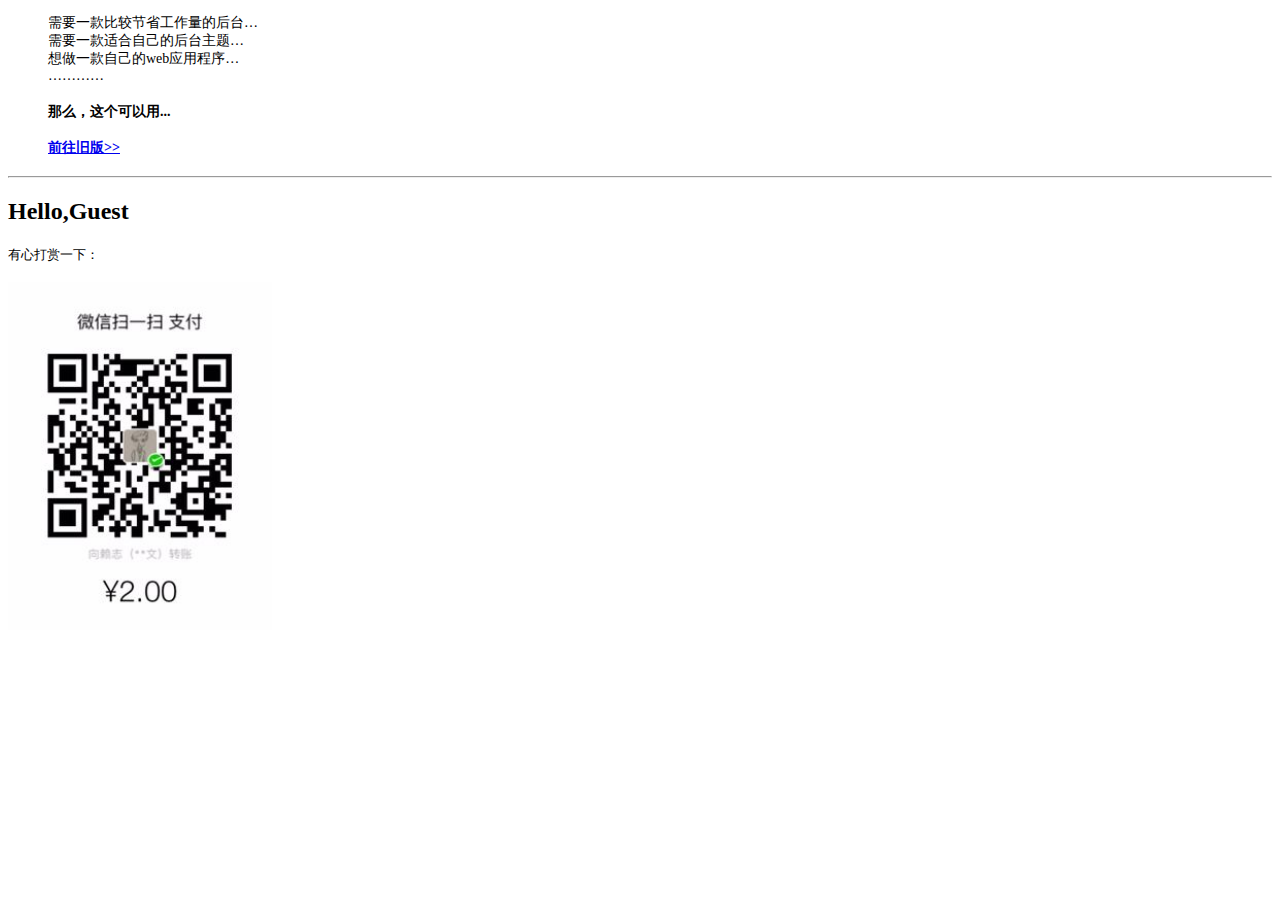
<file: index_v1.html>
<!DOCTYPE html>

<html><head><meta http-equiv="Content-Type" content="text/html; charset=UTF-8">

    
    <meta name="viewport" content="width=device-width, initial-scale=1.0">

    <!--360浏览器优先以webkit内核解析-->


    <title>Test</title>    
<body class="gray-bg">
    <div class="row  border-bottom white-bg dashboard-header">
        <div class="col-sm-12">
            <blockquote class="text-warning" style="font-size:14px">需要一款比较节省工作量的后台…
                <br>需要一款适合自己的后台主题…
                <br>想做一款自己的web应用程序…
                <br>…………
                <h4 class="text-danger">那么，这个可以用...</h4>
				<h4 class="text-danger"><a href="index.html">前往旧版>></a></h4>
            </blockquote>

            <hr>
        </div>
        <div class="col-sm-3">
            <h2>Hello,Guest</h2>
            <small>有心打赏一下：</small>
            <br>
            <br>
            <img src="img/qr_code.png" width="100%" style="max-width:264px;">
            <br>
        </div>

        

    </div>
</body></html>
</file>
<file: doc/css/docs.css>
.hll {
	background-color:#ffc
}
.c {
	color:#999
}
.err {
	color:#A00;
	background-color:#FAA
}
.k {
	color:#069
}
.o {
	color:#555
}
.cm {
	color:#999
}
.cp {
	color:#099
}
.c1 {
	color:#999
}
.cs {
	color:#999
}
.gd {
	background-color:#FCC;
	border:1px solid #C00
}
.ge {
	font-style:italic
}
.gr {
	color:red
}
.gh {
	color:#030
}
.gi {
	background-color:#CFC;
	border:1px solid #0C0
}
.go {
	color:#AAA
}
.gp {
	color:#009
}
.gu {
	color:#030
}
.gt {
	color:#9C6
}
.kc {
	color:#069
}
.kd {
	color:#069
}
.kn {
	color:#069
}
.kp {
	color:#069
}
.kr {
	color:#069
}
.kt {
	color:#078
}
.m {
	color:#F60
}
.s {
	color:#d44950
}
.na {
	color:#4f9fcf
}
.nb {
	color:#366
}
.nc {
	color:#0A8
}
.no {
	color:#360
}
.nd {
	color:#99F
}
.ni {
	color:#999
}
.ne {
	color:#C00
}
.nf {
	color:#C0F
}
.nl {
	color:#99F
}
.nn {
	color:#0CF
}
.nt {
	color:#2f6f9f
}
.nv {
	color:#033
}
.ow {
	color:#000
}
.w {
	color:#bbb
}
.mf {
	color:#F60
}
.mh {
	color:#F60
}
.mi {
	color:#F60
}
.mo {
	color:#F60
}
.sb {
	color:#C30
}
.sc {
	color:#C30
}
.sd {
	color:#C30;
	font-style:italic
}
.s2 {
	color:#C30
}
.se {
	color:#C30
}
.sh {
	color:#C30
}
.si {
	color:#A00
}
.sx {
	color:#C30
}
.sr {
	color:#3AA
}
.s1 {
	color:#C30
}
.ss {
	color:#FC3
}
.bp {
	color:#366
}
.vc {
	color:#033
}
.vg {
	color:#033
}
.vi {
	color:#033
}
.il {
	color:#F60
}
.css .nt+.nt,.css .o,.css .o+.nt {
	color:#999
}
/*!
 * Bootstrap Docs (http://getbootstrap.com)
 * Copyright 2011-2015 Twitter,Inc.
 * Licensed under the Creative Commons Attribution 3.0 Unported License. For
 * details,see https://creativecommons.org/licenses/by/3.0/.
 */body {
	position:relative
}
.table code {
	font-size:13px;
	font-weight:400
}
h2 code,h3 code,h4 code {
	background-color:inherit
}
.btn-outline {
	color:#563d7c;
	background-color:transparent;
	border-color:#563d7c
}
.btn-outline:active,.btn-outline:focus,.btn-outline:hover {
	color:#fff;
	background-color:#563d7c;
	border-color:#563d7c
}
.btn-outline-inverse {
	color:#fff;
	background-color:transparent;
	border-color:#cdbfe3
}
.btn-outline-inverse:active,.btn-outline-inverse:focus,.btn-outline-inverse:hover {
	color:#563d7c;
	text-shadow:none;
	background-color:#fff;
	border-color:#fff
}
.bs-docs-booticon {
	display:block;
	font-weight:500;
	color:#fff;
	text-align:center;
	cursor:default;
	background-color:#563d7c;
	border-radius:15%
}
.bs-docs-booticon-sm {
	width:30px;
	height:30px;
	font-size:20px;
	line-height:28px
}
.bs-docs-booticon-lg {
	width:144px;
	height:144px;
	font-size:108px;
	line-height:140px
}
.bs-docs-booticon-inverse {
	color:#563d7c;
	background-color:#fff
}
.bs-docs-booticon-outline {
	background-color:transparent;
	border:1px solid #cdbfe3
}
#skippy {
	display:block;
	padding:1em;
	color:#fff;
	background-color:#6f5499;
	outline:0
}
#skippy .skiplink-text {
	padding:.5em;
	outline:1px dotted
}
#content:focus {
	outline:0
}
.bs-docs-nav {
	margin-bottom:0;
	background-color:#fff;
	border-bottom:0
}
.bs-home-nav .bs-nav-b {
	display:none
}
.bs-docs-nav .navbar-brand,.bs-docs-nav .navbar-nav>li>a {
	font-weight:500;
	color:#563d7c
}
.bs-docs-nav .navbar-nav>.active>a,.bs-docs-nav .navbar-nav>.active>a:hover,.bs-docs-nav .navbar-nav>li>a:hover {
	color:#463265;
	background-color:#f9f9f9
}
.bs-docs-nav .navbar-toggle .icon-bar {
	background-color:#563d7c
}
.bs-docs-nav .navbar-header .navbar-toggle {
	border-color:#fff
}
.bs-docs-nav .navbar-header .navbar-toggle:focus,.bs-docs-nav .navbar-header .navbar-toggle:hover {
	background-color:#f9f9f9;
	border-color:#f9f9f9
}
.bs-docs-footer {
	padding-top:40px;
	padding-bottom:40px;
	margin-top:100px;
	color:#767676;
	text-align:center;
	border-top:1px solid #e5e5e5
}
.bs-docs-footer-links {
	padding-left:0;
	margin-top:20px
}
.bs-docs-footer-links li {
	display:inline;
	padding:0 2px
}
.bs-docs-footer-links li:first-child {
	padding-left:0
}
@media (min-width:768px) {
	.bs-docs-footer p {
	margin-bottom:0
}
}.bs-docs-social {
	margin-bottom:20px;
	text-align:center
}
.bs-docs-social-buttons {
	display:inline-block;
	padding-left:0;
	margin-bottom:0;
	list-style:none
}
.bs-docs-social-buttons li {
	display:inline-block;
	padding:5px 8px;
	line-height:1
}
.bs-docs-social-buttons .twitter-follow-button {
	width:225px!important
}
.bs-docs-social-buttons .twitter-share-button {
	width:98px!important
}
.github-btn {
	overflow:hidden;
	border:0
}
.bs-docs-header,.bs-docs-masthead {
	position:relative;
	padding:30px 0;
	color:#cdbfe3;
	text-align:center;
	text-shadow:0 1px 0 rgba(0,0,0,.1);
	background-color:#6f5499;
	background-image:-webkit-gradient(linear,left top,left bottom,from(#563d7c),to(#6f5499));
	background-image:-webkit-linear-gradient(top,#563d7c 0,#6f5499 100%);
	background-image:-o-linear-gradient(top,#563d7c 0,#6f5499 100%);
	background-image:linear-gradient(to bottom,#563d7c 0,#6f5499 100%);
	filter:progid:DXImageTransform.Microsoft.gradient(startColorstr='#563d7c',endColorstr='#6F5499',GradientType=0);
	background-repeat:repeat-x
}
.bs-docs-masthead .bs-docs-booticon {
	margin:0 auto 30px
}
.bs-docs-masthead h1 {
	font-weight:300;
	line-height:1;
	color:#fff
}
.bs-docs-masthead .lead {
	margin:0 auto 30px;
	font-size:20px;
	color:#fff
}
.bs-docs-masthead .version {
	margin-top:-15px;
	margin-bottom:30px;
	color:#9783b9
}
.bs-docs-masthead .btn {
	width:100%;
	padding:15px 30px;
	font-size:20px
}
@media (min-width:480px) {
	.bs-docs-masthead .btn {
	width:auto
}
}@media (min-width:768px) {
	.bs-docs-masthead {
	padding:80px 0
}
.bs-docs-masthead h1 {
	font-size:60px
}
.bs-docs-masthead .lead {
	font-size:24px
}
}@media (min-width:992px) {
	.bs-docs-masthead .lead {
	width:80%;
	font-size:30px
}
}.bs-docs-header {
	margin-bottom:40px;
	font-size:20px
}
.bs-docs-header h1 {
	margin-top:0;
	color:#fff
}
.bs-docs-header p {
	margin-bottom:0;
	font-weight:300;
	line-height:1.4
}
.bs-docs-header .container {
	position:relative
}
@media (min-width:768px) {
	.bs-docs-header {
	padding-top:60px;
	padding-bottom:60px;
	font-size:24px;
	text-align:left
}
.bs-docs-header h1 {
	font-size:60px;
	line-height:1
}
}@media (min-width:992px) {
	.bs-docs-header h1,.bs-docs-header p {
	margin-right:380px
}
}.carbonad {
	width:auto!important;
	height:auto!important;
	padding:20px!important;
	margin:30px -15px -31px!important;
	overflow:hidden;
	font-size:13px!important;
	line-height:16px!important;
	text-align:left;
	background:0 0!important;
	border:solid #866ab3!important;
	border-width:1px 0!important
}
.carbonad-img {
	margin:0!important
}
.carbonad-tag,.carbonad-text {
	display:block!important;
	float:none!important;
	width:auto!important;
	height:auto!important;
	margin-left:145px!important;
	font-family:"Helvetica Neue",Helvetica,Arial,sans-serif!important
}
.carbonad-text {
	padding-top:0!important
}
.carbonad-tag {
	color:inherit!important;
	text-align:left!important
}
.carbonad-tag a,.carbonad-text a {
	color:#fff!important
}
.carbonad #azcarbon>img {
	display:none
}
@media (min-width:480px) {
	.carbonad {
	width:330px!important;
	margin:20px auto!important;
	border-width:1px!important;
	border-radius:4px
}
.bs-docs-masthead .carbonad {
	margin:50px auto 0!important
}
}@media (min-width:768px) {
	.carbonad {
	margin-right:0!important;
	margin-left:0!important
}
}@media (min-width:992px) {
	.carbonad {
	position:absolute;
	top:0;
	right:15px;
	width:330px!important;
	padding:15px!important;
	margin:0!important
}
.bs-docs-masthead .carbonad {
	position:static
}
}.bs-docs-featurette {
	padding-top:40px;
	padding-bottom:40px;
	font-size:16px;
	line-height:1.5;
	color:#555;
	text-align:center;
	background-color:#fff;
	border-bottom:1px solid #e5e5e5
}
.bs-docs-featurette+.bs-docs-footer {
	margin-top:0;
	border-top:0
}
.bs-docs-featurette-title {
	margin-bottom:5px;
	font-size:30px;
	font-weight:400;
	color:#333
}
.half-rule {
	width:100px;
	margin:40px auto
}
.bs-docs-featurette h3 {
	margin-bottom:5px;
	font-weight:400;
	color:#333
}
.bs-docs-featurette-img {
	display:block;
	margin-bottom:20px;
	color:#333
}
.bs-docs-featurette-img:hover {
	color:#337ab7;
	text-decoration:none
}
.bs-docs-featurette-img img {
	display:block;
	margin-bottom:15px
}
@media (min-width:480px) {
	.bs-docs-featurette .img-responsive {
	margin-top:30px
}
}@media (min-width:768px) {
	.bs-docs-featurette {
	padding-top:100px;
	padding-bottom:100px
}
.bs-docs-featurette-title {
	font-size:40px
}
.bs-docs-featurette .lead {
	max-width:80%;
	margin-right:auto;
	margin-left:auto
}
.bs-docs-featurette .img-responsive {
	margin-top:0
}
}.bs-docs-featured-sites {
	margin-right:-1px;
	margin-left:-1px
}
.bs-docs-featured-sites .col-xs-6 {
	padding:1px
}
.bs-docs-featured-sites .img-responsive {
	margin-top:0
}
@media (min-width:768px) {
	.bs-docs-featured-sites .col-sm-3:first-child img {
	border-top-left-radius:4px;
	border-bottom-left-radius:4px
}
.bs-docs-featured-sites .col-sm-3:last-child img {
	border-top-right-radius:4px;
	border-bottom-right-radius:4px
}
}.bs-examples .thumbnail {
	margin-bottom:10px
}
.bs-examples h4 {
	margin-bottom:5px
}
.bs-examples p {
	margin-bottom:20px
}
@media (max-width:480px) {
	.bs-examples {
	margin-right:-10px;
	margin-left:-10px
}
.bs-examples>[class^=col-] {
	padding-right:10px;
	padding-left:10px
}
}.bs-docs-sidebar.affix {
	position:static
}
@media (min-width:768px) {
	.bs-docs-sidebar {
	padding-left:20px
}
}.bs-docs-sidenav {
	margin-top:20px;
	margin-bottom:20px
}
.bs-docs-sidebar .nav>li>a {
	display:block;
	padding:4px 20px;
	font-size:13px;
	font-weight:500;
	color:#767676
}
.bs-docs-sidebar .nav>li>a:focus,.bs-docs-sidebar .nav>li>a:hover {
	padding-left:19px;
	color:#563d7c;
	text-decoration:none;
	background-color:transparent;
	border-left:1px solid #563d7c
}
.bs-docs-sidebar .nav>.active:focus>a,.bs-docs-sidebar .nav>.active:hover>a,.bs-docs-sidebar .nav>.active>a {
	padding-left:18px;
	font-weight:700;
	color:#563d7c;
	background-color:transparent;
	border-left:2px solid #563d7c
}
.bs-docs-sidebar .nav .nav {
	display:none;
	padding-bottom:10px
}
.bs-docs-sidebar .nav .nav>li>a {
	padding-top:1px;
	padding-bottom:1px;
	padding-left:30px;
	font-size:12px;
	font-weight:400
}
.bs-docs-sidebar .nav .nav>li>a:focus,.bs-docs-sidebar .nav .nav>li>a:hover {
	padding-left:29px
}
.bs-docs-sidebar .nav .nav>.active:focus>a,.bs-docs-sidebar .nav .nav>.active:hover>a,.bs-docs-sidebar .nav .nav>.active>a {
	padding-left:28px;
	font-weight:500
}
.back-to-top,.bs-docs-theme-toggle {
	display:none;
	padding:4px 10px;
	margin-top:10px;
	margin-left:10px;
	font-size:12px;
	font-weight:500;
	color:#999
}
.back-to-top:hover,.bs-docs-theme-toggle:hover {
	color:#563d7c;
	text-decoration:none
}
.bs-docs-theme-toggle {
	margin-top:0
}
@media (min-width:768px) {
	.back-to-top,.bs-docs-theme-toggle {
	display:block
}
}@media (min-width:992px) {
	.bs-docs-sidebar .nav>.active>ul {
	display:block
}
.bs-docs-sidebar.affix,.bs-docs-sidebar.affix-bottom {
	width:213px
}
.bs-docs-sidebar.affix {
	position:fixed;
	top:20px
}
.bs-docs-sidebar.affix-bottom {
	position:absolute
}
.bs-docs-sidebar.affix .bs-docs-sidenav,.bs-docs-sidebar.affix-bottom .bs-docs-sidenav {
	margin-top:0;
	margin-bottom:0
}
}@media (min-width:1200px) {
	.bs-docs-sidebar.affix,.bs-docs-sidebar.affix-bottom {
	width:263px
}
}.bs-docs-section {
	margin-bottom:60px
}
.bs-docs-section:last-child {
	margin-bottom:0
}
h1[id] {
	padding-top:20px;
	margin-top:0
}
.bs-callout {
	padding:20px;
	margin:20px 0;
	border:1px solid #eee;
	border-left-width:5px;
	border-radius:3px
}
.bs-callout h4 {
	margin-top:0;
	margin-bottom:5px
}
.bs-callout p:last-child {
	margin-bottom:0
}
.bs-callout code {
	border-radius:3px
}
.bs-callout+.bs-callout {
	margin-top:-5px
}
.bs-callout-danger {
	border-left-color:#ce4844
}
.bs-callout-danger h4 {
	color:#ce4844
}
.bs-callout-warning {
	border-left-color:#aa6708
}
.bs-callout-warning h4 {
	color:#aa6708
}
.bs-callout-info {
	border-left-color:#1b809e
}
.bs-callout-info h4 {
	color:#1b809e
}
.color-swatches {
	margin:0 -5px;
	overflow:hidden
}
.color-swatch {
	float:left;
	width:60px;
	height:60px;
	margin:0 5px;
	border-radius:3px
}
@media (min-width:768px) {
	.color-swatch {
	width:100px;
	height:100px
}
}.color-swatches .gray-darker {
	background-color:#222
}
.color-swatches .gray-dark {
	background-color:#333
}
.color-swatches .gray {
	background-color:#555
}
.color-swatches .gray-light {
	background-color:#999
}
.color-swatches .gray-lighter {
	background-color:#eee
}
.color-swatches .brand-primary {
	background-color:#337ab7
}
.color-swatches .brand-success {
	background-color:#5cb85c
}
.color-swatches .brand-warning {
	background-color:#f0ad4e
}
.color-swatches .brand-danger {
	background-color:#d9534f
}
.color-swatches .brand-info {
	background-color:#5bc0de
}
.color-swatches .bs-purple {
	background-color:#563d7c
}
.color-swatches .bs-purple-light {
	background-color:#c7bfd3
}
.color-swatches .bs-purple-lighter {
	background-color:#e5e1ea
}
.color-swatches .bs-gray {
	background-color:#f9f9f9
}
.bs-team .team-member {
	line-height:32px;
	color:#555
}
.bs-team .team-member:hover {
	color:#333;
	text-decoration:none
}
.bs-team .github-btn {
	float:right;
	width:180px;
	height:20px;
	margin-top:6px
}
.bs-team img {
	float:left;
	width:32px;
	margin-right:10px;
	border-radius:4px
}
.bs-docs-browser-bugs td p {
	margin-bottom:0
}
.bs-docs-browser-bugs th:first-child {
	width:18%
}
.show-grid {
	margin-bottom:15px
}
.show-grid [class^=col-] {
	padding-top:10px;
	padding-bottom:10px;
	background-color:#eee;
	background-color:rgba(86,61,124,.15);
	border:1px solid #ddd;
	border:1px solid rgba(86,61,124,.2)
}
.bs-example {
	position:relative;
	padding:45px 15px 15px;
	margin:0 -15px 15px;
	border-color:#e5e5e5 #eee #eee;
	border-style:solid;
	border-width:1px 0;
	-webkit-box-shadow:inset 0 3px 6px rgba(0,0,0,.05);
	box-shadow:inset 0 3px 6px rgba(0,0,0,.05)
}
.bs-example:after {
	position:absolute;
	top:15px;
	left:15px;
	font-size:12px;
	font-weight:700;
	color:#959595;
	text-transform:uppercase;
	letter-spacing:1px;
	content:"Example"
}
.bs-example-padded-bottom {
	padding-bottom:24px
}
.bs-example+.highlight,.bs-example+.zero-clipboard+.highlight {
	margin:-15px -15px 15px;
	border-width:0 0 1px;
	border-radius:0
}
@media (min-width:768px) {
	.bs-example {
	margin-right:0;
	margin-left:0;
	background-color:#fff;
	border-color:#ddd;
	border-width:1px;
	border-radius:4px 4px 0 0;
	-webkit-box-shadow:none;
	box-shadow:none
}
.bs-example+.highlight,.bs-example+.zero-clipboard+.highlight {
	margin-top:-16px;
	margin-right:0;
	margin-left:0;
	border-width:1px;
	border-bottom-right-radius:4px;
	border-bottom-left-radius:4px
}
.bs-example-standalone {
	border-radius:4px
}
}.bs-example .container {
	width:auto
}
.bs-example>.alert:last-child,.bs-example>.form-control:last-child,.bs-example>.jumbotron:last-child,.bs-example>.list-group:last-child,.bs-example>.navbar:last-child,.bs-example>.panel:last-child,.bs-example>.progress:last-child,.bs-example>.table-responsive:last-child>.table,.bs-example>.table:last-child,.bs-example>.well:last-child,.bs-example>blockquote:last-child,.bs-example>ol:last-child,.bs-example>p:last-child,.bs-example>ul:last-child {
	margin-bottom:0
}
.bs-example>p>.close {
	float:none
}
.bs-example-type .table .type-info {
	color:#767676;
	vertical-align:middle
}
.bs-example-type .table td {
	padding:15px 0;
	border-color:#eee
}
.bs-example-type .table tr:first-child td {
	border-top:0
}
.bs-example-type h1,.bs-example-type h2,.bs-example-type h3,.bs-example-type h4,.bs-example-type h5,.bs-example-type h6 {
	margin:0
}
.bs-example-bg-classes p {
	padding:15px
}
.bs-example>.img-circle,.bs-example>.img-rounded,.bs-example>.img-thumbnail {
	margin:5px
}
.bs-example>.table-responsive>.table {
	background-color:#fff
}
.bs-example>.btn,.bs-example>.btn-group {
	margin-top:5px;
	margin-bottom:5px
}
.bs-example>.btn-toolbar+.btn-toolbar {
	margin-top:10px
}
.bs-example-control-sizing input[type=text]+input[type=text],.bs-example-control-sizing select {
	margin-top:10px
}
.bs-example-form .input-group {
	margin-bottom:10px
}
.bs-example>textarea.form-control {
	resize:vertical
}
.bs-example>.list-group {
	max-width:400px
}
.bs-example .navbar:last-child {
	margin-bottom:0
}
.bs-navbar-bottom-example,.bs-navbar-top-example {
	z-index:1;
	padding:0;
	overflow:hidden
}
.bs-navbar-bottom-example .navbar-header,.bs-navbar-top-example .navbar-header {
	margin-left:0
}
.bs-navbar-bottom-example .navbar-fixed-bottom,.bs-navbar-top-example .navbar-fixed-top {
	position:relative;
	margin-right:0;
	margin-left:0
}
.bs-navbar-top-example {
	padding-bottom:45px
}
.bs-navbar-top-example:after {
	top:auto;
	bottom:15px
}
.bs-navbar-top-example .navbar-fixed-top {
	top:-1px
}
.bs-navbar-bottom-example {
	padding-top:45px
}
.bs-navbar-bottom-example .navbar-fixed-bottom {
	bottom:-1px
}
.bs-navbar-bottom-example .navbar {
	margin-bottom:0
}
@media (min-width:768px) {
	.bs-navbar-bottom-example .navbar-fixed-bottom,.bs-navbar-top-example .navbar-fixed-top {
	position:absolute
}
}.bs-example .pagination {
	margin-top:10px;
	margin-bottom:10px
}
.bs-example>.pager {
	margin-top:0
}
.bs-example-modal {
	background-color:#f5f5f5
}
.bs-example-modal .modal {
	position:relative;
	top:auto;
	right:auto;
	bottom:auto;
	left:auto;
	z-index:1;
	display:block
}
.bs-example-modal .modal-dialog {
	left:auto;
	margin-right:auto;
	margin-left:auto
}
.bs-example>.dropdown>.dropdown-toggle {
	float:left
}
.bs-example>.dropdown>.dropdown-menu {
	position:static;
	display:block;
	margin-bottom:5px;
	clear:left
}
.bs-example-tabs .nav-tabs {
	margin-bottom:15px
}
.bs-example-tooltips {
	text-align:center
}
.bs-example-tooltips>.btn {
	margin-top:5px;
	margin-bottom:5px
}
.bs-example-tooltip .tooltip {
	position:relative;
	display:inline-block;
	margin:10px 20px;
	opacity:1
}
.bs-example-popover {
	padding-bottom:24px;
	background-color:#f9f9f9
}
.bs-example-popover .popover {
	position:relative;
	display:block;
	float:left;
	width:260px;
	margin:20px
}
.scrollspy-example {
	position:relative;
	height:200px;
	margin-top:10px;
	overflow:auto
}
.bs-example>.nav-pills-stacked-example {
	max-width:300px
}
#collapseExample .well {
	margin-bottom:0
}
.bs-events-table>tbody>tr>td:first-child,.bs-events-table>thead>tr>th:first-child {
	white-space:nowrap
}
.bs-events-table>thead>tr>th:first-child {
	width:150px
}
.js-options-table>thead>tr>th:nth-child(1),.js-options-table>thead>tr>th:nth-child(2) {
	width:100px
}
.js-options-table>thead>tr>th:nth-child(3) {
	width:50px
}
.highlight {
	padding:9px 14px;
	margin-bottom:14px;
	background-color:#f7f7f9;
	border:1px solid #e1e1e8;
	border-radius:4px
}
.highlight pre {
	padding:0;
	margin-top:0;
	margin-bottom:0;
	word-break:normal;
	white-space:nowrap;
	background-color:transparent;
	border:0
}
.highlight pre code {
	font-size:inherit;
	color:#333
}
.highlight pre code:first-child {
	display:inline-block;
	padding-right:45px
}
.table-responsive .highlight pre {
	white-space:normal
}
.bs-table th small,.responsive-utilities th small {
	display:block;
	font-weight:400;
	color:#999
}
.responsive-utilities tbody th {
	font-weight:400
}
.responsive-utilities td {
	text-align:center
}
.responsive-utilities td.is-visible {
	color:#468847;
	background-color:#dff0d8!important
}
.responsive-utilities td.is-hidden {
	color:#ccc;
	background-color:#f9f9f9!important
}
.responsive-utilities-test {
	margin-top:5px
}
.responsive-utilities-test .col-xs-6 {
	margin-bottom:10px
}
.responsive-utilities-test span {
	display:block;
	padding:15px 10px;
	font-size:14px;
	font-weight:700;
	line-height:1.1;
	text-align:center;
	border-radius:4px
}
.hidden-on .col-xs-6 .hidden-lg,.hidden-on .col-xs-6 .hidden-md,.hidden-on .col-xs-6 .hidden-sm,.hidden-on .col-xs-6 .hidden-xs,.visible-on .col-xs-6 .hidden-lg,.visible-on .col-xs-6 .hidden-md,.visible-on .col-xs-6 .hidden-sm,.visible-on .col-xs-6 .hidden-xs {
	color:#999;
	border:1px solid #ddd
}
.hidden-on .col-xs-6 .visible-lg-block,.hidden-on .col-xs-6 .visible-md-block,.hidden-on .col-xs-6 .visible-sm-block,.hidden-on .col-xs-6 .visible-xs-block,.visible-on .col-xs-6 .visible-lg-block,.visible-on .col-xs-6 .visible-md-block,.visible-on .col-xs-6 .visible-sm-block,.visible-on .col-xs-6 .visible-xs-block {
	color:#468847;
	background-color:#dff0d8;
	border:1px solid #d6e9c6
}
.bs-glyphicons {
	margin:0 -10px 20px;
	overflow:hidden
}
.bs-glyphicons-list {
	padding-left:0;
	list-style:none
}
.bs-glyphicons li {
	float:left;
	width:25%;
	height:115px;
	padding:10px;
	font-size:10px;
	line-height:1.4;
	text-align:center;
	background-color:#f9f9f9;
	border:1px solid #fff
}
.bs-glyphicons .glyphicon {
	margin-top:5px;
	margin-bottom:10px;
	font-size:24px
}
.bs-glyphicons .glyphicon-class {
	display:block;
	text-align:center;
	word-wrap:break-word
}
.bs-glyphicons li:hover {
	color:#fff;
	background-color:#563d7c
}
@media (min-width:768px) {
	.bs-glyphicons {
	margin-right:0;
	margin-left:0
}
.bs-glyphicons li {
	width:12.5%;
	font-size:12px
}
}.bs-customizer .toggle {
	float:right;
	margin-top:25px
}
.bs-customizer label {
	margin-top:10px;
	font-weight:500;
	color:#555
}
.bs-customizer h2 {
	padding-top:30px;
	margin-top:0;
	margin-bottom:5px
}
.bs-customizer h3 {
	margin-bottom:0
}
.bs-customizer h4 {
	margin-top:15px;
	margin-bottom:0
}
.bs-customizer .bs-callout h4 {
	margin-top:0;
	margin-bottom:5px
}
.bs-customizer input[type=text] {
	font-family:Menlo,Monaco,Consolas,"Courier New",monospace;
	background-color:#fafafa
}
.bs-customizer .help-block {
	margin-bottom:5px;
	font-size:12px
}
#less-section label {
	font-weight:400
}
.bs-customize-download .btn-outline {
	padding:20px
}
.bs-customizer-alert {
	position:fixed;
	top:0;
	right:0;
	left:0;
	z-index:1030;
	padding:15px 0;
	color:#fff;
	background-color:#d9534f;
	border-bottom:1px solid #b94441;
	-webkit-box-shadow:inset 0 1px 0 rgba(255,255,255,.25);
	box-shadow:inset 0 1px 0 rgba(255,255,255,.25)
}
.bs-customizer-alert .close {
	margin-top:-4px;
	font-size:24px
}
.bs-customizer-alert p {
	margin-bottom:0
}
.bs-customizer-alert .glyphicon {
	margin-right:5px
}
.bs-customizer-alert pre {
	margin:10px 0 0;
	color:#fff;
	background-color:#a83c3a;
	border-color:#973634;
	-webkit-box-shadow:inset 0 2px 4px rgba(0,0,0,.05),0 1px 0 rgba(255,255,255,.1);
	box-shadow:inset 0 2px 4px rgba(0,0,0,.05),0 1px 0 rgba(255,255,255,.1)
}
.bs-dropzone {
	position:relative;
	padding:20px;
	margin-bottom:20px;
	color:#777;
	text-align:center;
	border:2px dashed #eee;
	border-radius:4px
}
.bs-dropzone .import-header {
	margin-bottom:5px
}
.bs-dropzone .glyphicon-download-alt {
	font-size:40px
}
.bs-dropzone hr {
	width:100px
}
.bs-dropzone .lead {
	margin-bottom:10px;
	font-weight:400;
	color:#333
}
#import-manual-trigger {
	cursor:pointer
}
.bs-dropzone p:last-child {
	margin-bottom:0
}
.bs-brand-logos {
	display:table;
	width:100%;
	margin-bottom:15px;
	overflow:hidden;
	color:#563d7c;
	background-color:#f9f9f9;
	border-radius:4px
}
.bs-brand-item {
	padding:60px 0;
	text-align:center
}
.bs-brand-item+.bs-brand-item {
	border-top:1px solid #fff
}
.bs-brand-logos .inverse {
	color:#fff;
	background-color:#563d7c
}
.bs-brand-item h1,.bs-brand-item h3 {
	margin-top:0;
	margin-bottom:0
}
.bs-brand-item .bs-docs-booticon {
	margin-right:auto;
	margin-left:auto
}
.bs-brand-item .glyphicon {
	width:30px;
	height:30px;
	margin:10px auto -10px;
	line-height:30px;
	color:#fff;
	border-radius:50%
}
.bs-brand-item .glyphicon-ok {
	background-color:#5cb85c
}
.bs-brand-item .glyphicon-remove {
	background-color:#d9534f
}
@media (min-width:768px) {
	.bs-brand-item {
	display:table-cell;
	width:1%
}
.bs-brand-item+.bs-brand-item {
	border-top:0;
	border-left:1px solid #fff
}
.bs-brand-item h1 {
	font-size:60px
}
}.zero-clipboard {
	position:relative;
	display:none
}
.btn-clipboard {
	position:absolute;
	top:0;
	right:0;
	z-index:10;
	display:block;
	padding:5px 8px;
	font-size:12px;
	color:#767676;
	cursor:pointer;
	background-color:#fff;
	border:1px solid #e1e1e8;
	border-radius:0 4px 0 4px
}
.btn-clipboard-hover {
	color:#fff;
	background-color:#563d7c;
	border-color:#563d7c
}
@media (min-width:768px) {
	.zero-clipboard {
	display:block
}
.bs-example+.zero-clipboard .btn-clipboard {
	top:-16px;
	border-top-right-radius:0
}
}.anchorjs-link {
	color:inherit
}
@media (max-width:480px) {
	.anchorjs-link {
	display:none
}
}:hover>.anchorjs-link {
	opacity:.75;
	-webkit-transition:color .16s linear;
	-o-transition:color .16s linear;
	transition:color .16s linear
}
.anchorjs-link:focus,:hover>.anchorjs-link:hover {
	text-decoration:none;
	opacity:1
}
#focusedInput {
	border-color:#ccc;
	border-color:rgba(82,168,236,.8);
	outline:0;
	outline:thin dotted\9;
	-webkit-box-shadow:0 0 8px rgba(82,168,236,.6);
	box-shadow:0 0 8px rgba(82,168,236,.6)
}
</file>
<file: css/style4.1.0.min.css>
h1,h2,h3,h4,h5,h6{font-weight:100}h1{font-size:30px}h2{font-size:24px}h3{font-size:16px}h4{font-size:14px}h5{font-size:12px}h6{font-size:10px}h3,h4,h5{margin-top:5px;font-weight:600}a:focus{outline:0}.nav>li>a{color:#a7b1c2;font-weight:600;padding:14px 20px 14px 25px}.nav li>a{display:block}.nav.navbar-right>li>a{color:#999c9e}.nav>li.active>a{color:#fff}.navbar-default .nav>li>a:focus,.navbar-default .nav>li>a:hover{background-color:#293846;color:#fff}.nav .open>a,.nav .open>a:focus,.nav .open>a:hover{background:#fff}.nav>li>a i{margin-right:6px}.navbar{border:0}.navbar-default{background-color:transparent;border-color:#2f4050;position:relative}.navbar-top-links li{display:inline-block}.navbar-top-links li:last-child{margin-right:30px}body.body-small .navbar-top-links li:last-child{margin-right:10px}.navbar-top-links li a{padding:20px 10px;min-height:50px}.dropdown-menu{border:medium none;display:none;float:left;font-size:12px;left:0;list-style:none outside none;padding:0;position:absolute;text-shadow:none;top:100%;z-index:1000;border-radius:0;box-shadow:0 0 3px rgba(86,96,117,.3)}.dropdown-menu>li>a{border-radius:3px;color:inherit;line-height:25px;margin:4px;text-align:left;font-weight:400}.dropdown-menu>li>a.font-bold{font-weight:600}.navbar-top-links .dropdown-menu li{display:block}.navbar-top-links .dropdown-menu li:last-child{margin-right:0}.navbar-top-links .dropdown-menu li a{padding:3px 20px;min-height:0}.navbar-top-links .dropdown-menu li a div{white-space:normal}.navbar-top-links .dropdown-alerts,.navbar-top-links .dropdown-messages,.navbar-top-links .dropdown-tasks{width:310px;min-width:0}.navbar-top-links .dropdown-messages{margin-left:5px}.navbar-top-links .dropdown-tasks{margin-left:-59px}.navbar-top-links .dropdown-alerts{margin-left:-123px}.navbar-top-links .dropdown-user{right:0;left:auto}.dropdown-alerts,.dropdown-messages{padding:10px}.dropdown-alerts li a,.dropdown-messages li a{font-size:12px}.dropdown-alerts li em,.dropdown-messages li em{font-size:10px}.nav.navbar-top-links .dropdown-alerts a{font-size:12px}.nav-header{padding:33px 25px;background:url(patterns/header-profile.png) no-repeat}.nav>li.active{border-left:4px solid #19aa8d;background:#293846}.nav.nav-second-level>li.active{border:none}.nav.nav-second-level.collapse[style]{height:auto!important}.nav-header a{color:#DFE4ED}.nav-header .text-muted{color:#8095a8}.minimalize-styl-2{padding:4px 12px;margin:14px 5px 5px 20px;font-size:14px;float:left}.navbar-form-custom{float:left;height:50px;padding:0;width:200px;display:inline-table}.navbar-form-custom .form-group{margin-bottom:0}.nav.navbar-top-links a{font-size:14px}.navbar-form-custom .form-control{background:none repeat scroll 0 0 rgba(0,0,0,0);border:medium none;font-size:14px;height:60px;margin:0;z-index:2000}.count-info .label{line-height:12px;padding:1px 5px;position:absolute;right:6px;top:12px}.arrow{float:right;margin-top:2px}.fa.arrow:before{content:"\f104"}.active>a>.fa.arrow:before{content:"\f107"}.nav-second-level li,.nav-third-level li{border-bottom:none!important}.nav-second-level li a{padding:7px 15px 7px 10px;padding-left:52px}.nav-third-level li a{padding-left:62px}.nav-second-level li:last-child{margin-bottom:10px}.mini-navbar .nav li:focus>.nav-second-level,body:not(.fixed-sidebar):not(.canvas-menu).mini-navbar .nav li:hover>.nav-second-level{display:block;border-radius:0 2px 2px 0;min-width:140px;height:auto}body.mini-navbar .navbar-default .nav>li>.nav-second-level li a{font-size:12px;border-radius:0 2px 2px 0}.fixed-nav .slimScrollDiv #side-menu{padding-bottom:60px;position:relative}.slimScrollDiv >*{overflow:hidden}.mini-navbar .nav-second-level li a{padding:10px 10px 10px 15px}.canvas-menu.mini-navbar .nav-second-level{background:#293846}.mini-navbar li.active .nav-second-level{left:65px}.navbar-default .special_link a{background:#1ab394;color:#fff}.navbar-default .special_link a:hover{background:#17987e!important;color:#fff}.navbar-default .special_link a span.label{background:#fff;color:#1ab394}.navbar-default .landing_link a{background:#1cc09f;color:#fff}.navbar-default .landing_link a:hover{background:#1ab394!important;color:#fff}.navbar-default .landing_link a span.label{background:#fff;color:#1cc09f}.logo-element{text-align:center;font-size:18px;font-weight:600;color:#fff;display:none;padding:18px 0}.pace-done #page-wrapper,.pace-done .footer,.pace-done .nav-header,.pace-done .navbar-static-side,.pace-done li.active{-webkit-transition:all .5s;transition:all .5s}.navbar-fixed-top{-webkit-transition-duration:.5s;transition-duration:.5s;z-index:2030}.navbar-fixed-top,.navbar-static-top{background:#f3f3f4}.fixed-nav #wrapper{padding-top:60px;box-sizing:border-box}.fixed-nav .minimalize-styl-2{margin:14px 5px 5px 15px}.body-small .navbar-fixed-top{margin-left:0}body.mini-navbar .navbar-static-side{width:70px}body.mini-navbar .nav-label,body.mini-navbar .navbar-default .nav li a span,body.mini-navbar .profile-element{display:none}body.canvas-menu .profile-element{display:block}body:not(.fixed-sidebar):not(.canvas-menu).mini-navbar .nav-second-level{display:none}body.mini-navbar .navbar-default .nav>li>a{font-size:16px}body.mini-navbar .logo-element{display:block}body.canvas-menu .logo-element{display:none}body.mini-navbar .nav-header{padding:0;background-color:#1ab394}body.canvas-menu .nav-header{padding:33px 25px}body.mini-navbar #page-wrapper{margin:0 0 0 70px}body.canvas-menu.mini-navbar #page-wrapper,body.canvas-menu.mini-navbar .footer{margin:0}body.canvas-menu .navbar-static-side,body.fixed-sidebar .navbar-static-side{position:fixed;width:220px;z-index:2001;height:100%}body.fixed-sidebar.mini-navbar .navbar-static-side{width:70px}body.body-small.fixed-sidebar.mini-navbar #page-wrapper,body.fixed-sidebar.mini-navbar #page-wrapper{margin:0 0 0 70px}body.body-small.fixed-sidebar.mini-navbar .navbar-static-side{width:70px}.fixed-sidebar.mini-navbar .nav li> .nav-second-level{display:none}.fixed-sidebar.mini-navbar .nav li.active{border-left-width:0}.canvas-menu.mini-navbar .nav li:hover>.nav-second-level,.fixed-sidebar.mini-navbar .nav li:hover>.nav-second-level{position:absolute;left:70px;top:0;background-color:#2f4050;padding:10px 10px 0;font-size:12px;display:block;min-width:140px;border-radius:2px}body.fixed-sidebar.mini-navbar .navbar-default .nav>li>.nav-second-level li a{font-size:12px;border-radius:3px}body.canvas-menu.mini-navbar .navbar-default .nav>li>.nav-second-level li a{font-size:13px;border-radius:3px}.canvas-menu.mini-navbar .nav-second-level li a,.fixed-sidebar.mini-navbar .nav-second-level li a{padding:10px 10px 10px 15px}.canvas-menu.mini-navbar .nav-second-level,.fixed-sidebar.mini-navbar .nav-second-level{position:relative;padding:0;font-size:13px}.canvas-menu.mini-navbar li.active .nav-second-level,.fixed-sidebar.mini-navbar li.active .nav-second-level{left:0}body.canvas-menu nav.navbar-static-side{z-index:2001;background:#2f4050;height:100%;position:fixed;display:none}body.canvas-menu.mini-navbar nav.navbar-static-side{display:block;width:70px}.top-navigation #page-wrapper{margin-left:0}.top-navigation .navbar-nav .dropdown-menu>.active>a{background:#fff;color:#1ab394;font-weight:700}.white-bg .navbar-fixed-top,.white-bg .navbar-static-top{background:#fff}.top-navigation .navbar{margin-bottom:0}.top-navigation .nav>li>a{padding:15px 20px;color:#676a6c}.top-navigation .nav>li a:focus,.top-navigation .nav>li a:hover{background:#fff;color:#1ab394}.top-navigation .nav>li.active{background:#fff;border:none}.top-navigation .nav>li.active>a{color:#1ab394}.top-navigation .navbar-right{padding-right:10px}.top-navigation .navbar-nav .dropdown-menu{box-shadow:none;border:1px solid #e7eaec}.top-navigation .dropdown-menu>li>a{margin:0;padding:7px 20px}.navbar .dropdown-menu{margin-top:0}.top-navigation .navbar-brand{background:#1ab394;color:#fff;padding:15px 25px}.top-navigation .navbar-top-links li:last-child{margin-right:0}.body-small.fixed-sidebar.mini-navbar .top-navigation #page-wrapper,.canvas-menu #page-wrapper,.mini-navbar .top-navigation #page-wrapper,.top-navigation.body-small.fixed-sidebar.mini-navbar #page-wrapper,.top-navigation.mini-navbar #page-wrapper{margin:0}.fixed-nav #wrapper.top-navigation,.top-navigation.fixed-nav #wrapper{margin-top:50px}.top-navigation .footer.fixed{margin-left:0!important}.top-navigation .wrapper.wrapper-content{padding:40px}.body-small .top-navigation .wrapper.wrapper-content,.top-navigation.body-small .wrapper.wrapper-content{padding:40px 0}.navbar-toggle{color:#fff;padding:6px 12px;font-size:14px}.top-navigation .navbar-nav .open .dropdown-menu .dropdown-header,.top-navigation .navbar-nav .open .dropdown-menu>li>a{padding:10px 15px 10px 20px}@media (max-width:768px){.top-navigation .navbar-header{display:block;float:none}}.menu-visible-lg,.menu-visible-md{display:none!important}@media (min-width:1200px){.menu-visible-lg{display:block!important}}@media (min-width:992px){.menu-visible-md{display:block!important}}@media (max-width:767px){.menu-visible-lg,.menu-visible-md{display:block!important}}.btn{border-radius:3px}.float-e-margins .btn{margin-bottom:5px}.btn-w-m{min-width:120px}.btn-primary.btn-outline{color:#1ab394}.btn-success.btn-outline{color:#1c84c6}.btn-info.btn-outline{color:#23c6c8}.btn-warning.btn-outline{color:#f8ac59}.btn-danger.btn-outline{color:#ed5565}.btn-danger.btn-outline:hover,.btn-info.btn-outline:hover,.btn-primary.btn-outline:hover,.btn-success.btn-outline:hover,.btn-warning.btn-outline:hover{color:#fff}.btn-primary{background-color:#1ab394;border-color:#1ab394;color:#FFF}.btn-primary.active,.btn-primary:active,.btn-primary:focus,.btn-primary:hover,.open .dropdown-toggle.btn-primary{background-color:#18a689;border-color:#18a689;color:#FFF}.btn-primary.active,.btn-primary:active,.open .dropdown-toggle.btn-primary{background-image:none}.btn-primary.active[disabled],.btn-primary.disabled,.btn-primary.disabled.active,.btn-primary.disabled:active,.btn-primary.disabled:focus,.btn-primary.disabled:hover,.btn-primary[disabled],.btn-primary[disabled]:active,.btn-primary[disabled]:focus,.btn-primary[disabled]:hover,fieldset[disabled] .btn-primary,fieldset[disabled] .btn-primary.active,fieldset[disabled] .btn-primary:active,fieldset[disabled] .btn-primary:focus,fieldset[disabled] .btn-primary:hover{background-color:#1dc5a3;border-color:#1dc5a3}.btn-success{background-color:#1c84c6;border-color:#1c84c6;color:#FFF}.btn-success.active,.btn-success:active,.btn-success:focus,.btn-success:hover,.open .dropdown-toggle.btn-success{background-color:#1a7bb9;border-color:#1a7bb9;color:#FFF}.btn-success.active,.btn-success:active,.open .dropdown-toggle.btn-success{background-image:none}.btn-success.active[disabled],.btn-success.disabled,.btn-success.disabled.active,.btn-success.disabled:active,.btn-success.disabled:focus,.btn-success.disabled:hover,.btn-success[disabled],.btn-success[disabled]:active,.btn-success[disabled]:focus,.btn-success[disabled]:hover,fieldset[disabled] .btn-success,fieldset[disabled] .btn-success.active,fieldset[disabled] .btn-success:active,fieldset[disabled] .btn-success:focus,fieldset[disabled] .btn-success:hover{background-color:#1f90d8;border-color:#1f90d8}.btn-info{background-color:#23c6c8;border-color:#23c6c8;color:#FFF}.btn-info.active,.btn-info:active,.btn-info:focus,.btn-info:hover,.open .dropdown-toggle.btn-info{background-color:#21b9bb;border-color:#21b9bb;color:#FFF}.btn-info.active,.btn-info:active,.open .dropdown-toggle.btn-info{background-image:none}.btn-info.active[disabled],.btn-info.disabled,.btn-info.disabled.active,.btn-info.disabled:active,.btn-info.disabled:focus,.btn-info.disabled:hover,.btn-info[disabled],.btn-info[disabled]:active,.btn-info[disabled]:focus,.btn-info[disabled]:hover,fieldset[disabled] .btn-info,fieldset[disabled] .btn-info.active,fieldset[disabled] .btn-info:active,fieldset[disabled] .btn-info:focus,fieldset[disabled] .btn-info:hover{background-color:#26d7d9;border-color:#26d7d9}.btn-default{background-color:#c2c2c2;border-color:#c2c2c2;color:#FFF}.btn-default.active,.btn-default:active,.btn-default:focus,.btn-default:hover,.open .dropdown-toggle.btn-default{background-color:#bababa;border-color:#bababa;color:#FFF}.btn-default.active,.btn-default:active,.open .dropdown-toggle.btn-default{background-image:none}.btn-default.active[disabled],.btn-default.disabled,.btn-default.disabled.active,.btn-default.disabled:active,.btn-default.disabled:focus,.btn-default.disabled:hover,.btn-default[disabled],.btn-default[disabled]:active,.btn-default[disabled]:focus,.btn-default[disabled]:hover,fieldset[disabled] .btn-default,fieldset[disabled] .btn-default.active,fieldset[disabled] .btn-default:active,fieldset[disabled] .btn-default:focus,fieldset[disabled] .btn-default:hover{background-color:#ccc;border-color:#ccc}.btn-warning{background-color:#f8ac59;border-color:#f8ac59;color:#FFF}.btn-warning.active,.btn-warning:active,.btn-warning:focus,.btn-warning:hover,.open .dropdown-toggle.btn-warning{background-color:#f7a54a;border-color:#f7a54a;color:#FFF}.btn-warning.active,.btn-warning:active,.open .dropdown-toggle.btn-warning{background-image:none}.btn-warning.active[disabled],.btn-warning.disabled,.btn-warning.disabled.active,.btn-warning.disabled:active,.btn-warning.disabled:focus,.btn-warning.disabled:hover,.btn-warning[disabled],.btn-warning[disabled]:active,.btn-warning[disabled]:focus,.btn-warning[disabled]:hover,fieldset[disabled] .btn-warning,fieldset[disabled] .btn-warning.active,fieldset[disabled] .btn-warning:active,fieldset[disabled] .btn-warning:focus,fieldset[disabled] .btn-warning:hover{background-color:#f9b66d;border-color:#f9b66d}.btn-danger{background-color:#ed5565;border-color:#ed5565;color:#FFF}.btn-danger.active,.btn-danger:active,.btn-danger:focus,.btn-danger:hover,.open .dropdown-toggle.btn-danger{background-color:#ec4758;border-color:#ec4758;color:#FFF}.btn-danger.active,.btn-danger:active,.open .dropdown-toggle.btn-danger{background-image:none}.btn-danger.active[disabled],.btn-danger.disabled,.btn-danger.disabled.active,.btn-danger.disabled:active,.btn-danger.disabled:focus,.btn-danger.disabled:hover,.btn-danger[disabled],.btn-danger[disabled]:active,.btn-danger[disabled]:focus,.btn-danger[disabled]:hover,fieldset[disabled] .btn-danger,fieldset[disabled] .btn-danger.active,fieldset[disabled] .btn-danger:active,fieldset[disabled] .btn-danger:focus,fieldset[disabled] .btn-danger:hover{background-color:#ef6776;border-color:#ef6776}.btn-link{color:inherit}.btn-link.active,.btn-link:active,.btn-link:focus,.btn-link:hover,.open .dropdown-toggle.btn-link{color:#1ab394;text-decoration:none}.btn-link.active,.btn-link:active,.open .dropdown-toggle.btn-link{background-image:none}.btn-link.active[disabled],.btn-link.disabled,.btn-link.disabled.active,.btn-link.disabled:active,.btn-link.disabled:focus,.btn-link.disabled:hover,.btn-link[disabled],.btn-link[disabled]:active,.btn-link[disabled]:focus,.btn-link[disabled]:hover,fieldset[disabled] .btn-link,fieldset[disabled] .btn-link.active,fieldset[disabled] .btn-link:active,fieldset[disabled] .btn-link:focus,fieldset[disabled] .btn-link:hover{color:#cacaca}.btn-white{color:inherit;background:#fff;border:1px solid #e7eaec}.btn-white.active,.btn-white:active,.btn-white:focus,.btn-white:hover,.open .dropdown-toggle.btn-white{color:inherit;border:1px solid #d2d2d2}.btn-white.active,.btn-white:active{box-shadow:0 2px 5px rgba(0,0,0,.15)inset}.btn-white.active,.btn-white:active,.open .dropdown-toggle.btn-white{background-image:none}.btn-white.active[disabled],.btn-white.disabled,.btn-white.disabled.active,.btn-white.disabled:active,.btn-white.disabled:focus,.btn-white.disabled:hover,.btn-white[disabled],.btn-white[disabled]:active,.btn-white[disabled]:focus,.btn-white[disabled]:hover,fieldset[disabled] .btn-white,fieldset[disabled] .btn-white.active,fieldset[disabled] .btn-white:active,fieldset[disabled] .btn-white:focus,fieldset[disabled] .btn-white:hover{color:#cacaca}.form-control,.form-control:focus,.has-error .form-control:focus,.has-success .form-control:focus,.has-warning .form-control:focus,.navbar-collapse,.navbar-form,.navbar-form-custom .form-control:focus,.navbar-form-custom .form-control:hover,.open .btn.dropdown-toggle,.panel,.popover,.progress,.progress-bar{box-shadow:none}.btn-outline{color:inherit;background-color:transparent;-webkit-transition:all .5s;transition:all .5s}.btn-rounded{border-radius:50px}.btn-large-dim{width:90px;height:90px;font-size:42px}button.dim{display:inline-block;color:#fff;text-decoration:none;text-transform:uppercase;text-align:center;padding-top:6px;margin-right:10px;position:relative;cursor:pointer;border-radius:5px;font-weight:600;margin-bottom:20px!important}button.dim:active{top:3px}button.btn-primary.dim{box-shadow:inset 0 0 0 #16987e,0 5px 0 0 #16987e,0 10px 5px #999}button.btn-primary.dim:active{box-shadow:inset 0 0 0 #16987e,0 2px 0 0 #16987e,0 5px 3px #999}button.btn-default.dim{box-shadow:inset 0 0 0 #b3b3b3,0 5px 0 0 #b3b3b3,0 10px 5px #999}button.btn-default.dim:active{box-shadow:inset 0 0 0 #b3b3b3,0 2px 0 0 #b3b3b3,0 5px 3px #999}button.btn-warning.dim{box-shadow:inset 0 0 0 #f79d3c,0 5px 0 0 #f79d3c,0 10px 5px #999}button.btn-warning.dim:active{box-shadow:inset 0 0 0 #f79d3c,0 2px 0 0 #f79d3c,0 5px 3px #999}button.btn-info.dim{box-shadow:inset 0 0 0 #1eacae,0 5px 0 0 #1eacae,0 10px 5px #999}button.btn-info.dim:active{box-shadow:inset 0 0 0 #1eacae,0 2px 0 0 #1eacae,0 5px 3px #999}button.btn-success.dim{box-shadow:inset 0 0 0 #1872ab,0 5px 0 0 #1872ab,0 10px 5px #999}button.btn-success.dim:active{box-shadow:inset 0 0 0 #1872ab,0 2px 0 0 #1872ab,0 5px 3px #999}button.btn-danger.dim{box-shadow:inset 0 0 0 #ea394c,0 5px 0 0 #ea394c,0 10px 5px #999}button.btn-danger.dim:active{box-shadow:inset 0 0 0 #ea394c,0 2px 0 0 #ea394c,0 5px 3px #999}button.dim:before{font-size:50px;line-height:1em;font-weight:400;color:#fff;display:block;padding-top:10px}button.dim:active:before{top:7px;font-size:50px}.label{background-color:#d1dade;color:#5e5e5e;font-size:10px;font-weight:600;padding:3px 8px;text-shadow:none}.badge{background-color:#d1dade;color:#5e5e5e;font-size:11px;font-weight:600;padding-bottom:4px;padding-left:6px;padding-right:6px;text-shadow:none}.badge-primary,.label-primary{background-color:#1ab394;color:#FFF}.badge-success,.label-success{background-color:#1c84c6;color:#FFF}.badge-warning,.label-warning{background-color:#f8ac59;color:#FFF}.badge-warning-light,.label-warning-light{background-color:#f8ac59;color:#fff}.badge-danger,.label-danger{background-color:#ed5565;color:#FFF}.badge-info,.label-info{background-color:#23c6c8;color:#FFF}.badge-inverse,.label-inverse{background-color:#262626;color:#FFF}.badge-white,.label-white{background-color:#FFF;color:#5E5E5E}.badge-disable,.label-white{background-color:#2A2E36;color:#8B91A0}.chosen-container-single .chosen-single{background:#fff;box-shadow:none;-moz-box-sizing:border-box;background-color:#FFF;border:1px solid #CBD5DD;border-radius:2px;cursor:text;height:auto!important;margin:0;min-height:30px;overflow:hidden;padding:4px 12px;position:relative;width:100%}.chosen-container-multi .chosen-choices li.search-choice{background:#f1f1f1;border:1px solid #ededed;border-radius:2px;box-shadow:none;color:#333;cursor:default;line-height:13px;margin:3px 0 3px 5px;padding:3px 20px 3px 5px;position:relative}.pagination>.active>a,.pagination>.active>a:focus,.pagination>.active>a:hover,.pagination>.active>span,.pagination>.active>span:focus,.pagination>.active>span:hover{background-color:#f4f4f4;border-color:#DDD;color:inherit;cursor:default;z-index:2}.pagination>li>a,.pagination>li>span{background-color:#FFF;border:1px solid #DDD;color:inherit;float:left;line-height:1.42857;margin-left:-1px;padding:4px 10px;position:relative;text-decoration:none}.tooltip-inner{background-color:#2F4050}.tooltip.top .tooltip-arrow{border-top-color:#2F4050}.tooltip.right .tooltip-arrow{border-right-color:#2F4050}.tooltip.bottom .tooltip-arrow{border-bottom-color:#2F4050}.tooltip.left .tooltip-arrow{border-left-color:#2F4050}.easypiechart{position:relative;text-align:center}.easypiechart .h2{margin-left:10px;margin-top:10px;display:inline-block}.easypiechart canvas{top:0;left:0}.easypiechart .easypie-text{line-height:1;position:absolute;top:33px;width:100%;z-index:1}.easypiechart img{margin-top:-4px}.jqstooltip{box-sizing:content-box}.fc-state-default{background-color:#fff;background-image:none;background-repeat:repeat-x;box-shadow:none;color:#333;text-shadow:none;border:1px solid}.fc-button{color:inherit;border:1px solid #e7eaec;cursor:pointer;display:inline-block;height:1.9em;line-height:1.9em;overflow:hidden;padding:0 .6em;position:relative;white-space:nowrap}.fc-state-active{background-color:#1ab394;border-color:#1ab394;color:#fff}.fc-header-title h2{font-size:16px;font-weight:600;color:inherit}.fc-content .fc-widget-content,.fc-content .fc-widget-header{border-color:#e7eaec;font-weight:400}.fc-border-separate tbody{background-color:#F8F8F8}.fc-state-highlight{background:none repeat scroll 0 0 #FCF8E3}.external-event{padding:5px 10px;border-radius:2px;cursor:pointer;margin-bottom:5px}.fc-ltr .fc-event-hori.fc-event-end,.fc-rtl .fc-event-hori.fc-event-start{border-radius:2px}.fc-agenda .fc-event-time,.fc-event,.fc-event a{padding:4px 6px;background-color:#1ab394;border-color:#1ab394}.fc-event-time,.fc-event-title{color:#717171;padding:0 1px}.ui-calendar .fc-event-time,.ui-calendar .fc-event-title{color:#fff}.chat-activity-list .chat-element{border-bottom:1px solid #e7eaec}.chat-element:first-child{margin-top:0}.chat-element{padding-bottom:15px}.chat-element,.chat-element .media{margin-top:15px}.chat-element,.media-body{overflow:hidden}.media-body{display:block;width:auto}.chat-element>.pull-left{margin-right:10px}.chat-element img.img-circle,.dropdown-messages-box img.img-circle{width:38px;height:38px}.chat-element .well{border:1px solid #e7eaec;box-shadow:none;margin-top:10px;margin-bottom:5px;padding:10px 20px;font-size:11px;line-height:16px}.chat-element .actions{margin-top:10px}.chat-element .photos{margin:10px 0}.right.chat-element>.pull-right{margin-left:10px}.chat-photo{max-height:180px;border-radius:4px;overflow:hidden;margin-right:10px;margin-bottom:10px}.chat{margin:0;padding:0;list-style:none}.chat li{margin-bottom:10px;padding-bottom:5px;border-bottom:1px dotted #B3A9A9}.chat li.left .chat-body{margin-left:60px}.chat li.right .chat-body{margin-right:60px}.chat li .chat-body p{margin:0;color:#777}.chat .glyphicon,.panel .slidedown .glyphicon{margin-right:5px}.chat-panel .panel-body{height:350px;overflow-y:scroll}a.list-group-item.active,a.list-group-item.active:focus,a.list-group-item.active:hover{background-color:#1ab394;border-color:#1ab394;color:#FFF;z-index:2}.list-group-item-heading{margin-top:10px}.list-group-item-text{margin:0 0 10px;color:inherit;font-size:12px;line-height:inherit}.no-padding .list-group-item{border-left:none;border-right:none;border-bottom:none}.no-padding .list-group-item:first-child{border-left:none;border-right:none;border-bottom:none;border-top:none}.no-padding .list-group{margin-bottom:0}.list-group-item{background-color:inherit;border:1px solid #e7eaec;display:block;margin-bottom:-1px;padding:10px 15px;position:relative}.elements-list .list-group-item{border-left:none;border-right:none;padding:15px 25px}.elements-list .list-group-item:first-child{border-left:none;border-right:none;border-top:none!important}.elements-list .list-group{margin-bottom:0}.elements-list a{color:inherit}.elements-list .list-group-item.active,.elements-list .list-group-item:hover{background:#f3f3f4;color:inherit;border-color:#e7eaec;border-radius:0}.elements-list li.active{-webkit-transition:none;transition:none}.element-detail-box{padding:25px}.flot-chart{display:block;height:200px}.widget .flot-chart.dashboard-chart{display:block;height:120px;margin-top:40px}.flot-chart.dashboard-chart{display:block;height:180px;margin-top:40px}.flot-chart-content{width:100%;height:100%}.flot-chart-pie-content{width:200px;height:200px;margin:auto}.jqstooltip{position:absolute;display:block;left:0;top:0;visibility:hidden;background:#2b303a;background-color:rgba(43,48,58,.8);color:#fff;text-align:left;white-space:nowrap;z-index:10000;padding:5px;min-height:22px;border-radius:3px}.jqsfield{color:#fff;text-align:left}.h-200{min-height:200px}.legendLabel{padding-left:5px}.stat-list li:first-child{margin-top:0}.stat-list{list-style:none;padding:0;margin:0}.stat-percent{float:right}.stat-list li{margin-top:15px;position:relative}table.dataTable thead .sorting,table.dataTable thead .sorting_asc:after,table.dataTable thead .sorting_asc_disabled,table.dataTable thead .sorting_desc,table.dataTable thead .sorting_desc_disabled{background:0 0}table.dataTable thead .sorting_asc:after{float:right;font-family:fontawesome}table.dataTable thead .sorting_desc:after{content:"\f0dd";float:right;font-family:fontawesome}table.dataTable thead .sorting:after{content:"\f0dc";float:right;font-family:fontawesome;color:rgba(50,50,50,.5)}.dataTables_wrapper{padding-bottom:30px}.img-circle{border-radius:50%}.btn-circle{width:30px;height:30px;padding:6px 0;border-radius:15px;text-align:center;font-size:12px;line-height:1.428571429}.btn-circle.btn-lg{width:50px;height:50px;padding:10px 16px;border-radius:25px;font-size:18px;line-height:1.33}.btn-circle.btn-xl{width:70px;height:70px;padding:10px 16px;border-radius:35px;font-size:24px;line-height:1.33}.show-grid [class^=col-]{padding-top:10px;padding-bottom:10px;border:1px solid #ddd;background-color:#eee!important}.show-grid{margin:15px 0}.css-animation-box h1{font-size:44px}.animation-efect-links a{padding:4px 6px;font-size:12px}#animation_box{background-color:#f9f8f8;border-radius:16px;width:80%;margin:0 auto;padding-top:80px}.animation-text-box{position:absolute;margin-top:40px;left:50%;margin-left:-100px;width:200px}.animation-text-info{position:absolute;margin-top:-60px;left:50%;margin-left:-100px;width:200px;font-size:10px}.animation-text-box h2{font-size:54px;font-weight:600;margin-bottom:5px}.animation-text-box p{font-size:12px;text-transform:uppercase}.pace{-webkit-pointer-events:none;pointer-events:none;-webkit-user-select:none;-moz-user-select:none;-ms-user-select:none;user-select:none}.pace .pace-progress{background:#1ab394;position:fixed;z-index:2000;top:0;width:100%;height:2px}.pace-inactive{display:none}.widget{border-radius:5px;padding:15px 20px;margin-bottom:10px;margin-top:10px}.widget.style1 h2{font-size:30px}.widget h2,.widget h3{margin-top:5px;margin-bottom:0}.widget-text-box{padding:20px;border:1px solid #e7eaec;background:#fff}.widget-head-color-box{border-radius:5px 5px 0 0;margin-top:10px}.widget .flot-chart{height:100px}.vertical-align div{display:inline-block;vertical-align:middle}.vertical-align h2,.vertical-align h3{margin:0}.todo-list{list-style:none outside none;margin:0;padding:0;font-size:14px}.todo-list.small-list{font-size:12px}.todo-list.small-list>li{background:#f3f3f4;border-left:none;border-right:none;border-radius:4px;color:inherit;margin-bottom:2px;padding:6px 6px 6px 12px}.todo-list.small-list .btn-group-xs>.btn,.todo-list.small-list .btn-xs{border-radius:5px;font-size:10px;line-height:1.5;padding:1px 2px 1px 5px}.todo-list>li{background:#f3f3f4;border-left:6px solid #e7eaec;border-right:6px solid #e7eaec;border-radius:4px;color:inherit;margin-bottom:2px;padding:10px}.todo-list .handle{cursor:move;display:inline-block;font-size:16px;margin:0 5px}.todo-list>li .label{font-size:9px;margin-left:10px}.check-link{font-size:16px}.todo-completed{text-decoration:line-through}.geo-statistic h1{font-size:36px;margin-bottom:0}.glyphicon.fa{font-family:FontAwesome}.inline{display:inline-block!important}.input-s-sm{width:120px}.input-s{width:200px}.input-s-lg{width:250px}.i-checks{padding-left:0}.form-control,.single-line{background-color:#FFF;background-image:none;border:1px solid #e5e6e7;border-radius:1px;color:inherit;display:block;padding:6px 12px;-webkit-transition:border-color .15s ease-in-out 0s,box-shadow .15s ease-in-out 0s;transition:border-color .15s ease-in-out 0s,box-shadow .15s ease-in-out 0s;width:100%;font-size:14px}.form-control:focus,.single-line:focus{border-color:#1ab394!important}.has-success .form-control{border-color:#1ab394}.has-warning .form-control{border-color:#f8ac59}.has-error .form-control{border-color:#ed5565}.has-success .control-label{color:#1ab394}.has-warning .control-label{color:#f8ac59}.has-error .control-label{color:#ed5565}.input-group-addon{background-color:#fff;border:1px solid #E5E6E7;border-radius:1px;color:inherit;font-size:14px;font-weight:400;line-height:1;padding:6px 12px;text-align:center}.spinner-buttons.input-group-btn .btn-xs{line-height:1.13}.spinner-buttons.input-group-btn{width:20%}.noUi-connect{background:none repeat scroll 0 0 #1ab394;box-shadow:none}.slider_red .noUi-connect{background:none repeat scroll 0 0 #ed5565;box-shadow:none}.ui-sortable .ibox-title{cursor:move}.ui-sortable-placeholder{border:1px dashed #cecece!important;visibility:visible!important;background:#e7eaec}.ibox.ui-sortable-placeholder{margin:0 0 23px!important}.tabs-container .panel-body{background:#fff;border:1px solid #e7eaec;border-radius:2px;padding:20px;position:relative}.tabs-container .nav-tabs>li.active>a,.tabs-container .nav-tabs>li.active>a:focus,.tabs-container .nav-tabs>li.active>a:hover{background-color:#fff}.tabs-container .nav-tabs>li{float:left;margin-bottom:-1px}.tabs-container .nav-tabs>li.active>a,.tabs-container .nav-tabs>li.active>a:focus,.tabs-container .nav-tabs>li.active>a:hover{border:1px solid #e7eaec;border-bottom-color:transparent}.tabs-container .nav-tabs{border-bottom:1px solid #e7eaec}.tabs-container .tab-pane .panel-body{border-top:none}.tabs-container .tabs-left .tab-pane .panel-body,.tabs-container .tabs-right .tab-pane .panel-body{border-top:1px solid #e7eaec}.tabs-container .nav-tabs>li a:hover{background:0 0;border-color:transparent}.tabs-container .tabs-below>.nav-tabs,.tabs-container .tabs-left>.nav-tabs,.tabs-container .tabs-right>.nav-tabs{border-bottom:0}.tabs-container .tabs-left .panel-body{position:static}.tabs-container .tabs-left>.nav-tabs,.tabs-container .tabs-right>.nav-tabs{width:20%}.tabs-container .tabs-left .panel-body{width:80%;margin-left:20%}.tabs-container .tabs-right .panel-body{width:80%;margin-right:20%}.tabs-container .pill-content>.pill-pane,.tabs-container .tab-content>.tab-pane{display:none}.tabs-container .pill-content>.active,.tabs-container .tab-content>.active{display:block}.tabs-container .tabs-below>.nav-tabs{border-top:1px solid #e7eaec}.tabs-container .tabs-below>.nav-tabs>li{margin-top:-1px;margin-bottom:0}.tabs-container .tabs-below>.nav-tabs>li>a{border-radius:0 0 4px 4px}.tabs-container .tabs-below>.nav-tabs>li>a:focus,.tabs-container .tabs-below>.nav-tabs>li>a:hover{border-top-color:#e7eaec;border-bottom-color:transparent}.tabs-container .tabs-left>.nav-tabs>li,.tabs-container .tabs-right>.nav-tabs>li{float:none}.tabs-container .tabs-left>.nav-tabs>li>a,.tabs-container .tabs-right>.nav-tabs>li>a{min-width:74px;margin-right:0;margin-bottom:3px}.tabs-container .tabs-left>.nav-tabs{float:left;margin-right:19px}.tabs-container .tabs-left>.nav-tabs>li>a{margin-right:-1px;border-radius:4px 0 0 4px}.tabs-container .tabs-left>.nav-tabs .active>a,.tabs-container .tabs-left>.nav-tabs .active>a:focus,.tabs-container .tabs-left>.nav-tabs .active>a:hover{border-color:#e7eaec transparent #e7eaec #e7eaec;*border-right-color:#fff}.tabs-container .tabs-right>.nav-tabs{float:right;margin-left:19px}.tabs-container .tabs-right>.nav-tabs>li>a{margin-left:-1px;border-radius:0 4px 4px 0}.tabs-container .tabs-right>.nav-tabs .active>a,.tabs-container .tabs-right>.nav-tabs .active>a:focus,.tabs-container .tabs-right>.nav-tabs .active>a:hover{border-color:#e7eaec #e7eaec #e7eaec transparent;*border-left-color:#fff;z-index:1}.onoffswitch{position:relative;width:54px;-webkit-user-select:none;-moz-user-select:none;-ms-user-select:none}.onoffswitch-checkbox{display:none}.onoffswitch-label{display:block;overflow:hidden;cursor:pointer;border:2px solid #1AB394;border-radius:3px}.onoffswitch-inner{display:block;width:200%;margin-left:-100%;-webkit-transition:margin .3s ease-in 0s;transition:margin .3s ease-in 0s}.onoffswitch-inner:after,.onoffswitch-inner:before{display:block;float:left;width:50%;height:16px;padding:0;line-height:16px;font-size:10px;font-family:Trebuchet,Arial,sans-serif;font-weight:700;box-sizing:border-box}.onoffswitch-inner:before{content:"ON";padding-left:7px;background-color:#1AB394;color:#FFF}.onoffswitch-inner:after{content:"OFF";padding-right:7px;background-color:#FFF;color:#919191;text-align:right}.onoffswitch-switch{display:block;width:18px;margin:0;background:#FFF;border:2px solid #1AB394;border-radius:3px;position:absolute;top:0;bottom:0;right:36px;-webkit-transition:all .3s ease-in 0s;transition:all .3s ease-in 0s}.onoffswitch-checkbox:checked+.onoffswitch-label .onoffswitch-inner{margin-left:0}.onoffswitch-checkbox:checked+.onoffswitch-label .onoffswitch-switch{right:0}.dd{position:relative;display:block;margin:0;padding:0;list-style:none;font-size:13px;line-height:20px}.dd-list{display:block;position:relative;margin:0;padding:0;list-style:none}.dd-list .dd-list{padding-left:30px}.dd-collapsed .dd-list{display:none}.dd-empty,.dd-item,.dd-placeholder{display:block;position:relative;margin:0;padding:0;min-height:20px;font-size:13px;line-height:20px}.dd-handle{display:block;margin:5px 0;padding:5px 10px;color:#333;text-decoration:none;border:1px solid #e7eaec;background:#f5f5f5;border-radius:3px;box-sizing:border-box;-moz-box-sizing:border-box}.dd-handle span{font-weight:700}.dd-handle:hover{background:#f0f0f0;cursor:pointer;font-weight:700}.dd-item>button{display:block;position:relative;cursor:pointer;float:left;width:25px;height:20px;margin:5px 0;padding:0;text-indent:100%;white-space:nowrap;overflow:hidden;border:0;background:0 0;font-size:12px;line-height:1;text-align:center;font-weight:700}.dd-item>button:before{content:'+';display:block;position:absolute;width:100%;text-align:center;text-indent:0}.dd-item>button[data-action=collapse]:before{content:'-'}#nestable2 .dd-item>button{font-family:FontAwesome;height:34px;width:33px;color:#c1c1c1}#nestable2 .dd-item>button:before{content:"\f067"}#nestable2 .dd-item>button[data-action=collapse]:before{content:"\f068"}.dd-empty,.dd-placeholder{margin:5px 0;padding:0;min-height:30px;background:#f2fbff;border:1px dashed #b6bcbf;box-sizing:border-box;-moz-box-sizing:border-box}.dd-empty{border:1px dashed #bbb;min-height:100px;background-color:#e5e5e5;background-image:-webkit-linear-gradient(45deg,#fff 25%,transparent 25%,transparent 75%,#fff 75%,#fff),-webkit-linear-gradient(45deg,#fff 25%,transparent 25%,transparent 75%,#fff 75%,#fff);background-image:linear-gradient(45deg,#fff 25%,transparent 25%,transparent 75%,#fff 75%,#fff),linear-gradient(45deg,#fff 25%,transparent 25%,transparent 75%,#fff 75%,#fff);background-size:60px 60px;background-position:0 0,30px 30px}.dd-dragel{position:absolute;z-index:9999;pointer-events:none}.dd-dragel>.dd-item .dd-handle{margin-top:0}.dd-dragel .dd-handle{box-shadow:2px 4px 6px 0 rgba(0,0,0,.1)}.nestable-lists{display:block;clear:both;padding:30px 0;width:100%;border:0;border-top:2px solid #ddd;border-bottom:2px solid #ddd}#nestable-menu{padding:0;margin:10px 0 20px}#nestable-output,#nestable2-output{width:100%;line-height:1.333333em;font-family:lucida grande,lucida sans unicode,helvetica,arial,sans-serif}#nestable2 .dd-handle{color:inherit;border:1px dashed #e7eaec;background:#f3f3f4;padding:10px}#nestable2 span.label{margin-right:10px}#nestable-output,#nestable2-output{font-size:12px;padding:25px;box-sizing:border-box;-moz-box-sizing:border-box}.CodeMirror{border:1px solid #eee;height:auto}.CodeMirror-scroll{overflow-y:hidden;overflow-x:auto}.google-map{height:300px}label.error{color:#cc5965;display:inline-block;margin-left:5px}.form-control.error{border:1px dotted #cc5965}.gridStyle{border:1px solid #d4d4d4;width:100%;height:400px}.gridStyle2{border:1px solid #d4d4d4;width:500px;height:300px}.ngH eaderCell{border-right:none;border-bottom:1px solid #e7eaec}.ngCell{border-right:none}.ngTopPanel{background:#F5F5F6}.ngRow.even{background:#f9f9f9}.ngRow.selected{background:#EBF2F1}.ngRow{border-bottom:1px solid #e7eaec}.ngCell{background-color:transparent}.ngHeaderCell{border-right:none}#toast-container>.toast{background-image:none!important}#toast-container>.toast:before{position:fixed;font-family:FontAwesome;font-size:24px;line-height:24px;float:left;color:#FFF;padding-right:.5em;margin:auto .5em auto -1.5em}#toast-container>div{box-shadow:0 0 3px #999;opacity:.9;-ms-filter:alpha(opacity=90);filter:alpha(opacity=90)}#toast-container >:hover{box-shadow:0 0 4px #999;opacity:1;-ms-filter:alpha(opacity=100);filter:alpha(opacity=100);cursor:pointer}.toast,.toast-success{background-color:#1ab394}.toast-error{background-color:#ed5565}.toast-info{background-color:#23c6c8}.toast-warning{background-color:#f8ac59}.toast-top-full-width{margin-top:20px}.toast-bottom-full-width{margin-bottom:20px}.img-container,.img-preview{overflow:hidden;text-align:center;width:100%}.img-preview-sm{height:130px;width:200px}.forum-post-container .media{margin:10px;padding:20px 10px;border-bottom:1px solid #f1f1f1}.forum-avatar{float:left;margin-right:20px;text-align:center;width:110px}.forum-avatar .img-circle{height:48px;width:48px}.author-info{color:#676a6c;font-size:11px;margin-top:5px;text-align:center}.forum-post-info{padding:9px 12px 6px;background:#f9f9f9;border:1px solid #f1f1f1}.media-body>.media{background:#f9f9f9;border-radius:3px;border:1px solid #f1f1f1}.forum-post-container .media-body .photos{margin:10px 0}.forum-photo{max-width:140px;border-radius:3px}.media-body>.media .forum-avatar{width:70px;margin-right:10px}.media-body>.media .forum-avatar .img-circle{height:38px;width:38px}.mid-icon{font-size:66px}.forum-item{margin:10px 0;padding:10px 0 20px;border-bottom:1px solid #f1f1f1}.views-number{font-size:24px;line-height:18px;font-weight:400}.forum-container,.forum-post-container{padding:30px!important}.forum-item small{color:#999}.forum-item .forum-sub-title{color:#999;margin-left:50px}.forum-title{margin:15px 0}.forum-info{text-align:center}.forum-desc{color:#999}.forum-icon{float:left;width:30px;margin-right:20px;text-align:center}a.forum-item-title{color:inherit;display:block;font-size:18px;font-weight:600}a.forum-item-title:hover{color:inherit}.forum-icon .fa{font-size:30px;margin-top:8px;color:#9b9b9b}.forum-item.active .fa,.forum-item.active a.forum-item-title{color:#1ab394}@media (max-width:992px){.forum-info{margin:15px 0 10px;display:none}.forum-desc{float:none!important}}.vertical-container{width:90%;max-width:1170px;margin:0 auto}.vertical-container::after{content:'';display:table;clear:both}#vertical-timeline{position:relative;padding:0;margin-top:2em;margin-bottom:2em}#vertical-timeline::before{content:'';position:absolute;top:0;left:18px;height:100%;width:4px;background:#f1f1f1}.vertical-timeline-content .btn{float:right}#vertical-timeline.light-timeline:before{background:#e7eaec}.dark-timeline .vertical-timeline-content:before{border-color:transparent #f5f5f5 transparent transparent}.dark-timeline.center-orientation .vertical-timeline-content:before{border-color:transparent transparent transparent #f5f5f5}.dark-timeline .vertical-timeline-block:nth-child(2n) .vertical-timeline-content:before,.dark-timeline.center-orientation .vertical-timeline-block:nth-child(2n) .vertical-timeline-content:before{border-color:transparent #f5f5f5 transparent transparent}.dark-timeline .vertical-timeline-content,.dark-timeline.center-orientation .vertical-timeline-content{background:#f5f5f5}@media only screen and (min-width:1170px){#vertical-timeline.center-orientation{margin-top:3em;margin-bottom:3em}#vertical-timeline.center-orientation:before{left:50%;margin-left:-2px}}@media only screen and (max-width:1170px){.center-orientation.dark-timeline .vertical-timeline-content:before{border-color:transparent #f5f5f5 transparent transparent}}.vertical-timeline-block{position:relative;margin:2em 0}.vertical-timeline-block:after{content:"";display:table;clear:both}.vertical-timeline-block:first-child{margin-top:0}.vertical-timeline-block:last-child{margin-bottom:0}@media only screen and (min-width:1170px){.center-orientation .vertical-timeline-block{margin:4em 0}.center-orientation .vertical-timeline-block:first-child{margin-top:0}.center-orientation .vertical-timeline-block:last-child{margin-bottom:0}}.vertical-timeline-icon{position:absolute;top:0;left:0;width:40px;height:40px;border-radius:50%;font-size:16px;border:3px solid #f1f1f1;text-align:center}.vertical-timeline-icon i{display:block;width:24px;height:24px;position:relative;left:50%;top:50%;margin-left:-12px;margin-top:-9px}@media only screen and (min-width:1170px){.center-orientation .vertical-timeline-icon{width:50px;height:50px;left:50%;margin-left:-25px;-webkit-transform:translateZ(0);-webkit-backface-visibility:hidden;font-size:19px}.center-orientation .vertical-timeline-icon i{margin-left:-12px;margin-top:-10px}.center-orientation .cssanimations .vertical-timeline-icon.is-hidden{visibility:hidden}}.vertical-timeline-content{position:relative;margin-left:60px;background:#fff;border-radius:.25em;padding:1em}.vertical-timeline-content:after{content:"";display:table;clear:both}.vertical-timeline-content h2{font-weight:400;margin-top:4px}.vertical-timeline-content p{margin:1em 0;line-height:1.6}.vertical-timeline-content .vertical-date{float:left;font-weight:500}.vertical-date small{color:#1ab394;font-weight:400}.vertical-timeline-content::before{content:'';position:absolute;top:16px;right:100%;height:0;width:0;border:7px solid transparent;border-right:7px solid #fff}@media only screen and (min-width:768px){.vertical-timeline-content h2{font-size:18px}.vertical-timeline-content p{font-size:13px}}@media only screen and (min-width:1170px){.center-orientation .vertical-timeline-content{margin-left:0;padding:1.6em;width:45%}.center-orientation .vertical-timeline-content::before{top:24px;left:100%;border-color:transparent;border-left-color:#fff}.center-orientation .vertical-timeline-content .btn{float:left}.center-orientation .vertical-timeline-content .vertical-date{position:absolute;width:100%;left:122%;top:2px;font-size:14px}.center-orientation .vertical-timeline-block:nth-child(even) .vertical-timeline-content{float:right}.center-orientation .vertical-timeline-block:nth-child(even) .vertical-timeline-content::before{top:24px;left:auto;right:100%;border-color:transparent;border-right-color:#fff}.center-orientation .vertical-timeline-block:nth-child(even) .vertical-timeline-content .btn{float:right}.center-orientation .vertical-timeline-block:nth-child(even) .vertical-timeline-content .vertical-date{left:auto;right:122%;text-align:right}.center-orientation .cssanimations .vertical-timeline-content.is-hidden{visibility:hidden}}.sidebard-panel{width:220px;background:#ebebed;padding:10px 20px;position:absolute;right:0}.sidebard-panel .feed-element img.img-circle{width:32px;height:32px}.media-body,.sidebard-panel .feed-element,.sidebard-panel p{font-size:12px}.sidebard-panel .feed-element{margin-top:20px;padding-bottom:0}.sidebard-panel .list-group{margin-bottom:10px}.sidebard-panel .list-group .list-group-item{padding:5px 0;font-size:12px;border:0}.sidebar-content .wrapper,.wrapper.sidebar-content{padding-right:240px!important}#right-sidebar{background-color:#fff;border-left:1px solid #e7eaec;border-top:1px solid #e7eaec;overflow:hidden;position:fixed;top:60px;width:260px!important;z-index:1009;bottom:0;right:-260px}#right-sidebar.sidebar-open{right:0}#right-sidebar.sidebar-open.sidebar-top{top:0;border-top:none}.sidebar-container ul.nav-tabs{border:none}.sidebar-container ul.nav-tabs.navs-4 li{width:25%}.sidebar-container ul.nav-tabs.navs-3 li{width:33.3333%}.sidebar-container ul.nav-tabs.navs-2 li{width:50%}.sidebar-container ul.nav-tabs li{border:none}.sidebar-container ul.nav-tabs li a{border:none;padding:12px 10px;margin:0;border-radius:0;background:#2f4050;color:#fff;text-align:center;border-right:1px solid #334556}.sidebar-container ul.nav-tabs li.active a{border:none;background:#f9f9f9;color:#676a6c;font-weight:700}.sidebar-container .nav-tabs>li.active>a:focus,.sidebar-container .nav-tabs>li.active>a:hover{border:none}.sidebar-container ul.sidebar-list{margin:0;padding:0}.sidebar-container ul.sidebar-list li{border-bottom:1px solid #e7eaec;padding:15px 20px;list-style:none;font-size:12px}.sidebar-container .sidebar-message:nth-child(2n+2){background:#f9f9f9}.sidebar-container ul.sidebar-list li a{text-decoration:none;color:inherit}.sidebar-container .sidebar-content{padding:15px 20px;font-size:12px}.sidebar-container .sidebar-title{background:#f9f9f9;padding:20px;border-bottom:1px solid #e7eaec}.sidebar-container .sidebar-title h3{margin-bottom:3px;padding-left:2px}.sidebar-container .tab-content h4{margin-bottom:5px}.sidebar-container .sidebar-message>a>.pull-left{margin-right:10px}.sidebar-container .sidebar-message>a{text-decoration:none;color:inherit}.sidebar-container .sidebar-message{padding:15px 20px}.sidebar-container .sidebar-message .message-avatar{height:38px;width:38px;border-radius:50%}.sidebar-container .setings-item{padding:15px 20px;border-bottom:1px solid #e7eaec}body{font-family:"open sans","Helvetica Neue",Helvetica,Arial,sans-serif;font-size:13px;color:#676a6c;overflow-x:hidden}body,body.full-height-layout #page-wrapper,body.full-height-layout #wrapper,html{height:100%;}#page-wrapper{min-height:auto}body.boxed-layout{background:url(patterns/shattered.png)}body.boxed-layout #wrapper{background-color:#2f4050;max-width:1200px;margin:0 auto}.boxed-layout #wrapper.top-navigation,.top-navigation.boxed-layout #wrapper{max-width:1300px!important}.block{display:block}.clear{display:block;overflow:hidden}a{cursor:pointer}a:focus,a:hover{text-decoration:none}.border-bottom{border-bottom:1px solid #e7eaec!important}.font-bold{font-weight:600}.font-noraml{font-weight:400}.text-uppercase{text-transform:uppercase}.b-r{border-right:1px solid #e7eaec}.hr-line-dashed{border-top:1px dashed #e7eaec;color:#fff;background-color:#fff;height:1px;margin:20px 0}.hr-line-solid{border-bottom:1px solid #e7eaec;background-color:rgba(0,0,0,0);border-style:solid!important;margin-top:15px;margin-bottom:15px}video{width:100%!important;height:auto!important}.gallery>.row>div{margin-bottom:15px}.fancybox img{margin-bottom:5px;width:24%}.note-editor{height:auto!important;min-height:100px;border:solid 1px #e5e6e7}.modal-content{background-clip:padding-box;background-color:#FFF;border:1px solid rgba(0,0,0,0);border-radius:4px;box-shadow:0 1px 3px rgba(0,0,0,.3);outline:0 none}.modal-dialog{z-index:1200}.modal-body{padding:20px 30px 30px}.inmodal .modal-body{background:#f8fafb}.inmodal .modal-header{padding:30px 15px;text-align:center}.animated.modal.fade .modal-dialog{-webkit-transform:none;-ms-transform:none;transform:none}.inmodal .modal-title{font-size:26px}.inmodal .modal-icon{font-size:84px;color:#e2e3e3}.modal-footer{margin-top:0}#wrapper{width:100%;overflow-x:hidden;background-color:#2f4050}.wrapper{padding:0 20px}.wrapper-content{padding:20px}#page-wrapper{padding:0 15px;position:inherit;margin:0 0 0 220px}.title-action{text-align:right;padding-top:30px}.ibox-content h1,.ibox-content h2,.ibox-content h3,.ibox-content h4,.ibox-content h5,.ibox-title h1,.ibox-title h2,.ibox-title h3,.ibox-title h4,.ibox-title h5{margin-top:5px}ol.unstyled,ul.unstyled{list-style:none outside none;margin-left:0}.big-icon{font-size:160px;color:#e5e6e7}.footer{background:none repeat scroll 0 0 #fff;border-top:1px solid #e7eaec;overflow:hidden;padding:10px 20px;margin:0 -15px;height:36px}.footer.fixed_full{position:fixed;bottom:0;left:0;right:0;z-index:1000;padding:10px 20px;background:#fff;border-top:1px solid #e7eaec}.footer.fixed{position:fixed;bottom:0;left:0;right:0;z-index:1000;padding:10px 20px;background:#fff;border-top:1px solid #e7eaec;margin-left:220px}body.body-small.mini-navbar .footer.fixed,body.mini-navbar .footer.fixed{margin:0 0 0 70px}body.canvas-menu .footer.fixed,body.mini-navbar.canvas-menu .footer.fixed{margin:0!important}body.fixed-sidebar.body-small.mini-navbar .footer.fixed{margin:0 0 0 220px}body.body-small .footer.fixed{margin-left:0}.page-heading{border-top:0;padding:0 20px 20px}.panel-heading h1,.panel-heading h2{margin-bottom:5px}.content-tabs{position:relative;height:42px;background:#fafafa;line-height:40px}.content-tabs .roll-nav,.page-tabs-list{position:absolute;width:40px;height:40px;text-align:center;color:#999;z-index:2;top:0}.content-tabs .roll-left{left:0;border-right:solid 1px #eee}.content-tabs .roll-right{right:0;border-left:solid 1px #eee}.content-tabs button{background:#fff;border:0;height:40px;width:40px;outline:0}.content-tabs button:hover{background:#fafafa}nav.page-tabs{margin-left:40px;width:100000px;height:40px;overflow:hidden}nav.page-tabs .page-tabs-content{float:left}.page-tabs a{display:block;float:left;border-right:solid 1px #eee;padding:0 15px}.page-tabs a i:hover{color:#c00}.content-tabs .roll-nav:hover,.page-tabs a:hover{color:#777;background:#f2f2f2;cursor:pointer}.roll-right.J_tabRight{right:140px}.roll-right.btn-group{right:60px;width:80px;padding:0}.roll-right.btn-group button{width:80px}.roll-right.J_tabExit{background:#fff;height:40px;width:60px;outline:0}.dropdown-menu-right{left:auto}#content-main{height:calc(100% - 140px);overflow: hidden}.fixed-nav #content-main{height:calc(100% - 80px);overflow:hidden}.table-bordered{border:1px solid #EBEBEB}.table-bordered>thead>tr>td,.table-bordered>thead>tr>th{background-color:#F5F5F6}.table-bordered>tbody>tr>td,.table-bordered>tbody>tr>th,.table-bordered>tfoot>tr>td,.table-bordered>tfoot>tr>th,.table-bordered>thead>tr>td,.table-bordered>thead>tr>th{border:1px solid #e7e7e7}.table>thead>tr>th{border-bottom:1px solid #DDD}.table>tbody>tr>td,.table>tbody>tr>th,.table>tfoot>tr>td,.table>tfoot>tr>th,.table>thead>tr>td,.table>thead>tr>th{border-top:1px solid #e7eaec;line-height:1.42857;padding:8px;vertical-align:middle}.panel.blank-panel{background:0 0;margin:0}.blank-panel .panel-heading{padding-bottom:0}.nav-tabs>li.active>a,.nav-tabs>li.active>a:focus,.nav-tabs>li.active>a:hover{-moz-border-bottom-colors:none;-moz-border-left-colors:none;-moz-border-right-colors:none;-moz-border-top-colors:none;background:0 0;border-color:#ddd #ddd rgba(0,0,0,0);border-bottom:#f3f3f4;-webkit-border-image:none;-o-border-image:none;border-image:none;border-style:solid;border-width:1px;color:#555;cursor:default}.nav.nav-tabs li{background:0 0;border:none}.nav-tabs>li>a{color:#A7B1C2;font-weight:600;padding:10px 20px 10px 25px}.nav-tabs>li>a:focus,.nav-tabs>li>a:hover{background-color:#e6e6e6;color:#676a6c}.ui-tab .tab-content{padding:20px 0}.no-padding{padding:0!important}.no-borders{border:none!important}.no-margins{margin:0!important}.no-top-border{border-top:0!important}.ibox-content.text-box{padding-bottom:0;padding-top:15px}.border-left-right{border-left:1px solid #e7eaec;border-right:1px solid #e7eaec;border-top:none;border-bottom:none}.border-left{border-left:1px solid #e7eaec;border-right:none;border-top:none;border-bottom:none}.border-right{border-left:none;border-right:1px solid #e7eaec;border-top:none;border-bottom:none}.full-width{width:100%!important}.link-block{font-size:12px;padding:10px}.nav.navbar-top-links .link-block a{font-size:12px}.link-block a{font-size:10px;color:inherit}body.mini-navbar .branding{display:none}img.circle-border{border:6px solid #FFF;border-radius:50%}.branding{float:left;color:#FFF;font-size:18px;font-weight:600;padding:17px 20px;text-align:center;background-color:#1ab394}.login-panel{margin-top:25%}.page-header{padding:20px 0 9px;margin:0 0 20px;border-bottom:1px solid #eee}.fontawesome-icon-list{margin-top:22px}.fontawesome-icon-list .fa-hover a{overflow:hidden;text-overflow:ellipsis;white-space:nowrap;display:block;color:#222;line-height:32px;height:32px;padding-left:10px;border-radius:4px}.fontawesome-icon-list .fa-hover a .fa{width:32px;font-size:14px;display:inline-block;text-align:right;margin-right:10px}.fontawesome-icon-list .fa-hover a:hover{background-color:#1d9d74;color:#fff;text-decoration:none}.fontawesome-icon-list .fa-hover a:hover .fa{font-size:30px;vertical-align:-6px}.fontawesome-icon-list .fa-hover a:hover .text-muted{color:#bbe2d5}.feature-list .col-md-4{margin-bottom:22px}.feature-list h4 .fa:before{vertical-align:-10%;font-size:28px;display:inline-block;width:1.07142857em;text-align:center;margin-right:5px}.ui-draggable .ibox-title{cursor:move}.breadcrumb{background-color:#fff;padding:0;margin-bottom:0}.breadcrumb>.active,.breadcrumb>li a{color:inherit}code{background-color:#F9F2F4;border-radius:4px;color:#ca4440;font-size:90%;padding:2px 4px;white-space:nowrap}.ibox{clear:both;margin-bottom:25px;margin-top:0;padding:0}.ibox.collapsed .ibox-content{display:none}.ibox.collapsed .fa.fa-chevron-up:before{content:"\f078"}.ibox.collapsed .fa.fa-chevron-down:before{content:"\f077"}.ibox:after,.ibox:before{display:table}.ibox-title{-moz-border-bottom-colors:none;-moz-border-left-colors:none;-moz-border-right-colors:none;-moz-border-top-colors:none;background-color:#fff;border-color:#e7eaec;-webkit-border-image:none;-o-border-image:none;border-image:none;border-style:solid solid none;border-width:4px 0 0;color:inherit;margin-bottom:0;padding:14px 15px 7px;min-height:48px}.ibox-content{background-color:#fff;color:inherit;padding:15px 20px 20px;border-color:#e7eaec;-webkit-border-image:none;-o-border-image:none;border-image:none;border-style:solid solid none;border-width:1px 0}table.table-mail tr td{padding:12px}.table-mail .check-mail{padding-left:20px}.table-mail .mail-date{padding-right:20px}.check-mail,.star-mail{width:40px}.unread td,.unread td a{font-weight:600;color:inherit}.read td,.read td a{font-weight:400;color:inherit}.unread td{background-color:#f9f8f8}.ibox-content{clear:both}.ibox-heading{background-color:#f3f6fb;border-bottom:none}.ibox-heading h3{font-weight:200;font-size:24px}.ibox-title h5{display:inline-block;font-size:14px;margin:0 0 7px;padding:0;text-overflow:ellipsis;float:left}.ibox-title .label{float:left;margin-left:4px}.ibox-tools{display:inline-block;float:right;margin-top:0;position:relative;padding:0}.ibox-tools a{cursor:pointer;margin-left:5px;color:#c4c4c4}.ibox-tools a.btn-primary{color:#fff}.ibox-tools .dropdown-menu>li>a{padding:4px 10px;font-size:12px}.ibox .open>.dropdown-menu{left:auto;right:0}.gray-bg{background-color:#f3f3f4}.white-bg{background-color:#fff}.navy-bg{background-color:#1ab394;color:#fff}.blue-bg{background-color:#1c84c6;color:#fff}.lazur-bg{background-color:#23c6c8;color:#fff}.yellow-bg{background-color:#f8ac59;color:#fff}.red-bg{background-color:#ed5565;color:#fff}.black-bg{background-color:#262626}.panel-primary{border-color:#1ab394}.panel-primary>.panel-heading{background-color:#1ab394;border-color:#1ab394}.panel-success{border-color:#1c84c6}.panel-success>.panel-heading{background-color:#1c84c6;border-color:#1c84c6;color:#fff}.panel-info{border-color:#23c6c8}.panel-info>.panel-heading{background-color:#23c6c8;border-color:#23c6c8;color:#fff}.panel-warning{border-color:#f8ac59}.panel-warning>.panel-heading{background-color:#f8ac59;border-color:#f8ac59;color:#fff}.panel-danger{border-color:#ed5565}.panel-danger>.panel-heading{background-color:#ed5565;border-color:#ed5565;color:#fff}.progress-bar{background-color:#1ab394}.progress-small,.progress-small .progress-bar{height:10px}.progress-mini,.progress-small{margin-top:5px}.progress-mini,.progress-mini .progress-bar{height:5px;margin-bottom:0}.progress-bar-navy-light{background-color:#3dc7ab}.progress-bar-success{background-color:#1c84c6}.progress-bar-info{background-color:#23c6c8}.progress-bar-warning{background-color:#f8ac59}.progress-bar-danger{background-color:#ed5565}.panel-title{font-size:inherit}.jumbotron{border-radius:6px;padding:40px}.jumbotron h1{margin-top:0}.text-navy{color:#1ab394}.text-primary{color:inherit}.text-success{color:#1c84c6}.text-info{color:#23c6c8}.text-warning{color:#f8ac59}.text-danger{color:#ed5565}.text-muted{color:#888}.simple_tag{background-color:#f3f3f4;border:1px solid #e7eaec;border-radius:2px;color:inherit;font-size:10px;margin-right:5px;margin-top:5px;padding:5px 12px;display:inline-block}.img-shadow{box-shadow:0 0 3px 0 #919191}.ComposeEmail .navbar.navbar-static-top,.Dashboard_2 .navbar.navbar-static-top,.Dashboard_3 .navbar.navbar-static-top,.Dashboard_4_1 .navbar.navbar-static-top,.EmailView .navbar.navbar-static-top,.Inbox .navbar.navbar-static-top,.dashboards\.dashboard_2 nav.navbar,.dashboards\.dashboard_3 nav.navbar,.dashboards\.dashboard_4_1 nav.navbar,.mailbox\.email_compose nav.navbar,.mailbox\.email_view nav.navbar,.mailbox\.inbox nav.navbar{background:#fff}a.close-canvas-menu{position:absolute;top:10px;right:15px;z-index:1011;color:#a7b1c2}a.close-canvas-menu:hover{color:#fff}.full-height{height:100%}.fh-breadcrumb{height:calc(100% - 196px);margin:0 -15px;position:relative}.fh-no-breadcrumb{height:calc(100% - 99px);margin:0 -15px;position:relative}.fh-column{background:#fff;height:100%;width:240px;float:left}.modal-backdrop{z-index:2040!important}.modal{z-index:2050!important}.spiner-example{height:200px;padding-top:70px}.p-xxs{padding:5px}.p-xs{padding:10px}.p-sm{padding:15px}.p-m{padding:20px}.p-md{padding:25px}.p-lg{padding:30px}.p-xl{padding:40px}.m-xxs{margin:2px 4px}.m-xs{margin:5px}.m-sm{margin:10px}.m{margin:15px}.m-md{margin:20px}.m-lg{margin:30px}.m-xl{margin:50px}.m-n{margin:0!important}.m-l-none{margin-left:0}.m-l-xs{margin-left:5px}.m-l-sm{margin-left:10px}.m-l{margin-left:15px}.m-l-md{margin-left:20px}.m-l-lg{margin-left:30px}.m-l-xl{margin-left:40px}.m-l-n-xxs{margin-left:-1px}.m-l-n-xs{margin-left:-5px}.m-l-n-sm{margin-left:-10px}.m-l-n{margin-left:-15px}.m-l-n-md{margin-left:-20px}.m-l-n-lg{margin-left:-30px}.m-l-n-xl{margin-left:-40px}.m-t-none{margin-top:0}.m-t-xxs{margin-top:1px}.m-t-xs{margin-top:5px}.m-t-sm{margin-top:10px}.m-t{margin-top:15px}.m-t-md{margin-top:20px}.m-t-lg{margin-top:30px}.m-t-xl{margin-top:40px}.m-t-n-xxs{margin-top:-1px}.m-t-n-xs{margin-top:-5px}.m-t-n-sm{margin-top:-10px}.m-t-n{margin-top:-15px}.m-t-n-md{margin-top:-20px}.m-t-n-lg{margin-top:-30px}.m-t-n-xl{margin-top:-40px}.m-r-none{margin-right:0}.m-r-xxs{margin-right:1px}.m-r-xs{margin-right:5px}.m-r-sm{margin-right:10px}.m-r{margin-right:15px}.m-r-md{margin-right:20px}.m-r-lg{margin-right:30px}.m-r-xl{margin-right:40px}.m-r-n-xxs{margin-right:-1px}.m-r-n-xs{margin-right:-5px}.m-r-n-sm{margin-right:-10px}.m-r-n{margin-right:-15px}.m-r-n-md{margin-right:-20px}.m-r-n-lg{margin-right:-30px}.m-r-n-xl{margin-right:-40px}.m-b-none{margin-bottom:0}.m-b-xxs{margin-bottom:1px}.m-b-xs{margin-bottom:5px}.m-b-sm{margin-bottom:10px}.m-b{margin-bottom:15px}.m-b-md{margin-bottom:20px}.m-b-lg{margin-bottom:30px}.m-b-xl{margin-bottom:40px}.m-b-n-xxs{margin-bottom:-1px}.m-b-n-xs{margin-bottom:-5px}.m-b-n-sm{margin-bottom:-10px}.m-b-n{margin-bottom:-15px}.m-b-n-md{margin-bottom:-20px}.m-b-n-lg{margin-bottom:-30px}.m-b-n-xl{margin-bottom:-40px}.space-15{margin:15px 0}.space-20{margin:20px 0}.space-25{margin:25px 0}.space-30{margin:30px 0}body.modal-open{padding-right:inherit!important}.search-form{margin-top:10px}.search-result h3{margin-bottom:0;color:#1E0FBE}.search-result .search-link{color:#006621}.search-result p{font-size:12px;margin-top:5px}.contact-box{background-color:#fff;border:1px solid #e7eaec;padding:20px;margin-bottom:20px}.contact-box a{color:inherit}.invoice-table tbody>tr>td:last-child,.invoice-table tbody>tr>td:nth-child(2),.invoice-table tbody>tr>td:nth-child(3),.invoice-table tbody>tr>td:nth-child(4),.invoice-table thead>tr>th:last-child,.invoice-table thead>tr>th:nth-child(2),.invoice-table thead>tr>th:nth-child(3),.invoice-table thead>tr>th:nth-child(4),.invoice-total>tbody>tr>td:first-child{text-align:right}.invoice-total>tbody>tr>td{border:0 none}.invoice-total>tbody>tr>td:last-child{border-bottom:1px solid #DDD;text-align:right;width:15%}.middle-box{max-width:400px;z-index:100;margin:0 auto;padding-top:40px}.lockscreen.middle-box{width:200px;padding-top:110px}.loginscreen.middle-box{width:300px}.loginColumns{max-width:800px;margin:0 auto;padding:100px 20px 20px}.passwordBox{max-width:460px;margin:0 auto;padding:100px 20px 20px}.logo-name{color:#e6e6e6;font-size:180px;font-weight:800;letter-spacing:-10px;margin-bottom:0}.middle-box h1{font-size:170px}.wrapper .middle-box{margin-top:140px}.lock-word{z-index:10;position:absolute;top:110px;left:50%;margin-left:-470px}.lock-word span{font-size:100px;font-weight:600;color:#e9e9e9;display:inline-block}.lock-word .first-word{margin-right:160px}.dashboard-header{border-top:0;padding:20px}.dashboard-header h2{margin-top:10px;font-size:26px}.fist-item{border-top:none!important}.statistic-box{margin-top:40px}.dashboard-header .list-group-item span.label{margin-right:10px}.list-group.clear-list .list-group-item{border-top:1px solid #e7eaec;border-bottom:0;border-right:0;border-left:0;padding:10px 0}ul.clear-list:first-child{border-top:none!important}.timeline-item .date i{position:absolute;top:0;right:0;padding:5px;width:30px;text-align:center;border-top:1px solid #e7eaec;border-bottom:1px solid #e7eaec;border-left:1px solid #e7eaec;background:#f8f8f8}.timeline-item .date{text-align:right;width:110px;position:relative;padding-top:30px}.timeline-item .content{border-left:1px solid #e7eaec;border-top:1px solid #e7eaec;padding-top:10px;min-height:100px}.timeline-item .content:hover{background:#f6f6f6}ul.notes li,ul.tag-list li{list-style:none}ul.notes li h4{margin-top:20px;font-size:16px}ul.notes li div{position:relative}ul.notes li div small{position:absolute;top:5px;right:5px;font-size:10px}ul.notes li div a{position:absolute;right:10px;bottom:10px;color:inherit}ul.notes li{margin:10px 40px 50px 0;float:left}ul.notes li div p{font-size:12px}ul.notes li div{-webkit-transform:rotate(-6deg);-o-transform:rotate(-6deg);-moz-transform:rotate(-6deg)}ul.notes li:nth-child(even) div{-o-transform:rotate(4deg);-webkit-transform:rotate(4deg);-moz-transform:rotate(4deg);position:relative;top:5px}ul.notes li:nth-child(3n) div{-o-transform:rotate(-3deg);-webkit-transform:rotate(-3deg);-moz-transform:rotate(-3deg);position:relative;top:-5px}ul.notes li:nth-child(5n) div{-o-transform:rotate(5deg);-webkit-transform:rotate(5deg);-moz-transform:rotate(5deg);position:relative;top:-10px}ul.notes li div:focus,ul.notes li div:hover{-webkit-transform:scale(1.1);-moz-transform:scale(1.1);-o-transform:scale(1.1);position:relative;z-index:5}ul.notes li div{text-decoration:none;color:#000;background:#ffc;display:block;height:210px;width:210px;padding:1em;box-shadow:5px 5px 7px rgba(33,33,33,.7);-webkit-transition:-webkit-transform .15s linear}.file-box{float:left;width:220px}.file-manager h5{text-transform:uppercase}.file-manager{list-style:none outside none;margin:0;padding:0}.folder-list li a{color:#666;display:block;padding:5px 0}.folder-list li{border-bottom:1px solid #e7eaec;display:block}.folder-list li i{margin-right:8px;color:#3d4d5d}.category-list li a{color:#666;display:block;padding:5px 0}.category-list li{display:block}.category-list li i{margin-right:8px;color:#3d4d5d}.category-list li a .text-navy{color:#1ab394}.category-list li a .text-primary{color:#1c84c6}.category-list li a .text-info{color:#23c6c8}.category-list li a .text-danger{color:#EF5352}.category-list li a .text-warning{color:#F8AC59}.file-manager h5.tag-title{margin-top:20px}.tag-list li{float:left}.tag-list li a{font-size:10px;background-color:#f3f3f4;padding:5px 12px;color:inherit;border-radius:2px;border:1px solid #e7eaec;margin-right:5px;margin-top:5px;display:block}.file{border:1px solid #e7eaec;padding:0;background-color:#fff;position:relative;margin-bottom:20px;margin-right:20px}.file-manager .hr-line-dashed{margin:15px 0}.file .icon,.file .image{height:100px;overflow:hidden}.file .icon{padding:15px 10px;text-align:center}.file-control{color:inherit;font-size:11px;margin-right:10px}.file-control.active{text-decoration:underline}.file .icon i{font-size:70px;color:#dadada}.file .file-name{padding:10px;background-color:#f8f8f8;border-top:1px solid #e7eaec}.file-name small{color:#676a6c}.corner{position:absolute;display:inline-block;width:0;height:0;line-height:0;border:.6em solid transparent;border-right:.6em solid #f1f1f1;border-bottom:.6em solid #f1f1f1;right:0;bottom:0}a.compose-mail{padding:8px 10px}.mail-search{max-width:300px}.profile-content{border-top:none!important}.feed-activity-list .feed-element{border-bottom:1px solid #e7eaec}.feed-element:first-child{margin-top:0}.feed-element{padding-bottom:15px}.feed-element,.feed-element .media{margin-top:15px}.feed-element,.media-body{overflow:hidden}.feed-element>.pull-left{margin-right:10px}.dropdown-messages-box img.img-circle,.feed-element img.img-circle{width:38px;height:38px}.feed-element .well{border:1px solid #e7eaec;box-shadow:none;margin-top:10px;margin-bottom:5px;padding:10px 20px;font-size:11px;line-height:16px}.feed-element .actions{margin-top:10px}.feed-element .photos{margin:10px 0}.feed-photo{max-height:180px;border-radius:4px;overflow:hidden;margin-right:10px;margin-bottom:10px}.mail-box{background-color:#fff;border:1px solid #e7eaec;border-top:0;padding:0;margin-bottom:20px}.mail-box-header{background-color:#fff;border:1px solid #e7eaec;border-bottom:0;padding:30px 20px 20px}.mail-box-header h2{margin-top:0}.mailbox-content .tag-list li a{background:#fff}.mail-body{border-top:1px solid #e7eaec;padding:20px}.mail-text{border-top:1px solid #e7eaec}.mail-text .note-toolbar{padding:10px 15px}.mail-body .form-group{margin-bottom:5px}.mail-text .note-editor .note-toolbar{background-color:#F9F8F8}.mail-attachment{border-top:1px solid #e7eaec;padding:20px;font-size:12px}.mailbox-content{background:0 0;border:none;padding:10px}.mail-ontact{width:23%}.project-actions,.project-people{text-align:right;vertical-align:middle}dd.project-people{text-align:left;margin-top:5px}.project-people img{width:32px;height:32px}.project-title a{font-size:14px;color:#676a6c;font-weight:600}.project-list table tr td{border-top:none;border-bottom:1px solid #e7eaec;padding:15px 10px;vertical-align:middle}.project-manager .tag-list li a{font-size:10px;background-color:#fff;padding:5px 12px;color:inherit;border-radius:2px;border:1px solid #e7eaec;margin-right:5px;margin-top:5px;display:block}.project-files li a{font-size:11px;color:#676a6c;margin-left:10px;line-height:22px}.faq-item{padding:20px;margin-bottom:2px;background:#fff}.faq-question{font-size:18px;font-weight:600;color:#1ab394;display:block}.faq-question:hover{color:#179d82}.faq-answer{margin-top:10px;background:#f3f3f4;border:1px solid #e7eaec;border-radius:3px;padding:15px}.faq-item .tag-item{background:#f3f3f4;padding:2px 6px;font-size:10px;text-transform:uppercase}.message-input{height:90px!important}.chat-avatar{white:36px;height:36px;float:left;margin-right:10px}.chat-user-name{padding:10px}.chat-user{padding:8px 10px;border-bottom:1px solid #e7eaec}.chat-user a{color:inherit}.chat-view{z-index:20012}.chat-statistic,.chat-users{margin-left:-30px}@media (max-width:992px){.chat-statistic,.chat-users{margin-left:0}}.chat-view .ibox-content{padding:0}.chat-message{padding:10px 20px}.message-avatar{height:48px;width:48px;border:1px solid #e7eaec;border-radius:4px;margin-top:1px}.chat-discussion .chat-message:nth-child(2n+1) .message-avatar{float:left;margin-right:10px}.chat-discussion .chat-message:nth-child(2n) .message-avatar{float:right;margin-left:10px}.message{background-color:#fff;border:1px solid #e7eaec;text-align:left;display:block;padding:10px 20px;position:relative;border-radius:4px}.chat-discussion .chat-message:nth-child(2n+1) .message-date{float:right}.chat-discussion .chat-message:nth-child(2n) .message-date{float:left}.chat-discussion .chat-message:nth-child(2n+1) .message{text-align:left;margin-left:55px}.chat-discussion .chat-message:nth-child(2n) .message{text-align:right;margin-right:55px}.message-date{font-size:10px;color:#888}.message-content{display:block}.chat-discussion{background:#eee;padding:15px;height:400px;overflow-y:auto}.chat-users{overflow-y:auto;height:400px}.chat-message-form .form-group{margin-bottom:0}.jstree-open>.jstree-anchor>.fa-folder:before{content:"\f07c"}.jstree-default .jstree-icon.none{width:0}.clients-list{margin-top:20px}.clients-list .tab-pane{position:relative;height:600px}.client-detail{position:relative;height:620px}.clients-list table tr td{height:46px;vertical-align:middle;border:none}.client-link{font-weight:600;color:inherit}.client-link:hover{color:inherit}.client-avatar{width:42px}.client-avatar img{width:28px;height:28px;border-radius:50%}.contact-type{width:20px;color:#c1c3c4}.client-status{text-align:left}.client-detail .vertical-timeline-content p{margin:0}.client-detail .vertical-timeline-icon.gray-bg{color:#a7aaab}.clients-list .nav-tabs>li.active>a,.clients-list .nav-tabs>li.active>a:focus,.clients-list .nav-tabs>li.active>a:hover{border-bottom:1px solid #fff}.blog h2{font-weight:700}.blog .btn,.blog h5{margin:0 0 5px}.article h1{font-size:48px;font-weight:700;color:#2F4050}.article p{font-size:15px;line-height:26px}.article-title{text-align:center;margin:60px 0 40px}.article .ibox-content{padding:40px}.issue-tracker .btn-link{color:#1ab394}table.issue-tracker tbody tr td{vertical-align:middle;height:50px}.issue-info{width:50%}.issue-info a{font-weight:600;color:#676a6c}.issue-info small{display:block}.team-members{margin:10px 0}.team-members img.img-circle{width:42px;height:42px;margin-bottom:5px}.sortable-list{padding:10px 0}.agile-list{list-style:none;margin:0}.agile-list li{background:#FAFAFB;border:1px solid #e7eaec;margin:0 0 10px;padding:10px;border-radius:2px}.agile-list li:hover{cursor:pointer;background:#fff}.agile-list li.warning-element{border-left:3px solid #f8ac59}.agile-list li.danger-element{border-left:3px solid #ed5565}.agile-list li.info-element{border-left:3px solid #1c84c6}.agile-list li.success-element{border-left:3px solid #1ab394}.agile-detail{margin-top:5px;font-size:12px}ins{background-color:#c6ffc6;text-decoration:none}del{background-color:#ffc6c6}#small-chat{position:fixed;bottom:50px;right:26px;z-index:100}#small-chat .badge{position:absolute;top:-3px;right:-4px}.open-small-chat{height:38px;width:38px;display:block;background:#1ab394;padding:9px 8px;text-align:center;color:#fff;border-radius:50%}.open-small-chat:hover{color:#fff;background:#1ab394}.small-chat-box{display:none;position:fixed;bottom:50px;right:80px;background:#fff;border:1px solid #e7eaec;width:230px;height:320px;border-radius:4px}.small-chat-box.ng-small-chat{display:block}.body-small .small-chat-box{bottom:70px;right:20px}.small-chat-box.active{display:block}.small-chat-box .heading{background:#2f4050;padding:8px 15px;font-weight:700;color:#fff}.small-chat-box .chat-date{opacity:.6;font-size:10px;font-weight:400}.small-chat-box .content{padding:15px}.small-chat-box .content .author-name{font-weight:700;margin-bottom:3px;font-size:11px}.small-chat-box .content>div{padding-bottom:20px}.small-chat-box .content .chat-message{padding:5px 10px;border-radius:6px;font-size:11px;line-height:14px;max-width:80%;background:#f3f3f4;margin-bottom:10px}.small-chat-box .content .chat-message.active{background:#1ab394;color:#fff}.small-chat-box .content .left{text-align:left;clear:both}.small-chat-box .content .left .chat-message{float:left}.small-chat-box .content .right{text-align:right;clear:both}.small-chat-box .content .right .chat-message{float:right}.small-chat-box .form-chat{padding:10px}.sk-spinner-rotating-plane.sk-spinner{width:30px;height:30px;background-color:#1ab394;margin:0 auto;-webkit-animation:sk-rotatePlane 1.2s infinite ease-in-out;animation:sk-rotatePlane 1.2s infinite ease-in-out}@-webkit-keyframes sk-rotatePlane{0%{-webkit-transform:perspective(120px) rotateX(0deg) rotateY(0deg);transform:perspective(120px) rotateX(0deg) rotateY(0deg)}50%{-webkit-transform:perspective(120px) rotateX(-180.1deg) rotateY(0deg);transform:perspective(120px) rotateX(-180.1deg) rotateY(0deg)}100%{-webkit-transform:perspective(120px) rotateX(-180deg) rotateY(-179.9deg);transform:perspective(120px) rotateX(-180deg) rotateY(-179.9deg)}}@keyframes sk-rotatePlane{0%{-webkit-transform:perspective(120px) rotateX(0deg) rotateY(0deg);transform:perspective(120px) rotateX(0deg) rotateY(0deg)}50%{-webkit-transform:perspective(120px) rotateX(-180.1deg) rotateY(0deg);transform:perspective(120px) rotateX(-180.1deg) rotateY(0deg)}100%{-webkit-transform:perspective(120px) rotateX(-180deg) rotateY(-179.9deg);transform:perspective(120px) rotateX(-180deg) rotateY(-179.9deg)}}.sk-spinner-double-bounce.sk-spinner{width:40px;height:40px;position:relative;margin:0 auto}.sk-spinner-double-bounce .sk-double-bounce1,.sk-spinner-double-bounce .sk-double-bounce2{width:100%;height:100%;border-radius:50%;background-color:#1ab394;opacity:.6;position:absolute;top:0;left:0;-webkit-animation:sk-doubleBounce 2s infinite ease-in-out;animation:sk-doubleBounce 2s infinite ease-in-out}.sk-spinner-double-bounce .sk-double-bounce2{-webkit-animation-delay:-1s;animation-delay:-1s}@-webkit-keyframes sk-doubleBounce{0%,100%{-webkit-transform:scale(0);transform:scale(0)}50%{-webkit-transform:scale(1);transform:scale(1)}}@keyframes sk-doubleBounce{0%,100%{-webkit-transform:scale(0);transform:scale(0)}50%{-webkit-transform:scale(1);transform:scale(1)}}.sk-spinner-wave.sk-spinner{margin:0 auto;width:50px;height:30px;text-align:center;font-size:10px}.sk-spinner-wave div{background-color:#1ab394;height:100%;width:6px;display:inline-block;-webkit-animation:sk-waveStretchDelay 1.2s infinite ease-in-out;animation:sk-waveStretchDelay 1.2s infinite ease-in-out}.sk-spinner-wave .sk-rect2{-webkit-animation-delay:-1.1s;animation-delay:-1.1s}.sk-spinner-wave .sk-rect3{-webkit-animation-delay:-1s;animation-delay:-1s}.sk-spinner-wave .sk-rect4{-webkit-animation-delay:-.9s;animation-delay:-.9s}.sk-spinner-wave .sk-rect5{-webkit-animation-delay:-.8s;animation-delay:-.8s}@-webkit-keyframes sk-waveStretchDelay{0%,100%,40%{-webkit-transform:scaleY(0.4);transform:scaleY(0.4)}20%{-webkit-transform:scaleY(1);transform:scaleY(1)}}@keyframes sk-waveStretchDelay{0%,100%,40%{-webkit-transform:scaleY(0.4);transform:scaleY(0.4)}20%{-webkit-transform:scaleY(1);transform:scaleY(1)}}.sk-spinner-wandering-cubes.sk-spinner{margin:0 auto;width:32px;height:32px;position:relative}.sk-spinner-wandering-cubes .sk-cube1,.sk-spinner-wandering-cubes .sk-cube2{background-color:#1ab394;width:10px;height:10px;position:absolute;top:0;left:0;-webkit-animation:sk-wanderingCubeMove 1.8s infinite ease-in-out;animation:sk-wanderingCubeMove 1.8s infinite ease-in-out}.sk-spinner-wandering-cubes .sk-cube2{-webkit-animation-delay:-.9s;animation-delay:-.9s}@-webkit-keyframes sk-wanderingCubeMove{25%{-webkit-transform:translateX(42px) rotate(-90deg) scale(0.5);transform:translateX(42px) rotate(-90deg) scale(0.5)}50%{-webkit-transform:translateX(42px) translateY(42px) rotate(-179deg);transform:translateX(42px) translateY(42px) rotate(-179deg)}50.1%{-webkit-transform:translateX(42px) translateY(42px) rotate(-180deg);transform:translateX(42px) translateY(42px) rotate(-180deg)}75%{-webkit-transform:translateX(0px) translateY(42px) rotate(-270deg) scale(0.5);transform:translateX(0px) translateY(42px) rotate(-270deg) scale(0.5)}100%{-webkit-transform:rotate(-360deg);transform:rotate(-360deg)}}@keyframes sk-wanderingCubeMove{25%{-webkit-transform:translateX(42px) rotate(-90deg) scale(0.5);transform:translateX(42px) rotate(-90deg) scale(0.5)}50%{-webkit-transform:translateX(42px) translateY(42px) rotate(-179deg);transform:translateX(42px) translateY(42px) rotate(-179deg)}50.1%{-webkit-transform:translateX(42px) translateY(42px) rotate(-180deg);transform:translateX(42px) translateY(42px) rotate(-180deg)}75%{-webkit-transform:translateX(0px) translateY(42px) rotate(-270deg) scale(0.5);transform:translateX(0px) translateY(42px) rotate(-270deg) scale(0.5)}100%{-webkit-transform:rotate(-360deg);transform:rotate(-360deg)}}.sk-spinner-pulse.sk-spinner{width:40px;height:40px;margin:0 auto;background-color:#1ab394;border-radius:100%;-webkit-animation:sk-pulseScaleOut 1s infinite ease-in-out;animation:sk-pulseScaleOut 1s infinite ease-in-out}@-webkit-keyframes sk-pulseScaleOut{0%{-webkit-transform:scale(0);transform:scale(0)}100%{-webkit-transform:scale(1);transform:scale(1);opacity:0}}@keyframes sk-pulseScaleOut{0%{-webkit-transform:scale(0);transform:scale(0)}100%{-webkit-transform:scale(1);transform:scale(1);opacity:0}}.sk-spinner-chasing-dots.sk-spinner{margin:0 auto;width:40px;height:40px;position:relative;text-align:center;-webkit-animation:sk-chasingDotsRotate 2s infinite linear;animation:sk-chasingDotsRotate 2s infinite linear}.sk-spinner-chasing-dots .sk-dot1,.sk-spinner-chasing-dots .sk-dot2{width:60%;height:60%;display:inline-block;position:absolute;top:0;background-color:#1ab394;border-radius:100%;-webkit-animation:sk-chasingDotsBounce 2s infinite ease-in-out;animation:sk-chasingDotsBounce 2s infinite ease-in-out}.sk-spinner-chasing-dots .sk-dot2{top:auto;bottom:0;-webkit-animation-delay:-1s;animation-delay:-1s}@-webkit-keyframes sk-chasingDotsRotate{100%{-webkit-transform:rotate(360deg);transform:rotate(360deg)}}@keyframes sk-chasingDotsRotate{100%{-webkit-transform:rotate(360deg);transform:rotate(360deg)}}@-webkit-keyframes sk-chasingDotsBounce{0%,100%{-webkit-transform:scale(0);transform:scale(0)}50%{-webkit-transform:scale(1);transform:scale(1)}}@keyframes sk-chasingDotsBounce{0%,100%{-webkit-transform:scale(0);transform:scale(0)}50%{-webkit-transform:scale(1);transform:scale(1)}}.sk-spinner-three-bounce.sk-spinner{margin:0 auto;width:70px;text-align:center}.sk-spinner-three-bounce div{width:18px;height:18px;background-color:#1ab394;border-radius:100%;display:inline-block;-webkit-animation:sk-threeBounceDelay 1.4s infinite ease-in-out;animation:sk-threeBounceDelay 1.4s infinite ease-in-out;-webkit-animation-fill-mode:both;animation-fill-mode:both}.sk-spinner-three-bounce .sk-bounce1{-webkit-animation-delay:-.32s;animation-delay:-.32s}.sk-spinner-three-bounce .sk-bounce2{-webkit-animation-delay:-.16s;animation-delay:-.16s}@-webkit-keyframes sk-threeBounceDelay{0%,100%,80%{-webkit-transform:scale(0);transform:scale(0)}40%{-webkit-transform:scale(1);transform:scale(1)}}@keyframes sk-threeBounceDelay{0%,100%,80%{-webkit-transform:scale(0);transform:scale(0)}40%{-webkit-transform:scale(1);transform:scale(1)}}.sk-spinner-circle.sk-spinner{margin:0 auto;width:22px;height:22px;position:relative}.sk-spinner-circle .sk-circle{width:100%;height:100%;position:absolute;left:0;top:0}.sk-spinner-circle .sk-circle:before{content:'';display:block;margin:0 auto;width:20%;height:20%;background-color:#1ab394;border-radius:100%;-webkit-animation:sk-circleBounceDelay 1.2s infinite ease-in-out;animation:sk-circleBounceDelay 1.2s infinite ease-in-out;-webkit-animation-fill-mode:both;animation-fill-mode:both}.sk-spinner-circle .sk-circle2{-webkit-transform:rotate(30deg);-ms-transform:rotate(30deg);transform:rotate(30deg)}.sk-spinner-circle .sk-circle3{-webkit-transform:rotate(60deg);-ms-transform:rotate(60deg);transform:rotate(60deg)}.sk-spinner-circle .sk-circle4{-webkit-transform:rotate(90deg);-ms-transform:rotate(90deg);transform:rotate(90deg)}.sk-spinner-circle .sk-circle5{-webkit-transform:rotate(120deg);-ms-transform:rotate(120deg);transform:rotate(120deg)}.sk-spinner-circle .sk-circle6{-webkit-transform:rotate(150deg);-ms-transform:rotate(150deg);transform:rotate(150deg)}.sk-spinner-circle .sk-circle7{-webkit-transform:rotate(180deg);-ms-transform:rotate(180deg);transform:rotate(180deg)}.sk-spinner-circle .sk-circle8{-webkit-transform:rotate(210deg);-ms-transform:rotate(210deg);transform:rotate(210deg)}.sk-spinner-circle .sk-circle9{-webkit-transform:rotate(240deg);-ms-transform:rotate(240deg);transform:rotate(240deg)}.sk-spinner-circle .sk-circle10{-webkit-transform:rotate(270deg);-ms-transform:rotate(270deg);transform:rotate(270deg)}.sk-spinner-circle .sk-circle11{-webkit-transform:rotate(300deg);-ms-transform:rotate(300deg);transform:rotate(300deg)}.sk-spinner-circle .sk-circle12{-webkit-transform:rotate(330deg);-ms-transform:rotate(330deg);transform:rotate(330deg)}.sk-spinner-circle .sk-circle2:before{-webkit-animation-delay:-1.1s;animation-delay:-1.1s}.sk-spinner-circle .sk-circle3:before{-webkit-animation-delay:-1s;animation-delay:-1s}.sk-spinner-circle .sk-circle4:before{-webkit-animation-delay:-.9s;animation-delay:-.9s}.sk-spinner-circle .sk-circle5:before{-webkit-animation-delay:-.8s;animation-delay:-.8s}.sk-spinner-circle .sk-circle6:before{-webkit-animation-delay:-.7s;animation-delay:-.7s}.sk-spinner-circle .sk-circle7:before{-webkit-animation-delay:-.6s;animation-delay:-.6s}.sk-spinner-circle .sk-circle8:before{-webkit-animation-delay:-.5s;animation-delay:-.5s}.sk-spinner-circle .sk-circle9:before{-webkit-animation-delay:-.4s;animation-delay:-.4s}.sk-spinner-circle .sk-circle10:before{-webkit-animation-delay:-.3s;animation-delay:-.3s}.sk-spinner-circle .sk-circle11:before{-webkit-animation-delay:-.2s;animation-delay:-.2s}.sk-spinner-circle .sk-circle12:before{-webkit-animation-delay:-.1s;animation-delay:-.1s}@-webkit-keyframes sk-circleBounceDelay{0%,100%,80%{-webkit-transform:scale(0);transform:scale(0)}40%{-webkit-transform:scale(1);transform:scale(1)}}@keyframes sk-circleBounceDelay{0%,100%,80%{-webkit-transform:scale(0);transform:scale(0)}40%{-webkit-transform:scale(1);transform:scale(1)}}.sk-spinner-cube-grid.sk-spinner{width:30px;height:30px;margin:0 auto}.sk-spinner-cube-grid .sk-cube{width:33%;height:33%;background-color:#1ab394;float:left;-webkit-animation:sk-cubeGridScaleDelay 1.3s infinite ease-in-out;animation:sk-cubeGridScaleDelay 1.3s infinite ease-in-out}.sk-spinner-cube-grid .sk-cube:nth-child(1){-webkit-animation-delay:.2s;animation-delay:.2s}.sk-spinner-cube-grid .sk-cube:nth-child(2){-webkit-animation-delay:.3s;animation-delay:.3s}.sk-spinner-cube-grid .sk-cube:nth-child(3){-webkit-animation-delay:.4s;animation-delay:.4s}.sk-spinner-cube-grid .sk-cube:nth-child(4){-webkit-animation-delay:.1s;animation-delay:.1s}.sk-spinner-cube-grid .sk-cube:nth-child(5){-webkit-animation-delay:.2s;animation-delay:.2s}.sk-spinner-cube-grid .sk-cube:nth-child(6){-webkit-animation-delay:.3s;animation-delay:.3s}.sk-spinner-cube-grid .sk-cube:nth-child(7){-webkit-animation-delay:0s;animation-delay:0s}.sk-spinner-cube-grid .sk-cube:nth-child(8){-webkit-animation-delay:.1s;animation-delay:.1s}.sk-spinner-cube-grid .sk-cube:nth-child(9){-webkit-animation-delay:.2s;animation-delay:.2s}@-webkit-keyframes sk-cubeGridScaleDelay{0%,100%,70%{-webkit-transform:scale3D(1,1,1);transform:scale3D(1,1,1)}35%{-webkit-transform:scale3D(0,0,1);transform:scale3D(0,0,1)}}@keyframes sk-cubeGridScaleDelay{0%,100%,70%{-webkit-transform:scale3D(1,1,1);transform:scale3D(1,1,1)}35%{-webkit-transform:scale3D(0,0,1);transform:scale3D(0,0,1)}}.sk-spinner-wordpress.sk-spinner{background-color:#1ab394;width:30px;height:30px;border-radius:30px;position:relative;margin:0 auto;-webkit-animation:sk-innerCircle 1s linear infinite;animation:sk-innerCircle 1s linear infinite}.sk-spinner-wordpress .sk-inner-circle{display:block;background-color:#fff;width:8px;height:8px;position:absolute;border-radius:8px;top:5px;left:5px}@-webkit-keyframes sk-innerCircle{0%{-webkit-transform:rotate(0);transform:rotate(0)}100%{-webkit-transform:rotate(360deg);transform:rotate(360deg)}}@keyframes sk-innerCircle{0%{-webkit-transform:rotate(0);transform:rotate(0)}100%{-webkit-transform:rotate(360deg);transform:rotate(360deg)}}.sk-spinner-fading-circle.sk-spinner{margin:0 auto;width:22px;height:22px;position:relative}.sk-spinner-fading-circle .sk-circle{width:100%;height:100%;position:absolute;left:0;top:0}.sk-spinner-fading-circle .sk-circle:before{content:'';display:block;margin:0 auto;width:18%;height:18%;background-color:#1ab394;border-radius:100%;-webkit-animation:sk-circleFadeDelay 1.2s infinite ease-in-out;animation:sk-circleFadeDelay 1.2s infinite ease-in-out;-webkit-animation-fill-mode:both;animation-fill-mode:both}.sk-spinner-fading-circle .sk-circle2{-webkit-transform:rotate(30deg);-ms-transform:rotate(30deg);transform:rotate(30deg)}.sk-spinner-fading-circle .sk-circle3{-webkit-transform:rotate(60deg);-ms-transform:rotate(60deg);transform:rotate(60deg)}.sk-spinner-fading-circle .sk-circle4{-webkit-transform:rotate(90deg);-ms-transform:rotate(90deg);transform:rotate(90deg)}.sk-spinner-fading-circle .sk-circle5{-webkit-transform:rotate(120deg);-ms-transform:rotate(120deg);transform:rotate(120deg)}.sk-spinner-fading-circle .sk-circle6{-webkit-transform:rotate(150deg);-ms-transform:rotate(150deg);transform:rotate(150deg)}.sk-spinner-fading-circle .sk-circle7{-webkit-transform:rotate(180deg);-ms-transform:rotate(180deg);transform:rotate(180deg)}.sk-spinner-fading-circle .sk-circle8{-webkit-transform:rotate(210deg);-ms-transform:rotate(210deg);transform:rotate(210deg)}.sk-spinner-fading-circle .sk-circle9{-webkit-transform:rotate(240deg);-ms-transform:rotate(240deg);transform:rotate(240deg)}.sk-spinner-fading-circle .sk-circle10{-webkit-transform:rotate(270deg);-ms-transform:rotate(270deg);transform:rotate(270deg)}.sk-spinner-fading-circle .sk-circle11{-webkit-transform:rotate(300deg);-ms-transform:rotate(300deg);transform:rotate(300deg)}.sk-spinner-fading-circle .sk-circle12{-webkit-transform:rotate(330deg);-ms-transform:rotate(330deg);transform:rotate(330deg)}.sk-spinner-fading-circle .sk-circle2:before{-webkit-animation-delay:-1.1s;animation-delay:-1.1s}.sk-spinner-fading-circle .sk-circle3:before{-webkit-animation-delay:-1s;animation-delay:-1s}.sk-spinner-fading-circle .sk-circle4:before{-webkit-animation-delay:-.9s;animation-delay:-.9s}.sk-spinner-fading-circle .sk-circle5:before{-webkit-animation-delay:-.8s;animation-delay:-.8s}.sk-spinner-fading-circle .sk-circle6:before{-webkit-animation-delay:-.7s;animation-delay:-.7s}.sk-spinner-fading-circle .sk-circle7:before{-webkit-animation-delay:-.6s;animation-delay:-.6s}.sk-spinner-fading-circle .sk-circle8:before{-webkit-animation-delay:-.5s;animation-delay:-.5s}.sk-spinner-fading-circle .sk-circle9:before{-webkit-animation-delay:-.4s;animation-delay:-.4s}.sk-spinner-fading-circle .sk-circle10:before{-webkit-animation-delay:-.3s;animation-delay:-.3s}.sk-spinner-fading-circle .sk-circle11:before{-webkit-animation-delay:-.2s;animation-delay:-.2s}.sk-spinner-fading-circle .sk-circle12:before{-webkit-animation-delay:-.1s;animation-delay:-.1s}@-webkit-keyframes sk-circleFadeDelay{0%,100%,39%{opacity:0}40%{opacity:1}}@keyframes sk-circleFadeDelay{0%,100%,39%{opacity:0}40%{opacity:1}}body.rtls #page-wrapper{margin:0 220px 0 0}body.rtls .nav-second-level li a{padding:7px 35px 7px 10px}body.rtls .ibox-title h5{float:right}body.rtls .pull-right{float:left!important}body.rtls .pull-left{float:right!important}body.rtls .ibox-tools,body.rtls .stat-percent{float:left}body.rtls .navbar-right{float:left!important}body.rtls .navbar-top-links li:last-child{margin-right:0}body.rtls .minimalize-styl-2{float:right;margin:14px 20px 5px 5px}body.rtls .feed-element>.pull-left{margin-left:10px;margin-right:0}body.rtls .timeline-item .date{text-align:left}body.rtls .timeline-item .date i{left:0;right:auto}body.rtls .timeline-item .content{border-right:1px solid #e7eaec;border-left:none}body.rtls .toast-close-button{float:left}body.rtls #toast-container>.toast:before{margin:auto -1.5em auto .5em}body.rtls #toast-container>div{padding:15px 50px 15px 15px}body.rtls .center-orientation .vertical-timeline-icon i{margin-left:0;margin-right:-12px}body.rtls .vertical-timeline-icon i{right:50%;left:auto;margin-left:auto;margin-right:-12px}body.rtls .file-box,body.rtls ul.notes li{float:right}body.rtls .chat-statistic,body.rtls .chat-users{margin-right:-30px;margin-left:auto}body.rtls .dropdown-menu>li>a{text-align:right}body.rtls .b-r{border-left:1px solid #e7eaec;border-right:none}body.rtls .dd-list .dd-list{padding-right:30px;padding-left:0}body.rtls .dd-item>button{float:right}body.rtls .skin-setttings{margin-right:40px;margin-left:0;direction:ltr}body.rtls .footer.fixed{margin-right:220px;margin-left:0}@media (max-width:992px){body.rtls .chat-statistic,body.rtls .chat-users{margin-right:0}}body.body-small.mini-navbar .footer.fixed,body.rtls.mini-navbar .footer.fixed{margin:0 70px 0 0}body.body-small.mini-navbar .footer.fixed,body.rtls.mini-navbar.fixed-sidebar .footer.fixed{margin:0}body.rtls.top-navigation .navbar-toggle{float:right;margin-left:15px;margin-right:15px}.body-small.rtls.top-navigation .navbar-header{float:none}body.rtls.top-navigation #page-wrapper{margin:0}body.rtls.mini-navbar #page-wrapper{margin:0 70px 0 0}body.rtls.mini-navbar.fixed-sidebar #page-wrapper{margin:0}body.rtls.body-small.fixed-sidebar.mini-navbar #page-wrapper{margin:0 220px 0 0}body.rtls.body-small.fixed-sidebar.mini-navbar .navbar-static-side{width:220px}.body-small.rtls .navbar-fixed-top{margin-right:0}.body-small.rtls .navbar-header{float:right}body.rtls .navbar-top-links li:last-child{margin-left:20px}body.rtls .top-navigation #page-wrapper,body.rtls .top-navigation .footer.fixed,body.rtls.mini-navbar .top-navigation #page-wrapper,body.rtls.mini-navbar.top-navigation #page-wrapper,body.rtls.top-navigation .footer.fixed{margin:0}@media (max-width:768px){body.rtls .navbar-top-links li:last-child{margin-left:20px}.body-small.rtls #page-wrapper{position:inherit;margin:0;min-height:1000px}.body-small.rtls .navbar-static-side{display:none;z-index:2001;position:absolute;width:70px}.body-small.rtls.mini-navbar .navbar-static-side{display:block}.rtls.fixed-sidebar.body-small .navbar-static-side{display:none;z-index:2001;position:fixed;width:220px}.rtls.fixed-sidebar.body-small.mini-navbar .navbar-static-side{display:block}}.rtls .ltr-support{direction:ltr}.skin-setttings .title{background:#efefef;text-align:center;text-transform:uppercase;font-weight:600;display:block;padding:10px 15px;font-size:12px}.setings-item{padding:10px 30px}.setings-item.nb{border:none}.setings-item.skin{text-align:center}.setings-item .switch{float:right}.skin-name a{text-transform:uppercase}.setings-item a{color:#fff}.blue-skin,.default-skin,.ultra-skin,.yellow-skin{text-align:center}.default-skin{font-weight:600;background:#1ab394}.default-skin:hover{background:#199d82}.blue-skin{font-weight:600;background:url(patterns/header-profile-skin-1.png) repeat scroll 0 0}.blue-skin:hover{background:#0d8ddb}.yellow-skin{font-weight:600;background:url(patterns/header-profile-skin-3.png) repeat scroll 0 100%}.yellow-skin:hover{background:#ce8735}.content-tabs{border-bottom:solid 2px #2f4050}.page-tabs a{color:#999}.page-tabs a i{color:#ccc}.page-tabs a.active{background:#2f4050;color:#a7b1c2}.page-tabs a.active i:hover,.page-tabs a.active:hover{background:#293846;color:#fff}.skin-1 .minimalize-styl-2{margin:14px 5px 5px 30px}.skin-1 .navbar-top-links li:last-child{margin-right:30px}.skin-1.fixed-nav .minimalize-styl-2{margin:14px 5px 5px 15px}.skin-1 .spin-icon{background:#0e9aef!important}.skin-1 .nav-header{background:#0e9aef;background:url(patterns/header-profile-skin-1.png)}.skin-1.mini-navbar .nav-second-level{background:#3e495f}.skin-1 .breadcrumb{background:0 0}.skin-1 .page-heading{border:none}.skin-1 .nav>li.active{background:#3a4459}.skin-1 .nav>li>a{color:#9ea6b9}.skin-1 .nav>li.active>a{color:#fff}.skin-1 .navbar-minimalize{background:#0e9aef;border-color:#0e9aef}body.skin-1{background:#3e495f}.skin-1 .navbar-static-top{background:#fff}.skin-1 .dashboard-header{background:0 0;border-bottom:none!important;border-top:none;padding:20px 30px 10px}.fixed-nav.skin-1 .navbar-fixed-top{background:#fff}.skin-1 .wrapper-content{padding:30px 15px}.skin-1 #page-wrapper{background:#f4f6fa}.skin-1 .ibox-content,.skin-1 .ibox-title{border-width:1px}.skin-1 .ibox-content:last-child{border-style:solid}.skin-1 .nav>li.active{border:none}.skin-1 .nav-header{padding:35px 25px 25px}.skin-1 .nav-header a.dropdown-toggle{color:#fff;margin-top:10px}.skin-1 .nav-header a.dropdown-toggle .text-muted{color:#fff;opacity:.8}.skin-1 .profile-element{text-align:center}.skin-1 .img-circle{border-radius:5px}.skin-1 .navbar-default .nav>li>a:focus,.skin-1 .navbar-default .nav>li>a:hover{background:#39aef5;color:#fff}.skin-1 .nav.nav-tabs>li.active>a{color:#555}.skin-1 .content-tabs{border-bottom:solid 2px #39aef5}.skin-1 .nav.nav-tabs>li.active{background:0 0}.skin-1 .page-tabs a.active{background:#39aef5;color:#fff}.skin-1 .page-tabs a.active i:hover,.skin-1 .page-tabs a.active:hover{background:#0e9aef;color:#fff}.skin-3 .minimalize-styl-2{margin:14px 5px 5px 30px}.skin-3 .navbar-top-links li:last-child{margin-right:30px}.skin-3.fixed-nav .minimalize-styl-2{margin:14px 5px 5px 15px}.skin-3 .spin-icon{background:#ecba52!important}body.boxed-layout.skin-3 #wrapper{background:#3e2c42}.skin-3 .nav-header{background:#ecba52;background:url(patterns/header-profile-skin-3.png)}.skin-3.mini-navbar .nav-second-level{background:#3e2c42}.skin-3 .breadcrumb{background:0 0}.skin-3 .page-heading{border:none}.skin-3 .nav>li.active{background:#38283c}.fixed-nav.skin-3 .navbar-fixed-top{background:#fff}.skin-3 .nav>li>a{color:#948b96}.skin-3 .nav>li.active>a{color:#fff}.skin-3 .navbar-minimalize{background:#ecba52;border-color:#ecba52}body.skin-3{background:#3e2c42}.skin-3 .navbar-static-top{background:#fff}.skin-3 .dashboard-header{background:0 0;border-bottom:none!important;border-top:none;padding:20px 30px 10px}.skin-3 .wrapper-content{padding:30px 15px}.skin-3 #page-wrapper{background:#f4f6fa}.skin-3 .ibox-content,.skin-3 .ibox-title{border-width:1px}.skin-3 .ibox-content:last-child{border-style:solid}.skin-3 .nav>li.active{border:none}.skin-3 .nav-header{padding:35px 25px 25px}.skin-3 .nav-header a.dropdown-toggle{color:#fff;margin-top:10px}.skin-3 .nav-header a.dropdown-toggle .text-muted{color:#fff;opacity:.8}.skin-3 .profile-element{text-align:center}.skin-3 .img-circle{border-radius:5px}.skin-3 .navbar-default .nav>li>a:focus,.skin-3 .navbar-default .nav>li>a:hover{background:#38283c;color:#fff}.skin-3 .nav.nav-tabs>li.active>a{color:#555}.skin-3 .content-tabs{border-bottom:solid 2px #3e2c42}.skin-3 .nav.nav-tabs>li.active{background:0 0}.skin-3 .page-tabs a.active{background:#3e2c42;color:#fff}.skin-3 .page-tabs a.active i:hover,.skin-3 .page-tabs a.active:hover{background:#38283c;color:#fff}@media (min-width:768px){.navbar-top-links .dropdown-alerts,.navbar-top-links .dropdown-messages,.navbar-top-links .dropdown-tasks{margin-left:auto}}@media (max-width:768px){body.fixed-sidebar .navbar-static-side{display:none}body.fixed-sidebar.mini-navbar .navbar-static-side{width:70px}.lock-word,.navbar-form-custom{display:none}.navbar-header{display:inline;float:left}.sidebard-panel{z-index:2;position:relative;width:auto;min-height:100%!important}.sidebar-content .wrapper{padding-right:0;z-index:1}.fixed-sidebar.body-small .navbar-static-side{display:none;z-index:2001;position:fixed;width:220px}.fixed-sidebar.body-small.mini-navbar .navbar-static-side{display:block}.ibox-tools{float:none;text-align:right;display:block}.content-tabs{display:none}#content-main{height:calc(100% - 100px)}.fixed-nav #content-main{height:calc(100% - 38px)}}.navbar-static-side{background:#2f4050}.nav-close{padding:10px;position:absolute;right:5px;top:5px;font-size:1.4em;cursor:pointer;z-index:10;display:none;color:rgba(255,255,255,.3)}@media (max-width:350px){body.fixed-sidebar.mini-navbar .navbar-static-side{width:0}.nav-close{display:block}#page-wrapper{margin-left:0!important}.timeline-item .date{text-align:left;width:110px;position:relative;padding-top:30px}.timeline-item .date i{position:absolute;top:0;left:15px;padding:5px;width:30px;text-align:center;border:1px solid #e7eaec;background:#f8f8f8}.timeline-item .content{border-left:none;border-top:1px solid #e7eaec;padding-top:10px;min-height:100px}.nav.navbar-top-links li.dropdown{display:none}.ibox-tools{float:none;text-align:left;display:inline-block}}.ui-jqgrid-titlebar{height:40px;line-height:24px;color:#676a6c;background-color:#F9F9F9;text-shadow:0 1px 0 rgba(255,255,255,.5)}.ui-jqgrid .ui-jqgrid-title{float:left;margin-left:5px;font-weight:700}.ui-jqgrid .ui-jqgrid-titlebar{position:relative;border-left:0 solid;border-right:0 solid;border-top:0 solid}.social-feed-separated .social-feed-box{margin-left:62px}.social-feed-separated .social-avatar{float:left;padding:0}.social-feed-separated .social-avatar img{width:52px;height:52px;border:1px solid #e7eaec}.social-feed-separated .social-feed-box .social-avatar{padding:15px 15px 0;float:none}.social-feed-box{border:1px solid #e7eaec;background:#fff;margin-bottom:15px}.article .social-feed-box{margin-bottom:0;border-bottom:none}.article .social-feed-box:last-child{margin-bottom:0;border-bottom:1px solid #e7eaec}.article .social-feed-box p{font-size:13px;line-height:18px}.social-action{margin:15px}.social-avatar{padding:15px 15px 0}.social-comment .social-comment{margin-left:45px}.social-avatar img{height:40px;width:40px;margin-right:10px}.social-avatar .media-body a{font-size:14px;display:block}.social-body{padding:15px}.social-body img{margin-bottom:10px}.social-footer{border-top:1px solid #e7eaec;padding:10px 15px;background:#f9f9f9}.social-footer .social-comment img{width:32px;margin-right:10px}.social-comment:first-child{margin-top:0}.social-comment{margin-top:15px}.social-comment textarea{font-size:12px}.checkbox input[type=checkbox],.checkbox-inline input[type=checkbox],.radio input[type=radio],.radio-inline input[type=radio]{margin-top:-4px}@media (max-width:1000px){.welcome-message{display:none}}.echarts{height:240px}.checkbox-inline,.checkbox-inline+.checkbox-inline,.radio-inline,.radio-inline+.radio-inline{margin:0 15px 0 0}.navbar-toggle{background-color:#fff}.J_menuTab{-webkit-transition:all .3s ease-out 0s;transition:all .3s ease-out 0s}::-webkit-scrollbar-track{background-color:#F5F5F5}::-webkit-scrollbar{width:6px;background-color:#F5F5F5}::-webkit-scrollbar-thumb{background-color:#999}.gohome{position:fixed;top:20px;right:20px;z-index:100}.gohome a{height:38px;width:38px;display:block;background:#2f4050;padding:9px 8px;text-align:center;color:#fff;border-radius:50%;opacity:.5}.gohome a:hover{opacity:1}@media only screen and (-webkit-min-device-pixel-ratio:2){#content-main{-webkit-overflow-scrolling:touch;}}.navbar-header{width:60%}.bs-glyphicons{margin:0 -10px 20px;overflow:hidden}.bs-glyphicons-list{padding-left:0;list-style:none}.bs-glyphicons li{float:left;width:25%;height:115px;padding:10px;font-size:10px;line-height:1.4;text-align:center;background-color:#f9f9f9;border:1px solid #fff}.bs-glyphicons .glyphicon{margin-top:5px;margin-bottom:10px;font-size:24px}.bs-glyphicons .glyphicon-class{display:block;text-align:center;word-wrap:break-word}.bs-glyphicons li:hover{color:#fff;background-color:#1ab394}@media (min-width:768px){.bs-glyphicons{margin-right:0;margin-left:0}.bs-glyphicons li{width:12.5%;font-size:12px}}
</file>
